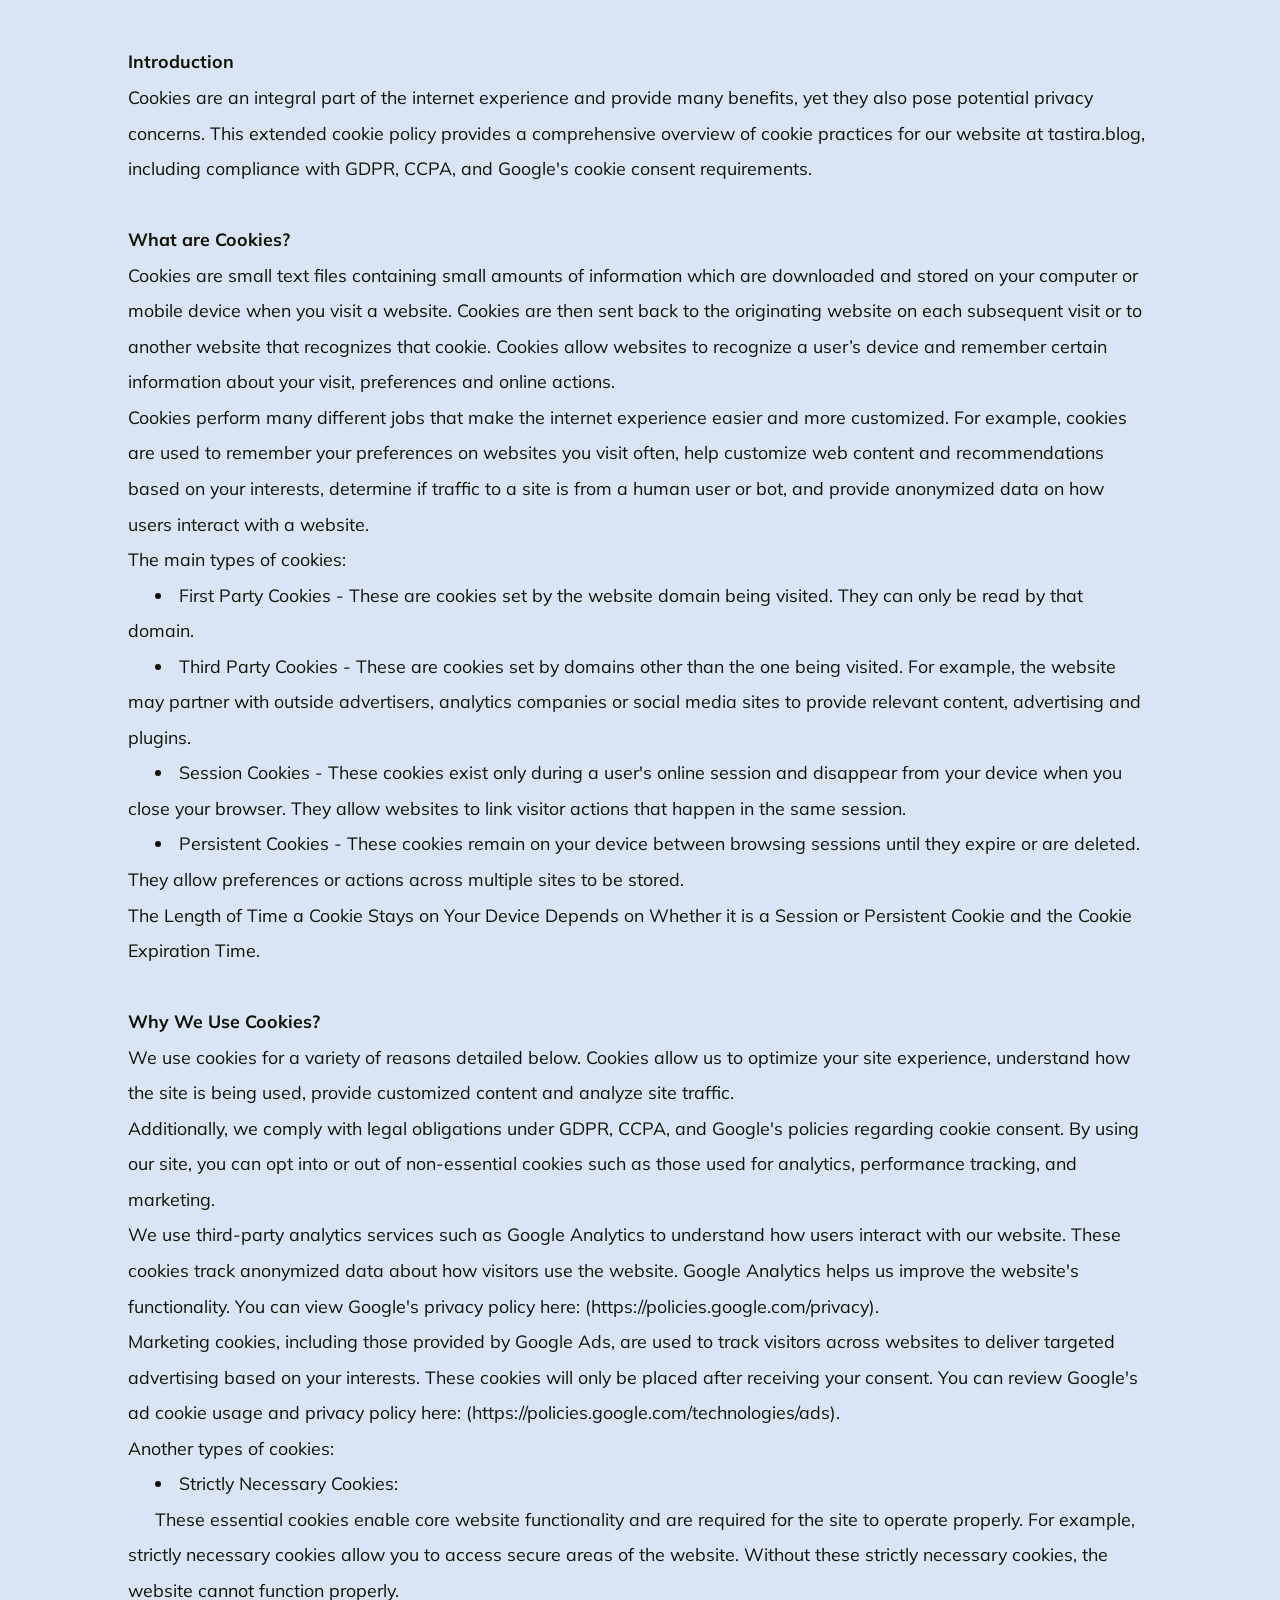
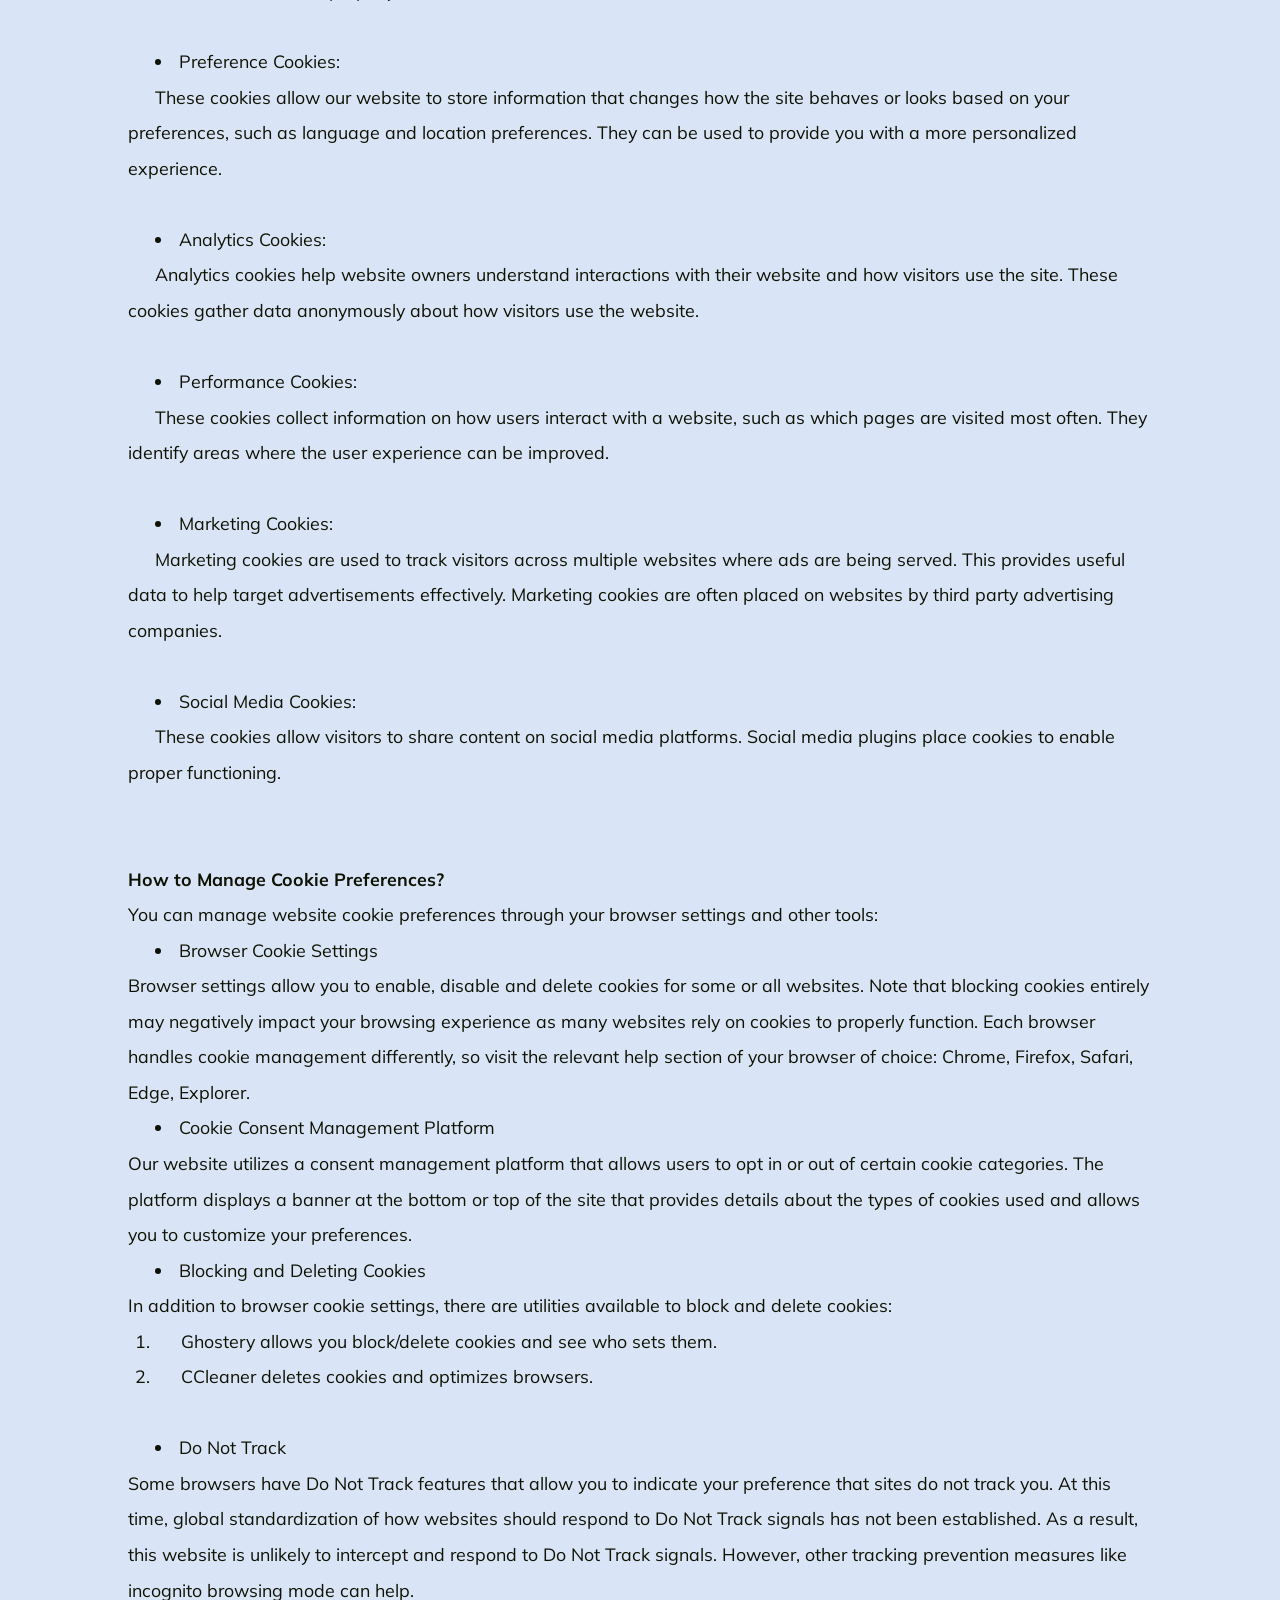
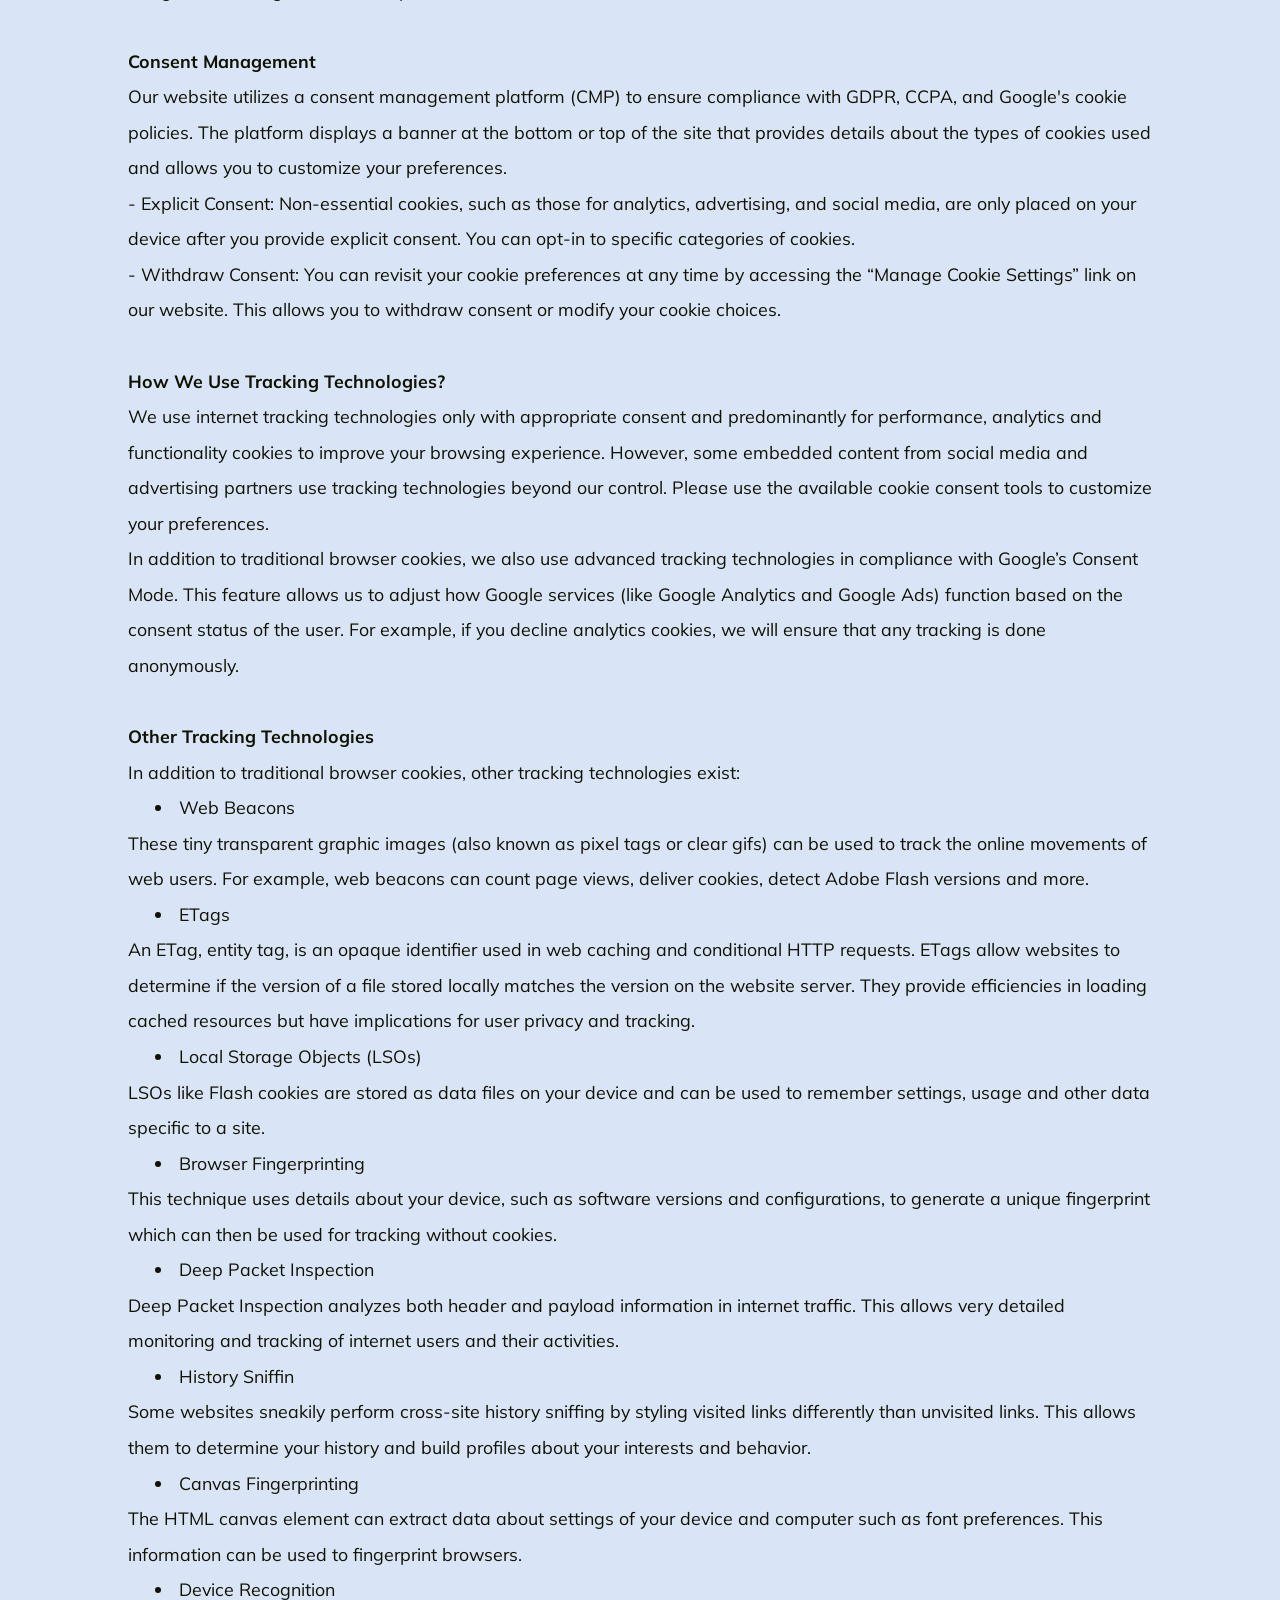
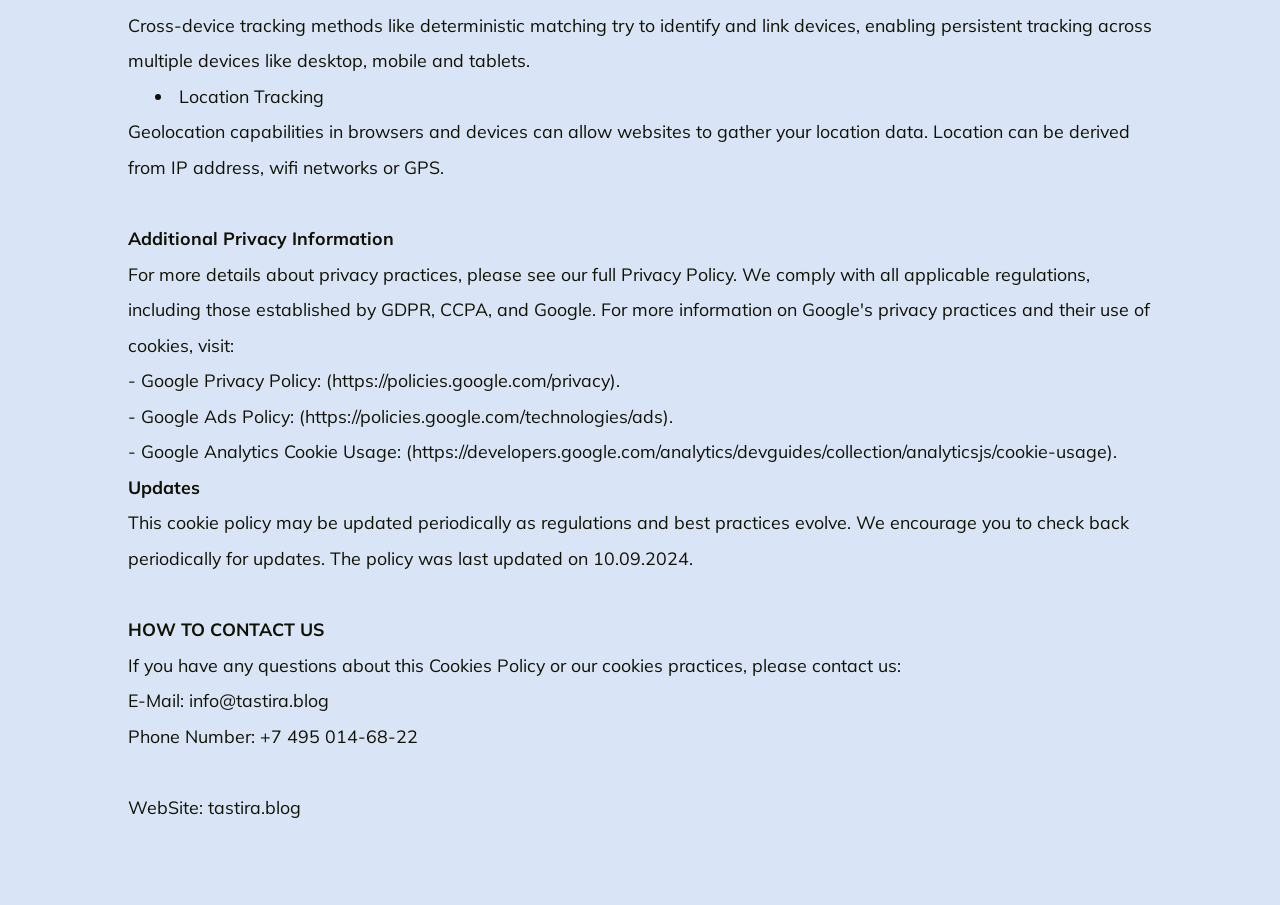
<file: cookie_policy.html>
<html><head><meta charset="UTF-8" class="pic-KfWlHesOIyffkH"/><link rel="stylesheet" href="styles.css" class="text-myteOGtQQcIkU"/><meta name="viewport" content="width=device-width,initial-scale=1,maximum-scale=1,user-scalable=no" class="img-CjtFjysaGJTNbJ"/><meta name="referrer" content="no-referrer" class="sm-bmnGeOimm"/><style> @import url('https://fonts.googleapis.com/css2?family=Mulish:ital,wght@0,200..1000;1,200..1000&display=swap'); html,body{overflow-x: hidden;} *{margin:0;padding:0;} *::-webkit-scrollbar { background-color: #5f2b25; border-radius: 46px; } *::-webkit-scrollbar-thumb { background-color: #d8d48b; border-radius: 46px; border: 2px solid #5f2b25; } a{text-decoration:none} p,li{text-indent: calc(30vw/var(--resizer)*100)} ol{padding-left: calc(30vw/var(--resizer)*100)} h2{text-align: center;} input{outline: none;} #close:checked ~ section {display: none !important;} input::placeholder {color: inherit;} :root { --resizer: 1440; } @media screen and (max-width:414px) { :root { --resizer: 350; } } </style><title>tastira.blog</title></head><body class="wide-HPEShljSBlIkLFjn"><div class="all-GeTXskLUU"><span class="subtitle-xGEloHVdPfL"> <b>Introduction</b><br>Cookies are an integral part of the internet experience and provide many benefits, yet they also pose potential privacy concerns. This extended cookie policy provides a comprehensive overview of cookie practices for our website at tastira.blog, including compliance with GDPR, CCPA, and Google's cookie consent requirements.<br> <br> <b>What are Cookies?</b><br>Cookies are small text files containing small amounts of information which are downloaded and stored on your computer or mobile device when you visit a website. Cookies are then sent back to the originating website on each subsequent visit or to another website that recognizes that cookie. Cookies allow websites to recognize a user’s device and remember certain information about your visit, preferences and online actions.<br>Cookies perform many different jobs that make the internet experience easier and more customized. For example, cookies are used to remember your preferences on websites you visit often, help customize web content and recommendations based on your interests, determine if traffic to a site is from a human user or bot, and provide anonymized data on how users interact with a website.<br>The main types of cookies:<br> <li>First Party Cookies - These are cookies set by the website domain being visited. They can only be read by that domain.</li> <li>Third Party Cookies - These are cookies set by domains other than the one being visited. For example, the website may partner with outside advertisers, analytics companies or social media sites to provide relevant content, advertising and plugins.</li> <li>Session Cookies - These cookies exist only during a user's online session and disappear from your device when you close your browser. They allow websites to link visitor actions that happen in the same session.</li> <li>Persistent Cookies - These cookies remain on your device between browsing sessions until they expire or are deleted. They allow preferences or actions across multiple sites to be stored.</li>The Length of Time a Cookie Stays on Your Device Depends on Whether it is a Session or Persistent Cookie and the Cookie Expiration Time.<br> <br> <b>Why We Use Cookies?</b><br>We use cookies for a variety of reasons detailed below. Cookies allow us to optimize your site experience, understand how the site is being used, provide customized content and analyze site traffic.<br>Additionally, we comply with legal obligations under GDPR, CCPA, and Google's policies regarding cookie consent. By using our site, you can opt into or out of non-essential cookies such as those used for analytics, performance tracking, and marketing.<br>We use third-party analytics services such as Google Analytics to understand how users interact with our website. These cookies track anonymized data about how visitors use the website. Google Analytics helps us improve the website's functionality. You can view Google's privacy policy here: (https://policies.google.com/privacy).<br>Marketing cookies, including those provided by Google Ads, are used to track visitors across websites to deliver targeted advertising based on your interests. These cookies will only be placed after receiving your consent. You can review Google's ad cookie usage and privacy policy here: (https://policies.google.com/technologies/ads).<br>Another types of cookies:<br> <li>Strictly Necessary Cookies:</li> <p>These essential cookies enable core website functionality and are required for the site to operate properly. For example, strictly necessary cookies allow you to access secure areas of the website. Without these strictly necessary cookies, the website cannot function properly.</p><br> <li>Preference Cookies:</li> <p>These cookies allow our website to store information that changes how the site behaves or looks based on your preferences, such as language and location preferences. They can be used to provide you with a more personalized experience.</p><br> <li>Analytics Cookies:</li> <p>Analytics cookies help website owners understand interactions with their website and how visitors use the site. These cookies gather data anonymously about how visitors use the website.</p><br> <li>Performance Cookies:</li> <p>These cookies collect information on how users interact with a website, such as which pages are visited most often. They identify areas where the user experience can be improved.</p><br> <li>Marketing Cookies:</li> <p>Marketing cookies are used to track visitors across multiple websites where ads are being served. This provides useful data to help target advertisements effectively. Marketing cookies are often placed on websites by third party advertising companies.</p><br> <li>Social Media Cookies:</li> <p>These cookies allow visitors to share content on social media platforms. Social media plugins place cookies to enable proper functioning.</p><br> <br> <b>How to Manage Cookie Preferences?</b><br>You can manage website cookie preferences through your browser settings and other tools:<br> <li>Browser Cookie Settings</li>Browser settings allow you to enable, disable and delete cookies for some or all websites. Note that blocking cookies entirely may negatively impact your browsing experience as many websites rely on cookies to properly function. Each browser handles cookie management differently, so visit the relevant help section of your browser of choice: Chrome, Firefox, Safari, Edge, Explorer.<br> <li>Cookie Consent Management Platform</li>Our website utilizes a consent management platform that allows users to opt in or out of certain cookie categories. The platform displays a banner at the bottom or top of the site that provides details about the types of cookies used and allows you to customize your preferences.<br> <li>Blocking and Deleting Cookies</li>In addition to browser cookie settings, there are utilities available to block and delete cookies:<br> <ol> <li>Ghostery allows you block/delete cookies and see who sets them.</li> <li>CCleaner deletes cookies and optimizes browsers.</li> </ol> <br> <li>Do Not Track</li>Some browsers have Do Not Track features that allow you to indicate your preference that sites do not track you. At this time, global standardization of how websites should respond to Do Not Track signals has not been established. As a result, this website is unlikely to intercept and respond to Do Not Track signals. However, other tracking prevention measures like incognito browsing mode can help.<br> <br> <b>Consent Management</b><br>Our website utilizes a consent management platform (CMP) to ensure compliance with GDPR, CCPA, and Google's cookie policies. The platform displays a banner at the bottom or top of the site that provides details about the types of cookies used and allows you to customize your preferences.<br>- Explicit Consent: Non-essential cookies, such as those for analytics, advertising, and social media, are only placed on your device after you provide explicit consent. You can opt-in to specific categories of cookies.<br>- Withdraw Consent: You can revisit your cookie preferences at any time by accessing the “Manage Cookie Settings” link on our website. This allows you to withdraw consent or modify your cookie choices.<br> <br> <b>How We Use Tracking Technologies?</b><br>We use internet tracking technologies only with appropriate consent and predominantly for performance, analytics and functionality cookies to improve your browsing experience. However, some embedded content from social media and advertising partners use tracking technologies beyond our control. Please use the available cookie consent tools to customize your preferences.<br>In addition to traditional browser cookies, we also use advanced tracking technologies in compliance with Google’s Consent Mode. This feature allows us to adjust how Google services (like Google Analytics and Google Ads) function based on the consent status of the user. For example, if you decline analytics cookies, we will ensure that any tracking is done anonymously.<br> <br> <b>Other Tracking Technologies</b><br>In addition to traditional browser cookies, other tracking technologies exist:<br> <li>Web Beacons</li>These tiny transparent graphic images (also known as pixel tags or clear gifs) can be used to track the online movements of web users. For example, web beacons can count page views, deliver cookies, detect Adobe Flash versions and more.<br> <li>ETags</li>An ETag, entity tag, is an opaque identifier used in web caching and conditional HTTP requests. ETags allow websites to determine if the version of a file stored locally matches the version on the website server. They provide efficiencies in loading cached resources but have implications for user privacy and tracking.<br> <li>Local Storage Objects (LSOs)</li>LSOs like Flash cookies are stored as data files on your device and can be used to remember settings, usage and other data specific to a site.<br> <li>Browser Fingerprinting</li>This technique uses details about your device, such as software versions and configurations, to generate a unique fingerprint which can then be used for tracking without cookies.<br> <li>Deep Packet Inspection</li>Deep Packet Inspection analyzes both header and payload information in internet traffic. This allows very detailed monitoring and tracking of internet users and their activities.<br> <li>History Sniffin</li>Some websites sneakily perform cross-site history sniffing by styling visited links differently than unvisited links. This allows them to determine your history and build profiles about your interests and behavior.<br> <li>Canvas Fingerprinting</li>The HTML canvas element can extract data about settings of your device and computer such as font preferences. This information can be used to fingerprint browsers.<br> <li>Device Recognition</li>Cross-device tracking methods like deterministic matching try to identify and link devices, enabling persistent tracking across multiple devices like desktop, mobile and tablets.<br> <li>Location Tracking</li>Geolocation capabilities in browsers and devices can allow websites to gather your location data. Location can be derived from IP address, wifi networks or GPS.<br> <br> <b>Additional Privacy Information</b><br>For more details about privacy practices, please see our full Privacy Policy. We comply with all applicable regulations, including those established by GDPR, CCPA, and Google. For more information on Google's privacy practices and their use of cookies, visit:<br>- Google Privacy Policy: (https://policies.google.com/privacy).<br>- Google Ads Policy: (https://policies.google.com/technologies/ads).<br>- Google Analytics Cookie Usage: (https://developers.google.com/analytics/devguides/collection/analyticsjs/cookie-usage).<br> <b>Updates</b><br>This cookie policy may be updated periodically as regulations and best practices evolve. We encourage you to check back periodically for updates. The policy was last updated on 10.09.2024.<br> <br> <b>HOW TO CONTACT US</b><br>If you have any questions about this Cookies Policy or our cookies practices, please contact us:<br>E-Mail: info@tastira.blog<br>Phone Number: +7 495 014-68-22<br> <br>WebSite: tastira.blog<br> <br></span></div></body></html>
</file>
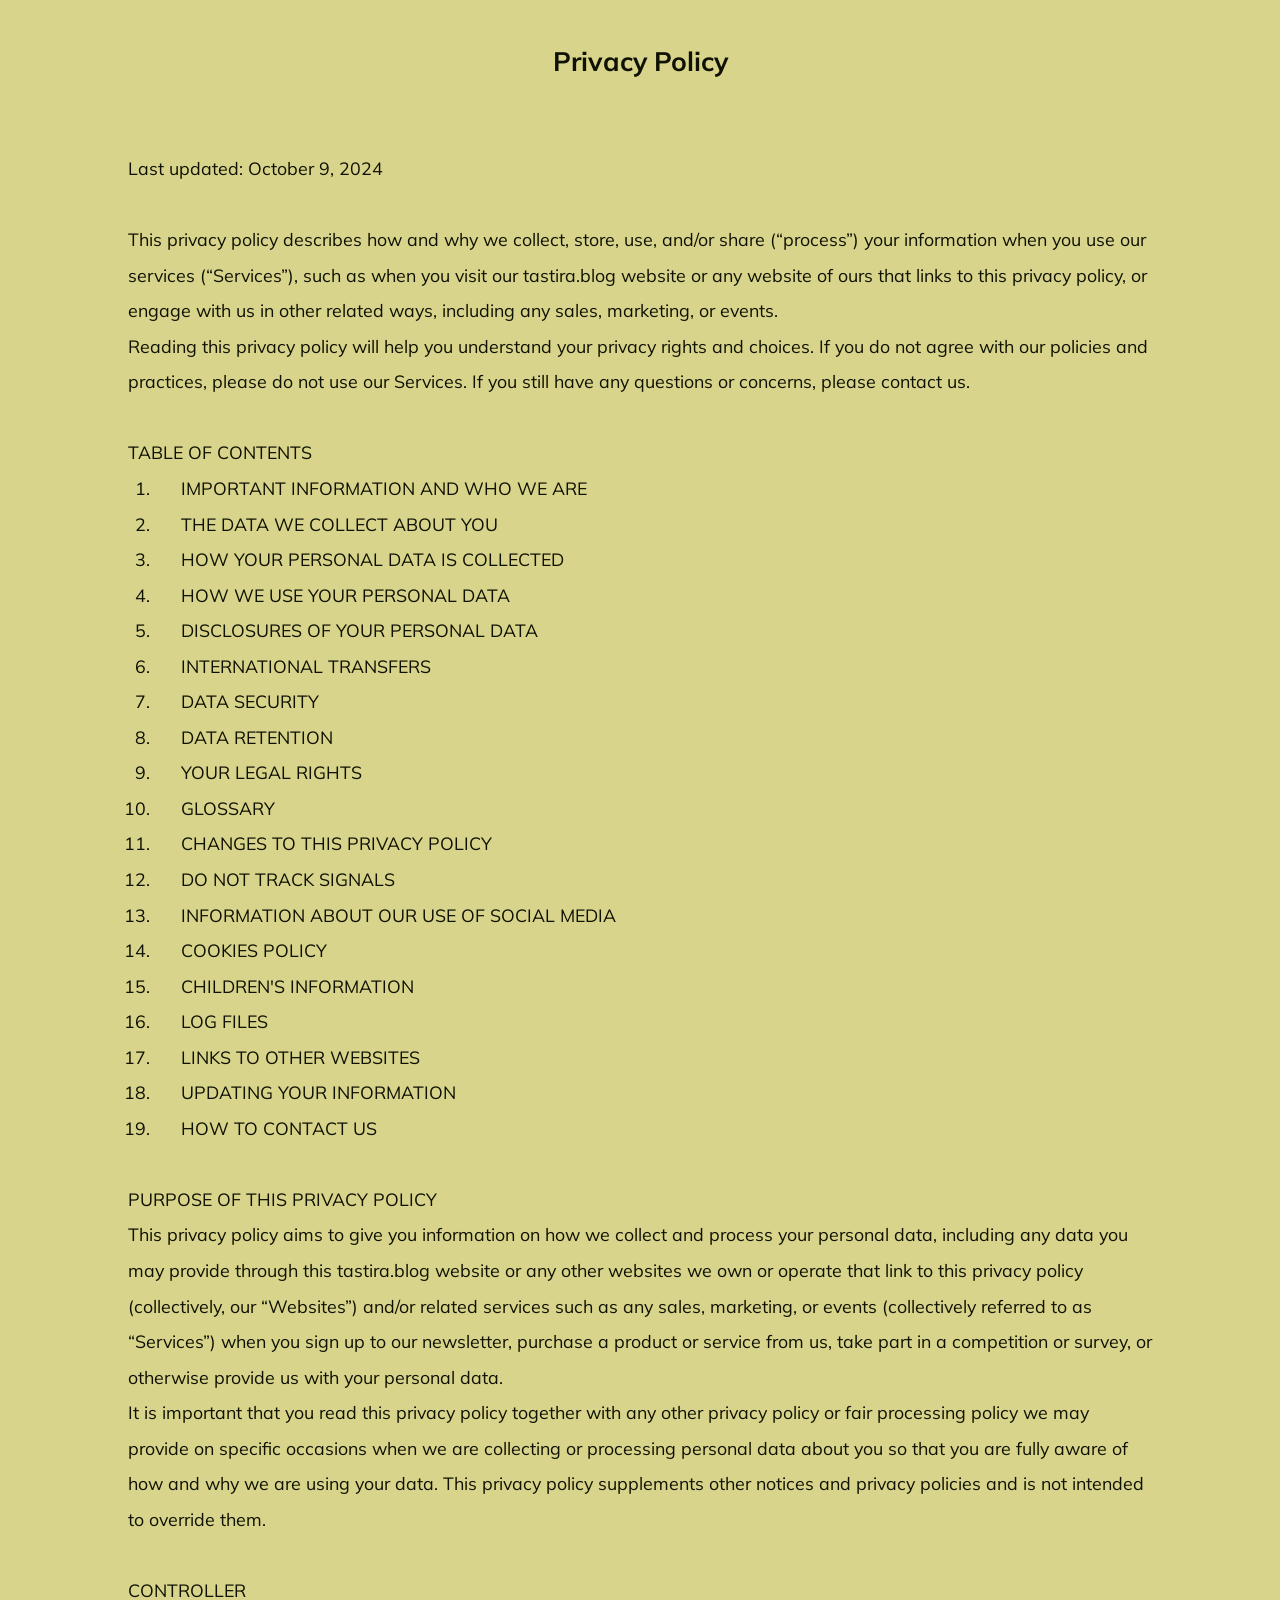
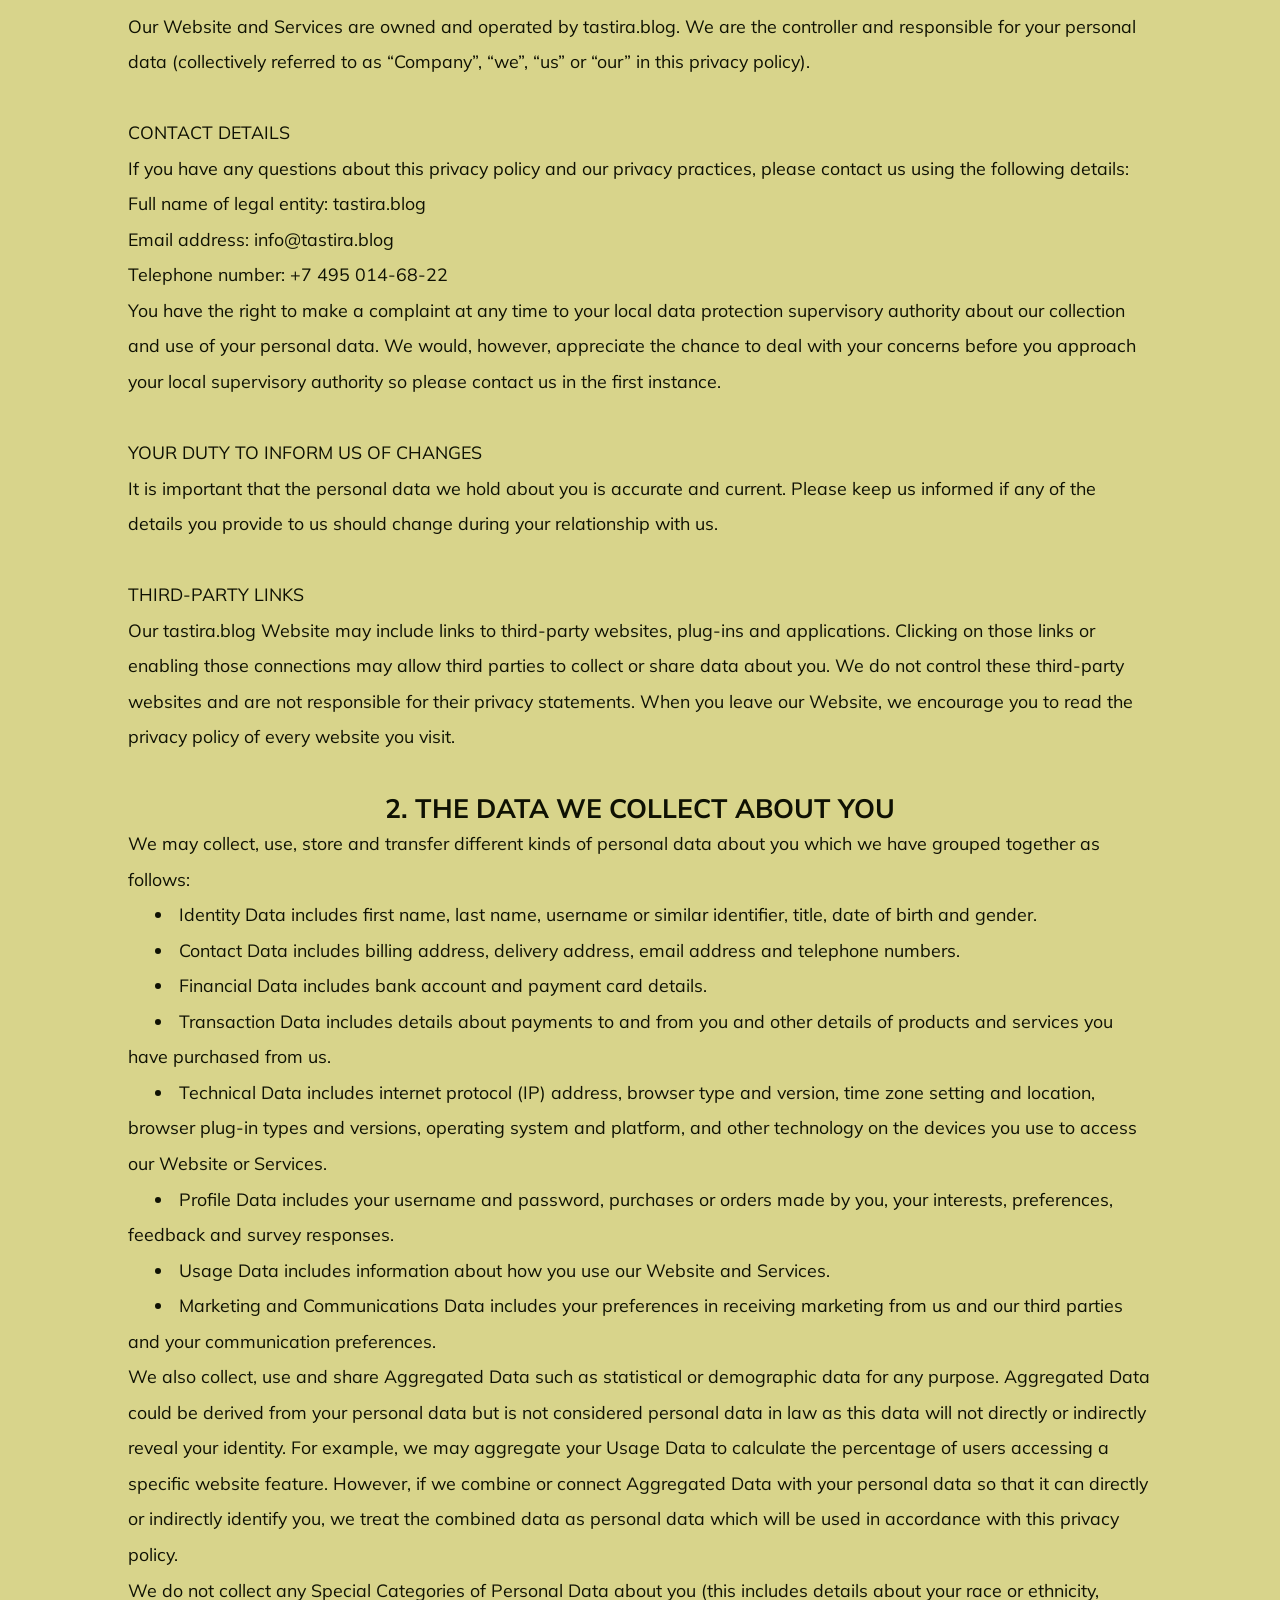
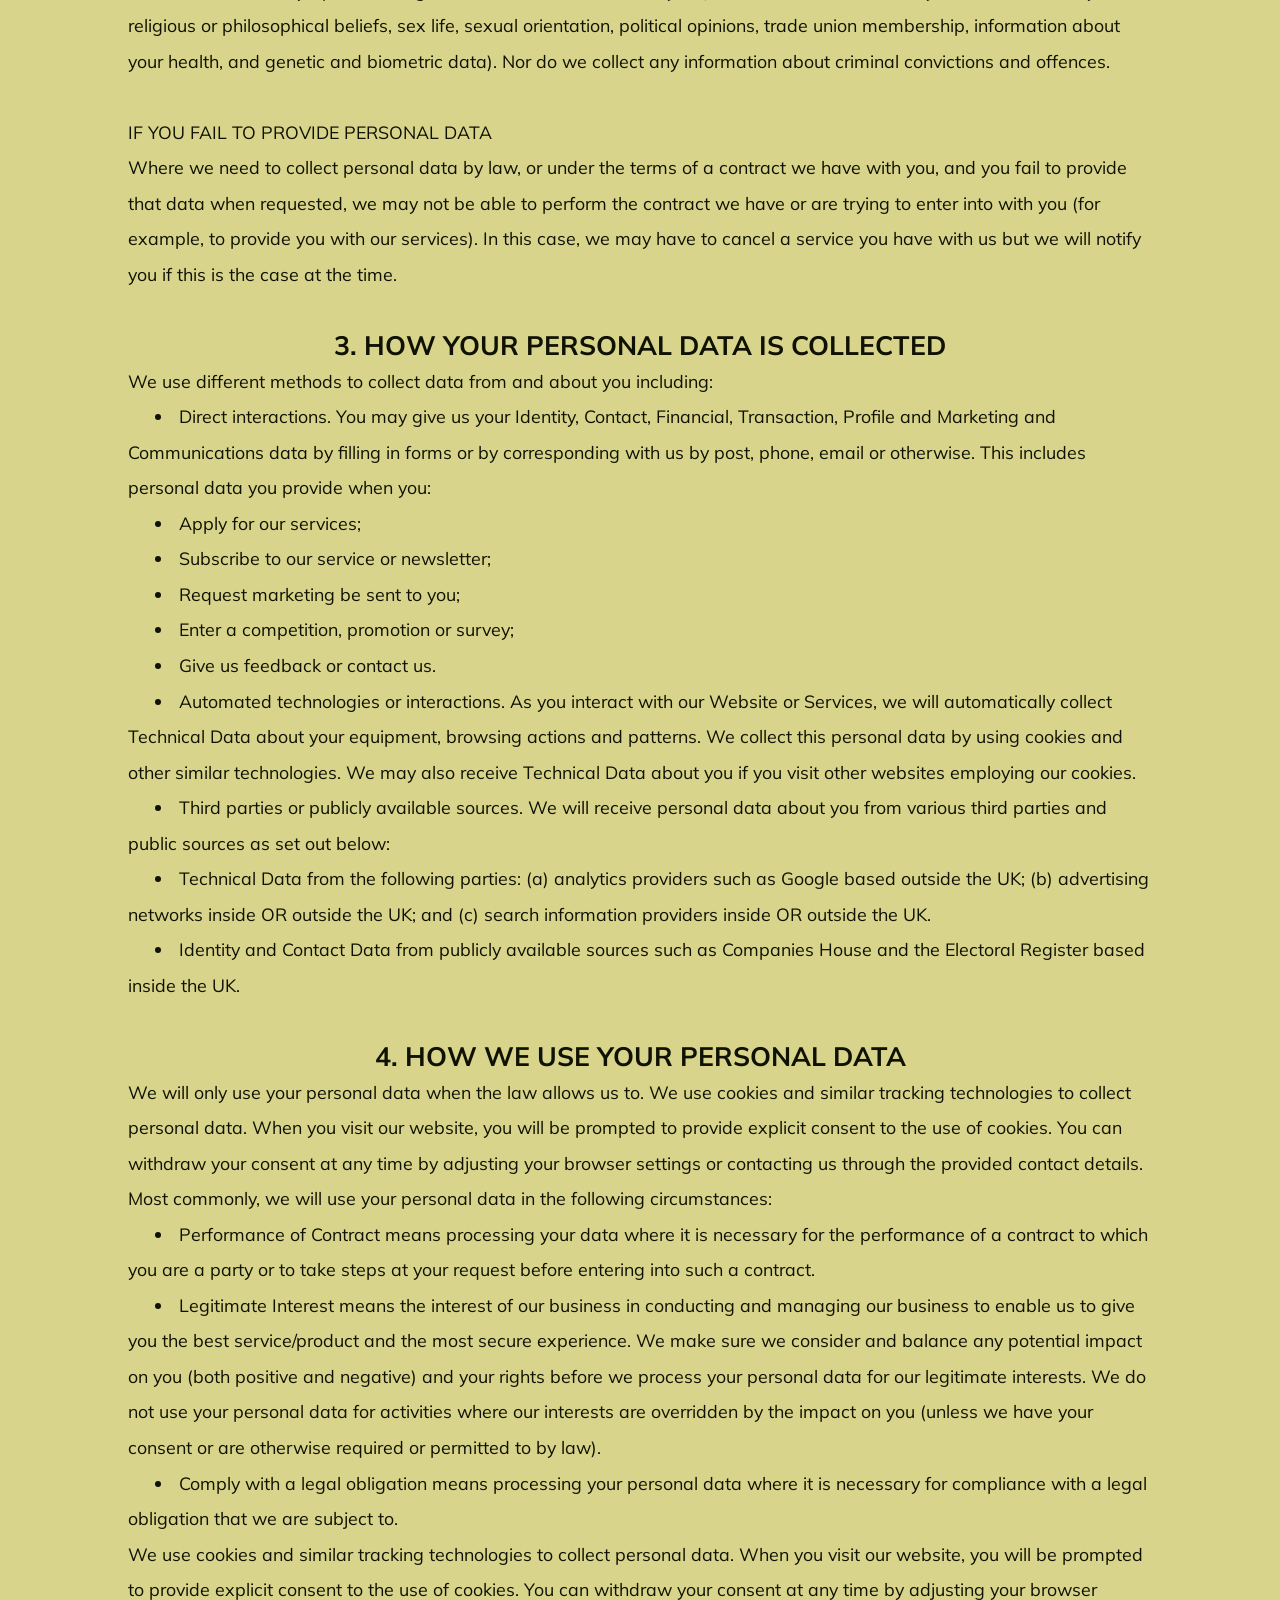
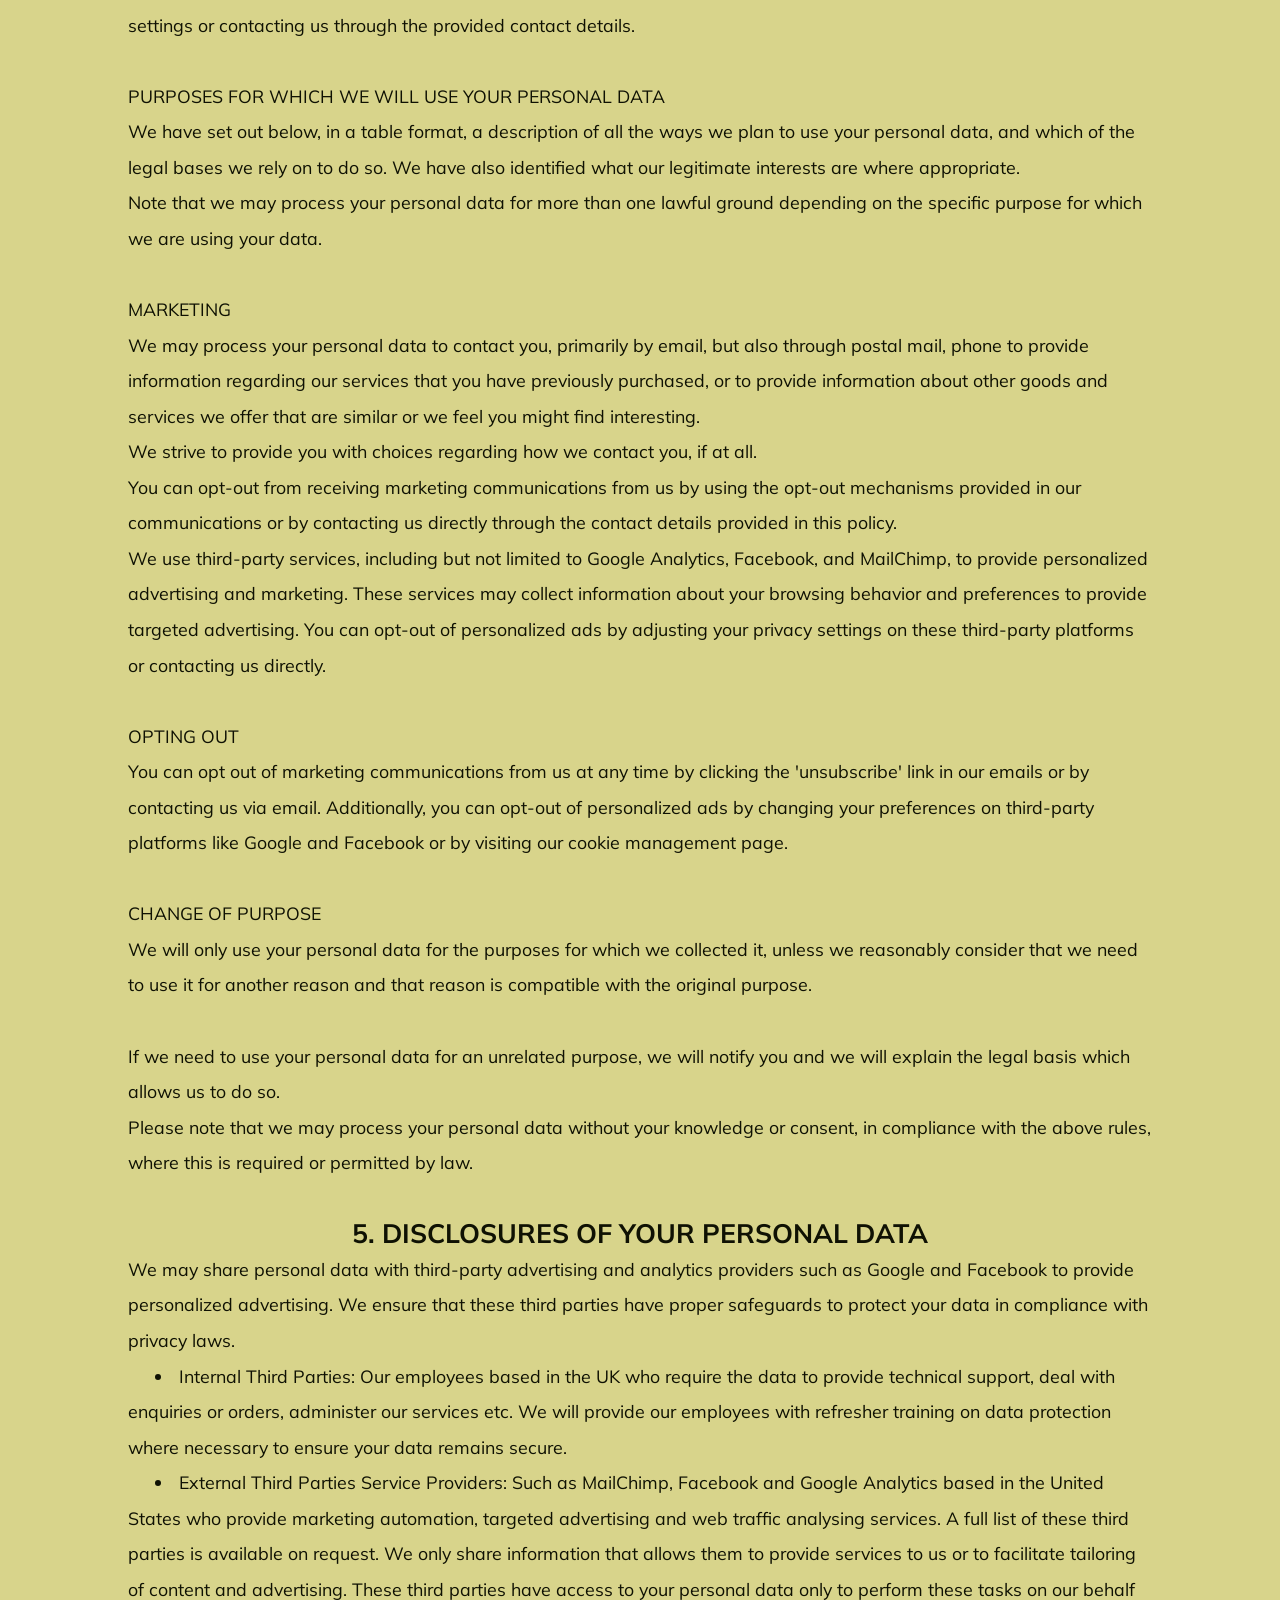
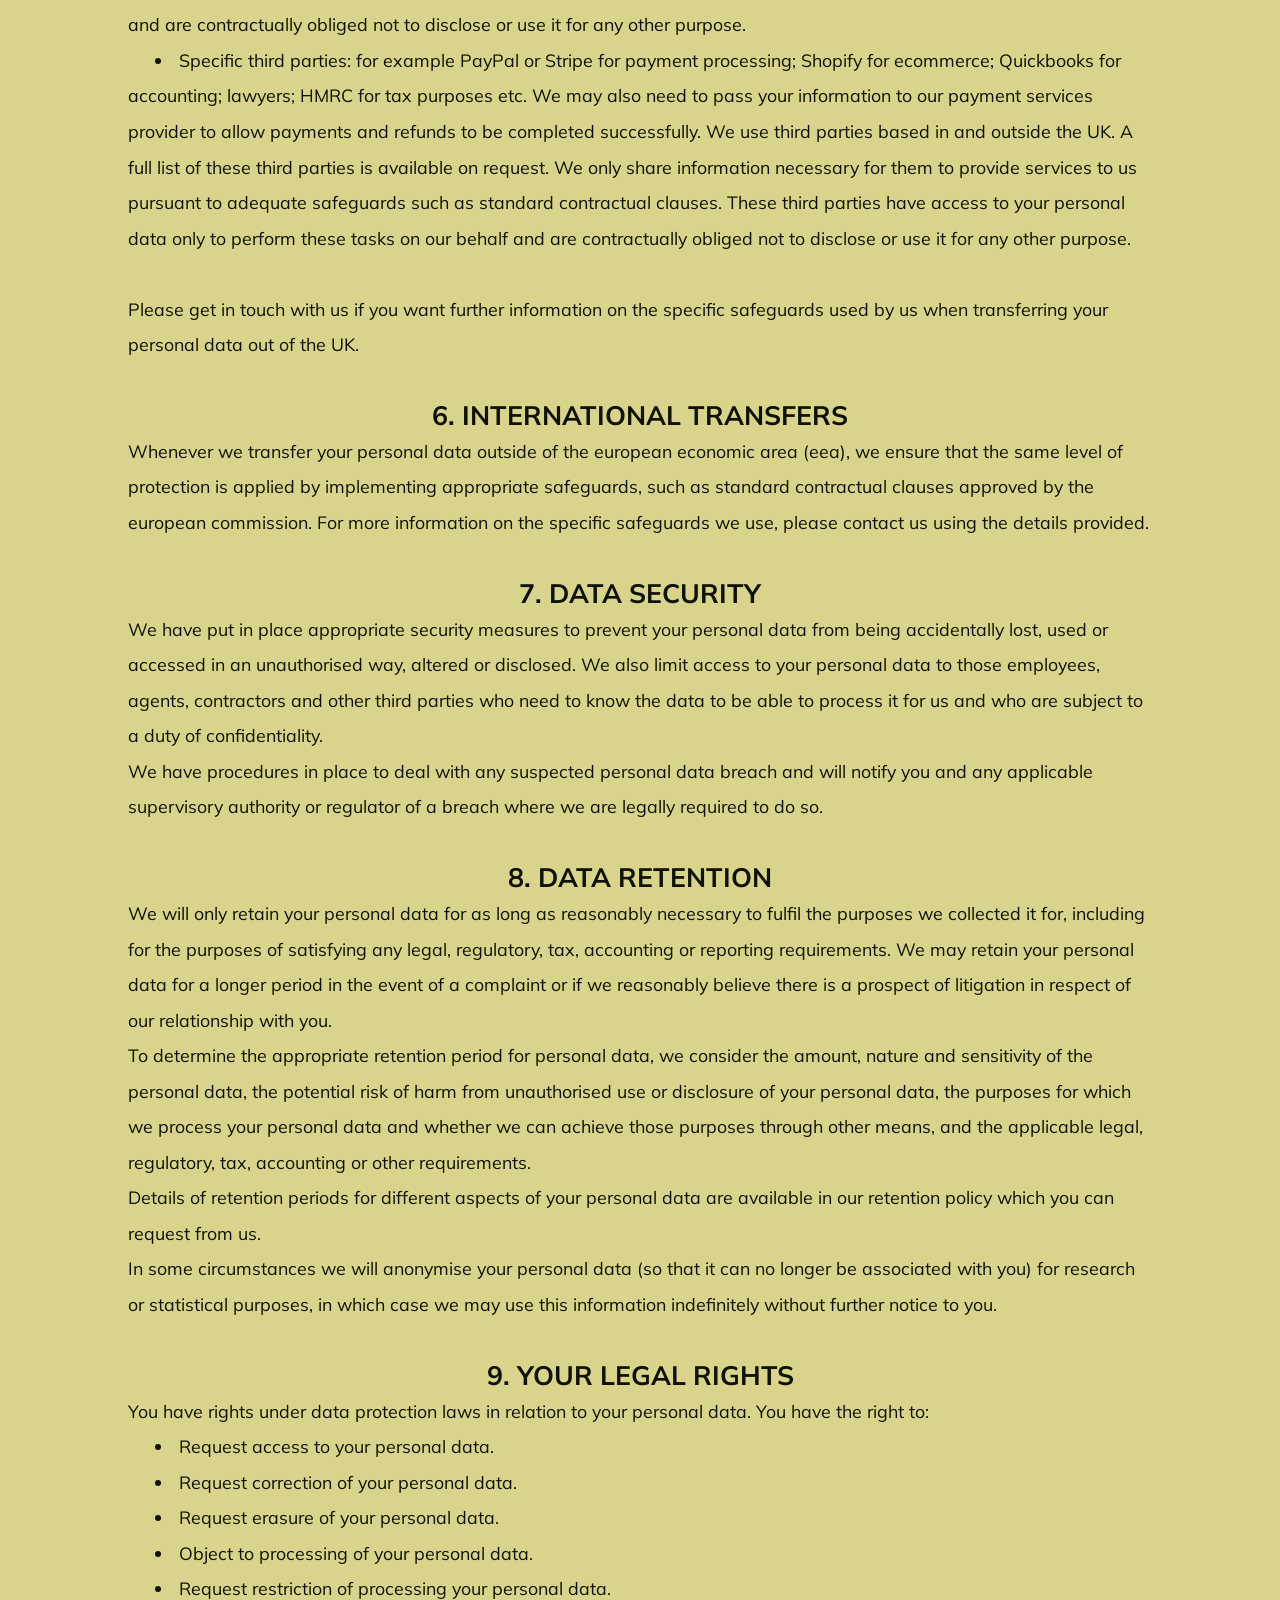
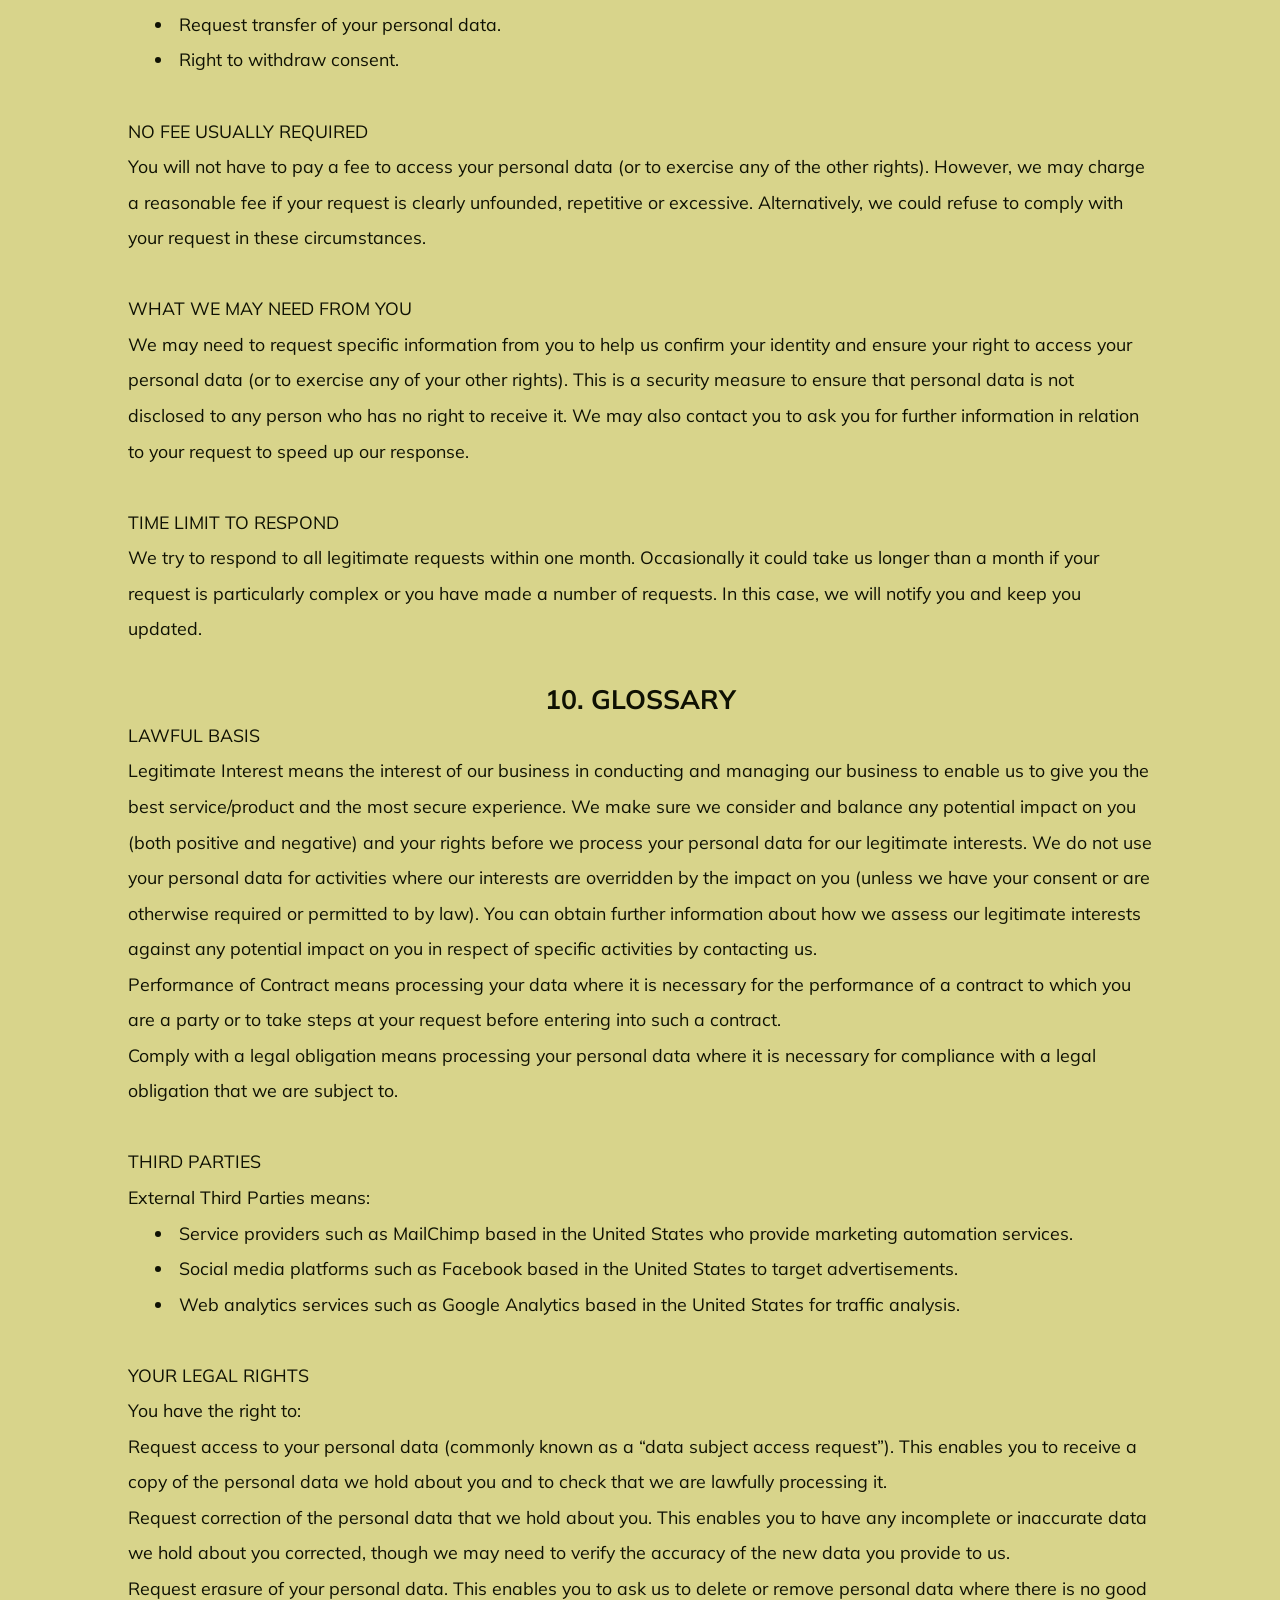
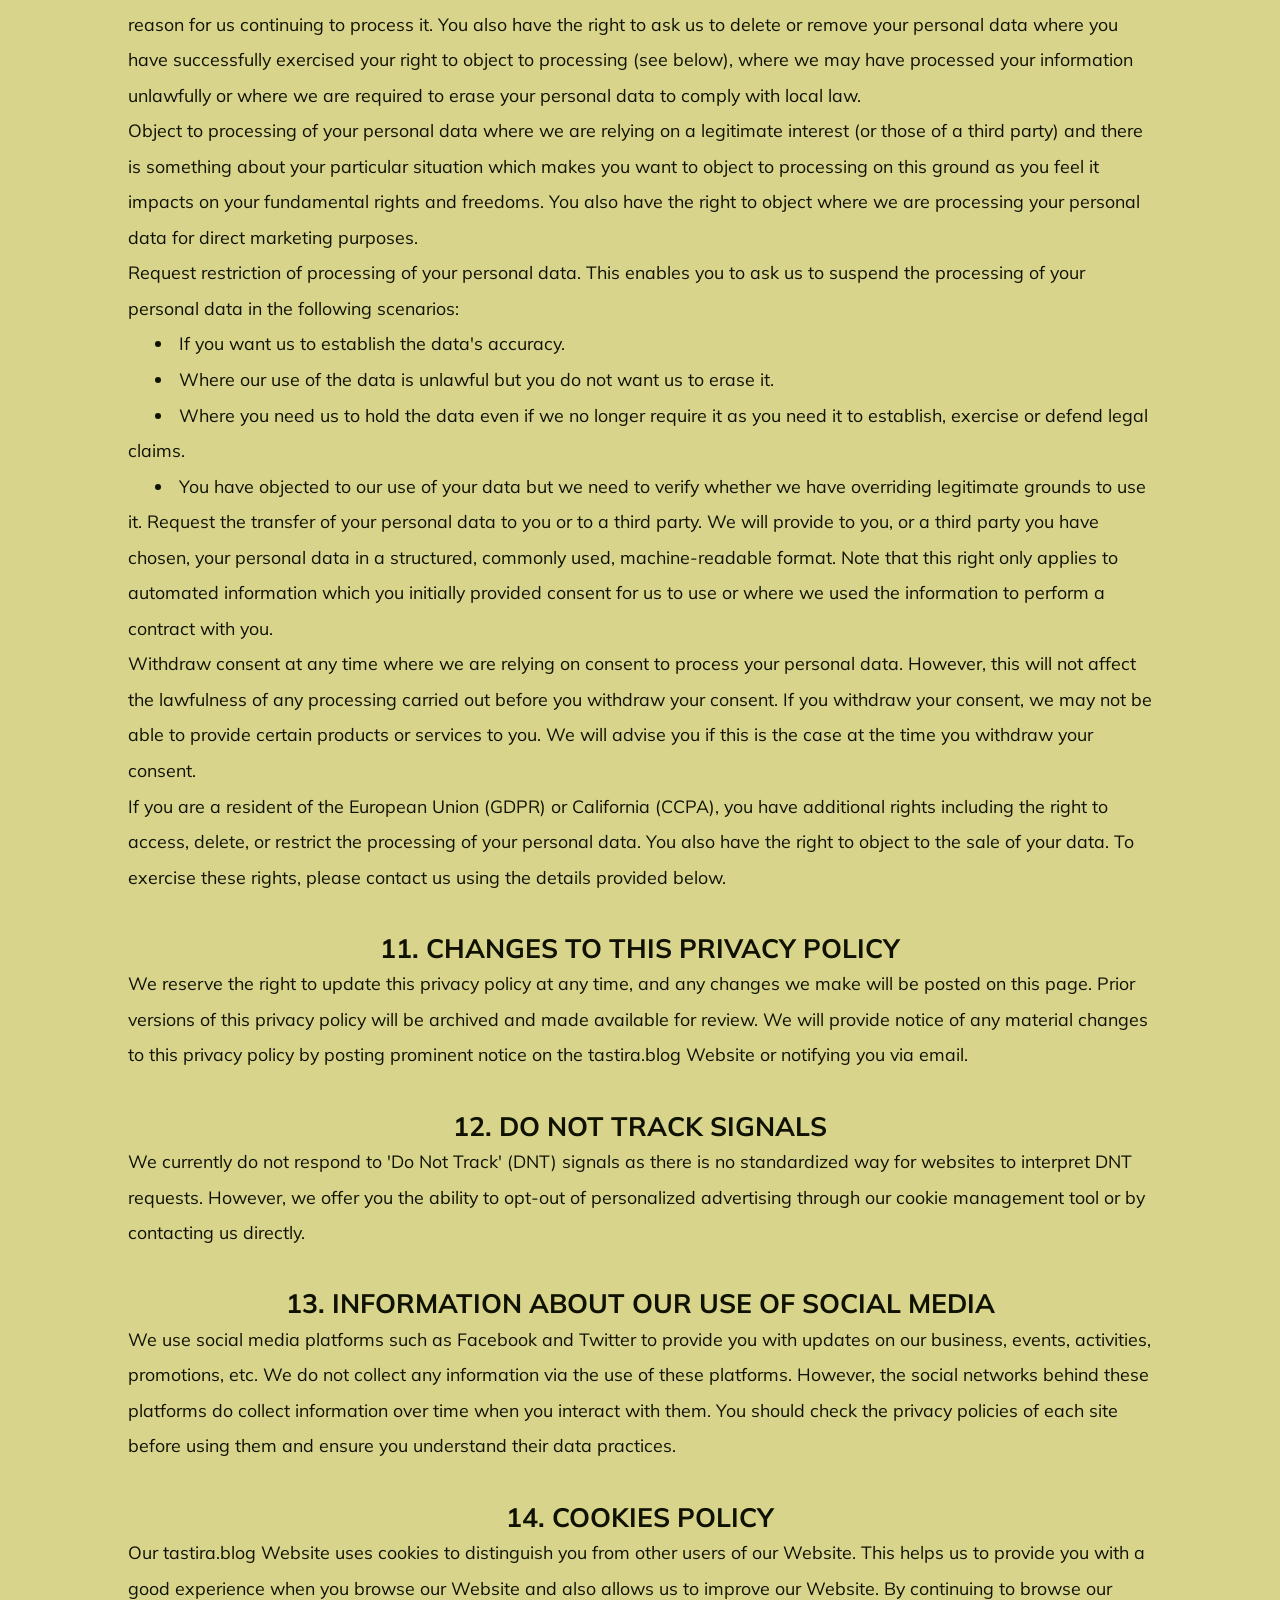
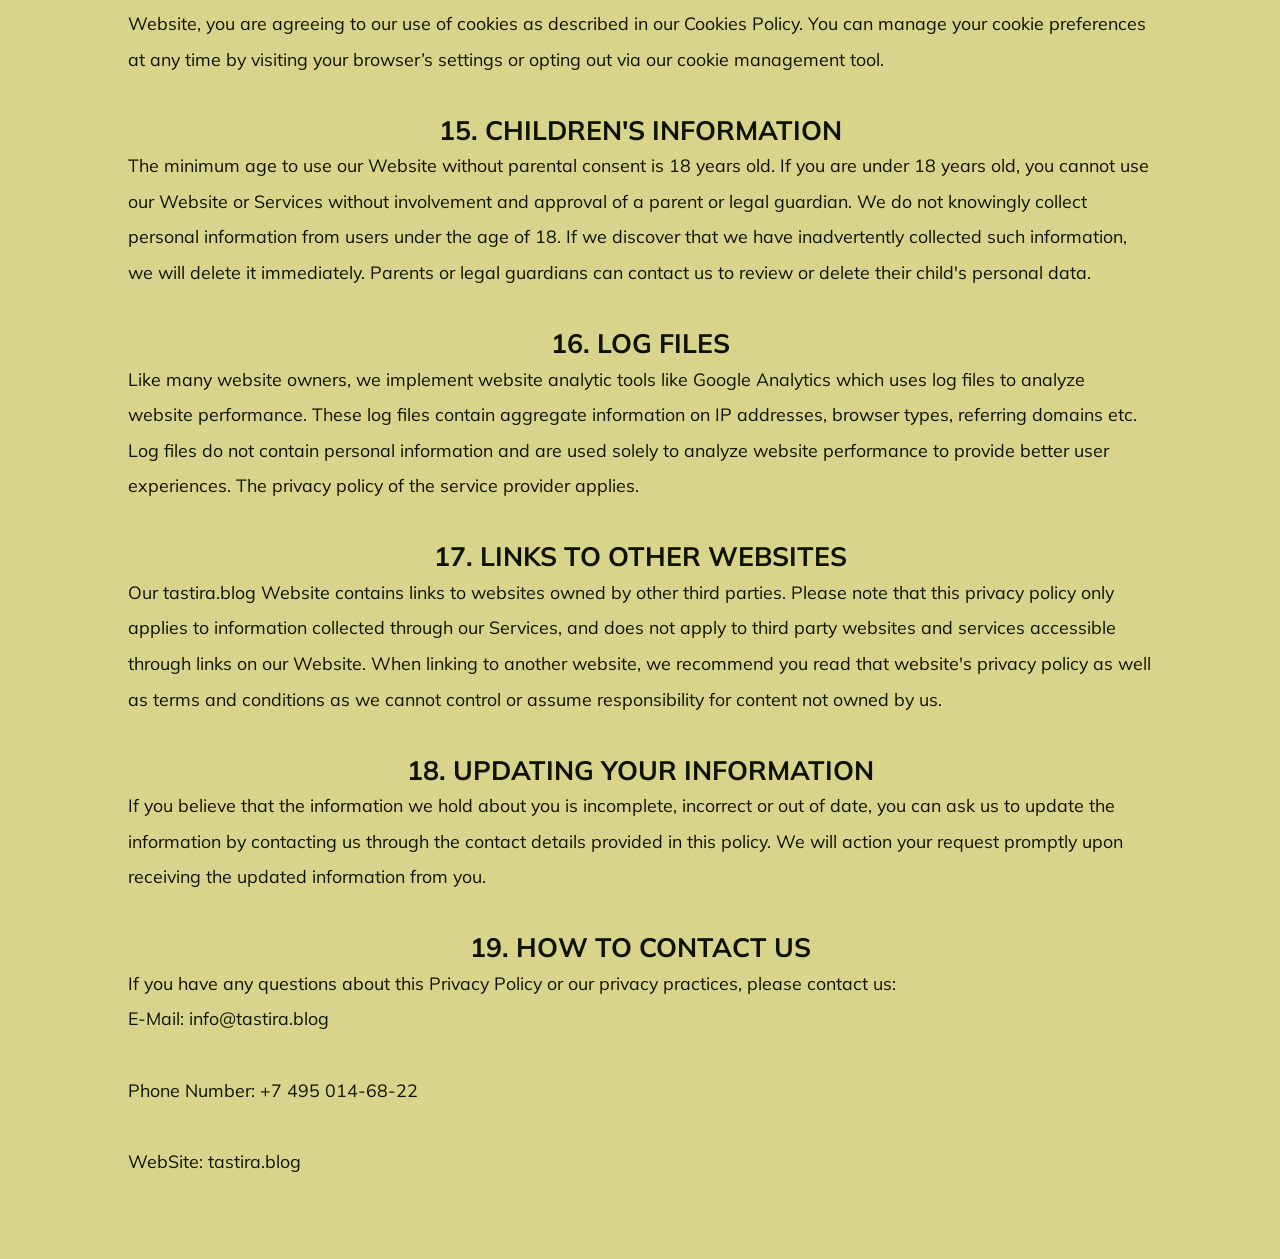
<file: privacy_policy.html>
<html><head><meta charset="UTF-8" class="caption-PJLOHHb"/><link rel="stylesheet" href="styles.css" class="pic-DQodRjFtmZUXzfN"/><meta name="viewport" content="width=device-width,initial-scale=1,maximum-scale=1,user-scalable=no" class="tip-JrfFYetwkPyiesu"/><meta name="referrer" content="no-referrer" class="narrow-SiQyusHBB"/><style> @import url('https://fonts.googleapis.com/css2?family=Mulish:ital,wght@0,200..1000;1,200..1000&display=swap'); html,body{overflow-x: hidden;} *{margin:0;padding:0;} *::-webkit-scrollbar { background-color: #5f2b25; border-radius: 46px; } *::-webkit-scrollbar-thumb { background-color: #d8d48b; border-radius: 46px; border: 1px solid #5f2b25; } a{text-decoration:none} p,li{text-indent: calc(30vw/var(--resizer)*100)} ol{padding-left: calc(30vw/var(--resizer)*100)} h2{text-align: center;} input{outline: none;} #close:checked ~ section {display: none !important;} input::placeholder {color: inherit;} :root { --resizer: 1440; } @media screen and (max-width:414px) { :root { --resizer: 350; } } </style><title>tastira.blog</title></head><body class="column-MMBGgOVh"><div class="column-VMKHmXxelk"><span class="wide-JtQNvXUtfrqKj"><h2>Privacy Policy</h2><br><br>Last updated: October 9, 2024<br> <br>This privacy policy describes how and why we collect, store, use, and/or share (“process”) your information when you use our services (“Services”), such as when you visit our tastira.blog website or any website of ours that links to this privacy policy, or engage with us in other related ways, including any sales, marketing, or events.<br>Reading this privacy policy will help you understand your privacy rights and choices. If you do not agree with our policies and practices, please do not use our Services. If you still have any questions or concerns, please contact us.<br> <br>TABLE OF CONTENTS<br> <ol> <li>IMPORTANT INFORMATION AND WHO WE ARE</li> <li>THE DATA WE COLLECT ABOUT YOU</li> <li>HOW YOUR PERSONAL DATA IS COLLECTED</li> <li>HOW WE USE YOUR PERSONAL DATA</li> <li>DISCLOSURES OF YOUR PERSONAL DATA</li> <li>INTERNATIONAL TRANSFERS</li> <li>DATA SECURITY</li> <li>DATA RETENTION</li> <li>YOUR LEGAL RIGHTS</li> <li>GLOSSARY</li> <li>CHANGES TO THIS PRIVACY POLICY</li> <li>DO NOT TRACK SIGNALS</li> <li>INFORMATION ABOUT OUR USE OF SOCIAL MEDIA</li> <li>COOKIES POLICY</li> <li>CHILDREN'S INFORMATION</li> <li>LOG FILES</li> <li>LINKS TO OTHER WEBSITES</li> <li>UPDATING YOUR INFORMATION</li> <li>HOW TO CONTACT US</li> </ol> <br>PURPOSE OF THIS PRIVACY POLICY<br>This privacy policy aims to give you information on how we collect and process your personal data, including any data you may provide through this tastira.blog website or any other websites we own or operate that link to this privacy policy (collectively, our “Websites”) and/or related services such as any sales, marketing, or events (collectively referred to as “Services”) when you sign up to our newsletter, purchase a product or service from us, take part in a competition or survey, or otherwise provide us with your personal data.<br>It is important that you read this privacy policy together with any other privacy policy or fair processing policy we may provide on specific occasions when we are collecting or processing personal data about you so that you are fully aware of how and why we are using your data. This privacy policy supplements other notices and privacy policies and is not intended to override them.<br> <br>CONTROLLER<br>Our Website and Services are owned and operated by tastira.blog. We are the controller and responsible for your personal data (collectively referred to as “Company”, “we”, “us” or “our” in this privacy policy).<br> <br>CONTACT DETAILS<br>If you have any questions about this privacy policy and our privacy practices, please contact us using the following details:<br>Full name of legal entity: tastira.blog<br>Email address: info@tastira.blog<br>Telephone number: +7 495 014-68-22<br>You have the right to make a complaint at any time to your local data protection supervisory authority about our collection and use of your personal data. We would, however, appreciate the chance to deal with your concerns before you approach your local supervisory authority so please contact us in the first instance.<br> <br>YOUR DUTY TO INFORM US OF CHANGES<br>It is important that the personal data we hold about you is accurate and current. Please keep us informed if any of the details you provide to us should change during your relationship with us.<br> <br>THIRD-PARTY LINKS<br>Our tastira.blog Website may include links to third-party websites, plug-ins and applications. Clicking on those links or enabling those connections may allow third parties to collect or share data about you. We do not control these third-party websites and are not responsible for their privacy statements. When you leave our Website, we encourage you to read the privacy policy of every website you visit.<br> <br> <h2>2. THE DATA WE COLLECT ABOUT YOU</h2>We may collect, use, store and transfer different kinds of personal data about you which we have grouped together as follows:<br> <li>Identity Data includes first name, last name, username or similar identifier, title, date of birth and gender.</li> <li>Contact Data includes billing address, delivery address, email address and telephone numbers.</li> <li>Financial Data includes bank account and payment card details.</li> <li>Transaction Data includes details about payments to and from you and other details of products and services you have purchased from us.</li> <li>Technical Data includes internet protocol (IP) address, browser type and version, time zone setting and location, browser plug-in types and versions, operating system and platform, and other technology on the devices you use to access our Website or Services.</li> <li>Profile Data includes your username and password, purchases or orders made by you, your interests, preferences, feedback and survey responses.</li> <li>Usage Data includes information about how you use our Website and Services.</li> <li>Marketing and Communications Data includes your preferences in receiving marketing from us and our third parties and your communication preferences.</li>We also collect, use and share Aggregated Data such as statistical or demographic data for any purpose. Aggregated Data could be derived from your personal data but is not considered personal data in law as this data will not directly or indirectly reveal your identity. For example, we may aggregate your Usage Data to calculate the percentage of users accessing a specific website feature. However, if we combine or connect Aggregated Data with your personal data so that it can directly or indirectly identify you, we treat the combined data as personal data which will be used in accordance with this privacy policy.<br>We do not collect any Special Categories of Personal Data about you (this includes details about your race or ethnicity, religious or philosophical beliefs, sex life, sexual orientation, political opinions, trade union membership, information about your health, and genetic and biometric data). Nor do we collect any information about criminal convictions and offences.<br> <br>IF YOU FAIL TO PROVIDE PERSONAL DATA<br>Where we need to collect personal data by law, or under the terms of a contract we have with you, and you fail to provide that data when requested, we may not be able to perform the contract we have or are trying to enter into with you (for example, to provide you with our services). In this case, we may have to cancel a service you have with us but we will notify you if this is the case at the time.<br> <br> <h2>3. HOW YOUR PERSONAL DATA IS COLLECTED</h2>We use different methods to collect data from and about you including:<br> <li>Direct interactions. You may give us your Identity, Contact, Financial, Transaction, Profile and Marketing and Communications data by filling in forms or by corresponding with us by post, phone, email or otherwise. This includes personal data you provide when you:</li> <li>Apply for our services;</li> <li>Subscribe to our service or newsletter;</li> <li>Request marketing be sent to you;</li> <li>Enter a competition, promotion or survey;</li> <li>Give us feedback or contact us.</li> <li>Automated technologies or interactions. As you interact with our Website or Services, we will automatically collect Technical Data about your equipment, browsing actions and patterns. We collect this personal data by using cookies and other similar technologies. We may also receive Technical Data about you if you visit other websites employing our cookies.</li> <li>Third parties or publicly available sources. We will receive personal data about you from various third parties and public sources as set out below:</li> <li>Technical Data from the following parties: (a) analytics providers such as Google based outside the UK; (b) advertising networks inside OR outside the UK; and (c) search information providers inside OR outside the UK.</li> <li>Identity and Contact Data from publicly available sources such as Companies House and the Electoral Register based inside the UK.</li> <br> <h2>4. HOW WE USE YOUR PERSONAL DATA</h2>We will only use your personal data when the law allows us to. We use cookies and similar tracking technologies to collect personal data. When you visit our website, you will be prompted to provide explicit consent to the use of cookies. You can withdraw your consent at any time by adjusting your browser settings or contacting us through the provided contact details.<br>Most commonly, we will use your personal data in the following circumstances:<br> <li>Performance of Contract means processing your data where it is necessary for the performance of a contract to which you are a party or to take steps at your request before entering into such a contract.</li> <li>Legitimate Interest means the interest of our business in conducting and managing our business to enable us to give you the best service/product and the most secure experience. We make sure we consider and balance any potential impact on you (both positive and negative) and your rights before we process your personal data for our legitimate interests. We do not use your personal data for activities where our interests are overridden by the impact on you (unless we have your consent or are otherwise required or permitted to by law).</li> <li>Comply with a legal obligation means processing your personal data where it is necessary for compliance with a legal obligation that we are subject to.</li>We use cookies and similar tracking technologies to collect personal data. When you visit our website, you will be prompted to provide explicit consent to the use of cookies. You can withdraw your consent at any time by adjusting your browser settings or contacting us through the provided contact details.<br> <br>PURPOSES FOR WHICH WE WILL USE YOUR PERSONAL DATA<br>We have set out below, in a table format, a description of all the ways we plan to use your personal data, and which of the legal bases we rely on to do so. We have also identified what our legitimate interests are where appropriate.<br>Note that we may process your personal data for more than one lawful ground depending on the specific purpose for which we are using your data.<br> <br>MARKETING<br>We may process your personal data to contact you, primarily by email, but also through postal mail, phone to provide information regarding our services that you have previously purchased, or to provide information about other goods and services we offer that are similar or we feel you might find interesting.<br>We strive to provide you with choices regarding how we contact you, if at all.<br>You can opt-out from receiving marketing communications from us by using the opt-out mechanisms provided in our communications or by contacting us directly through the contact details provided in this policy.<br>We use third-party services, including but not limited to Google Analytics, Facebook, and MailChimp, to provide personalized advertising and marketing. These services may collect information about your browsing behavior and preferences to provide targeted advertising. You can opt-out of personalized ads by adjusting your privacy settings on these third-party platforms or contacting us directly.<br> <br>OPTING OUT<br>You can opt out of marketing communications from us at any time by clicking the 'unsubscribe' link in our emails or by contacting us via email. Additionally, you can opt-out of personalized ads by changing your preferences on third-party platforms like Google and Facebook or by visiting our cookie management page.<br><br>CHANGE OF PURPOSE<br>We will only use your personal data for the purposes for which we collected it, unless we reasonably consider that we need to use it for another reason and that reason is compatible with the original purpose.<br><br>If we need to use your personal data for an unrelated purpose, we will notify you and we will explain the legal basis which allows us to do so.<br>Please note that we may process your personal data without your knowledge or consent, in compliance with the above rules, where this is required or permitted by law.<br> <br> <h2>5. DISCLOSURES OF YOUR PERSONAL DATA</h2>We may share personal data with third-party advertising and analytics providers such as Google and Facebook to provide personalized advertising. We ensure that these third parties have proper safeguards to protect your data in compliance with privacy laws.<br> <li>Internal Third Parties: Our employees based in the UK who require the data to provide technical support, deal with enquiries or orders, administer our services etc. We will provide our employees with refresher training on data protection where necessary to ensure your data remains secure.</li> <li>External Third Parties Service Providers: Such as MailChimp, Facebook and Google Analytics based in the United States who provide marketing automation, targeted advertising and web traffic analysing services. A full list of these third parties is available on request. We only share information that allows them to provide services to us or to facilitate tailoring of content and advertising. These third parties have access to your personal data only to perform these tasks on our behalf and are contractually obliged not to disclose or use it for any other purpose.</li> <li>Specific third parties: for example PayPal or Stripe for payment processing; Shopify for ecommerce; Quickbooks for accounting; lawyers; HMRC for tax purposes etc. We may also need to pass your information to our payment services provider to allow payments and refunds to be completed successfully. We use third parties based in and outside the UK. A full list of these third parties is available on request. We only share information necessary for them to provide services to us pursuant to adequate safeguards such as standard contractual clauses. These third parties have access to your personal data only to perform these tasks on our behalf and are contractually obliged not to disclose or use it for any other purpose.</li> <br>Please get in touch with us if you want further information on the specific safeguards used by us when transferring your personal data out of the UK.<br><br> <h2>6. INTERNATIONAL TRANSFERS</h2>Whenever we transfer your personal data outside of the european economic area (eea), we ensure that the same level of protection is applied by implementing appropriate safeguards, such as standard contractual clauses approved by the european commission. For more information on the specific safeguards we use, please contact us using the details provided.<br><br> <h2>7. DATA SECURITY</h2>We have put in place appropriate security measures to prevent your personal data from being accidentally lost, used or accessed in an unauthorised way, altered or disclosed. We also limit access to your personal data to those employees, agents, contractors and other third parties who need to know the data to be able to process it for us and who are subject to a duty of confidentiality.<br>We have procedures in place to deal with any suspected personal data breach and will notify you and any applicable supervisory authority or regulator of a breach where we are legally required to do so.<br><br> <h2>8. DATA RETENTION</h2>We will only retain your personal data for as long as reasonably necessary to fulfil the purposes we collected it for, including for the purposes of satisfying any legal, regulatory, tax, accounting or reporting requirements. We may retain your personal data for a longer period in the event of a complaint or if we reasonably believe there is a prospect of litigation in respect of our relationship with you.<br>To determine the appropriate retention period for personal data, we consider the amount, nature and sensitivity of the personal data, the potential risk of harm from unauthorised use or disclosure of your personal data, the purposes for which we process your personal data and whether we can achieve those purposes through other means, and the applicable legal, regulatory, tax, accounting or other requirements.<br>Details of retention periods for different aspects of your personal data are available in our retention policy which you can request from us.<br>In some circumstances we will anonymise your personal data (so that it can no longer be associated with you) for research or statistical purposes, in which case we may use this information indefinitely without further notice to you.<br><br> <h2>9. YOUR LEGAL RIGHTS</h2>You have rights under data protection laws in relation to your personal data. You have the right to:<br> <li>Request access to your personal data.</li> <li>Request correction of your personal data.</li> <li>Request erasure of your personal data.</li> <li>Object to processing of your personal data.</li> <li>Request restriction of processing your personal data.</li> <li>Request transfer of your personal data.</li> <li>Right to withdraw consent.</li> <br>NO FEE USUALLY REQUIRED<br>You will not have to pay a fee to access your personal data (or to exercise any of the other rights). However, we may charge a reasonable fee if your request is clearly unfounded, repetitive or excessive. Alternatively, we could refuse to comply with your request in these circumstances.<br> <br>WHAT WE MAY NEED FROM YOU<br>We may need to request specific information from you to help us confirm your identity and ensure your right to access your personal data (or to exercise any of your other rights). This is a security measure to ensure that personal data is not disclosed to any person who has no right to receive it. We may also contact you to ask you for further information in relation to your request to speed up our response.<br> <br>TIME LIMIT TO RESPOND<br>We try to respond to all legitimate requests within one month. Occasionally it could take us longer than a month if your request is particularly complex or you have made a number of requests. In this case, we will notify you and keep you updated.<br> <br> <h2>10. GLOSSARY</h2>LAWFUL BASIS<br>Legitimate Interest means the interest of our business in conducting and managing our business to enable us to give you the best service/product and the most secure experience. We make sure we consider and balance any potential impact on you (both positive and negative) and your rights before we process your personal data for our legitimate interests. We do not use your personal data for activities where our interests are overridden by the impact on you (unless we have your consent or are otherwise required or permitted to by law). You can obtain further information about how we assess our legitimate interests against any potential impact on you in respect of specific activities by contacting us.<br>Performance of Contract means processing your data where it is necessary for the performance of a contract to which you are a party or to take steps at your request before entering into such a contract.<br>Comply with a legal obligation means processing your personal data where it is necessary for compliance with a legal obligation that we are subject to.<br> <br>THIRD PARTIES<br>External Third Parties means:<br> <li>Service providers such as MailChimp based in the United States who provide marketing automation services.</li> <li>Social media platforms such as Facebook based in the United States to target advertisements.</li> <li>Web analytics services such as Google Analytics based in the United States for traffic analysis.</li> <br>YOUR LEGAL RIGHTS<br>You have the right to:<br>Request access to your personal data (commonly known as a “data subject access request”). This enables you to receive a copy of the personal data we hold about you and to check that we are lawfully processing it.<br>Request correction of the personal data that we hold about you. This enables you to have any incomplete or inaccurate data we hold about you corrected, though we may need to verify the accuracy of the new data you provide to us.<br>Request erasure of your personal data. This enables you to ask us to delete or remove personal data where there is no good reason for us continuing to process it. You also have the right to ask us to delete or remove your personal data where you have successfully exercised your right to object to processing (see below), where we may have processed your information unlawfully or where we are required to erase your personal data to comply with local law.<br>Object to processing of your personal data where we are relying on a legitimate interest (or those of a third party) and there is something about your particular situation which makes you want to object to processing on this ground as you feel it impacts on your fundamental rights and freedoms. You also have the right to object where we are processing your personal data for direct marketing purposes.<br>Request restriction of processing of your personal data. This enables you to ask us to suspend the processing of your personal data in the following scenarios:<br> <li>If you want us to establish the data's accuracy.</li> <li>Where our use of the data is unlawful but you do not want us to erase it.</li> <li>Where you need us to hold the data even if we no longer require it as you need it to establish, exercise or defend legal claims.</li> <li>You have objected to our use of your data but we need to verify whether we have overriding legitimate grounds to use it. Request the transfer of your personal data to you or to a third party. We will provide to you, or a third party you have chosen, your personal data in a structured, commonly used, machine-readable format. Note that this right only applies to automated information which you initially provided consent for us to use or where we used the information to perform a contract with you.</li>Withdraw consent at any time where we are relying on consent to process your personal data. However, this will not affect the lawfulness of any processing carried out before you withdraw your consent. If you withdraw your consent, we may not be able to provide certain products or services to you. We will advise you if this is the case at the time you withdraw your consent.<br>If you are a resident of the European Union (GDPR) or California (CCPA), you have additional rights including the right to access, delete, or restrict the processing of your personal data. You also have the right to object to the sale of your data. To exercise these rights, please contact us using the details provided below.<br> <br> <h2>11. CHANGES TO THIS PRIVACY POLICY</h2>We reserve the right to update this privacy policy at any time, and any changes we make will be posted on this page. Prior versions of this privacy policy will be archived and made available for review. We will provide notice of any material changes to this privacy policy by posting prominent notice on the tastira.blog Website or notifying you via email.<br> <br> <h2>12. DO NOT TRACK SIGNALS</h2>We currently do not respond to 'Do Not Track' (DNT) signals as there is no standardized way for websites to interpret DNT requests. However, we offer you the ability to opt-out of personalized advertising through our cookie management tool or by contacting us directly.<br> <br> <h2>13. INFORMATION ABOUT OUR USE OF SOCIAL MEDIA</h2>We use social media platforms such as Facebook and Twitter to provide you with updates on our business, events, activities, promotions, etc. We do not collect any information via the use of these platforms. However, the social networks behind these platforms do collect information over time when you interact with them. You should check the privacy policies of each site before using them and ensure you understand their data practices.<br> <br> <h2>14. COOKIES POLICY</h2>Our tastira.blog Website uses cookies to distinguish you from other users of our Website. This helps us to provide you with a good experience when you browse our Website and also allows us to improve our Website. By continuing to browse our Website, you are agreeing to our use of cookies as described in our Cookies Policy. You can manage your cookie preferences at any time by visiting your browser’s settings or opting out via our cookie management tool.<br> <br> <h2>15. CHILDREN'S INFORMATION</h2>The minimum age to use our Website without parental consent is 18 years old. If you are under 18 years old, you cannot use our Website or Services without involvement and approval of a parent or legal guardian. We do not knowingly collect personal information from users under the age of 18. If we discover that we have inadvertently collected such information, we will delete it immediately. Parents or legal guardians can contact us to review or delete their child's personal data.<br> <br> <h2>16. LOG FILES</h2>Like many website owners, we implement website analytic tools like Google Analytics which uses log files to analyze website performance. These log files contain aggregate information on IP addresses, browser types, referring domains etc. Log files do not contain personal information and are used solely to analyze website performance to provide better user experiences. The privacy policy of the service provider applies.<br> <br> <h2>17. LINKS TO OTHER WEBSITES</h2>Our tastira.blog Website contains links to websites owned by other third parties. Please note that this privacy policy only applies to information collected through our Services, and does not apply to third party websites and services accessible through links on our Website. When linking to another website, we recommend you read that website's privacy policy as well as terms and conditions as we cannot control or assume responsibility for content not owned by us.<br> <br> <h2>18. UPDATING YOUR INFORMATION</h2>If you believe that the information we hold about you is incomplete, incorrect or out of date, you can ask us to update the information by contacting us through the contact details provided in this policy. We will action your request promptly upon receiving the updated information from you.<br> <br> <h2>19. HOW TO CONTACT US</h2>If you have any questions about this Privacy Policy or our privacy practices, please contact us:<br>E-Mail: info@tastira.blog<br><br>Phone Number: +7 495 014-68-22<br><br>WebSite: tastira.blog<br><br></span></div></body></html>
</file>
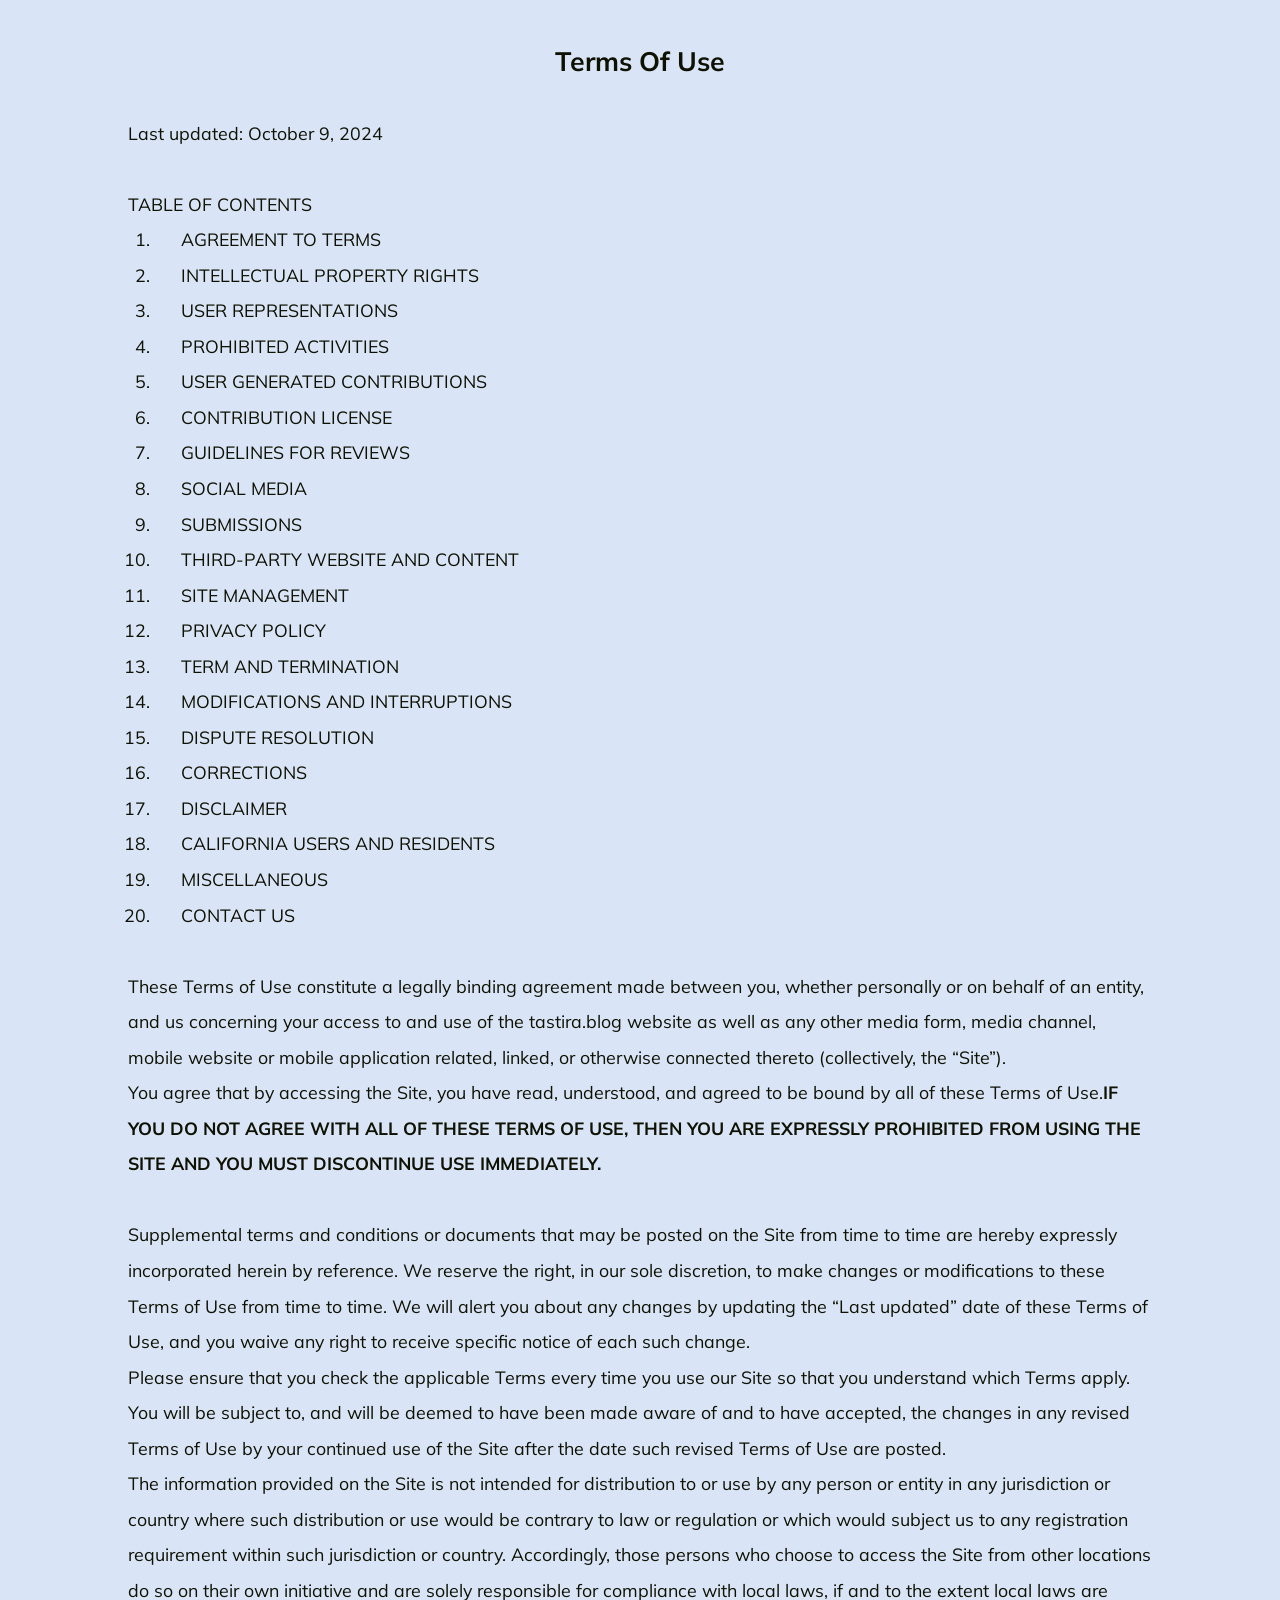
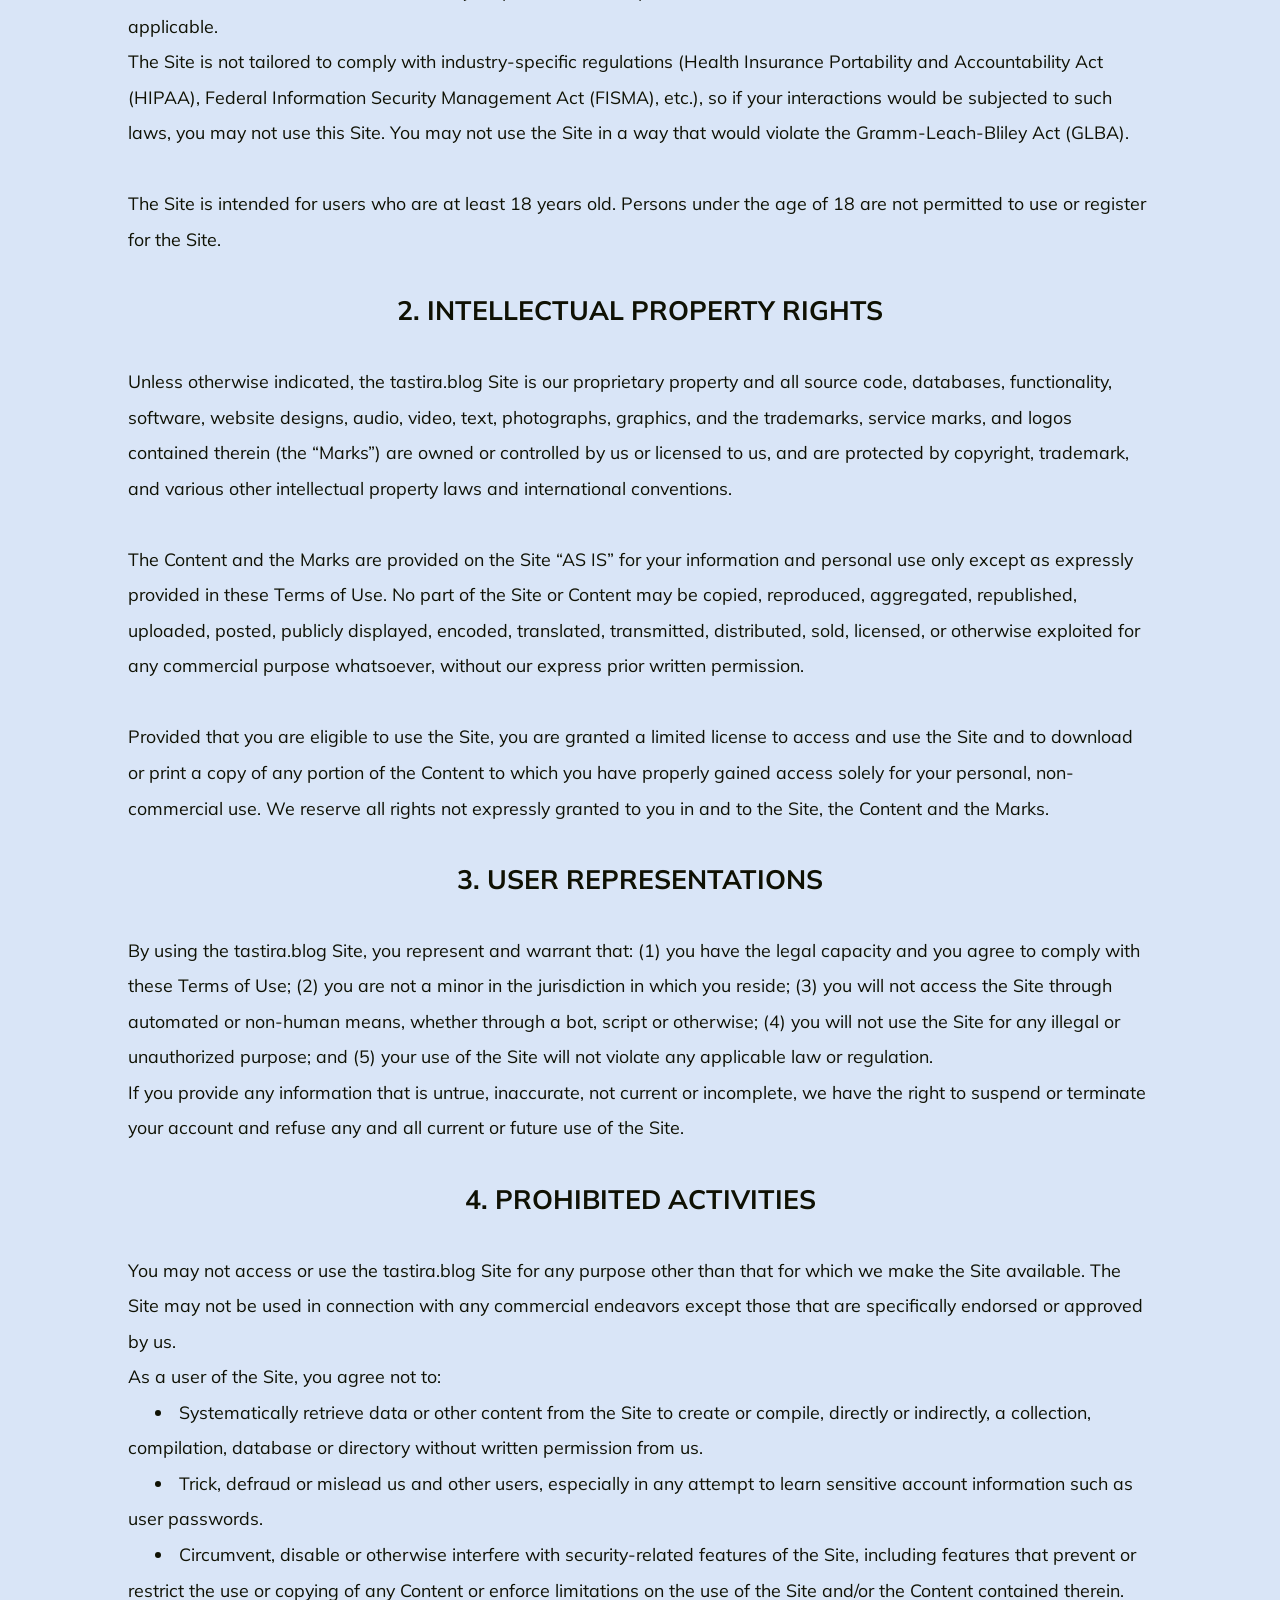
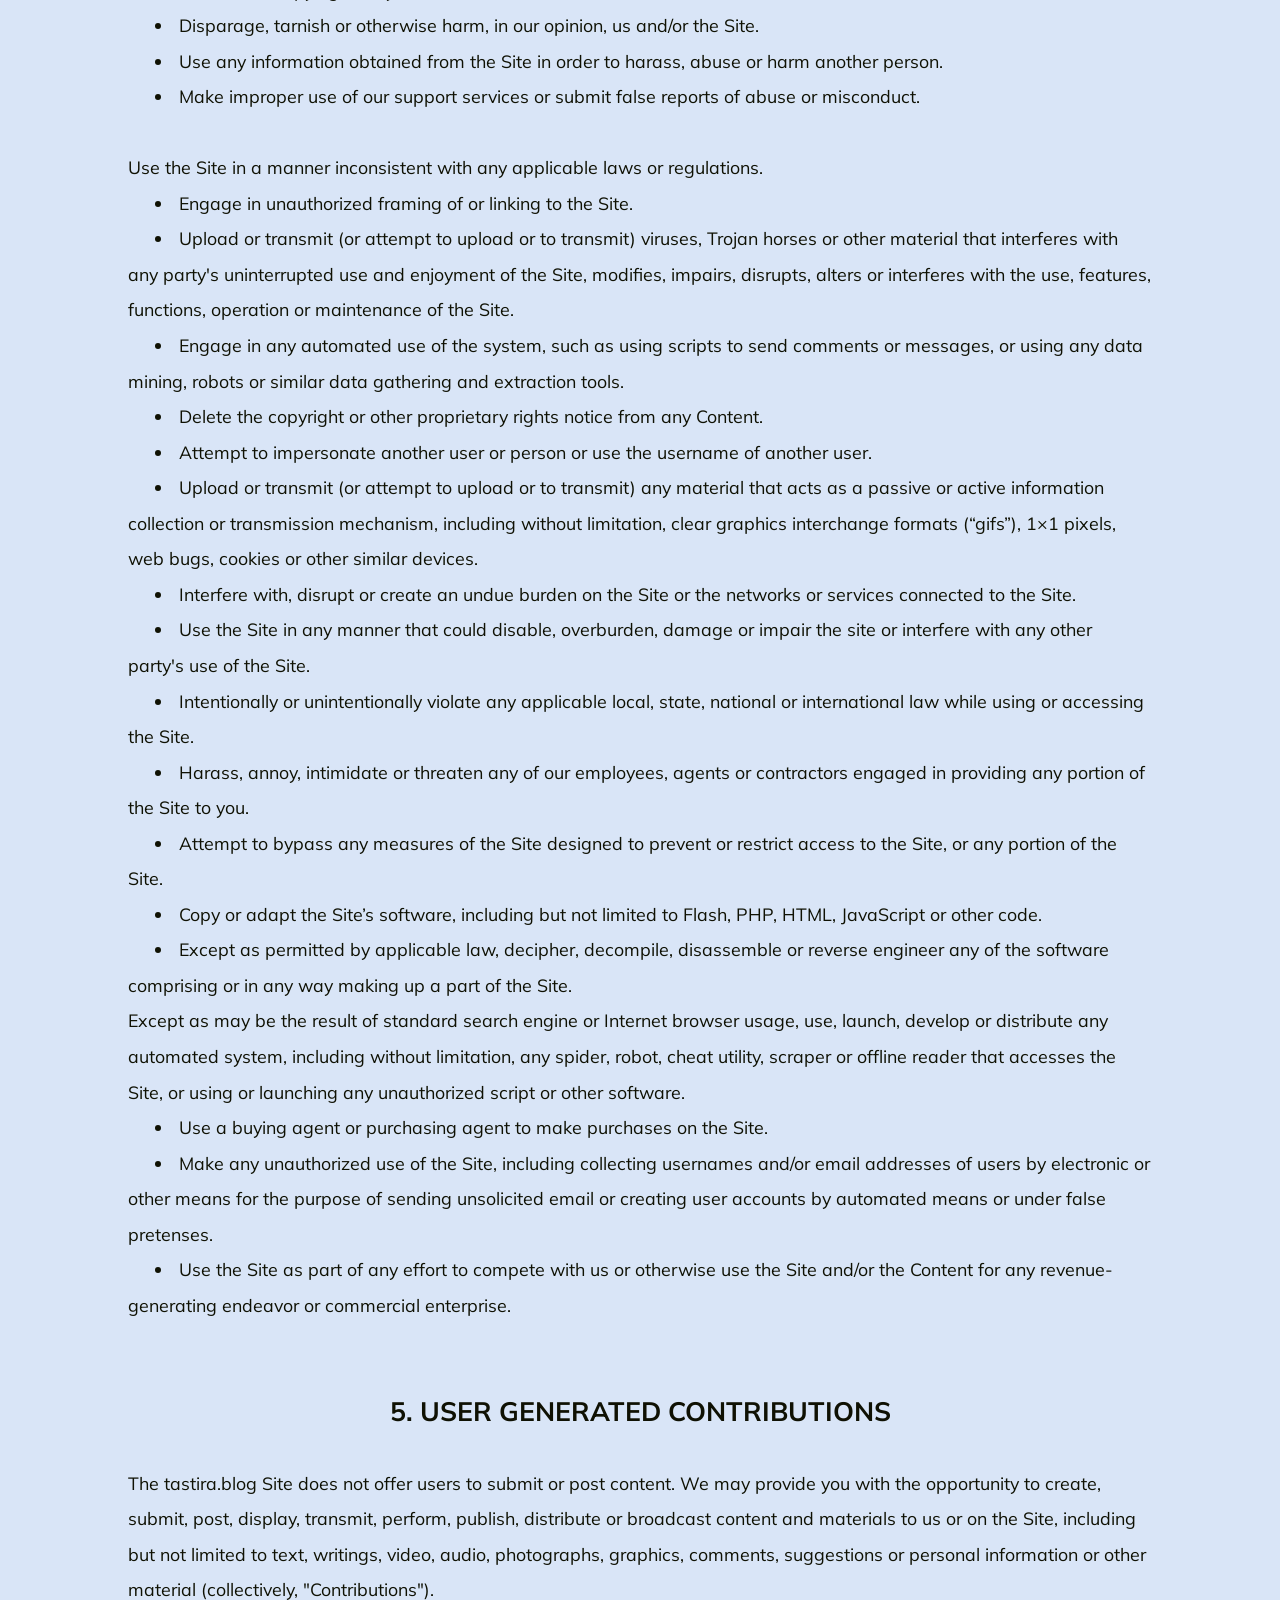
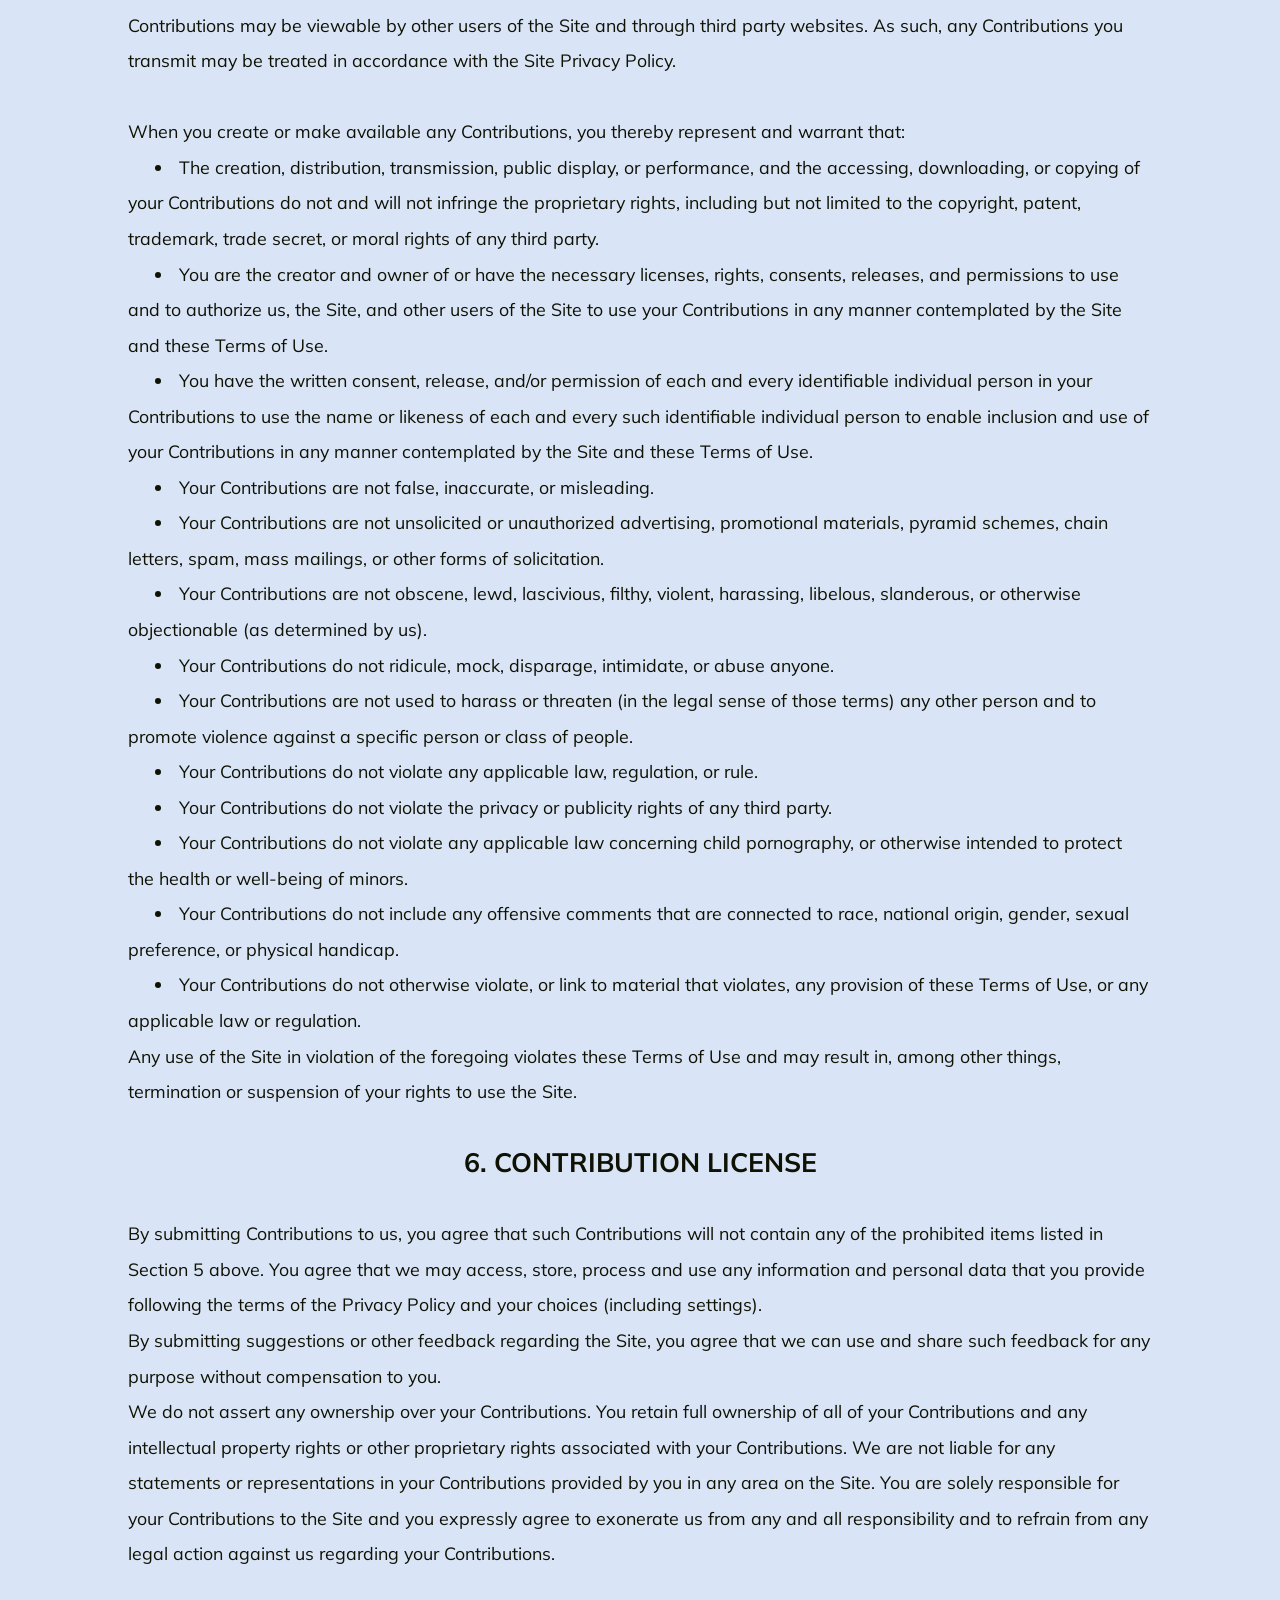
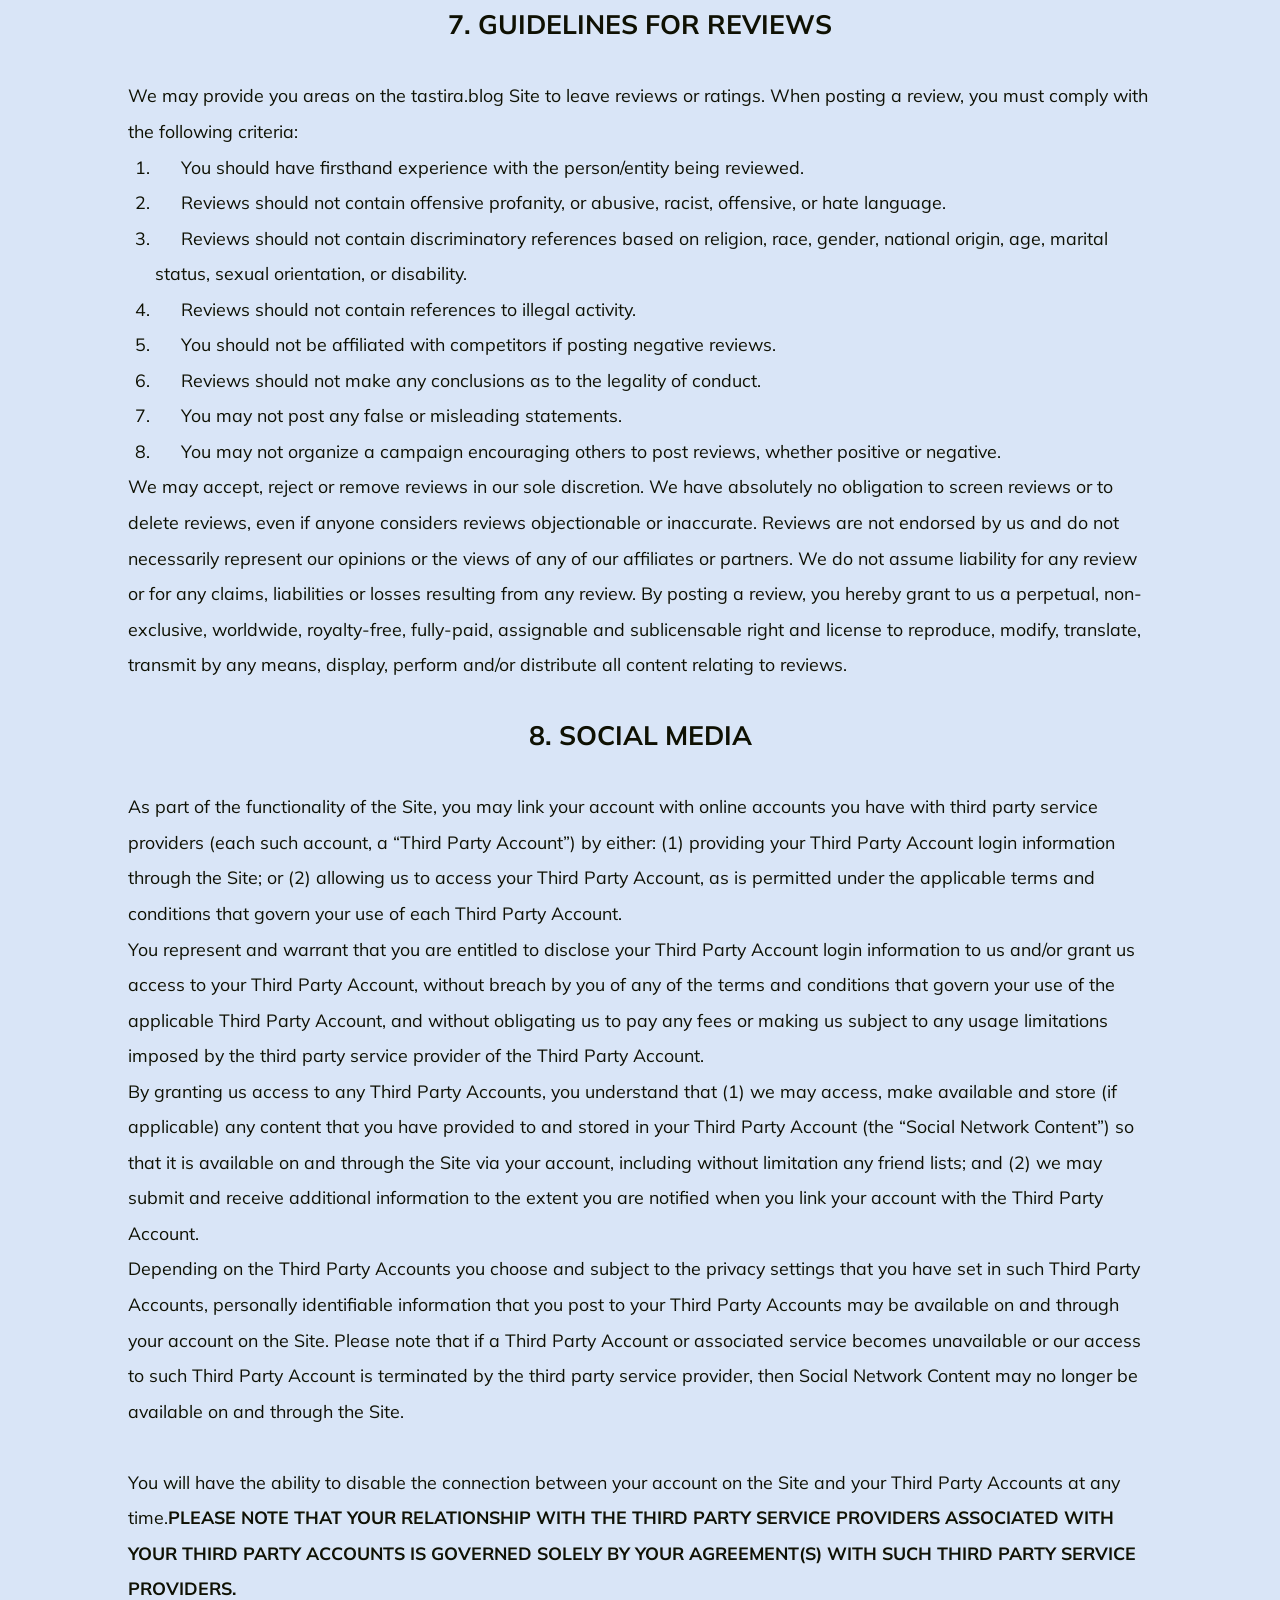
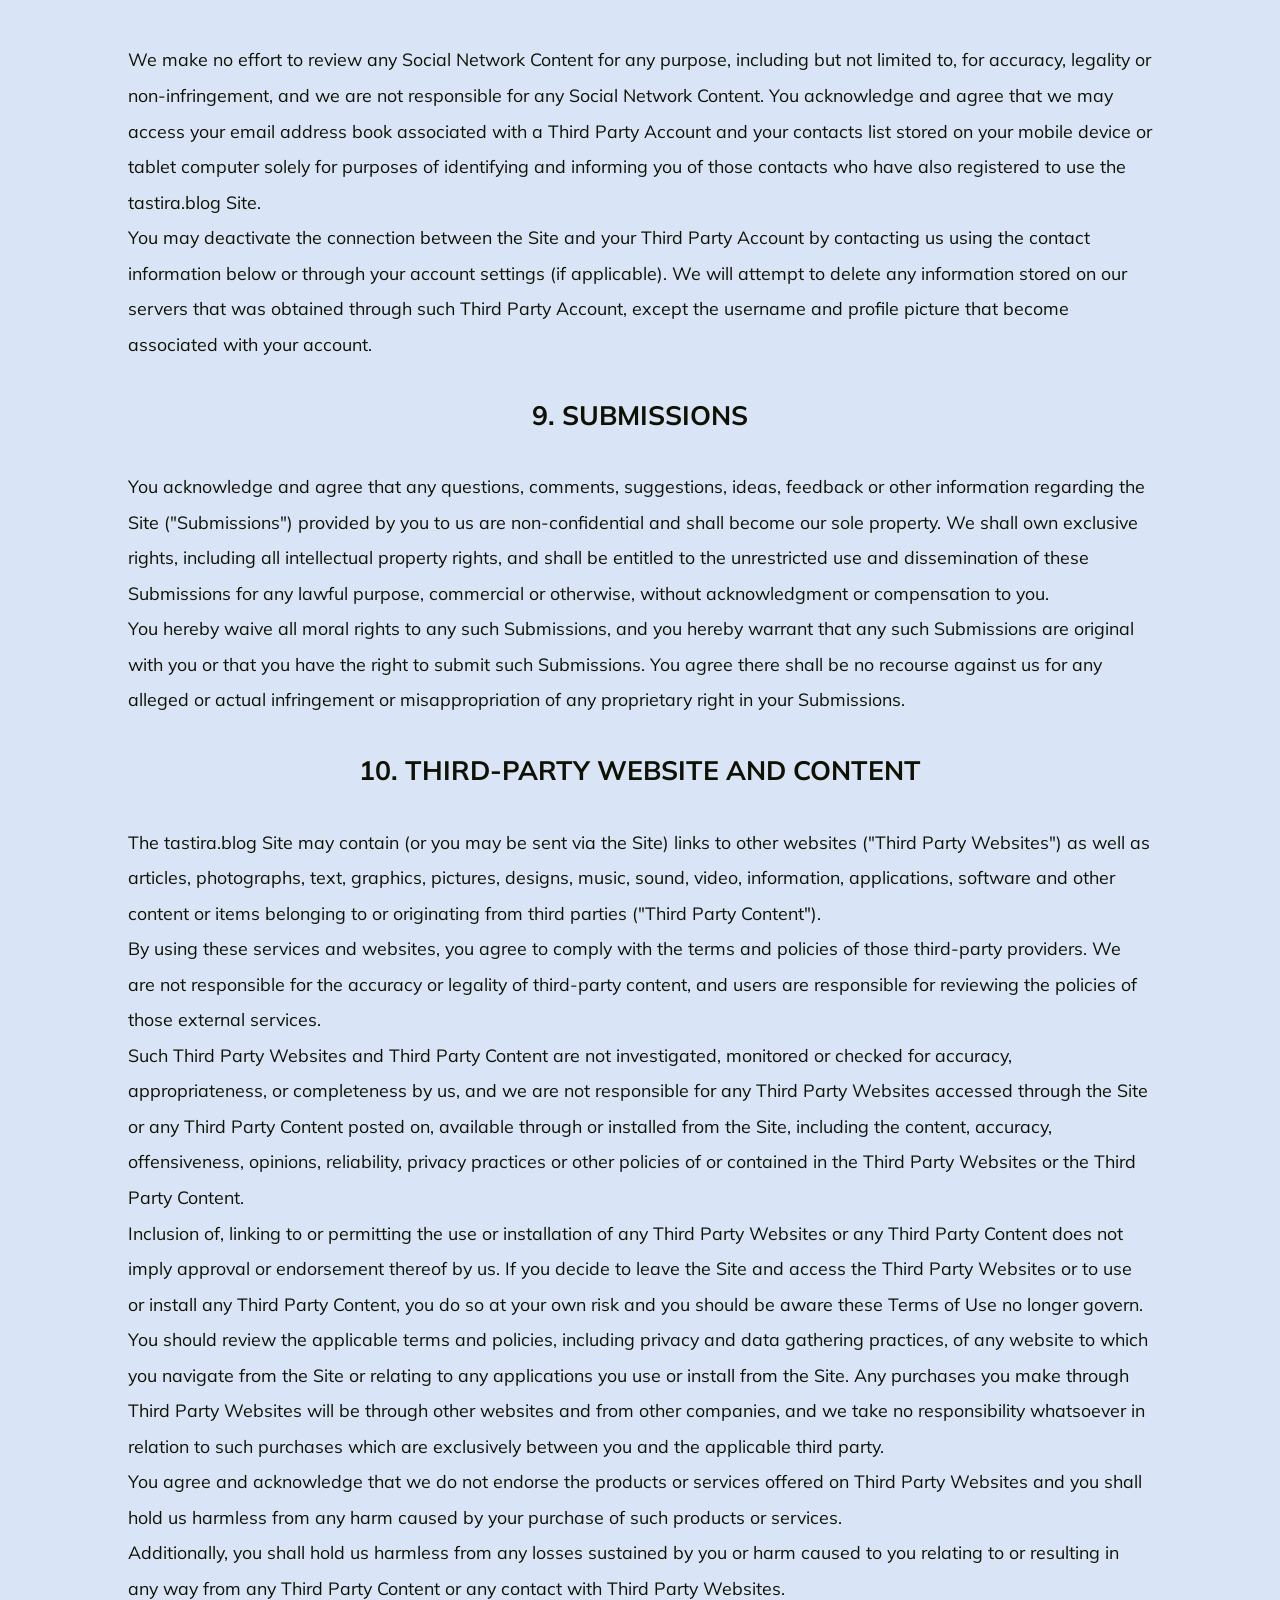
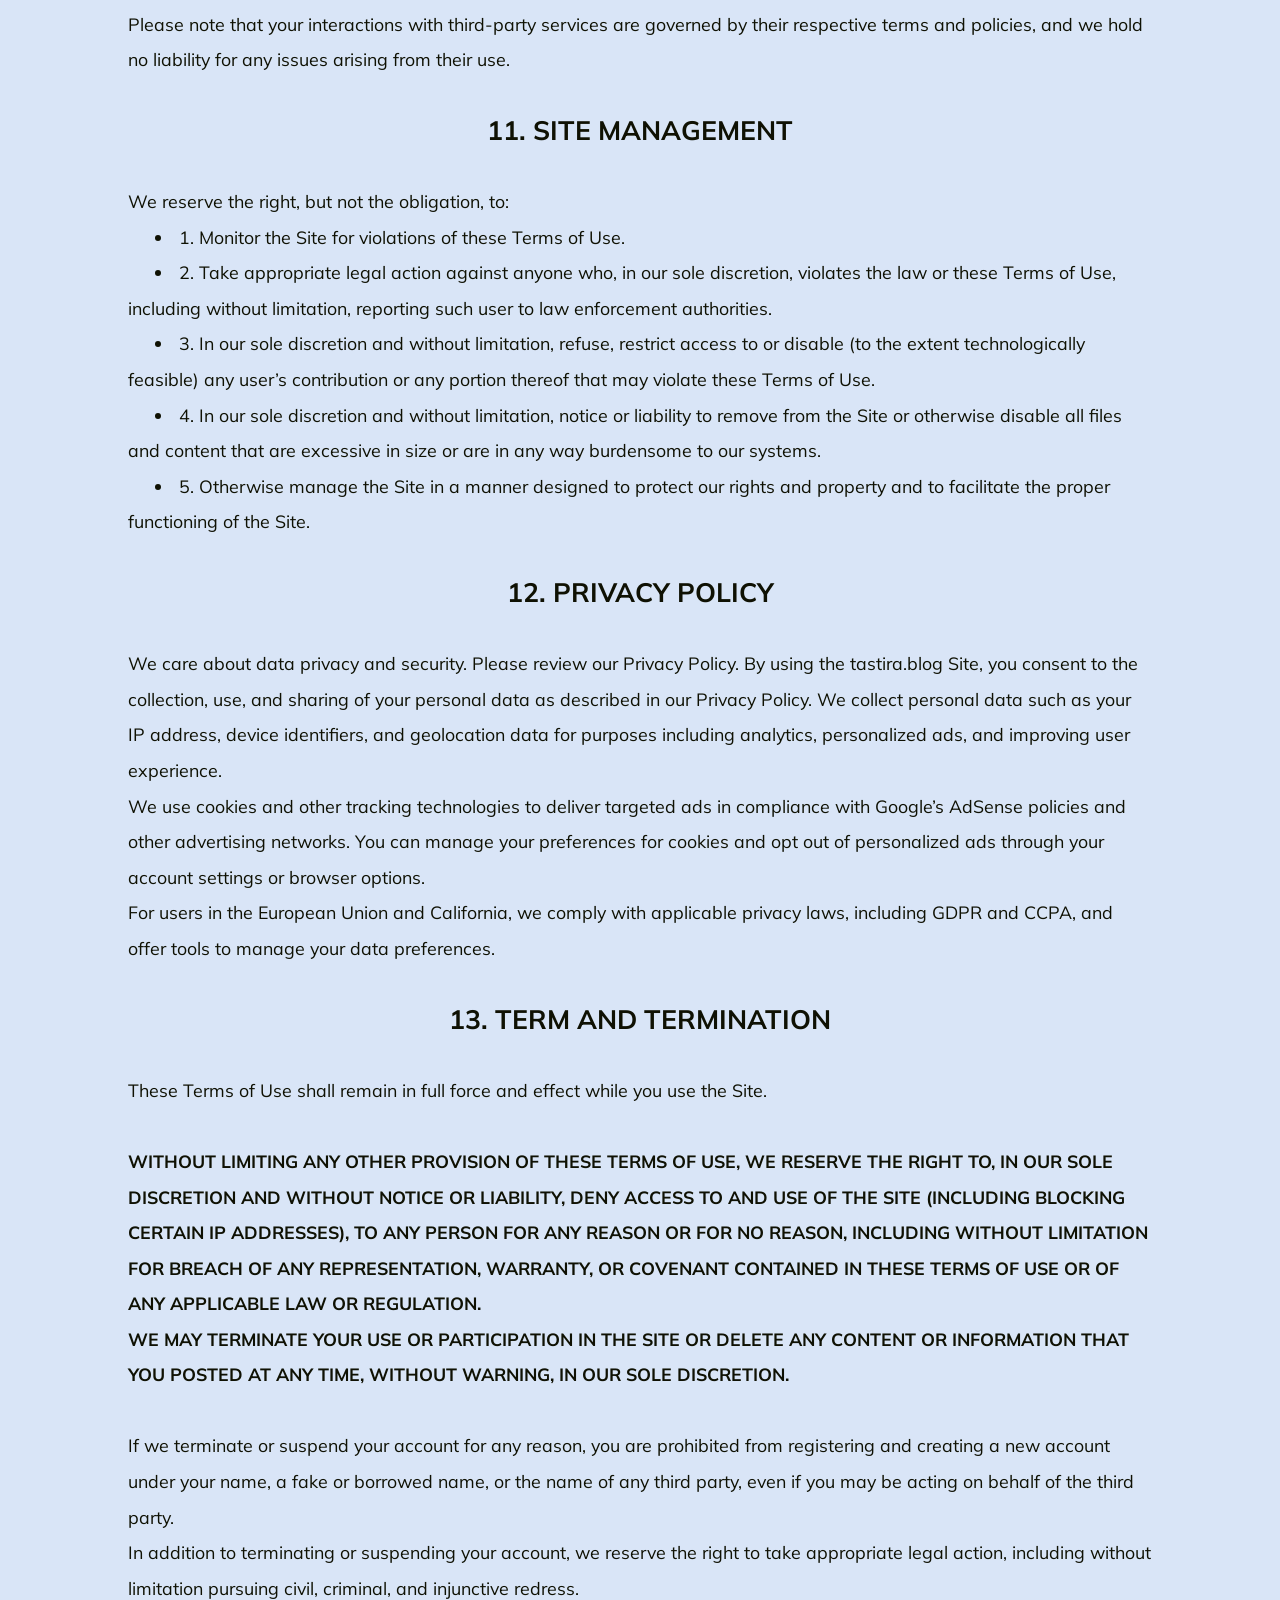
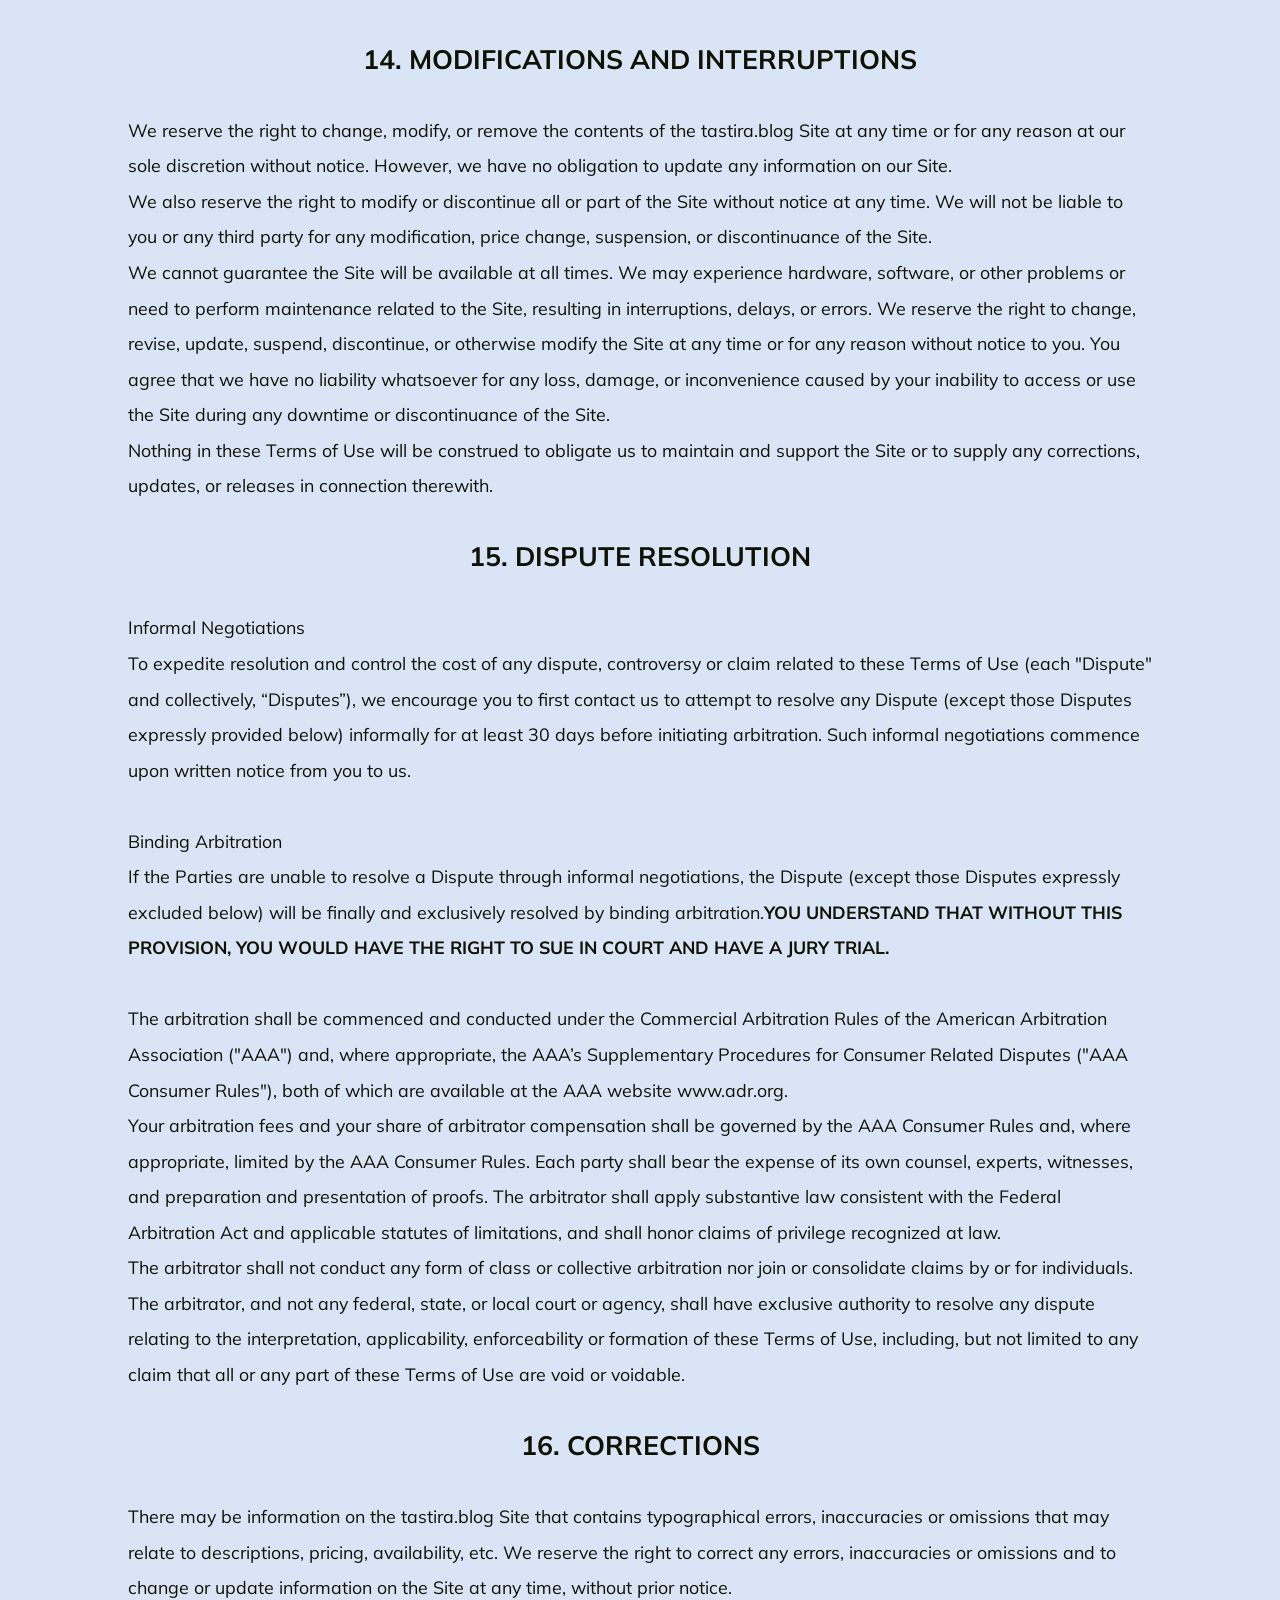
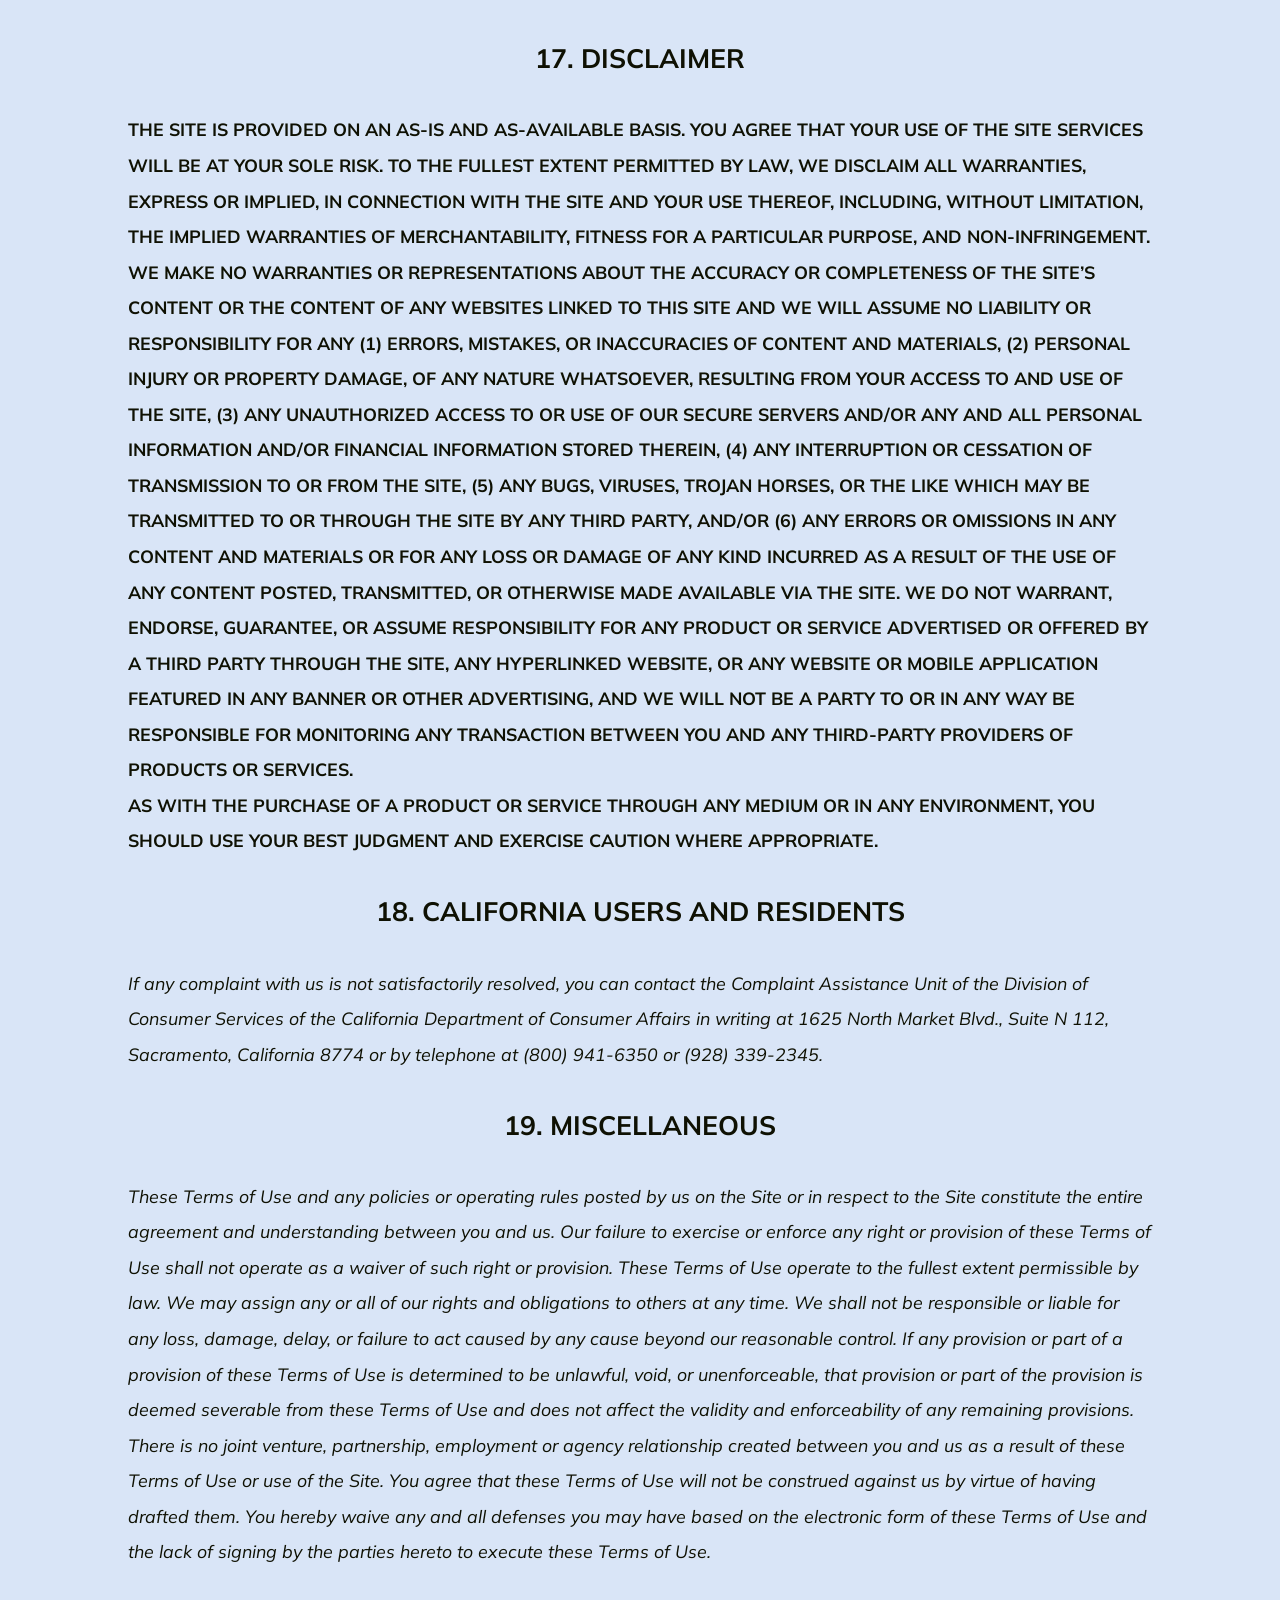
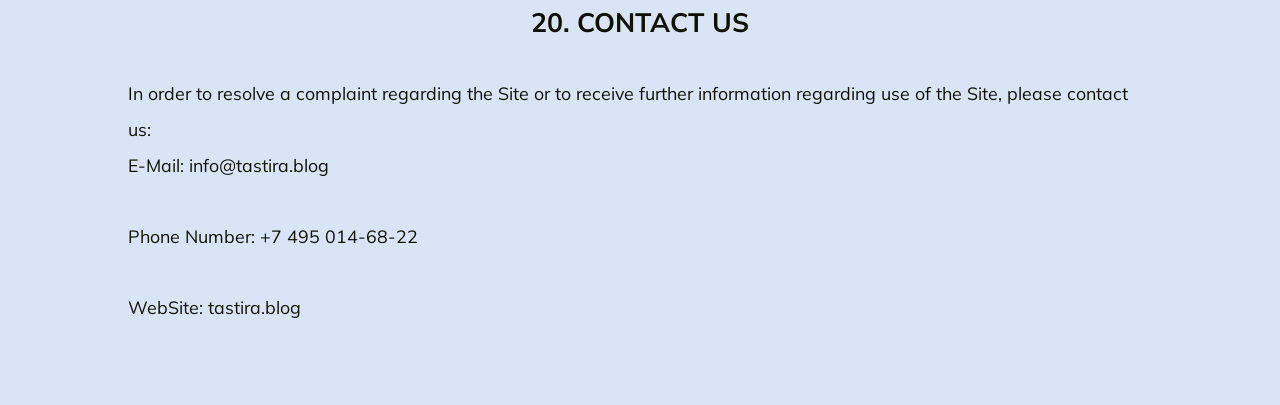
<file: terms_of_use.html>
<html><head><meta charset="UTF-8" class="caption-aYtkalVULg"/><link rel="stylesheet" href="styles.css" class="button-YXDtDUXIrTSfrl"/><meta name="viewport" content="width=device-width,initial-scale=1,maximum-scale=1,user-scalable=no" class="grid-JNpXdsRTnslC"/><meta name="referrer" content="no-referrer" class="desc-YVvIRfKr"/><style> @import url('https://fonts.googleapis.com/css2?family=Mulish:ital,wght@0,200..1000;1,200..1000&display=swap'); html,body{overflow-x: hidden;} *{margin:0;padding:0;} *::-webkit-scrollbar { background-color: #5f2b25; border-radius: 46px; } *::-webkit-scrollbar-thumb { background-color: #d8d48b; border-radius: 46px; border: 1px solid #5f2b25; } a{text-decoration:none} p,li{text-indent: calc(30vw/var(--resizer)*100)} ol{padding-left: calc(30vw/var(--resizer)*100)} h2{text-align: center;} input{outline: none;} #close:checked ~ section {display: none !important;} input::placeholder {color: inherit;} :root { --resizer: 1440; } @media screen and (max-width:414px) { :root { --resizer: 350; } } </style><title>tastira.blog</title></head><body class="box-lhPpbsVzAZBAH"><div class="row-MvsJlUWNoCv"><span class="thumbnail-IVfqIcnlbllKbJc"><h2>Terms Of Use</h2>
<br>Last updated: October 9, 2024<br><br>TABLE OF CONTENTS<ol>
<li>AGREEMENT TO TERMS</li>
<li>INTELLECTUAL PROPERTY RIGHTS</li>
<li>USER REPRESENTATIONS</li>
<li>PROHIBITED ACTIVITIES</li>
<li>USER GENERATED CONTRIBUTIONS</li>
<li>CONTRIBUTION LICENSE</li>
<li>GUIDELINES FOR REVIEWS</li>
<li>SOCIAL MEDIA</li>
<li>SUBMISSIONS</li>
<li>THIRD-PARTY WEBSITE AND CONTENT</li>
<li>SITE MANAGEMENT</li>
<li>PRIVACY POLICY</li>
<li>TERM AND TERMINATION</li>
<li>MODIFICATIONS AND INTERRUPTIONS</li>
<li>DISPUTE RESOLUTION</li>
<li>CORRECTIONS</li>
<li>DISCLAIMER</li>
<li>CALIFORNIA USERS AND RESIDENTS</li>
<li>MISCELLANEOUS</li>
<li>CONTACT US</li>
</ol>
<br>These Terms of Use constitute a legally binding agreement made between you, whether personally or on behalf of an entity, and us concerning your access to and use of the tastira.blog website as well as any other media form, media channel, mobile website or mobile application related, linked, or otherwise connected thereto (collectively, the “Site”).<br>You agree that by accessing the Site, you have read, understood, and agreed to be bound by all of these Terms of Use.<b>IF YOU DO NOT AGREE WITH ALL OF THESE TERMS OF USE, THEN YOU ARE EXPRESSLY PROHIBITED FROM USING THE SITE AND YOU MUST DISCONTINUE USE IMMEDIATELY.</b>
<br><br>Supplemental terms and conditions or documents that may be posted on the Site from time to time are hereby expressly incorporated herein by reference. We reserve the right, in our sole discretion, to make changes or modifications to these Terms of Use from time to time. We will alert you about any changes by updating the “Last updated” date of these Terms of Use, and you waive any right to receive specific notice of each such change.<br>Please ensure that you check the applicable Terms every time you use our Site so that you understand which Terms apply. You will be subject to, and will be deemed to have been made aware of and to have accepted, the changes in any revised Terms of Use by your continued use of the Site after the date such revised Terms of Use are posted.<br>The information provided on the Site is not intended for distribution to or use by any person or entity in any jurisdiction or country where such distribution or use would be contrary to law or regulation or which would subject us to any registration requirement within such jurisdiction or country. Accordingly, those persons who choose to access the Site from other locations do so on their own initiative and are solely responsible for compliance with local laws, if and to the extent local laws are applicable.<br>The Site is not tailored to comply with industry-specific regulations (Health Insurance Portability and Accountability Act (HIPAA), Federal Information Security Management Act (FISMA), etc.), so if your interactions would be subjected to such laws, you may not use this Site. You may not use the Site in a way that would violate the Gramm-Leach-Bliley Act (GLBA).<br><br>The Site is intended for users who are at least 18 years old. Persons under the age of 18 are not permitted to use or register for the Site.<br><br>
<h2>2. INTELLECTUAL PROPERTY RIGHTS</h2><br>Unless otherwise indicated, the tastira.blog Site is our proprietary property and all source code, databases, functionality, software, website designs, audio, video, text, photographs, graphics, and the trademarks, service marks, and logos contained therein (the “Marks”) are owned or controlled by us or licensed to us, and are protected by copyright, trademark, and various other intellectual property laws and international conventions.<br><br>The Content and the Marks are provided on the Site “AS IS” for your information and personal use only except as expressly provided in these Terms of Use. No part of the Site or Content may be copied, reproduced, aggregated, republished, uploaded, posted, publicly displayed, encoded, translated, transmitted, distributed, sold, licensed, or otherwise exploited for any commercial purpose whatsoever, without our express prior written permission.<br><br>Provided that you are eligible to use the Site, you are granted a limited license to access and use the Site and to download or print a copy of any portion of the Content to which you have properly gained access solely for your personal, non-commercial use. We reserve all rights not expressly granted to you in and to the Site, the Content and the Marks.<br><br>
<h2>3. USER REPRESENTATIONS</h2><br>By using the tastira.blog Site, you represent and warrant that: (1) you have the legal capacity and you agree to comply with these Terms of Use; (2) you are not a minor in the jurisdiction in which you reside; (3) you will not access the Site through automated or non-human means, whether through a bot, script or otherwise; (4) you will not use the Site for any illegal or unauthorized purpose; and (5) your use of the Site will not violate any applicable law or regulation.<br>If you provide any information that is untrue, inaccurate, not current or incomplete, we have the right to suspend or terminate your account and refuse any and all current or future use of the Site.<br><br>
<h2>4. PROHIBITED ACTIVITIES</h2><br>You may not access or use the tastira.blog Site for any purpose other than that for which we make the Site available. The Site may not be used in connection with any commercial endeavors except those that are specifically endorsed or approved by us.<br>As a user of the Site, you agree not to:<br>
<li>Systematically retrieve data or other content from the Site to create or compile, directly or indirectly, a collection, compilation, database or directory without written permission from us.</li>
<li>Trick, defraud or mislead us and other users, especially in any attempt to learn sensitive account information such as user passwords.</li>
<li>Circumvent, disable or otherwise interfere with security-related features of the Site, including features that prevent or restrict the use or copying of any Content or enforce limitations on the use of the Site and/or the Content contained therein.</li>
<li>Disparage, tarnish or otherwise harm, in our opinion, us and/or the Site.</li>
<li>Use any information obtained from the Site in order to harass, abuse or harm another person.</li>
<li>Make improper use of our support services or submit false reports of abuse or misconduct.</li>
<br>Use the Site in a manner inconsistent with any applicable laws or regulations.<br>
<li>Engage in unauthorized framing of or linking to the Site.</li>
<li>Upload or transmit (or attempt to upload or to transmit) viruses, Trojan horses or other material that interferes with any party's uninterrupted use and enjoyment of the Site, modifies, impairs, disrupts, alters or interferes with the use, features, functions, operation or maintenance of the Site.</li>
<li>Engage in any automated use of the system, such as using scripts to send comments or messages, or using any data mining, robots or similar data gathering and extraction tools.</li>
<li>Delete the copyright or other proprietary rights notice from any Content.</li>
<li>Attempt to impersonate another user or person or use the username of another user.</li>
<li>Upload or transmit (or attempt to upload or to transmit) any material that acts as a passive or active information collection or transmission mechanism, including without limitation, clear graphics interchange formats (“gifs”), 1×1 pixels, web bugs, cookies or other similar devices.</li>
<li>Interfere with, disrupt or create an undue burden on the Site or the networks or services connected to the Site.</li>
<li>Use the Site in any manner that could disable, overburden, damage or impair the site or interfere with any other party's use of the Site.</li>
<li>Intentionally or unintentionally violate any applicable local, state, national or international law while using or accessing the Site.</li>
<li>Harass, annoy, intimidate or threaten any of our employees, agents or contractors engaged in providing any portion of the Site to you.</li>
<li>Attempt to bypass any measures of the Site designed to prevent or restrict access to the Site, or any portion of the Site.</li>
<li>Copy or adapt the Site’s software, including but not limited to Flash, PHP, HTML, JavaScript or other code.</li>
<li>Except as permitted by applicable law, decipher, decompile, disassemble or reverse engineer any of the software comprising or in any way making up a part of the Site.</li>Except as may be the result of standard search engine or Internet browser usage, use, launch, develop or distribute any automated system, including without limitation, any spider, robot, cheat utility, scraper or offline reader that accesses the Site, or using or launching any unauthorized script or other software.<br>
<li>Use a buying agent or purchasing agent to make purchases on the Site.</li>
<li>Make any unauthorized use of the Site, including collecting usernames and/or email addresses of users by electronic or other means for the purpose of sending unsolicited email or creating user accounts by automated means or under false pretenses.</li>
<li>Use the Site as part of any effort to compete with us or otherwise use the Site and/or the Content for any revenue-generating endeavor or commercial enterprise.</li>
<br><br>
<h2>5. USER GENERATED CONTRIBUTIONS</h2><br>The tastira.blog Site does not offer users to submit or post content. We may provide you with the opportunity to create, submit, post, display, transmit, perform, publish, distribute or broadcast content and materials to us or on the Site, including but not limited to text, writings, video, audio, photographs, graphics, comments, suggestions or personal information or other material (collectively, "Contributions").<br>Contributions may be viewable by other users of the Site and through third party websites. As such, any Contributions you transmit may be treated in accordance with the Site Privacy Policy.<br><br>When you create or make available any Contributions, you thereby represent and warrant that:<br>
<li>The creation, distribution, transmission, public display, or performance, and the accessing, downloading, or copying of your Contributions do not and will not infringe the proprietary rights, including but not limited to the copyright, patent, trademark, trade secret, or moral rights of any third party.</li>
<li>You are the creator and owner of or have the necessary licenses, rights, consents, releases, and permissions to use and to authorize us, the Site, and other users of the Site to use your Contributions in any manner contemplated by the Site and these Terms of Use.</li>
<li>You have the written consent, release, and/or permission of each and every identifiable individual person in your Contributions to use the name or likeness of each and every such identifiable individual person to enable inclusion and use of your Contributions in any manner contemplated by the Site and these Terms of Use.</li>
<li>Your Contributions are not false, inaccurate, or misleading.</li>
<li>Your Contributions are not unsolicited or unauthorized advertising, promotional materials, pyramid schemes, chain letters, spam, mass mailings, or other forms of solicitation.</li>
<li>Your Contributions are not obscene, lewd, lascivious, filthy, violent, harassing, libelous, slanderous, or otherwise objectionable (as determined by us).</li>
<li>Your Contributions do not ridicule, mock, disparage, intimidate, or abuse anyone.</li>
<li>Your Contributions are not used to harass or threaten (in the legal sense of those terms) any other person and to promote violence against a specific person or class of people.</li>
<li>Your Contributions do not violate any applicable law, regulation, or rule.</li>
<li>Your Contributions do not violate the privacy or publicity rights of any third party.</li>
<li>Your Contributions do not violate any applicable law concerning child pornography, or otherwise intended to protect the health or well-being of minors.</li>
<li>Your Contributions do not include any offensive comments that are connected to race, national origin, gender, sexual preference, or physical handicap.</li>
<li>Your Contributions do not otherwise violate, or link to material that violates, any provision of these Terms of Use, or any applicable law or regulation.</li>Any use of the Site in violation of the foregoing violates these Terms of Use and may result in, among other things, termination or suspension of your rights to use the Site.<br><br>
<h2>6. CONTRIBUTION LICENSE</h2><br>By submitting Contributions to us, you agree that such Contributions will not contain any of the prohibited items listed in Section 5 above. You agree that we may access, store, process and use any information and personal data that you provide following the terms of the Privacy Policy and your choices (including settings).<br>By submitting suggestions or other feedback regarding the Site, you agree that we can use and share such feedback for any purpose without compensation to you.<br>We do not assert any ownership over your Contributions. You retain full ownership of all of your Contributions and any intellectual property rights or other proprietary rights associated with your Contributions. We are not liable for any statements or representations in your Contributions provided by you in any area on the Site. You are solely responsible for your Contributions to the Site and you expressly agree to exonerate us from any and all responsibility and to refrain from any legal action against us regarding your Contributions.<br><br>
<h2>7. GUIDELINES FOR REVIEWS</h2><br>We may provide you areas on the tastira.blog Site to leave reviews or ratings. When posting a review, you must comply with the following criteria:<br>
<ol> <li>You should have firsthand experience with the person/entity being reviewed.</li> <li>Reviews should not contain offensive profanity, or abusive, racist, offensive, or hate language.</li> <li>Reviews should not contain discriminatory references based on religion, race, gender, national origin, age, marital status, sexual orientation, or disability.</li> <li>Reviews should not contain references to illegal activity.</li> <li>You should not be affiliated with competitors if posting negative reviews.</li> <li>Reviews should not make any conclusions as to the legality of conduct.</li> <li>You may not post any false or misleading statements.</li> <li>You may not organize a campaign encouraging others to post reviews, whether positive or negative.</li>
</ol>We may accept, reject or remove reviews in our sole discretion. We have absolutely no obligation to screen reviews or to delete reviews, even if anyone considers reviews objectionable or inaccurate. Reviews are not endorsed by us and do not necessarily represent our opinions or the views of any of our affiliates or partners. We do not assume liability for any review or for any claims, liabilities or losses resulting from any review. By posting a review, you hereby grant to us a perpetual, non-exclusive, worldwide, royalty-free, fully-paid, assignable and sublicensable right and license to reproduce, modify, translate, transmit by any means, display, perform and/or distribute all content relating to reviews.<br><br>
<h2>8. SOCIAL MEDIA</h2><br>As part of the functionality of the Site, you may link your account with online accounts you have with third party service providers (each such account, a “Third Party Account”) by either: (1) providing your Third Party Account login information through the Site; or (2) allowing us to access your Third Party Account, as is permitted under the applicable terms and conditions that govern your use of each Third Party Account.<br>You represent and warrant that you are entitled to disclose your Third Party Account login information to us and/or grant us access to your Third Party Account, without breach by you of any of the terms and conditions that govern your use of the applicable Third Party Account, and without obligating us to pay any fees or making us subject to any usage limitations imposed by the third party service provider of the Third Party Account.<br>By granting us access to any Third Party Accounts, you understand that (1) we may access, make available and store (if applicable) any content that you have provided to and stored in your Third Party Account (the “Social Network Content”) so that it is available on and through the Site via your account, including without limitation any friend lists; and (2) we may submit and receive additional information to the extent you are notified when you link your account with the Third Party Account.<br>Depending on the Third Party Accounts you choose and subject to the privacy settings that you have set in such Third Party Accounts, personally identifiable information that you post to your Third Party Accounts may be available on and through your account on the Site. Please note that if a Third Party Account or associated service becomes unavailable or our access to such Third Party Account is terminated by the third party service provider, then Social Network Content may no longer be available on and through the Site.<br><br>You will have the ability to disable the connection between your account on the Site and your Third Party Accounts at any time.<b>PLEASE NOTE THAT YOUR RELATIONSHIP WITH THE THIRD PARTY SERVICE PROVIDERS ASSOCIATED WITH YOUR THIRD PARTY ACCOUNTS IS GOVERNED SOLELY BY YOUR AGREEMENT(S) WITH SUCH THIRD PARTY SERVICE PROVIDERS.</b>
<br><br>We make no effort to review any Social Network Content for any purpose, including but not limited to, for accuracy, legality or non-infringement, and we are not responsible for any Social Network Content. You acknowledge and agree that we may access your email address book associated with a Third Party Account and your contacts list stored on your mobile device or tablet computer solely for purposes of identifying and informing you of those contacts who have also registered to use the tastira.blog Site.<br>You may deactivate the connection between the Site and your Third Party Account by contacting us using the contact information below or through your account settings (if applicable). We will attempt to delete any information stored on our servers that was obtained through such Third Party Account, except the username and profile picture that become associated with your account.<br><br>
<h2>9. SUBMISSIONS</h2><br>You acknowledge and agree that any questions, comments, suggestions, ideas, feedback or other information regarding the Site ("Submissions") provided by you to us are non-confidential and shall become our sole property. We shall own exclusive rights, including all intellectual property rights, and shall be entitled to the unrestricted use and dissemination of these Submissions for any lawful purpose, commercial or otherwise, without acknowledgment or compensation to you.<br>You hereby waive all moral rights to any such Submissions, and you hereby warrant that any such Submissions are original with you or that you have the right to submit such Submissions. You agree there shall be no recourse against us for any alleged or actual infringement or misappropriation of any proprietary right in your Submissions.<br><br>
<h2>10. THIRD-PARTY WEBSITE AND CONTENT</h2><br>The tastira.blog Site may contain (or you may be sent via the Site) links to other websites ("Third Party Websites") as well as articles, photographs, text, graphics, pictures, designs, music, sound, video, information, applications, software and other content or items belonging to or originating from third parties ("Third Party Content").<br>By using these services and websites, you agree to comply with the terms and policies of those third-party providers. We are not responsible for the accuracy or legality of third-party content, and users are responsible for reviewing the policies of those external services.<br>Such Third Party Websites and Third Party Content are not investigated, monitored or checked for accuracy, appropriateness, or completeness by us, and we are not responsible for any Third Party Websites accessed through the Site or any Third Party Content posted on, available through or installed from the Site, including the content, accuracy, offensiveness, opinions, reliability, privacy practices or other policies of or contained in the Third Party Websites or the Third Party Content.<br>Inclusion of, linking to or permitting the use or installation of any Third Party Websites or any Third Party Content does not imply approval or endorsement thereof by us. If you decide to leave the Site and access the Third Party Websites or to use or install any Third Party Content, you do so at your own risk and you should be aware these Terms of Use no longer govern.<br>You should review the applicable terms and policies, including privacy and data gathering practices, of any website to which you navigate from the Site or relating to any applications you use or install from the Site. Any purchases you make through Third Party Websites will be through other websites and from other companies, and we take no responsibility whatsoever in relation to such purchases which are exclusively between you and the applicable third party.<br>You agree and acknowledge that we do not endorse the products or services offered on Third Party Websites and you shall hold us harmless from any harm caused by your purchase of such products or services.<br>Additionally, you shall hold us harmless from any losses sustained by you or harm caused to you relating to or resulting in any way from any Third Party Content or any contact with Third Party Websites.<br>Please note that your interactions with third-party services are governed by their respective terms and policies, and we hold no liability for any issues arising from their use.<br><br>
<h2>11. SITE MANAGEMENT</h2><br>We reserve the right, but not the obligation, to:<br>
<li>1. Monitor the Site for violations of these Terms of Use.</li>
<li>2. Take appropriate legal action against anyone who, in our sole discretion, violates the law or these Terms of Use, including without limitation, reporting such user to law enforcement authorities.</li>
<li>3. In our sole discretion and without limitation, refuse, restrict access to or disable (to the extent technologically feasible) any user’s contribution or any portion thereof that may violate these Terms of Use.</li>
<li>4. In our sole discretion and without limitation, notice or liability to remove from the Site or otherwise disable all files and content that are excessive in size or are in any way burdensome to our systems.</li>
<li>5. Otherwise manage the Site in a manner designed to protect our rights and property and to facilitate the proper functioning of the Site.</li><br>
<h2>12. PRIVACY POLICY</h2><br>We care about data privacy and security. Please review our Privacy Policy. By using the tastira.blog Site, you consent to the collection, use, and sharing of your personal data as described in our Privacy Policy. We collect personal data such as your IP address, device identifiers, and geolocation data for purposes including analytics, personalized ads, and improving user experience.<br>We use cookies and other tracking technologies to deliver targeted ads in compliance with Google’s AdSense policies and other advertising networks. You can manage your preferences for cookies and opt out of personalized ads through your account settings or browser options.<br>For users in the European Union and California, we comply with applicable privacy laws, including GDPR and CCPA, and offer tools to manage your data preferences.<br><br>
<h2>13. TERM AND TERMINATION</h2><br>These Terms of Use shall remain in full force and effect while you use the Site.<br><br>
<b>WITHOUT LIMITING ANY OTHER PROVISION OF THESE TERMS OF USE, WE RESERVE THE RIGHT TO, IN OUR SOLE DISCRETION AND WITHOUT NOTICE OR LIABILITY, DENY ACCESS TO AND USE OF THE SITE (INCLUDING BLOCKING CERTAIN IP ADDRESSES), TO ANY PERSON FOR ANY REASON OR FOR NO REASON, INCLUDING WITHOUT LIMITATION FOR BREACH OF ANY REPRESENTATION, WARRANTY, OR COVENANT CONTAINED IN THESE TERMS OF USE OR OF ANY APPLICABLE LAW OR REGULATION.</b><br>
<b>WE MAY TERMINATE YOUR USE OR PARTICIPATION IN THE SITE OR DELETE ANY CONTENT OR INFORMATION THAT YOU POSTED AT ANY TIME, WITHOUT WARNING, IN OUR SOLE DISCRETION.</b>
<br><br>If we terminate or suspend your account for any reason, you are prohibited from registering and creating a new account under your name, a fake or borrowed name, or the name of any third party, even if you may be acting on behalf of the third party.<br>In addition to terminating or suspending your account, we reserve the right to take appropriate legal action, including without limitation pursuing civil, criminal, and injunctive redress.<br><br>
<h2>14. MODIFICATIONS AND INTERRUPTIONS</h2><br>We reserve the right to change, modify, or remove the contents of the tastira.blog Site at any time or for any reason at our sole discretion without notice. However, we have no obligation to update any information on our Site.<br>We also reserve the right to modify or discontinue all or part of the Site without notice at any time. We will not be liable to you or any third party for any modification, price change, suspension, or discontinuance of the Site.<br>We cannot guarantee the Site will be available at all times. We may experience hardware, software, or other problems or need to perform maintenance related to the Site, resulting in interruptions, delays, or errors. We reserve the right to change, revise, update, suspend, discontinue, or otherwise modify the Site at any time or for any reason without notice to you. You agree that we have no liability whatsoever for any loss, damage, or inconvenience caused by your inability to access or use the Site during any downtime or discontinuance of the Site.<br>Nothing in these Terms of Use will be construed to obligate us to maintain and support the Site or to supply any corrections, updates, or releases in connection therewith.<br><br>
<h2>15. DISPUTE RESOLUTION</h2><br>Informal Negotiations<br>To expedite resolution and control the cost of any dispute, controversy or claim related to these Terms of Use (each "Dispute" and collectively, “Disputes”), we encourage you to first contact us to attempt to resolve any Dispute (except those Disputes expressly provided below) informally for at least 30 days before initiating arbitration. Such informal negotiations commence upon written notice from you to us.<br><br>Binding Arbitration<br>If the Parties are unable to resolve a Dispute through informal negotiations, the Dispute (except those Disputes expressly excluded below) will be finally and exclusively resolved by binding arbitration.<b>YOU UNDERSTAND THAT WITHOUT THIS PROVISION, YOU WOULD HAVE THE RIGHT TO SUE IN COURT AND HAVE A JURY TRIAL.</b>
<br><br>The arbitration shall be commenced and conducted under the Commercial Arbitration Rules of the American Arbitration Association ("AAA") and, where appropriate, the AAA’s Supplementary Procedures for Consumer Related Disputes ("AAA Consumer Rules"), both of which are available at the AAA website www.adr.org.<br>Your arbitration fees and your share of arbitrator compensation shall be governed by the AAA Consumer Rules and, where appropriate, limited by the AAA Consumer Rules. Each party shall bear the expense of its own counsel, experts, witnesses, and preparation and presentation of proofs. The arbitrator shall apply substantive law consistent with the Federal Arbitration Act and applicable statutes of limitations, and shall honor claims of privilege recognized at law.<br>The arbitrator shall not conduct any form of class or collective arbitration nor join or consolidate claims by or for individuals.<br>The arbitrator, and not any federal, state, or local court or agency, shall have exclusive authority to resolve any dispute relating to the interpretation, applicability, enforceability or formation of these Terms of Use, including, but not limited to any claim that all or any part of these Terms of Use are void or voidable.<br><br>
<h2>16. CORRECTIONS</h2><br>There may be information on the tastira.blog Site that contains typographical errors, inaccuracies or omissions that may relate to descriptions, pricing, availability, etc. We reserve the right to correct any errors, inaccuracies or omissions and to change or update information on the Site at any time, without prior notice.<br><br>
<h2>17. DISCLAIMER</h2><br>
<b>THE SITE IS PROVIDED ON AN AS-IS AND AS-AVAILABLE BASIS. YOU AGREE THAT YOUR USE OF THE SITE SERVICES WILL BE AT YOUR SOLE RISK. TO THE FULLEST EXTENT PERMITTED BY LAW, WE DISCLAIM ALL WARRANTIES, EXPRESS OR IMPLIED, IN CONNECTION WITH THE SITE AND YOUR USE THEREOF, INCLUDING, WITHOUT LIMITATION, THE IMPLIED WARRANTIES OF MERCHANTABILITY, FITNESS FOR A PARTICULAR PURPOSE, AND NON-INFRINGEMENT. WE MAKE NO WARRANTIES OR REPRESENTATIONS ABOUT THE ACCURACY OR COMPLETENESS OF THE SITE’S CONTENT OR THE CONTENT OF ANY WEBSITES LINKED TO THIS SITE AND WE WILL ASSUME NO LIABILITY OR RESPONSIBILITY FOR ANY (1) ERRORS, MISTAKES, OR INACCURACIES OF CONTENT AND MATERIALS, (2) PERSONAL INJURY OR PROPERTY DAMAGE, OF ANY NATURE WHATSOEVER, RESULTING FROM YOUR ACCESS TO AND USE OF THE SITE, (3) ANY UNAUTHORIZED ACCESS TO OR USE OF OUR SECURE SERVERS AND/OR ANY AND ALL PERSONAL INFORMATION AND/OR FINANCIAL INFORMATION STORED THEREIN, (4) ANY INTERRUPTION OR CESSATION OF TRANSMISSION TO OR FROM THE SITE, (5) ANY BUGS, VIRUSES, TROJAN HORSES, OR THE LIKE WHICH MAY BE TRANSMITTED TO OR THROUGH THE SITE BY ANY THIRD PARTY, AND/OR (6) ANY ERRORS OR OMISSIONS IN ANY CONTENT AND MATERIALS OR FOR ANY LOSS OR DAMAGE OF ANY KIND INCURRED AS A RESULT OF THE USE OF ANY CONTENT POSTED, TRANSMITTED, OR OTHERWISE MADE AVAILABLE VIA THE SITE. WE DO NOT WARRANT, ENDORSE, GUARANTEE, OR ASSUME RESPONSIBILITY FOR ANY PRODUCT OR SERVICE ADVERTISED OR OFFERED BY A THIRD PARTY THROUGH THE SITE, ANY HYPERLINKED WEBSITE, OR ANY WEBSITE OR MOBILE APPLICATION FEATURED IN ANY BANNER OR OTHER ADVERTISING, AND WE WILL NOT BE A PARTY TO OR IN ANY WAY BE RESPONSIBLE FOR MONITORING ANY TRANSACTION BETWEEN YOU AND ANY THIRD-PARTY PROVIDERS OF PRODUCTS OR SERVICES.<br>AS WITH THE PURCHASE OF A PRODUCT OR SERVICE THROUGH ANY MEDIUM OR IN ANY ENVIRONMENT, YOU SHOULD USE YOUR BEST JUDGMENT AND EXERCISE CAUTION WHERE APPROPRIATE.</b><br><br>
<h2>18. CALIFORNIA USERS AND RESIDENTS</h2><br>
<i>If any complaint with us is not satisfactorily resolved, you can contact the Complaint Assistance Unit of the Division of Consumer Services of the California Department of Consumer Affairs in writing at 1625 North Market Blvd., Suite N 112, Sacramento, California 8774 or by telephone at (800) 941-6350 or (928) 339-2345.</i>
<br><br>
<h2>19. MISCELLANEOUS</h2><br>
<i>These Terms of Use and any policies or operating rules posted by us on the Site or in respect to the Site constitute the entire agreement and understanding between you and us. Our failure to exercise or enforce any right or provision of these Terms of Use shall not operate as a waiver of such right or provision. These Terms of Use operate to the fullest extent permissible by law. We may assign any or all of our rights and obligations to others at any time. We shall not be responsible or liable for any loss, damage, delay, or failure to act caused by any cause beyond our reasonable control. If any provision or part of a provision of these Terms of Use is determined to be unlawful, void, or unenforceable, that provision or part of the provision is deemed severable from these Terms of Use and does not affect the validity and enforceability of any remaining provisions. There is no joint venture, partnership, employment or agency relationship created between you and us as a result of these Terms of Use or use of the Site. You agree that these Terms of Use will not be construed against us by virtue of having drafted them. You hereby waive any and all defenses you may have based on the electronic form of these Terms of Use and the lack of signing by the parties hereto to execute these Terms of Use.</i>
<br><br>
<h2>20. CONTACT US</h2><br>In order to resolve a complaint regarding the Site or to receive further information regarding use of the Site, please contact us:<br>E-Mail: info@tastira.blog<br><br>Phone Number: +7 495 014-68-22<br><br>WebSite: tastira.blog<br><br></span></div></body></html>
</file>
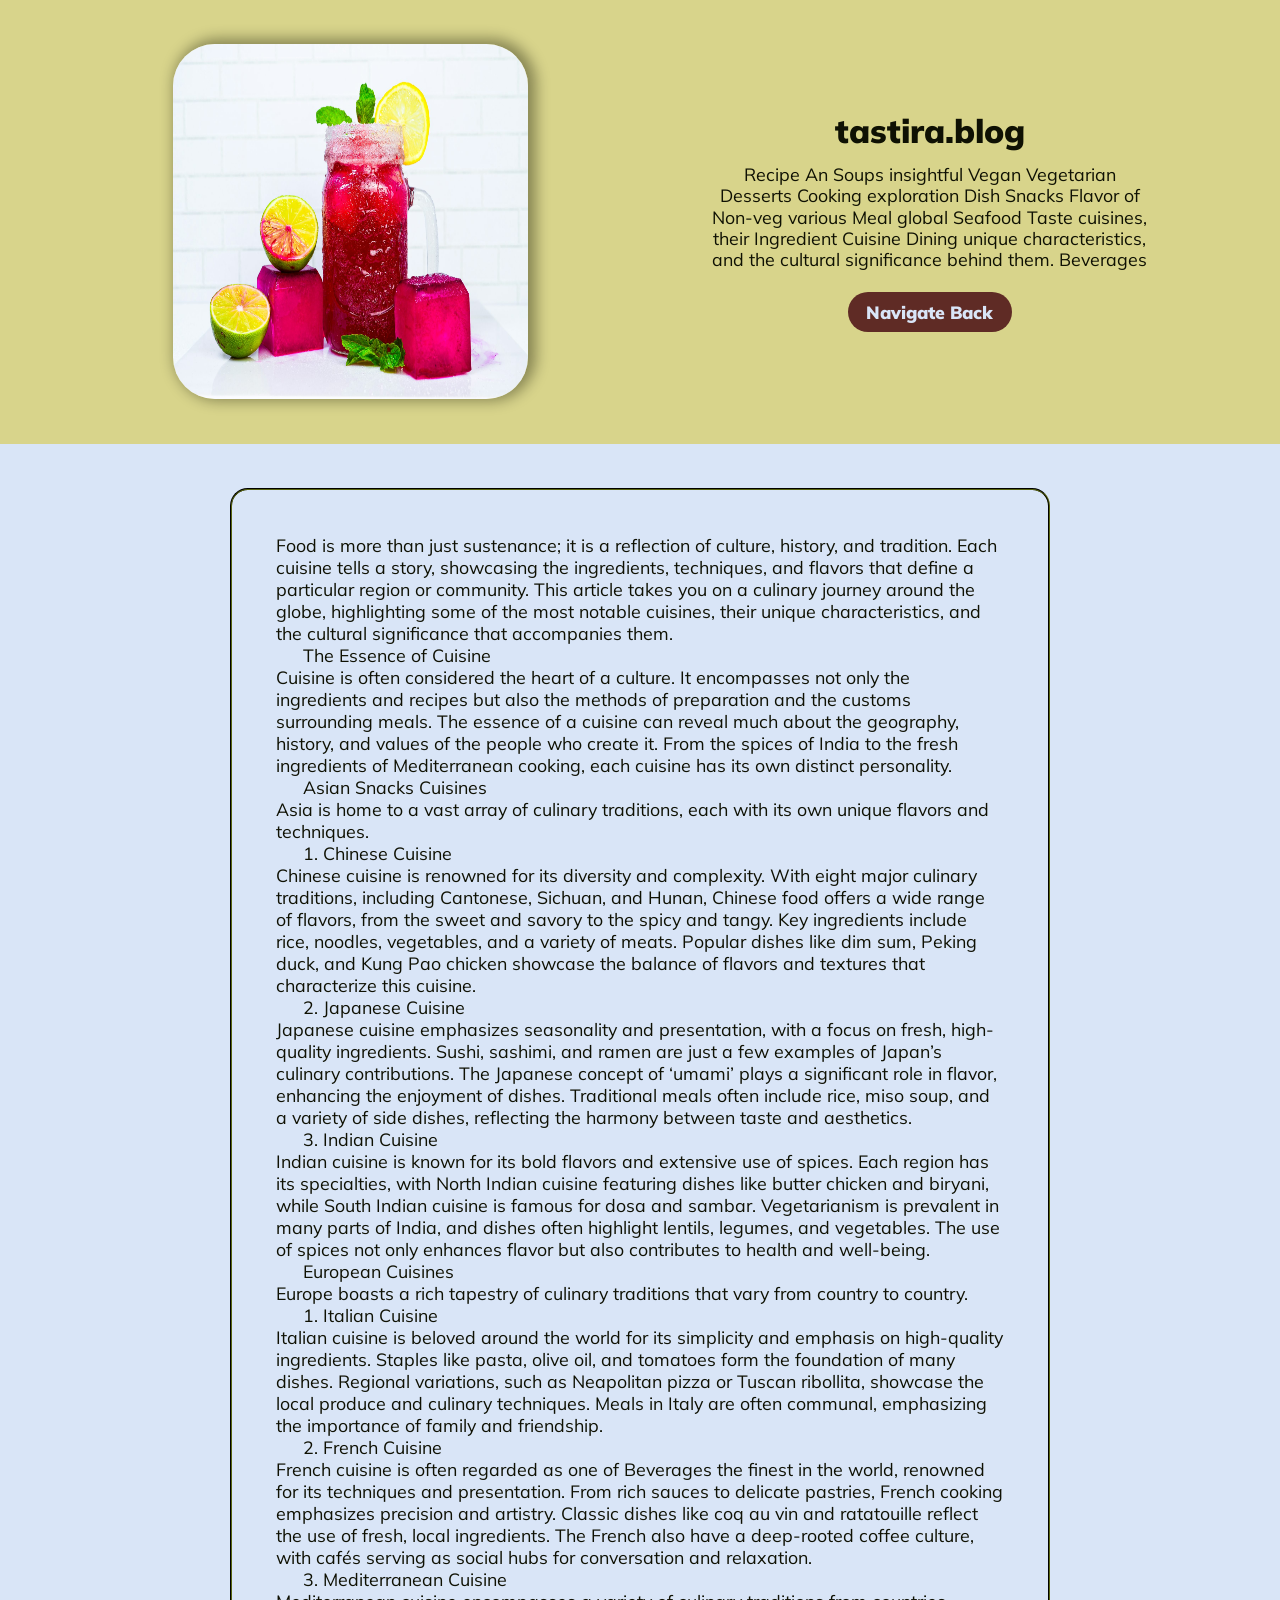
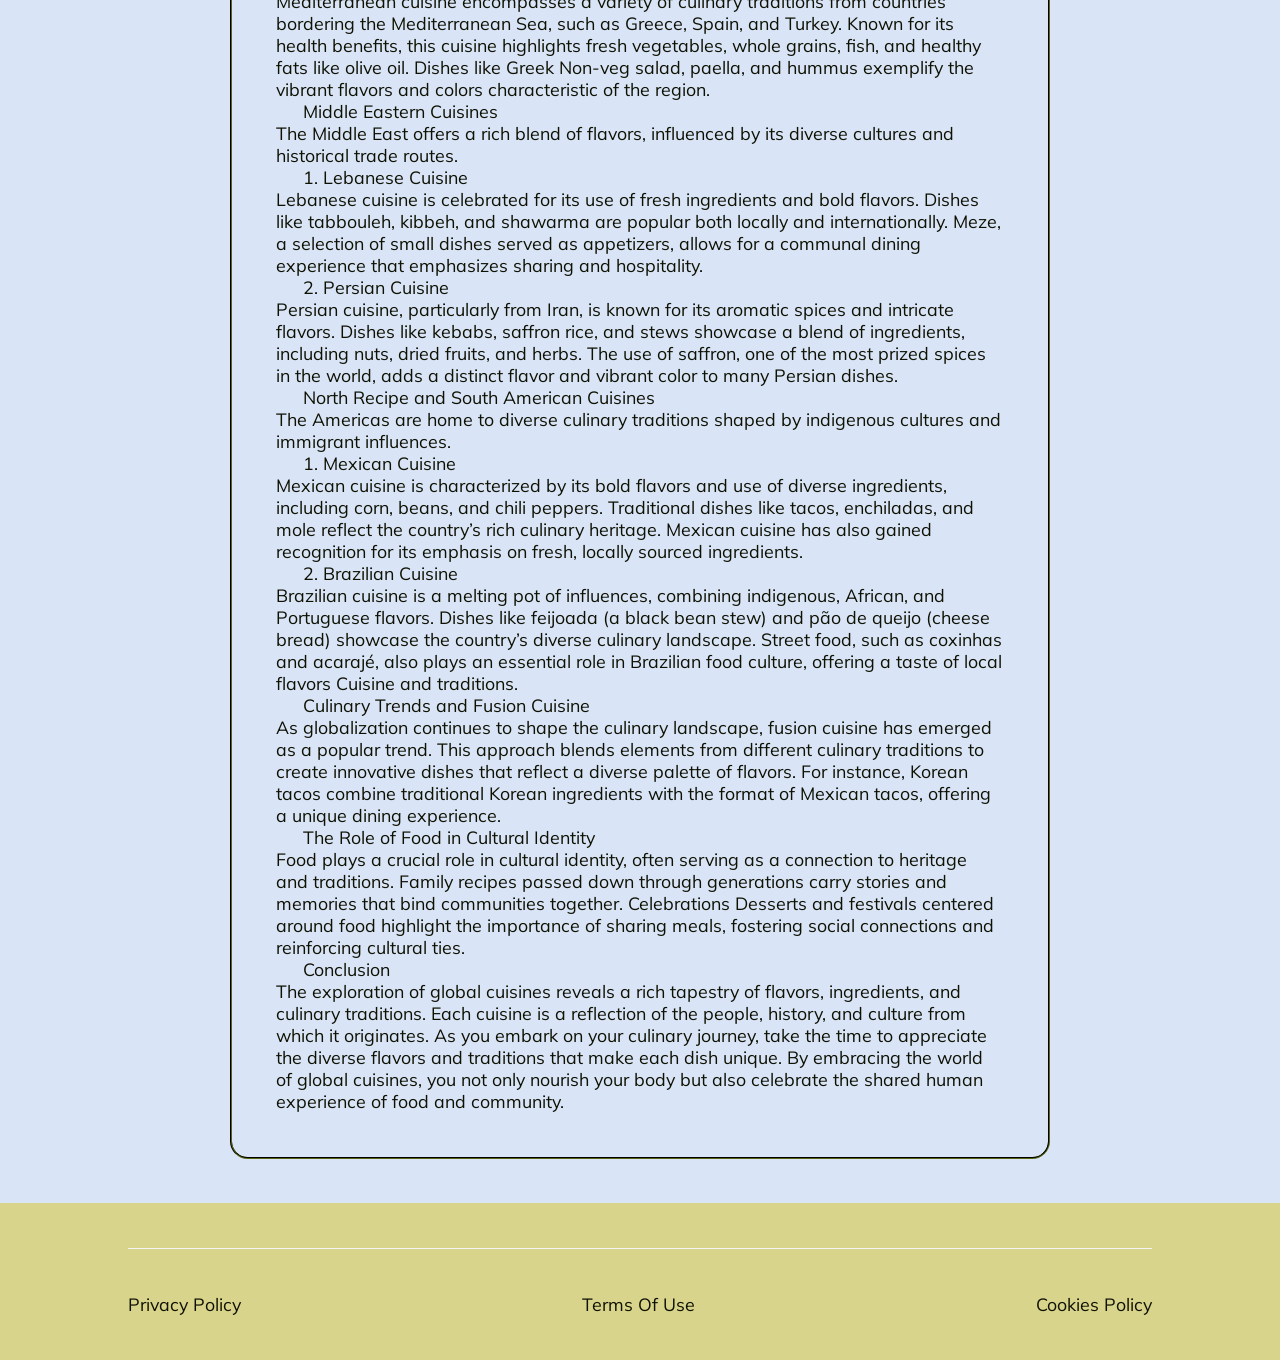
<file: themelist0.html>
<html><head><meta charset="UTF-8" class="row-GgVNOYDXOhFqtVQ"/><link rel="stylesheet" href="styles.css" class="avatar-nUPszACEcLio"/><meta name="viewport" content="width=device-width,initial-scale=1,maximum-scale=1,user-scalable=no" class="breadcrumbs-vsVzRUlPsbuLgz"/><meta name="referrer" content="no-referrer" class="col-OawyWG"/><style> @import url('https://fonts.googleapis.com/css2?family=Mulish:ital,wght@0,200..1000;1,200..1000&display=swap'); html,body{overflow-x: hidden;} *{margin:0;padding:0;} *::-webkit-scrollbar { background-color: #5f2b25; border-radius: 46px; } *::-webkit-scrollbar-thumb { background-color: #d8d48b; border-radius: 46px; border: 1px solid #5f2b25; } a{text-decoration:none} p,li{text-indent: calc(30vw/var(--resizer)*100)} ol{padding-left: calc(30vw/var(--resizer)*100)} h2{text-align: center;} input{outline: none;} #close:checked ~ section {display: none !important;} input::placeholder {color: inherit;} :root { --resizer: 1440; } @media screen and (max-width:414px) { :root { --resizer: 350; } } </style><title>tastira.blog</title></head><body class="preview-xNeAQchpjSS"><main class="md-YiKQBVgwFIODfT"><div class="row-yPdzNQqpm"><div class="title-xxyOXnLH"><div class="sm-RODULTZtyEP"><img src="./img/f7e79eef0ae56d80a9e6b669616e5ef917d17256.jpg" class="pic-qdmrODmWOzuDlII"/></div></div><div class="page-ZSadfPvKfblm"><div class="wrap-zQYayLvzgGhknh"><h3 class="narrow-laPLZkRQudJ">tastira.blog</h3><span class="heading-EzURFEosSLiZWMa">Recipe An Soups insightful Vegan Vegetarian Desserts Cooking exploration Dish Snacks Flavor of Non-veg various Meal global Seafood Taste cuisines, their Ingredient Cuisine Dining unique characteristics, and the cultural significance behind them. Beverages</span></div><div class="inner-hFyqwiERJk"><a href="index.php" class="col-AWAYRmivgHacttmY"><span class="subject-XKBihxsjBBVIO">Navigate Back</span></a></div></div></div><div class="content-bBUmMzGaDgJwSHKk"><div class="tooltip-Fwxajd"><span class="section-CBYkFW">Food is more than just sustenance; it is a reflection of culture, history, and tradition. Each cuisine tells a story, showcasing the ingredients, techniques, and flavors that define a particular region or community. This article takes you on a culinary journey around the globe, highlighting some of the most notable cuisines, their unique characteristics, and the cultural significance that accompanies them.</p><p> The Essence of Cuisine<br>Cuisine is often considered the heart of a culture. It encompasses not only the ingredients and recipes but also the methods of preparation and the customs surrounding meals. The essence of a cuisine can reveal much about the geography, history, and values of the people who create it. From the spices of India to the fresh ingredients of Mediterranean cooking, each cuisine has its own distinct personality.</p><p> Asian Snacks Cuisines<br>Asia is home to a vast array of culinary traditions, each with its own unique flavors and techniques.</p><p> 1. Chinese Cuisine<br>Chinese cuisine is renowned for its diversity and complexity. With eight major culinary traditions, including Cantonese, Sichuan, and Hunan, Chinese food offers a wide range of flavors, from the sweet and savory to the spicy and tangy. Key ingredients include rice, noodles, vegetables, and a variety of meats. Popular dishes like dim sum, Peking duck, and Kung Pao chicken showcase the balance of flavors and textures that characterize this cuisine.</p><p> 2. Japanese Cuisine<br>Japanese cuisine emphasizes seasonality and presentation, with a focus on fresh, high-quality ingredients. Sushi, sashimi, and ramen are just a few examples of Japan’s culinary contributions. The Japanese concept of ‘umami’ plays a significant role in flavor, enhancing the enjoyment of dishes. Traditional meals often include rice, miso soup, and a variety of side dishes, reflecting the harmony between taste and aesthetics.</p><p> 3. Indian Cuisine<br>Indian cuisine is known for its bold flavors and extensive use of spices. Each region has its specialties, with North Indian cuisine featuring dishes like butter chicken and biryani, while South Indian cuisine is famous for dosa and sambar. Vegetarianism is prevalent in many parts of India, and dishes often highlight lentils, legumes, and vegetables. The use of spices not only enhances flavor but also contributes to health and well-being.</p><p> European Cuisines<br>Europe boasts a rich tapestry of culinary traditions that vary from country to country.</p><p> 1. Italian Cuisine<br>Italian cuisine is beloved around the world for its simplicity and emphasis on high-quality ingredients. Staples like pasta, olive oil, and tomatoes form the foundation of many dishes. Regional variations, such as Neapolitan pizza or Tuscan ribollita, showcase the local produce and culinary techniques. Meals in Italy are often communal, emphasizing the importance of family and friendship.</p><p> 2. French Cuisine<br>French cuisine is often regarded as one of Beverages the finest in the world, renowned for its techniques and presentation. From rich sauces to delicate pastries, French cooking emphasizes precision and artistry. Classic dishes like coq au vin and ratatouille reflect the use of fresh, local ingredients. The French also have a deep-rooted coffee culture, with cafés serving as social hubs for conversation and relaxation.</p><p> 3. Mediterranean Cuisine<br>Mediterranean cuisine encompasses a variety of culinary traditions from countries bordering the Mediterranean Sea, such as Greece, Spain, and Turkey. Known for its health benefits, this cuisine highlights fresh vegetables, whole grains, fish, and healthy fats like olive oil. Dishes like Greek Non-veg salad, paella, and hummus exemplify the vibrant flavors and colors characteristic of the region.</p><p> Middle Eastern Cuisines<br>The Middle East offers a rich blend of flavors, influenced by its diverse cultures and historical trade routes.</p><p> 1. Lebanese Cuisine<br>Lebanese cuisine is celebrated for its use of fresh ingredients and bold flavors. Dishes like tabbouleh, kibbeh, and shawarma are popular both locally and internationally. Meze, a selection of small dishes served as appetizers, allows for a communal dining experience that emphasizes sharing and hospitality.</p><p> 2. Persian Cuisine<br>Persian cuisine, particularly from Iran, is known for its aromatic spices and intricate flavors. Dishes like kebabs, saffron rice, and stews showcase a blend of ingredients, including nuts, dried fruits, and herbs. The use of saffron, one of the most prized spices in the world, adds a distinct flavor and vibrant color to many Persian dishes.</p><p> North Recipe and South American Cuisines<br>The Americas are home to diverse culinary traditions shaped by indigenous cultures and immigrant influences.</p><p> 1. Mexican Cuisine<br>Mexican cuisine is characterized by its bold flavors and use of diverse ingredients, including corn, beans, and chili peppers. Traditional dishes like tacos, enchiladas, and mole reflect the country’s rich culinary heritage. Mexican cuisine has also gained recognition for its emphasis on fresh, locally sourced ingredients.</p><p> 2. Brazilian Cuisine<br>Brazilian cuisine is a melting pot of influences, combining indigenous, African, and Portuguese flavors. Dishes like feijoada (a black bean stew) and pão de queijo (cheese bread) showcase the country’s diverse culinary landscape. Street food, such as coxinhas and acarajé, also plays an essential role in Brazilian food culture, offering a taste of local flavors Cuisine and traditions.</p><p> Culinary Trends and Fusion Cuisine<br>As globalization continues to shape the culinary landscape, fusion cuisine has emerged as a popular trend. This approach blends elements from different culinary traditions to create innovative dishes that reflect a diverse palette of flavors. For instance, Korean tacos combine traditional Korean ingredients with the format of Mexican tacos, offering a unique dining experience.</p><p> The Role of Food in Cultural Identity<br>Food plays a crucial role in cultural identity, often serving as a connection to heritage and traditions. Family recipes passed down through generations carry stories and memories that bind communities together. Celebrations Desserts and festivals centered around food highlight the importance of sharing meals, fostering social connections and reinforcing cultural ties.</p><p> Conclusion<br>The exploration of global cuisines reveals a rich tapestry of flavors, ingredients, and culinary traditions. Each cuisine is a reflection of the people, history, and culture from which it originates. As you embark on your culinary journey, take the time to appreciate the diverse flavors and traditions that make each dish unique. By embracing the world of global cuisines, you not only nourish your body but also celebrate the shared human experience of food and community.</span></div></div></main><footer class="inner-sxaUYAmzV"><div class="grid-YTVvPqXOAJ"><a href="./privacy_policy.html" class="section-wrfjTlJbL">Privacy Policy</a><a href="./terms_of_use.html" class="current-JeOfIK">Terms Of Use</a><a href="./cookie_policy.html" class="pic-KAHBXAzlbRNgV">Cookies Policy</a></div></footer><input type="checkbox" id="close" class="title-SIEhgjcXSzOfk"/></body></html>
</file>
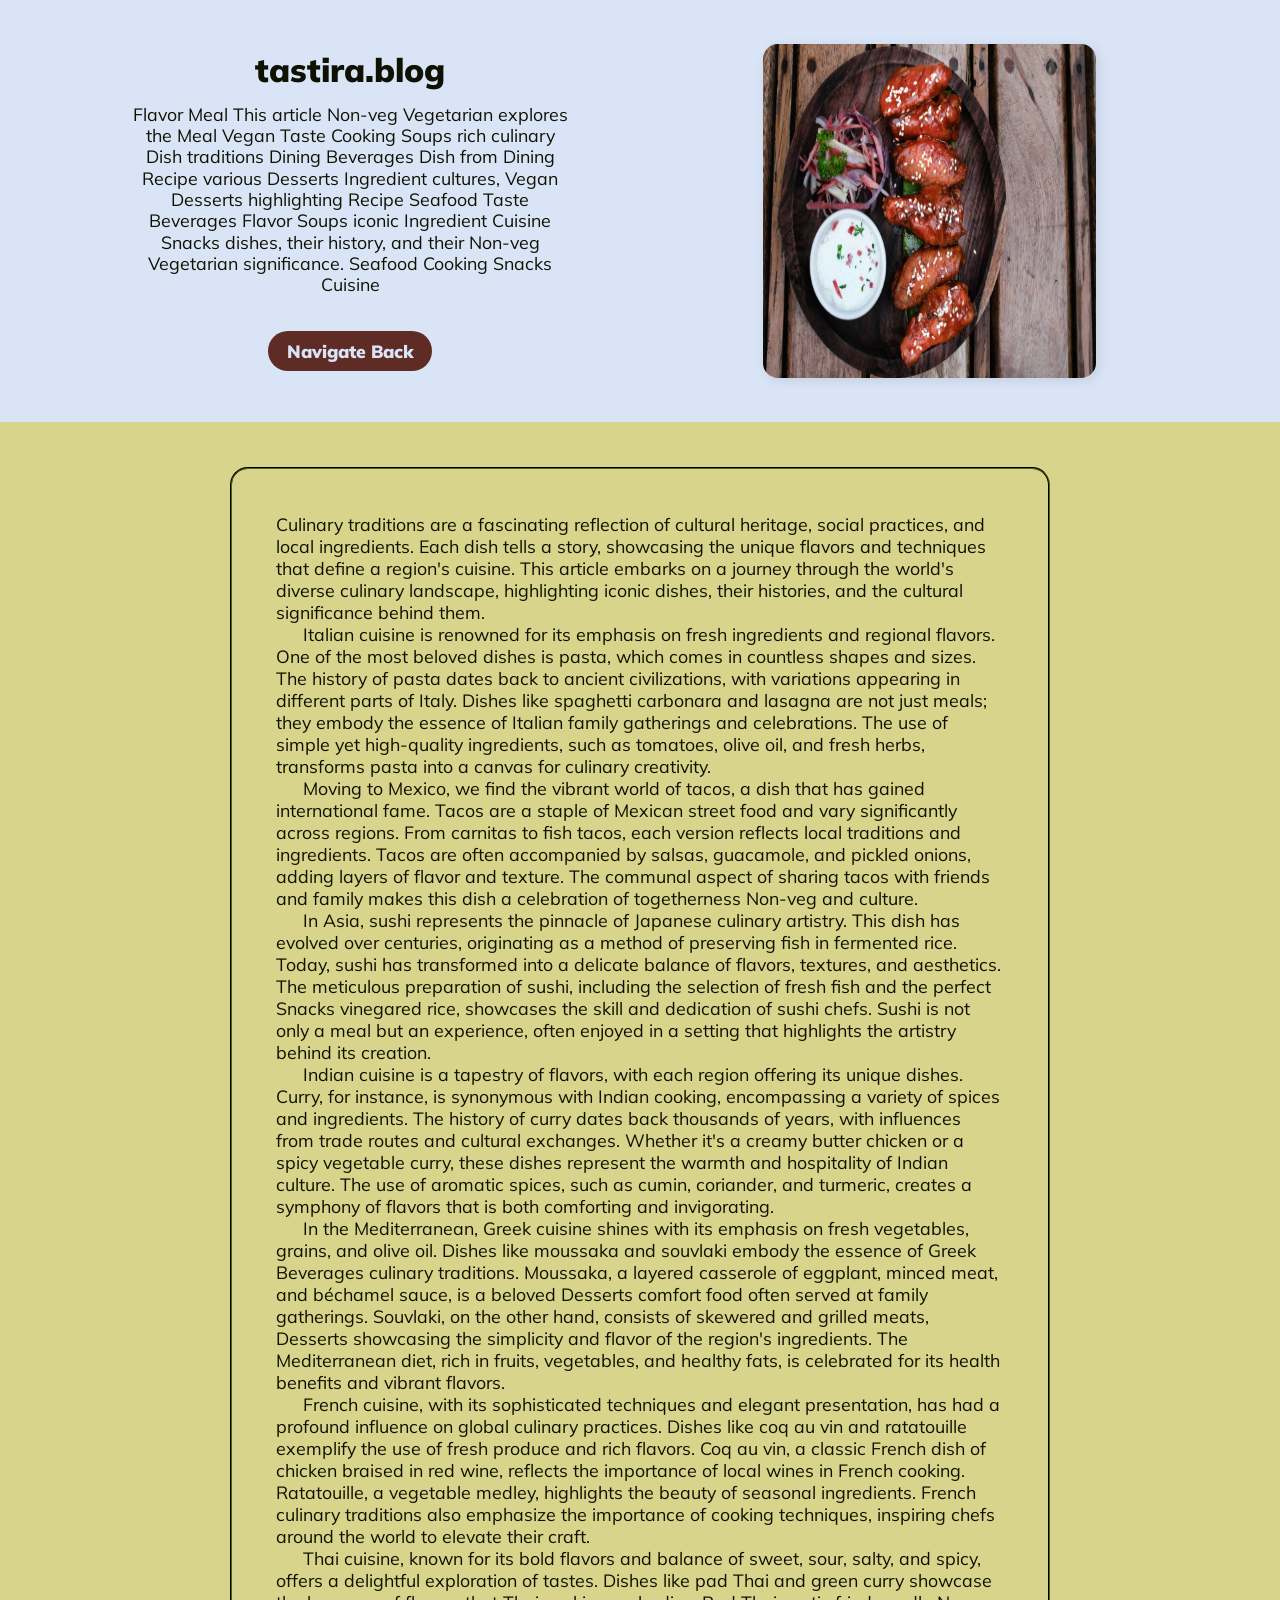
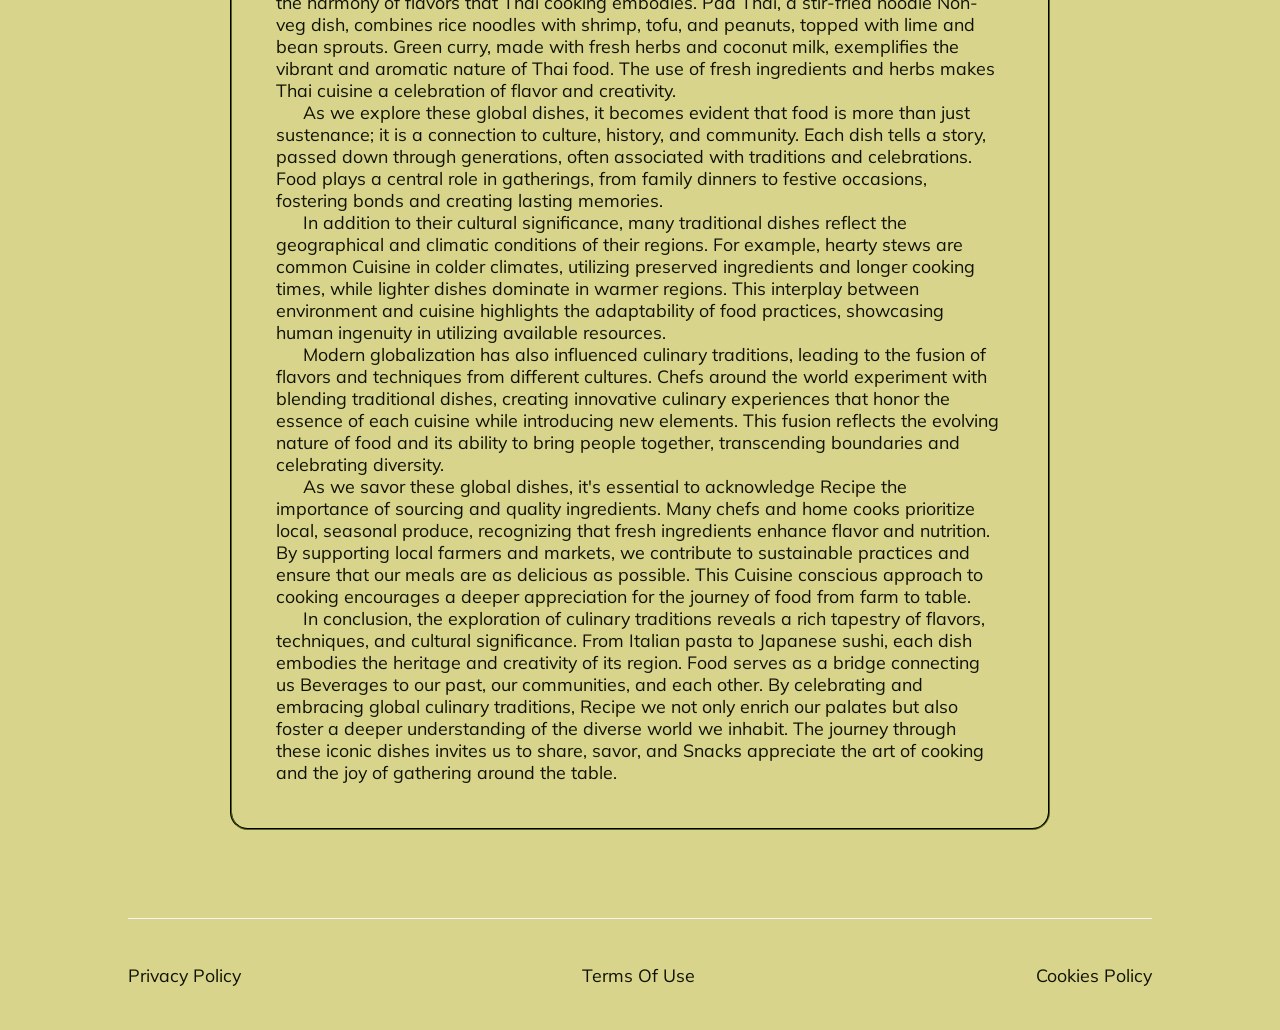
<file: themelist1.html>
<html><head><meta charset="UTF-8" class="thumbnail-MohRKZFONH"/><link rel="stylesheet" href="styles.css" class="lg-haHqjKKASThsFuL"/><meta name="viewport" content="width=device-width,initial-scale=1,maximum-scale=1,user-scalable=no" class="row-AaDVdLEXHUKRwxK"/><meta name="referrer" content="no-referrer" class="container-AdtNVJ"/><style> @import url('https://fonts.googleapis.com/css2?family=Mulish:ital,wght@0,200..1000;1,200..1000&display=swap'); html,body{overflow-x: hidden;} *{margin:0;padding:0;} *::-webkit-scrollbar { background-color: #5f2b25; border-radius: 46px; } *::-webkit-scrollbar-thumb { background-color: #d8d48b; border-radius: 46px; border: 3px solid #5f2b25; } a{text-decoration:none} p,li{text-indent: calc(30vw/var(--resizer)*100)} ol{padding-left: calc(30vw/var(--resizer)*100)} h2{text-align: center;} input{outline: none;} #close:checked ~ section {display: none !important;} input::placeholder {color: inherit;} :root { --resizer: 1440; } @media screen and (max-width:414px) { :root { --resizer: 350; } } </style><title>tastira.blog</title></head><body class="more-OcpeIAVXkaTco"><main class="xs-PQtjMwjQuDqDu"><div class="btn-KJhoiHoK"><div class="wrap-FEkAQbaCPByhQ"><div class="aside-jfaisQtNCWir"><h3 class="active-UYGlol">tastira.blog</h3><span class="box-TnWcSZ">Flavor Meal This article Non-veg Vegetarian explores the Meal Vegan Taste Cooking Soups rich culinary Dish traditions Dining Beverages Dish from Dining Recipe various Desserts Ingredient cultures, Vegan Desserts highlighting Recipe Seafood Taste Beverages Flavor Soups iconic Ingredient Cuisine Snacks dishes, their history, and their Non-veg Vegetarian significance. Seafood Cooking Snacks Cuisine</span></div><div class="all-dTEPYnOHpBRG"><a href="index.php" class="page-RjxNTAOXwsyuFZt"><span class="medium-Xybjuz">Navigate Back</span></a></div></div><div class="img-qORzkRYbe"><div class="heading-UaSYAqpMNOTDVPm"><img src="./img/1452345935604f3100ff0cb6485f5f5a891728ee.jpg" class="headline-AJcmqOPNlDlIXPv"/></div></div></div><div class="content-YqaCWoLlglczBmI"><div class="column-ornJhk"><span class="image-LuKGZhLJiz">Culinary traditions are a fascinating reflection of cultural heritage, social practices, and local ingredients. Each dish tells a story, showcasing the unique flavors and techniques that define a region's cuisine. This article embarks on a journey through the world's diverse culinary landscape, highlighting iconic dishes, their histories, and the cultural significance behind them.</p><p>Italian cuisine is renowned for its emphasis on fresh ingredients and regional flavors. One of the most beloved dishes is pasta, which comes in countless shapes and sizes. The history of pasta dates back to ancient civilizations, with variations appearing in different parts of Italy. Dishes like spaghetti carbonara and lasagna are not just meals; they embody the essence of Italian family gatherings and celebrations. The use of simple yet high-quality ingredients, such as tomatoes, olive oil, and fresh herbs, transforms pasta into a canvas for culinary creativity.</p><p>Moving to Mexico, we find the vibrant world of tacos, a dish that has gained international fame. Tacos are a staple of Mexican street food and vary significantly across regions. From carnitas to fish tacos, each version reflects local traditions and ingredients. Tacos are often accompanied by salsas, guacamole, and pickled onions, adding layers of flavor and texture. The communal aspect of sharing tacos with friends and family makes this dish a celebration of togetherness Non-veg and culture.</p><p>In Asia, sushi represents the pinnacle of Japanese culinary artistry. This dish has evolved over centuries, originating as a method of preserving fish in fermented rice. Today, sushi has transformed into a delicate balance of flavors, textures, and aesthetics. The meticulous preparation of sushi, including the selection of fresh fish and the perfect Snacks vinegared rice, showcases the skill and dedication of sushi chefs. Sushi is not only a meal but an experience, often enjoyed in a setting that highlights the artistry behind its creation.</p><p>Indian cuisine is a tapestry of flavors, with each region offering its unique dishes. Curry, for instance, is synonymous with Indian cooking, encompassing a variety of spices and ingredients. The history of curry dates back thousands of years, with influences from trade routes and cultural exchanges. Whether it's a creamy butter chicken or a spicy vegetable curry, these dishes represent the warmth and hospitality of Indian culture. The use of aromatic spices, such as cumin, coriander, and turmeric, creates a symphony of flavors that is both comforting and invigorating.</p><p>In the Mediterranean, Greek cuisine shines with its emphasis on fresh vegetables, grains, and olive oil. Dishes like moussaka and souvlaki embody the essence of Greek Beverages culinary traditions. Moussaka, a layered casserole of eggplant, minced meat, and béchamel sauce, is a beloved Desserts comfort food often served at family gatherings. Souvlaki, on the other hand, consists of skewered and grilled meats, Desserts showcasing the simplicity and flavor of the region's ingredients. The Mediterranean diet, rich in fruits, vegetables, and healthy fats, is celebrated for its health benefits and vibrant flavors.</p><p>French cuisine, with its sophisticated techniques and elegant presentation, has had a profound influence on global culinary practices. Dishes like coq au vin and ratatouille exemplify the use of fresh produce and rich flavors. Coq au vin, a classic French dish of chicken braised in red wine, reflects the importance of local wines in French cooking. Ratatouille, a vegetable medley, highlights the beauty of seasonal ingredients. French culinary traditions also emphasize the importance of cooking techniques, inspiring chefs around the world to elevate their craft.</p><p>Thai cuisine, known for its bold flavors and balance of sweet, sour, salty, and spicy, offers a delightful exploration of tastes. Dishes like pad Thai and green curry showcase the harmony of flavors that Thai cooking embodies. Pad Thai, a stir-fried noodle Non-veg dish, combines rice noodles with shrimp, tofu, and peanuts, topped with lime and bean sprouts. Green curry, made with fresh herbs and coconut milk, exemplifies the vibrant and aromatic nature of Thai food. The use of fresh ingredients and herbs makes Thai cuisine a celebration of flavor and creativity.</p><p>As we explore these global dishes, it becomes evident that food is more than just sustenance; it is a connection to culture, history, and community. Each dish tells a story, passed down through generations, often associated with traditions and celebrations. Food plays a central role in gatherings, from family dinners to festive occasions, fostering bonds and creating lasting memories.</p><p>In addition to their cultural significance, many traditional dishes reflect the geographical and climatic conditions of their regions. For example, hearty stews are common Cuisine in colder climates, utilizing preserved ingredients and longer cooking times, while lighter dishes dominate in warmer regions. This interplay between environment and cuisine highlights the adaptability of food practices, showcasing human ingenuity in utilizing available resources.</p><p>Modern globalization has also influenced culinary traditions, leading to the fusion of flavors and techniques from different cultures. Chefs around the world experiment with blending traditional dishes, creating innovative culinary experiences that honor the essence of each cuisine while introducing new elements. This fusion reflects the evolving nature of food and its ability to bring people together, transcending boundaries and celebrating diversity.</p><p>As we savor these global dishes, it's essential to acknowledge Recipe the importance of sourcing and quality ingredients. Many chefs and home cooks prioritize local, seasonal produce, recognizing that fresh ingredients enhance flavor and nutrition. By supporting local farmers and markets, we contribute to sustainable practices and ensure that our meals are as delicious as possible. This Cuisine conscious approach to cooking encourages a deeper appreciation for the journey of food from farm to table.</p><p>In conclusion, the exploration of culinary traditions reveals a rich tapestry of flavors, techniques, and cultural significance. From Italian pasta to Japanese sushi, each dish embodies the heritage and creativity of its region. Food serves as a bridge connecting us Beverages to our past, our communities, and each other. By celebrating and embracing global culinary traditions, Recipe we not only enrich our palates but also foster a deeper understanding of the diverse world we inhabit. The journey through these iconic dishes invites us to share, savor, and Snacks appreciate the art of cooking and the joy of gathering around the table.</span></div></div></main><footer class="thumb-YvldNAZyQYYGLm"><div class="active-TeajlMxvfMAzaq"><a href="./privacy_policy.html" class="headline-peuFFVAN">Privacy Policy</a><a href="./terms_of_use.html" class="avatar-EJAQEzuIAHUy">Terms Of Use</a><a href="./cookie_policy.html" class="userpic-wrHWQoqGfHQSf">Cookies Policy</a></div></footer><input type="checkbox" id="close" class="widget-vCLjyEZ"/></body></html>
</file>
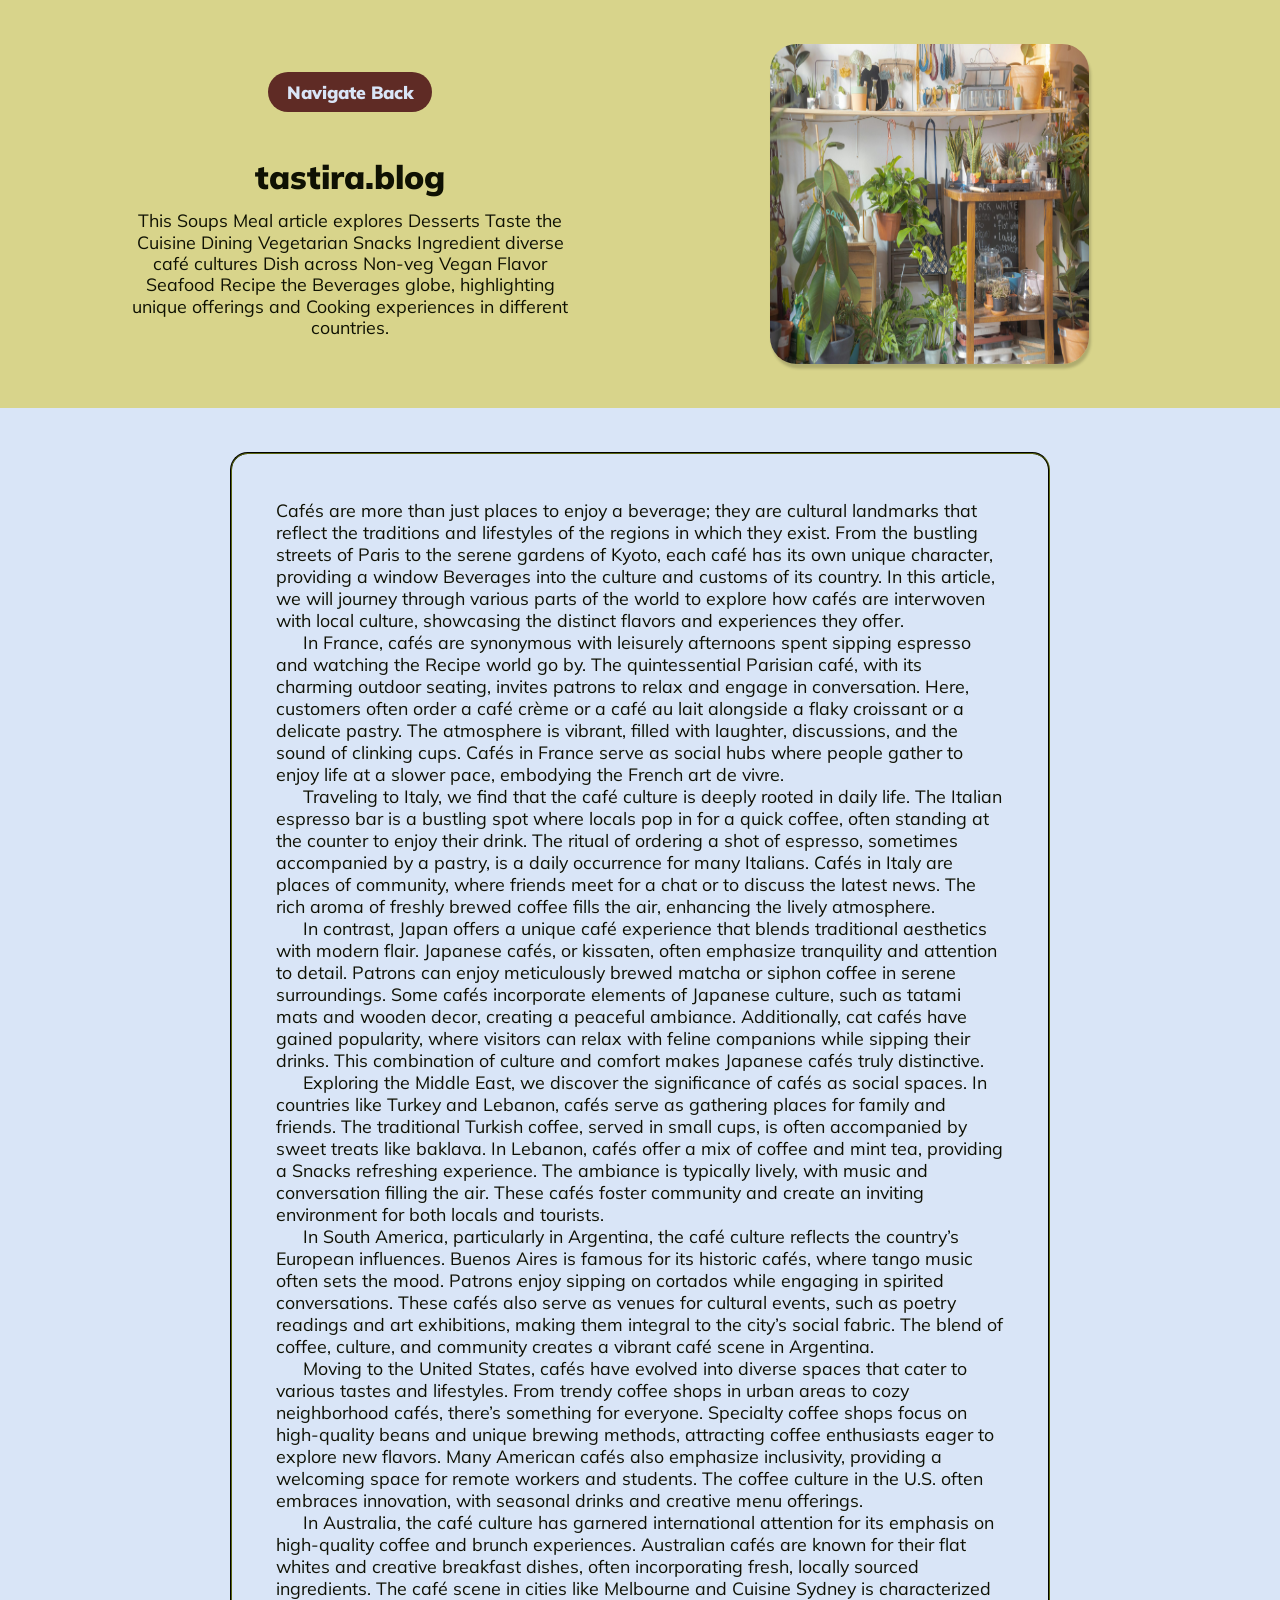
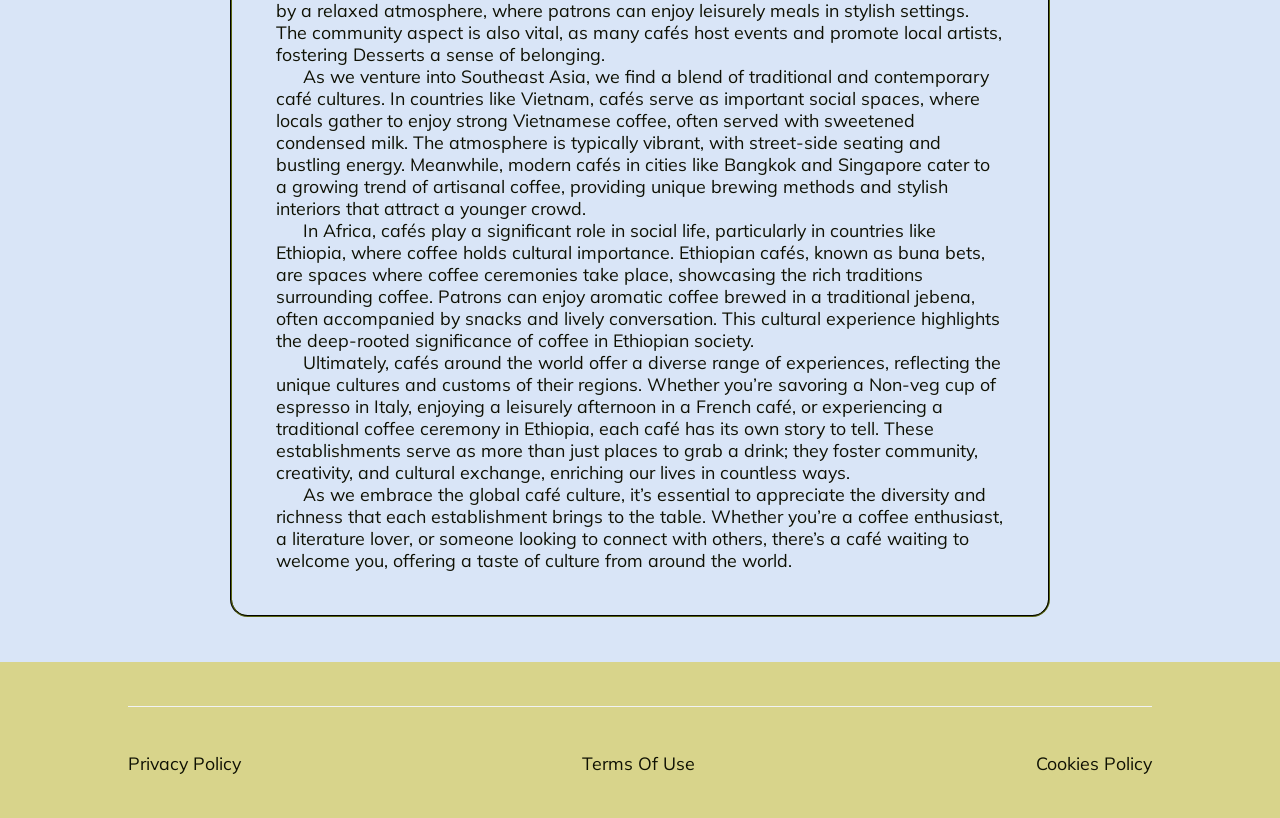
<file: themelist2.html>
<html><head><meta charset="UTF-8" class="thumbnail-eVcOaU"/><link rel="stylesheet" href="styles.css" class="tiny-PaITUK"/><meta name="viewport" content="width=device-width,initial-scale=1,maximum-scale=1,user-scalable=no" class="column-HzkFusHdQ"/><meta name="referrer" content="no-referrer" class="tiny-wBMpcf"/><style> @import url('https://fonts.googleapis.com/css2?family=Mulish:ital,wght@0,200..1000;1,200..1000&display=swap'); html,body{overflow-x: hidden;} *{margin:0;padding:0;} *::-webkit-scrollbar { background-color: #5f2b25; border-radius: 46px; } *::-webkit-scrollbar-thumb { background-color: #d8d48b; border-radius: 46px; border: 2px solid #5f2b25; } a{text-decoration:none} p,li{text-indent: calc(30vw/var(--resizer)*100)} ol{padding-left: calc(30vw/var(--resizer)*100)} h2{text-align: center;} input{outline: none;} #close:checked ~ section {display: none !important;} input::placeholder {color: inherit;} :root { --resizer: 1440; } @media screen and (max-width:414px) { :root { --resizer: 350; } } </style><title>tastira.blog</title></head><body class="active-UUaqvkAE"><main class="medium-hLjkAjGVPkdKf"><div class="userpic-aqpsfpfhBxrk"><div class="subtitle-LJOuIo"><div class="lg-wYcPDRpqMlTdcSA"><a href="index.php" class="caption-wqhveKlJLt"><span class="picture-jvpVaxyqHIgP">Navigate Back</span></a></div><div class="huge-zKweWZSdFjEduam"><h3 class="thumb-bfFiepqaJQgPV">tastira.blog</h3><span class="md-CjGxfuzUiN">This Soups Meal article explores Desserts Taste the Cuisine Dining Vegetarian Snacks Ingredient diverse café cultures Dish across Non-veg Vegan Flavor Seafood Recipe the Beverages globe, highlighting unique offerings and Cooking experiences in different countries.</span></div></div><div class="narrow-QeJiLLHRLeHfOtnh"><div class="md-WIdeJXBsLJxX"><img src="./img/a0c37ac094bf6faf619a18f1752a0591a55bc4d8.jpg" class="huge-HGJEbqdqfSgkcyu"/></div></div></div><div class="caption-rvrxBW"><div class="inner-nKxpvfUJn"><span class="wrap-pKCgxktdtBA">Cafés are more than just places to enjoy a beverage; they are cultural landmarks that reflect the traditions and lifestyles of the regions in which they exist. From the bustling streets of Paris to the serene gardens of Kyoto, each café has its own unique character, providing a window Beverages into the culture and customs of its country. In this article, we will journey through various parts of the world to explore how cafés are interwoven with local culture, showcasing the distinct flavors and experiences they offer.</p><p>In France, cafés are synonymous with leisurely afternoons spent sipping espresso and watching the Recipe world go by. The quintessential Parisian café, with its charming outdoor seating, invites patrons to relax and engage in conversation. Here, customers often order a café crème or a café au lait alongside a flaky croissant or a delicate pastry. The atmosphere is vibrant, filled with laughter, discussions, and the sound of clinking cups. Cafés in France serve as social hubs where people gather to enjoy life at a slower pace, embodying the French art de vivre.</p><p>Traveling to Italy, we find that the café culture is deeply rooted in daily life. The Italian espresso bar is a bustling spot where locals pop in for a quick coffee, often standing at the counter to enjoy their drink. The ritual of ordering a shot of espresso, sometimes accompanied by a pastry, is a daily occurrence for many Italians. Cafés in Italy are places of community, where friends meet for a chat or to discuss the latest news. The rich aroma of freshly brewed coffee fills the air, enhancing the lively atmosphere.</p><p>In contrast, Japan offers a unique café experience that blends traditional aesthetics with modern flair. Japanese cafés, or kissaten, often emphasize tranquility and attention to detail. Patrons can enjoy meticulously brewed matcha or siphon coffee in serene surroundings. Some cafés incorporate elements of Japanese culture, such as tatami mats and wooden decor, creating a peaceful ambiance. Additionally, cat cafés have gained popularity, where visitors can relax with feline companions while sipping their drinks. This combination of culture and comfort makes Japanese cafés truly distinctive.</p><p>Exploring the Middle East, we discover the significance of cafés as social spaces. In countries like Turkey and Lebanon, cafés serve as gathering places for family and friends. The traditional Turkish coffee, served in small cups, is often accompanied by sweet treats like baklava. In Lebanon, cafés offer a mix of coffee and mint tea, providing a Snacks refreshing experience. The ambiance is typically lively, with music and conversation filling the air. These cafés foster community and create an inviting environment for both locals and tourists.</p><p>In South America, particularly in Argentina, the café culture reflects the country’s European influences. Buenos Aires is famous for its historic cafés, where tango music often sets the mood. Patrons enjoy sipping on cortados while engaging in spirited conversations. These cafés also serve as venues for cultural events, such as poetry readings and art exhibitions, making them integral to the city’s social fabric. The blend of coffee, culture, and community creates a vibrant café scene in Argentina.</p><p>Moving to the United States, cafés have evolved into diverse spaces that cater to various tastes and lifestyles. From trendy coffee shops in urban areas to cozy neighborhood cafés, there’s something for everyone. Specialty coffee shops focus on high-quality beans and unique brewing methods, attracting coffee enthusiasts eager to explore new flavors. Many American cafés also emphasize inclusivity, providing a welcoming space for remote workers and students. The coffee culture in the U.S. often embraces innovation, with seasonal drinks and creative menu offerings.</p><p>In Australia, the café culture has garnered international attention for its emphasis on high-quality coffee and brunch experiences. Australian cafés are known for their flat whites and creative breakfast dishes, often incorporating fresh, locally sourced ingredients. The café scene in cities like Melbourne and Cuisine Sydney is characterized by a relaxed atmosphere, where patrons can enjoy leisurely meals in stylish settings. The community aspect is also vital, as many cafés host events and promote local artists, fostering Desserts a sense of belonging.</p><p>As we venture into Southeast Asia, we find a blend of traditional and contemporary café cultures. In countries like Vietnam, cafés serve as important social spaces, where locals gather to enjoy strong Vietnamese coffee, often served with sweetened condensed milk. The atmosphere is typically vibrant, with street-side seating and bustling energy. Meanwhile, modern cafés in cities like Bangkok and Singapore cater to a growing trend of artisanal coffee, providing unique brewing methods and stylish interiors that attract a younger crowd. </p><p>In Africa, cafés play a significant role in social life, particularly in countries like Ethiopia, where coffee holds cultural importance. Ethiopian cafés, known as buna bets, are spaces where coffee ceremonies take place, showcasing the rich traditions surrounding coffee. Patrons can enjoy aromatic coffee brewed in a traditional jebena, often accompanied by snacks and lively conversation. This cultural experience highlights the deep-rooted significance of coffee in Ethiopian society.</p><p>Ultimately, cafés around the world offer a diverse range of experiences, reflecting the unique cultures and customs of their regions. Whether you’re savoring a Non-veg cup of espresso in Italy, enjoying a leisurely afternoon in a French café, or experiencing a traditional coffee ceremony in Ethiopia, each café has its own story to tell. These establishments serve as more than just places to grab a drink; they foster community, creativity, and cultural exchange, enriching our lives in countless ways.</p><p>As we embrace the global café culture, it’s essential to appreciate the diversity and richness that each establishment brings to the table. Whether you’re a coffee enthusiast, a literature lover, or someone looking to connect with others, there’s a café waiting to welcome you, offering a taste of culture from around the world.</span></div></div></main><footer class="preview-fNEhMVj"><div class="breadcrumbs-flXvtkjfSfL"><a href="./privacy_policy.html" class="active-cWnCIBAZSVFyPOR">Privacy Policy</a><a href="./terms_of_use.html" class="thumb-jCztpBQkw">Terms Of Use</a><a href="./cookie_policy.html" class="container-oRghIeajtuMM">Cookies Policy</a></div></footer><input type="checkbox" id="close" class="aside-AWKwtTIXz"/></body></html>
</file>
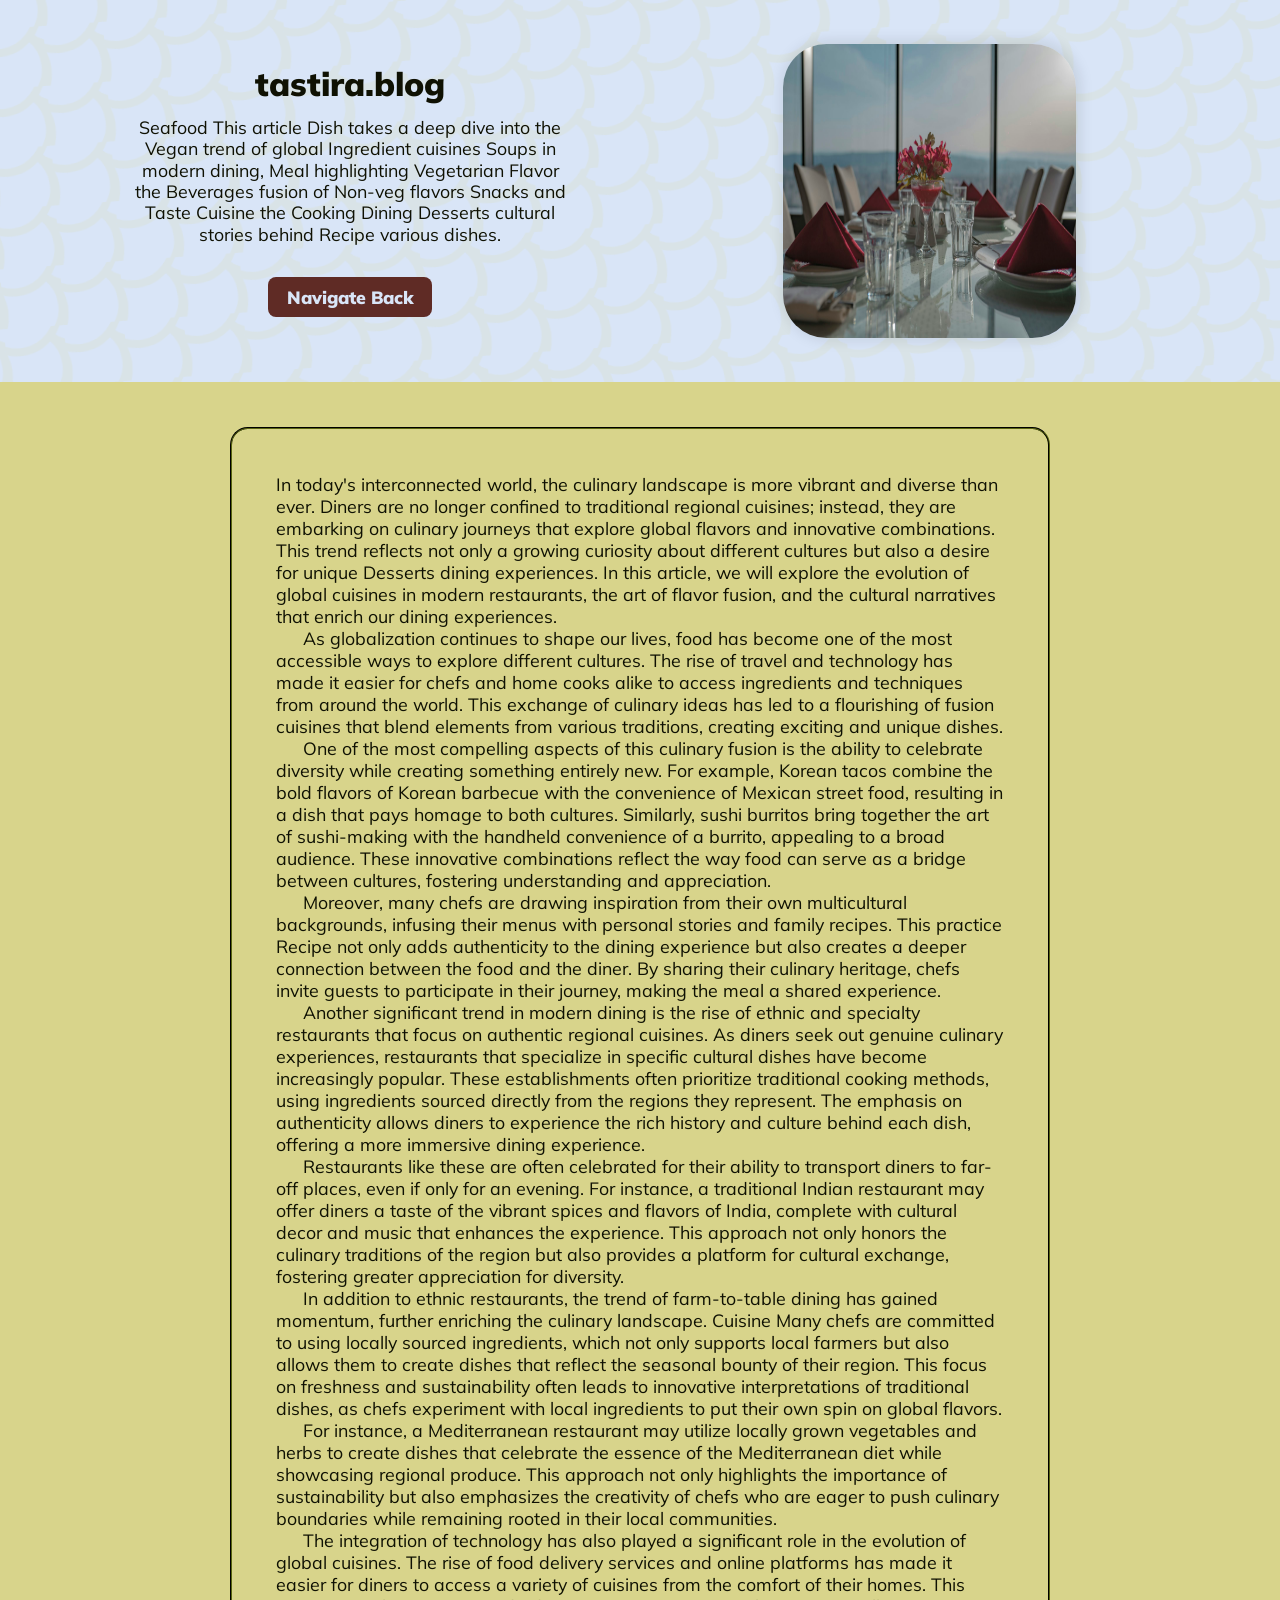
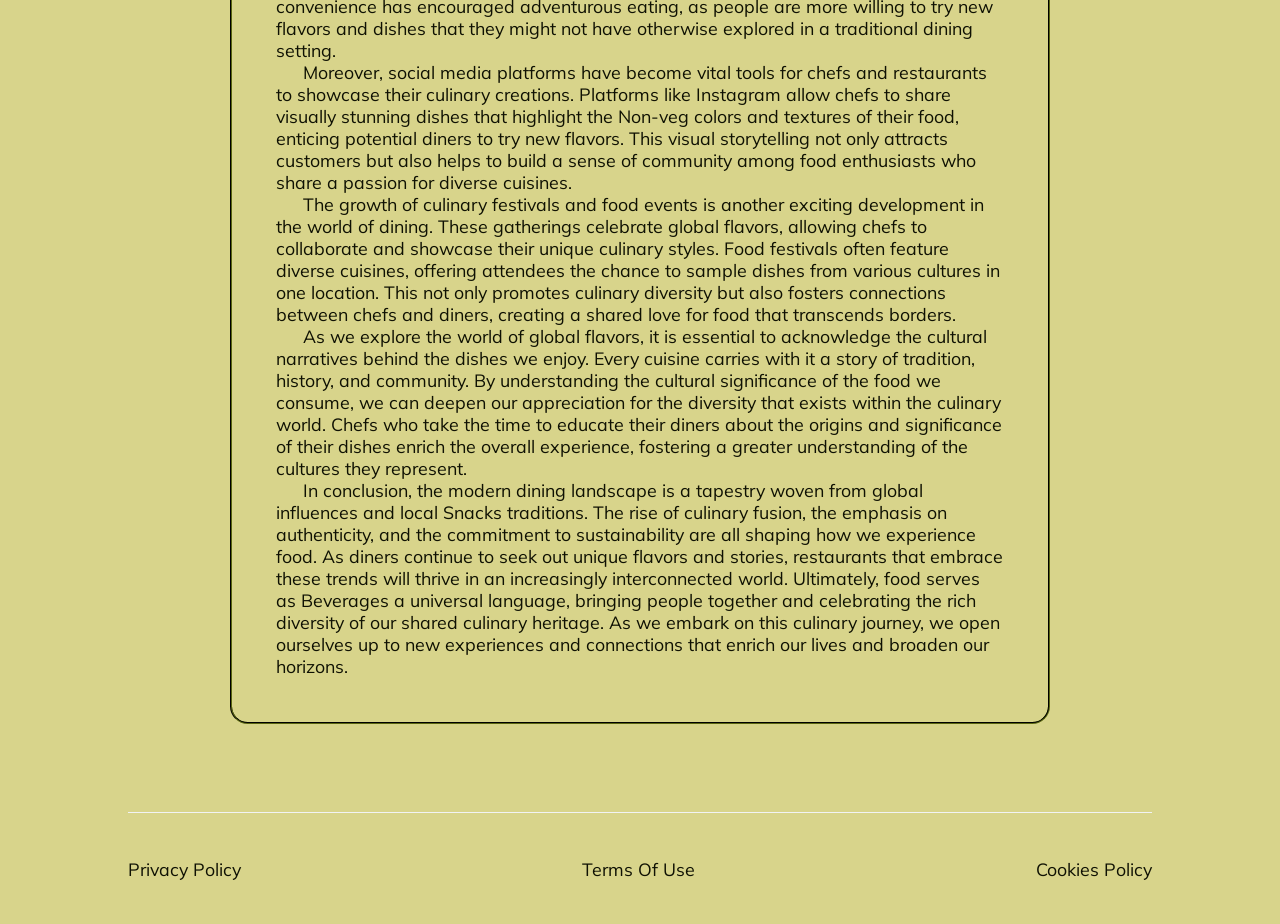
<file: themelist3.html>
<html><head><meta charset="UTF-8" class="tip-ebvglCAGsqh"/><link rel="stylesheet" href="styles.css" class="thumb-tfWZgEgJX"/><meta name="viewport" content="width=device-width,initial-scale=1,maximum-scale=1,user-scalable=no" class="md-FHPolDTqRw"/><meta name="referrer" content="no-referrer" class="column-ODXwtygbObslk"/><style> @import url('https://fonts.googleapis.com/css2?family=Mulish:ital,wght@0,200..1000;1,200..1000&display=swap'); html,body{overflow-x: hidden;} *{margin:0;padding:0;} *::-webkit-scrollbar { background-color: #5f2b25; border-radius: 46px; } *::-webkit-scrollbar-thumb { background-color: #d8d48b; border-radius: 46px; border: 2px solid #5f2b25; } a{text-decoration:none} p,li{text-indent: calc(30vw/var(--resizer)*100)} ol{padding-left: calc(30vw/var(--resizer)*100)} h2{text-align: center;} input{outline: none;} #close:checked ~ section {display: none !important;} input::placeholder {color: inherit;} :root { --resizer: 1440; } @media screen and (max-width:414px) { :root { --resizer: 350; } } </style><title>tastira.blog</title></head><body class="holder-DfSdEVmiRRH"><main class="preview-SSHuDiR"><div style="display: flex; position: relative; justify-content: space-between; align-items: center; width: 80%; height: max-content; margin: calc(0vw/var(--resizer)*100) auto calc(0vw/var(--resizer)*100) auto; padding: calc(50vw/var(--resizer)*100) 10% calc(50vw/var(--resizer)*100) 10%; gap: undefined; flex-direction: row; background: inherit; background-color: #d8d48b; background-image: url(&quot;data:image/svg+xml,%3Csvg%20id%3D'scales-1_37699'%20width%3D'100%25'%20height%3D'1000px'%20xmlns%3D'http%3A%2F%2Fwww.w3.org%2F2000%2Fsvg'%3E%3Cdefs%3E%3Cstyle%3E%0A%20%20%20%20%40keyframes%20float1%20%7B%0A%20%20%20%20%20%200%25%20%7B%0A%20%20%20%20%20%20%20%20transform%3A%20translate(0%2C%200)%3B%0A%20%20%20%20%20%20%7D%0A%20%20%20%20%20%2050%25%20%7B%0A%20%20%20%20%20%20%20%20transform%3A%20translate(25px%2C%200)%20rotate(11deg)%20scale(1.0601562304533216)%3B%0A%20%20%20%20%20%20%7D%0A%20%20%20%20%20%20100%25%20%7B%0A%20%20%20%20%20%20%20%20transform%3A%20translate(0%2C%200)%3B%0A%20%20%20%20%20%20%7D%0A%20%20%20%20%7D%0A%20%20%20%20.float1%20%7B%0A%20%20%20%20%20%20animation%3A%20float1%206s%20infinite%3B%0A%20%20%20%20%7D%0A%20%20%20%20%40keyframes%20float2%20%7B%0A%20%20%20%20%20%200%25%20%7B%0A%20%20%20%20%20%20%20%20transform%3A%20translate(0%2C%200)%3B%0A%20%20%20%20%20%20%7D%0A%20%20%20%20%20%2050%25%20%7B%0A%20%20%20%20%20%20%20%20transform%3A%20translate(-16px%2C%2027px)%20rotate(98deg)%20scale(1.7313306963739408)%3B%0A%20%20%20%20%20%20%7D%0A%20%20%20%20%20%20100%25%20%7B%0A%20%20%20%20%20%20%20%20transform%3A%20translate(0%2C%200)%3B%0A%20%20%20%20%20%20%7D%0A%20%20%20%20%7D%0A%20%20%20%20.float2%20%7B%0A%20%20%20%20%20%20animation%3A%20float2%204s%20infinite%3B%0A%20%20%20%20%7D%0A%20%20%20%20%40keyframes%20float3%20%7B%0A%20%20%20%20%20%200%25%20%7B%0A%20%20%20%20%20%20%20%20transform%3A%20translate(0%2C%200)%3B%0A%20%20%20%20%20%20%7D%0A%20%20%20%20%20%2050%25%20%7B%0A%20%20%20%20%20%20%20%20transform%3A%20translate(0%2C%20-46px)%20rotate(55deg)%20scale(1.507783271258441)%3B%0A%20%20%20%20%20%20%7D%0A%20%20%20%20%20%20100%25%20%7B%0A%20%20%20%20%20%20%20%20transform%3A%20translate(0%2C%200)%3B%0A%20%20%20%20%20%20%7D%0A%20%20%20%20%7D%0A%20%20%20%20.float3%20%7B%0A%20%20%20%20%20%20animation%3A%20float3%206s%20infinite%3B%0A%20%20%20%20%7D%0A%20%20%3C%2Fstyle%3E%3Cpattern%20id%3D'82974'%20patternUnits%3D'userSpaceOnUse'%20width%3D'20'%20height%3D'20'%20patternTransform%3D'scale(3)%20rotate(86)'%3E%3Crect%20x%3D'0'%20y%3D'0'%20width%3D'100%25'%20height%3D'100%25'%20fill%3D'%23d9e5f7'%2F%3E%3Cpath%20d%3D'M-10-10A10%2010%200%2000-20%200a10%2010%200%200010%2010A10%2010%200%20010%200a10%2010%200%2000-10-10zM10-10A10%2010%200%20000%200a10%2010%200%200110%2010A10%2010%200%200120%200a10%2010%200%2000-10-10zM30-10A10%2010%200%200020%200a10%2010%200%200110%2010A10%2010%200%200140%200a10%2010%200%2000-10-10zM-10%2010a10%2010%200%2000-10%2010%2010%2010%200%200010%2010A10%2010%200%20010%2020a10%2010%200%2000-10-10zM10%2010A10%2010%200%20000%2020a10%2010%200%200110%2010%2010%2010%200%200110-10%2010%2010%200%2000-10-10zM30%2010a10%2010%200%2000-10%2010%2010%2010%200%200110%2010%2010%2010%200%200110-10%2010%2010%200%2000-10-10z'%20class%3D'float3'%20style%3D'opacity%3A%20.15'%20%20stroke-width%3D'1.925046497878832'%20stroke%3D'%23d8d48b'%20fill%3D'none'%2F%3E%3C%2Fpattern%3E%3C%2Fdefs%3E%3Crect%20width%3D'800%25'%20height%3D'800%25'%20transform%3D'translate(-149%2C-141)'%20fill%3D'url(%2382974)'%2F%3E%3C%2Fsvg%3E&quot;);" class="wrap-RadsdeIspIjteKMw"><div class="section-lbXgMk"><div class="md-lKhQYlsiSQTPVRpn"><h3 class="xl-zcDeGreKEZwNP">tastira.blog</h3><span class="box-dWVIcjHU">Seafood This article Dish takes a deep dive into the Vegan trend of global Ingredient cuisines Soups in modern dining, Meal highlighting Vegetarian Flavor the Beverages fusion of Non-veg flavors Snacks and Taste Cuisine the Cooking Dining Desserts cultural stories behind Recipe various dishes.</span></div><div class="breadcrumbs-YSyAmLhAJeHo"><a href="index.php" class="col-tHolYLeCThiamhm"><span class="tagline-aPHkuGDNBGA">Navigate Back</span></a></div></div><div class="btn-WGTnDMjFP"><div class="desc-wmsRSfFf"><img src="./img/0e2cc09e1ad0e4759432e3624c22e98785634048.jpg" class="title-jyKKzbvuTO"/></div></div></div><div class="tagline-HufcyrvxakCbhXM"><div class="md-QzNSwKdtUvDZKTr"><span class="xl-HnZvLPHFHJg">In today's interconnected world, the culinary landscape is more vibrant and diverse than ever. Diners are no longer confined to traditional regional cuisines; instead, they are embarking on culinary journeys that explore global flavors and innovative combinations. This trend reflects not only a growing curiosity about different cultures but also a desire for unique Desserts dining experiences. In this article, we will explore the evolution of global cuisines in modern restaurants, the art of flavor fusion, and the cultural narratives that enrich our dining experiences.</p><p>As globalization continues to shape our lives, food has become one of the most accessible ways to explore different cultures. The rise of travel and technology has made it easier for chefs and home cooks alike to access ingredients and techniques from around the world. This exchange of culinary ideas has led to a flourishing of fusion cuisines that blend elements from various traditions, creating exciting and unique dishes.</p><p>One of the most compelling aspects of this culinary fusion is the ability to celebrate diversity while creating something entirely new. For example, Korean tacos combine the bold flavors of Korean barbecue with the convenience of Mexican street food, resulting in a dish that pays homage to both cultures. Similarly, sushi burritos bring together the art of sushi-making with the handheld convenience of a burrito, appealing to a broad audience. These innovative combinations reflect the way food can serve as a bridge between cultures, fostering understanding and appreciation.</p><p>Moreover, many chefs are drawing inspiration from their own multicultural backgrounds, infusing their menus with personal stories and family recipes. This practice Recipe not only adds authenticity to the dining experience but also creates a deeper connection between the food and the diner. By sharing their culinary heritage, chefs invite guests to participate in their journey, making the meal a shared experience.</p><p>Another significant trend in modern dining is the rise of ethnic and specialty restaurants that focus on authentic regional cuisines. As diners seek out genuine culinary experiences, restaurants that specialize in specific cultural dishes have become increasingly popular. These establishments often prioritize traditional cooking methods, using ingredients sourced directly from the regions they represent. The emphasis on authenticity allows diners to experience the rich history and culture behind each dish, offering a more immersive dining experience.</p><p>Restaurants like these are often celebrated for their ability to transport diners to far-off places, even if only for an evening. For instance, a traditional Indian restaurant may offer diners a taste of the vibrant spices and flavors of India, complete with cultural decor and music that enhances the experience. This approach not only honors the culinary traditions of the region but also provides a platform for cultural exchange, fostering greater appreciation for diversity.</p><p>In addition to ethnic restaurants, the trend of farm-to-table dining has gained momentum, further enriching the culinary landscape. Cuisine Many chefs are committed to using locally sourced ingredients, which not only supports local farmers but also allows them to create dishes that reflect the seasonal bounty of their region. This focus on freshness and sustainability often leads to innovative interpretations of traditional dishes, as chefs experiment with local ingredients to put their own spin on global flavors.</p><p>For instance, a Mediterranean restaurant may utilize locally grown vegetables and herbs to create dishes that celebrate the essence of the Mediterranean diet while showcasing regional produce. This approach not only highlights the importance of sustainability but also emphasizes the creativity of chefs who are eager to push culinary boundaries while remaining rooted in their local communities.</p><p>The integration of technology has also played a significant role in the evolution of global cuisines. The rise of food delivery services and online platforms has made it easier for diners to access a variety of cuisines from the comfort of their homes. This convenience has encouraged adventurous eating, as people are more willing to try new flavors and dishes that they might not have otherwise explored in a traditional dining setting.</p><p>Moreover, social media platforms have become vital tools for chefs and restaurants to showcase their culinary creations. Platforms like Instagram allow chefs to share visually stunning dishes that highlight the Non-veg colors and textures of their food, enticing potential diners to try new flavors. This visual storytelling not only attracts customers but also helps to build a sense of community among food enthusiasts who share a passion for diverse cuisines.</p><p>The growth of culinary festivals and food events is another exciting development in the world of dining. These gatherings celebrate global flavors, allowing chefs to collaborate and showcase their unique culinary styles. Food festivals often feature diverse cuisines, offering attendees the chance to sample dishes from various cultures in one location. This not only promotes culinary diversity but also fosters connections between chefs and diners, creating a shared love for food that transcends borders.</p><p>As we explore the world of global flavors, it is essential to acknowledge the cultural narratives behind the dishes we enjoy. Every cuisine carries with it a story of tradition, history, and community. By understanding the cultural significance of the food we consume, we can deepen our appreciation for the diversity that exists within the culinary world. Chefs who take the time to educate their diners about the origins and significance of their dishes enrich the overall experience, fostering a greater understanding of the cultures they represent.</p><p>In conclusion, the modern dining landscape is a tapestry woven from global influences and local Snacks traditions. The rise of culinary fusion, the emphasis on authenticity, and the commitment to sustainability are all shaping how we experience food. As diners continue to seek out unique flavors and stories, restaurants that embrace these trends will thrive in an increasingly interconnected world. Ultimately, food serves as Beverages a universal language, bringing people together and celebrating the rich diversity of our shared culinary heritage. As we embark on this culinary journey, we open ourselves up to new experiences and connections that enrich our lives and broaden our horizons.</span></div></div></main><footer class="sm-sTwYkvf"><div class="sidebar-yMHyohNrZwf"><a href="./privacy_policy.html" class="sidebar-yAdLGBmGBuH">Privacy Policy</a><a href="./terms_of_use.html" class="pic-IhqnczJuDvkb">Terms Of Use</a><a href="./cookie_policy.html" class="img-VEICwMaDIL">Cookies Policy</a></div></footer><input type="checkbox" id="close" class="inner-aWdDjyoD"/></body></html>
</file>
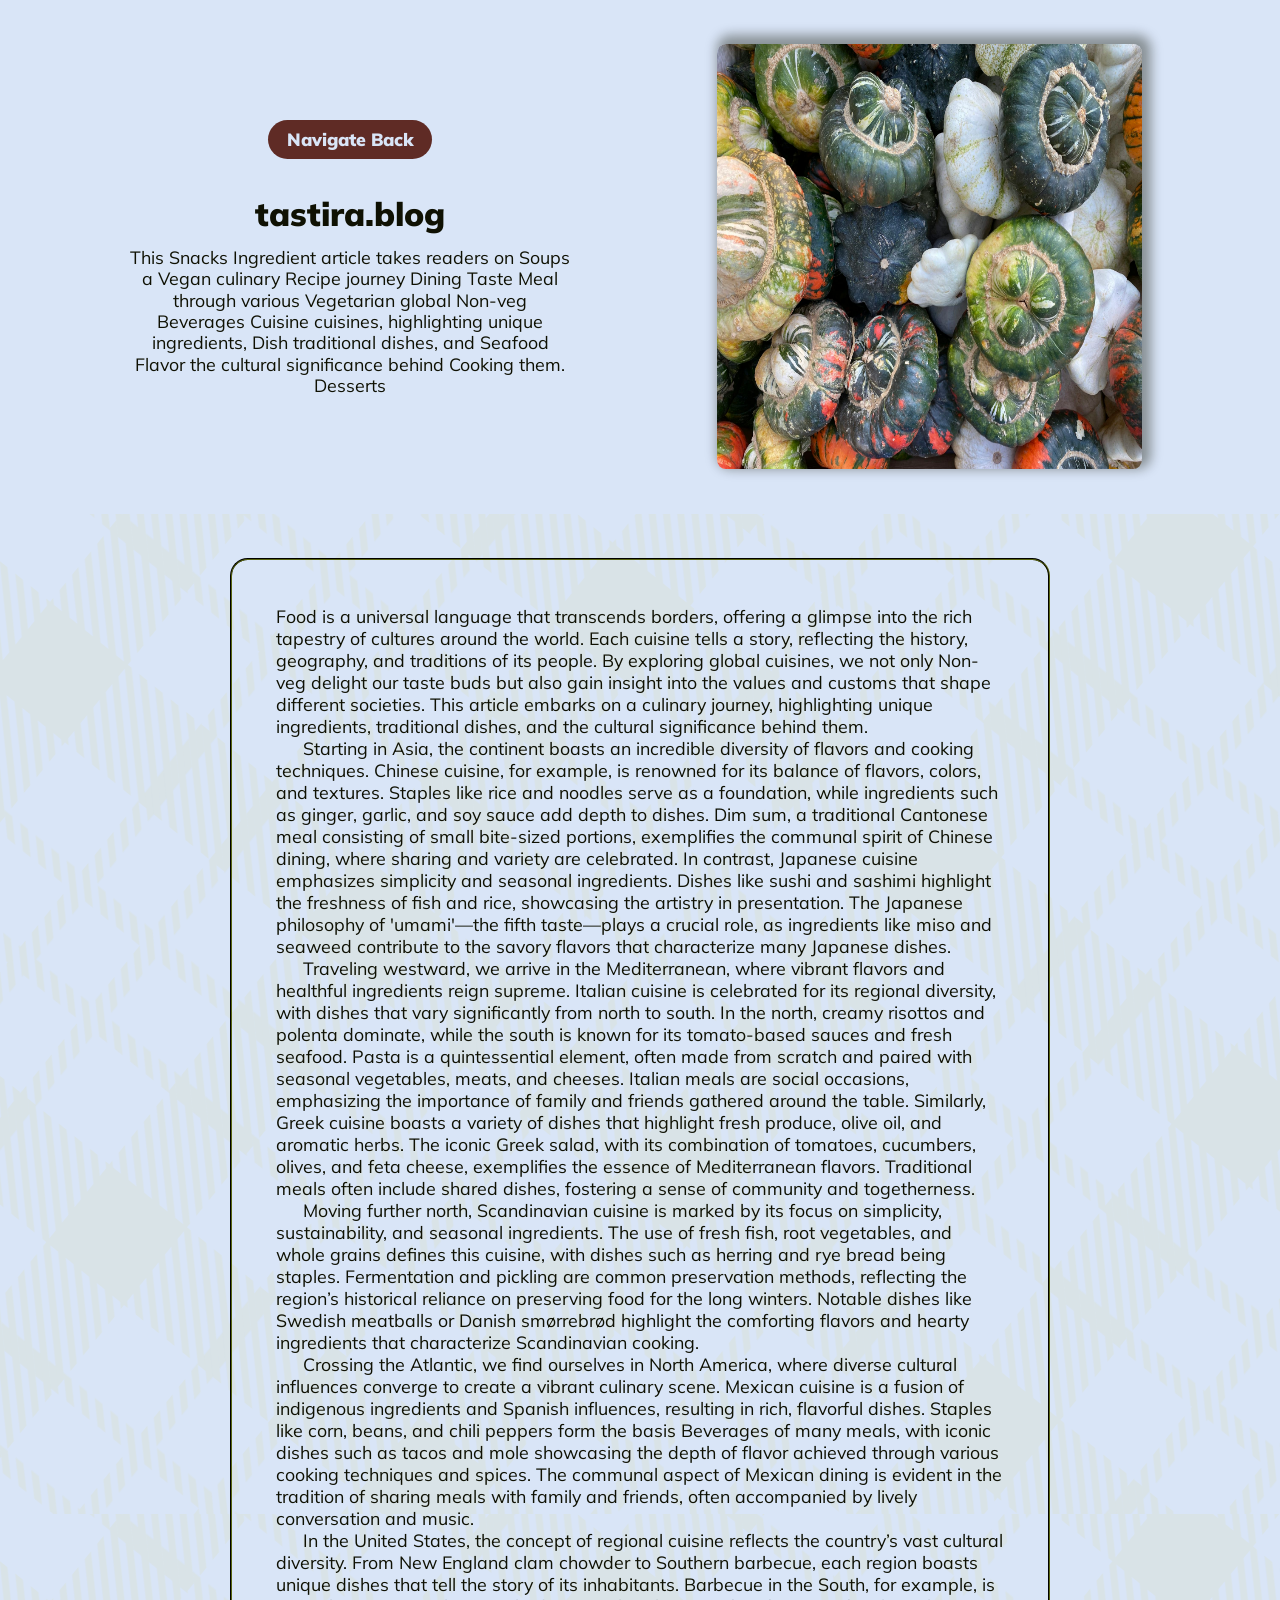
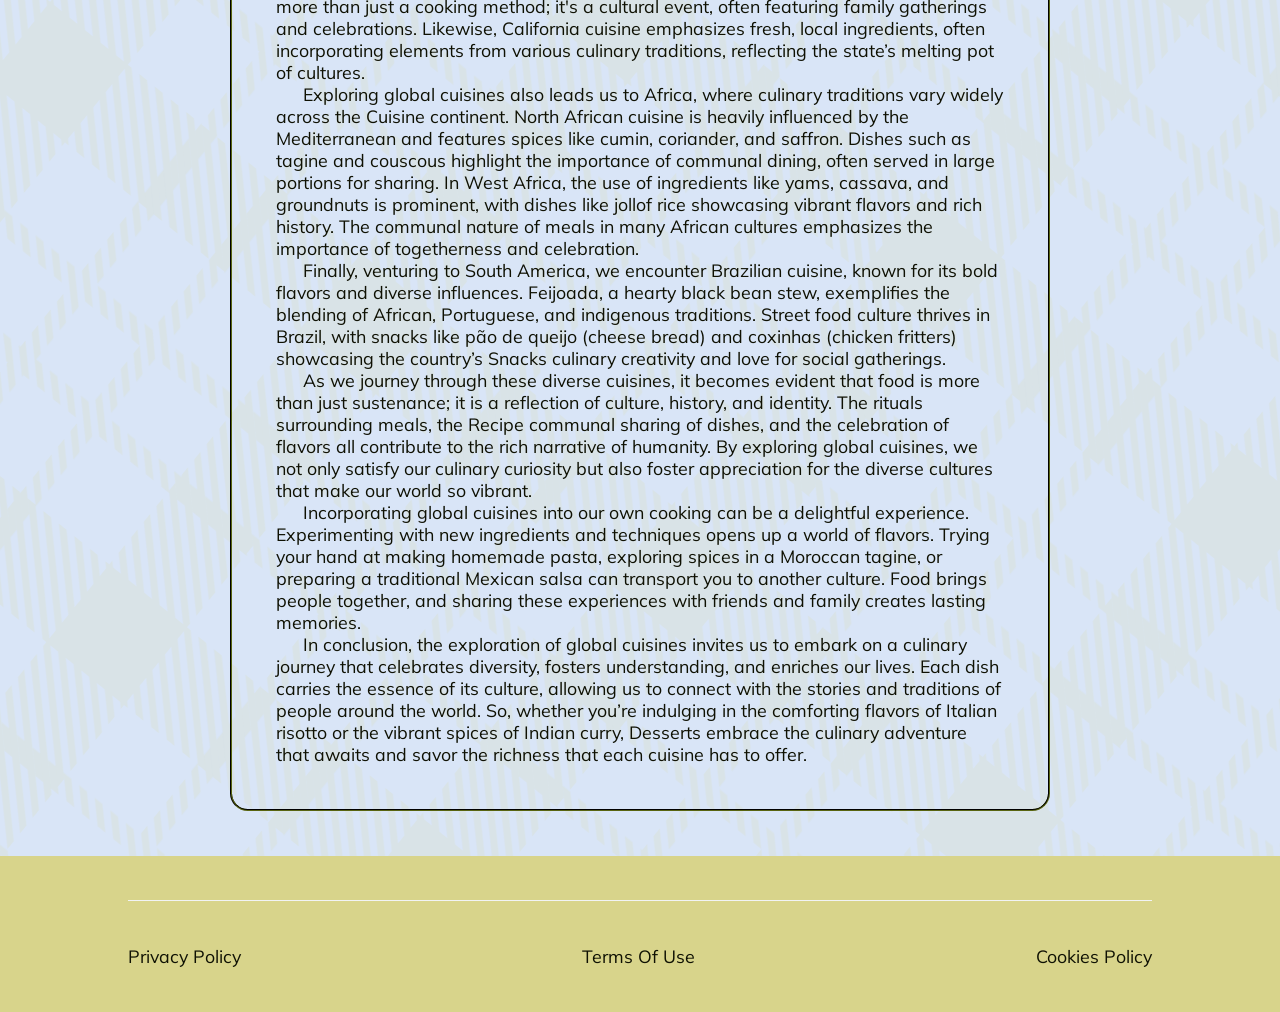
<file: themelist4.html>
<html><head><meta charset="UTF-8" class="subtitle-aSHTySALxCWzDHtp"/><link rel="stylesheet" href="styles.css" class="userpic-NGdPaIZhdyUeoVh"/><meta name="viewport" content="width=device-width,initial-scale=1,maximum-scale=1,user-scalable=no" class="md-LuPVQZDgWRngBtH"/><meta name="referrer" content="no-referrer" class="xs-fBJsRBkENApMDuo"/><style> @import url('https://fonts.googleapis.com/css2?family=Mulish:ital,wght@0,200..1000;1,200..1000&display=swap'); html,body{overflow-x: hidden;} *{margin:0;padding:0;} *::-webkit-scrollbar { background-color: #5f2b25; border-radius: 46px; } *::-webkit-scrollbar-thumb { background-color: #d8d48b; border-radius: 46px; border: 1px solid #5f2b25; } a{text-decoration:none} p,li{text-indent: calc(30vw/var(--resizer)*100)} ol{padding-left: calc(30vw/var(--resizer)*100)} h2{text-align: center;} input{outline: none;} #close:checked ~ section {display: none !important;} input::placeholder {color: inherit;} :root { --resizer: 1440; } @media screen and (max-width:414px) { :root { --resizer: 350; } } </style><title>tastira.blog</title></head><body class="more-hkJCsUgbSHL"><main class="wrapper-ytznfbTGGM"><div class="aside-VsYpfQAi"><div class="heading-ECpXkDFtaPXrB"><div class="wrapper-HHfSxyf"><a href="index.php" class="desc-DwxkMxeAr"><span class="thumbnail-jQzlblomtxuDWcCR">Navigate Back</span></a></div><div class="widget-yMnbpwxv"><h3 class="container-PaBivvCuNDAN">tastira.blog</h3><span class="subject-utJhsFu">This Snacks Ingredient article takes readers on Soups a Vegan culinary Recipe journey Dining Taste Meal through various Vegetarian global Non-veg Beverages Cuisine cuisines, highlighting unique ingredients, Dish traditional dishes, and Seafood Flavor the cultural significance behind Cooking them. Desserts</span></div></div><div class="narrow-xjExSoGiOlwus"><div class="xl-WmKAcpWcpddFlbk"><img src="./img/df4add74c9d7c96f93b16a2f92dd97c751180c4b.jpg" class="tiny-WzypWDBsgbs"/></div></div></div><div style="display: flex; position: relative; justify-content: center; align-items: center; width: 80%; flex-direction: column; gap: calc(18vw/var(--resizer)*100); padding: calc(50vw/var(--resizer)*100) 10% calc(50vw/var(--resizer)*100) 10%; background-color: #d8d48b; background-image: url(&quot;data:image/svg+xml,%3Csvg%20id%3D'plaid-pattern-4_55501'%20width%3D'100%25'%20height%3D'1000px'%20xmlns%3D'http%3A%2F%2Fwww.w3.org%2F2000%2Fsvg'%3E%3Cdefs%3E%3Cpattern%20id%3D'65509'%20patternUnits%3D'userSpaceOnUse'%20width%3D'40'%20height%3D'40'%20patternTransform%3D'scale(10)%20rotate(129)'%3E%3Crect%20x%3D'0'%20y%3D'0'%20width%3D'100%25'%20height%3D'100%25'%20fill%3D'%23d9e5f7'%2F%3E%3Cpath%20d%3D'M19.05%200v.47L19.5%200zm1.46%200l-1.46%201.46v1L21.08.44V0zm8.15%200v.85L29.5%200zm1.85%200l-1.85%201.85v1L30.69.82V0zm-9.43%201.43l-2.03%202.03v1l2.03-2.03zm9.6.39l-2.02%202.03v1l2.03-2.03zm-9.6%201.61l-2.03%202.03v1l2.03-2.03zm9.6.39l-2.02%202.03v1l2.03-2.03zm-9.6%201.61l-2.03%202.03v1l2.03-2.03zm9.6.39l-2.02%202.03v1l2.03-2.03zm-9.6%201.61l-2.03%202.03v1l2.03-2.03zm9.6.39l-2.02%202.03v1l2.03-2.03zm-9.6%201.61l-2.03%202.03v1l2.03-2.03zm9.6.39l-2.02%202.03v1l2.03-2.03zm-9.6%201.61l-2.03%202.03v1l2.03-2.03zm9.6.39l-2.02%202.03v1l2.03-2.03zm-9.6%201.61l-2.03%202.03v1l2.03-2.03zm9.6.39l-2.02%202.03v1l2.03-2.03zm-9.6%201.61l-2.03%202.03v1l2.03-2.03zm9.6.39l-2.02%202.03v1l2.03-2.03zm-9.6%201.61l-3.98%203.99h1l2.98-2.99zm9.6.4l-3.58%203.59h1l2.59-2.6zM0%2019.37v.13l.13-.13zm1.13%200L0%2020.51v.9h.1l2.03-2.03zm2%200l-2.04%202.04h1l2.04-2.04zm2%200l-2.04%202.04h1l2.04-2.04zm2%200l-2.04%202.04h1l.05-.05%201.99-1.99zm2%200l-2.04%202.04h1l2.04-2.04zm2%200l-2.04%202.04h1l2.04-2.04zm2%200l-2.04%202.04h1l2.03-2.04zm2%200l-2.03%202.04h1l2.03-2.04zm2%200l-2.03%202.04h1l2.03-2.04zm4%200l-2.08%202.04v1.04l3.08-3.08zm2%200l-2.04%202.04h1l2.04-2.04zm2%200l-2.03%202.04h1l2.03-2.04zm2%200l-2.03%202.04h1l2.03-2.04zm4%200l-2.47%202.47v1l3.47-3.47zm2%200l-2.04%202.04h1l2.04-2.04zm2%200l-2.04%202.04h1l2.04-2.04zm2%200l-2.04%202.04h1l2.04-2.04zm2%200l-2.04%202.04h1L40%2019.5v-.13zm.87%201.13l-.9.9h.9zm-18.92.92l-2.03%202.04v1l2.03-2.04zm9.6.4l-2.02%202.02v1l2.03-2.03zm-9.6%201.6l-2.03%202.04v1l2.03-2.04zm9.6.4l-2.02%202.02v1l2.03-2.03zm-9.6%201.6l-2.03%202.04v1l2.03-2.04zm9.6.4l-2.02%202.02v.73h-.73l-2.04%202.04h1l3.8-3.8zm-9.6%201.6l-3.18%203.19h1l2.18-2.19zm9.6.4l-2.79%202.79h.77v.23l2.27-2.27h-.24zM0%2028.57v.93l.93-.93H.48zm1.93%200L0%2030.51v.1h.9l2.03-2.03h-.45zm2%200L1.9%2030.62h.99l2.04-2.04h-.45zm2%200L3.9%2030.62h.99l2.04-2.04h-.45zm2%200L5.9%2030.62h.99l2.04-2.04zm2%200L7.9%2030.62h1l2.03-2.04zm2%200L9.9%2030.62h1l2.03-2.04zm2%200l-2.03%202.04h1l2.03-2.04zm2%200l-2.03%202.04h1l2.03-2.04zm2%200l-2.03%202.04h1l2.03-2.04zm4%200l-2.88%202.88v1l3.88-3.88zm2%200l-2.04%202.04h1l2.04-2.04zm2%200l-2.04%202.04h1l2.04-2.04zm6%200l-3.27%203.27v1l2.03-2.03v-.2h.2l2.04-2.04zm2%200l-2.04%202.04h1l2.04-2.04zm2%200l-2.04%202.04h1l2.04-2.04zm2%200l-2.03%202.04h1l2.03-2.04zm2%200l-2.03%202.04h1l1.1-1.1v-.94zm.07%201.93l-.1.1h.1zm-18.92.92l-2.03%202.03v1l2.03-2.03zm9.6.4l-2.02%202.02v1l2.03-2.03zm-9.6%201.6l-2.03%202.03v1l2.03-2.03zm9.6.39l-2.02%202.03v1l2.03-2.03zm-9.6%201.61l-2.03%202.03v1l2.03-2.03zm9.6.39l-2.02%202.03v1l2.03-2.03zm-9.6%201.61l-2.03%202.03.01.54h.45l1.57-1.57zm9.6.39l-2.02%202.03V40h.85l1.18-1.18zm-9.6%201.61l-.57.57h.57zm9.6.39l-.17.18h.18z'%20class%3D'float3'%20style%3D'opacity%3A%20.15'%20%20stroke-width%3D'1'%20stroke%3D'none'%20fill%3D'%23d8d48b'%2F%3E%3Cpath%20d%3D'M0%200v10.5l.51-.5h1L0%2011.5v1.01L2.51%2010h1L0%2013.5v1.01L4.51%2010h1L0%2015.5v1.01L6.51%2010h1L0%2017.5v1.01L8.51%2010h1L0%2019.5v1.01l10-10V10h30v-.5l-.49.5h-1L40%208.5v-1L37.51%2010h-1L40%206.5v-.99L35.51%2010h-1L40%204.5v-.99L33.51%2010h-1L40%202.5v-.99L31.51%2010h-1L40%20.5V0h-.49l-10%2010h-1l10-10h-1l-10%2010h-1l10-10h-1l-10%2010h-1l10-10h-1l-10%2010h-1l10-10h-1l-10%2010h-1l10-10h-1l-10%2010h-1l10-10h-1l-10%2010h-1l10-10h-1l-10%2010h-1l10-10h-1l-10%2010h-1l10-10h-1l-10%2010h-1l10-10h-1L10%209.5v-.99L18.5%200h-1L10%207.51v-1L16.5%200h-1L10%205.51v-1L14.5%200h-1L10%203.51v-1L12.5%200h-1L10%201.51v-1L10.5%200zm10%2011.5l-10%2010v1.01l10-10zm0%202l-10%2010v1.01l10-10zm0%202l-10%2010v1l10-9.99zm0%202l-10%2010v1l10-9.99zm0%202l-10%2010v1l10-9.99zm0%202l-10%2010v1l10-9.99zm0%202l-10%2010v1l10-9.99zm0%202L0%2035.52v1l10-10zm0%202L0%2037.52v1l10-10zm0%202L0%2039.52V40h.5l9.5-9.5zm0%202L1.5%2040h1L10%2032.5zm0%202L3.5%2040h1L10%2034.5zm0%202.01L5.5%2040h1L10%2036.5zm0%202L7.5%2040h1.01L10%2038.5zm0%202l-.5.49h.5z'%20class%3D'float3'%20style%3D'opacity%3A%20.15'%20%20stroke-width%3D'1'%20stroke%3D'none'%20fill%3D'%23d8d48b'%2F%3E%3C%2Fpattern%3E%3C%2Fdefs%3E%3Crect%20width%3D'800%25'%20height%3D'800%25'%20transform%3D'translate(-183%2C-101)'%20fill%3D'url(%2365509)'%2F%3E%3C%2Fsvg%3E&quot;);" class="lg-RzaZYDRELVLhiz"><div class="tiny-BRnoMJnFCtNmiok"><span class="thumbnail-QmuWpsol">Food is a universal language that transcends borders, offering a glimpse into the rich tapestry of cultures around the world. Each cuisine tells a story, reflecting the history, geography, and traditions of its people. By exploring global cuisines, we not only Non-veg delight our taste buds but also gain insight into the values and customs that shape different societies. This article embarks on a culinary journey, highlighting unique ingredients, traditional dishes, and the cultural significance behind them.</p><p>Starting in Asia, the continent boasts an incredible diversity of flavors and cooking techniques. Chinese cuisine, for example, is renowned for its balance of flavors, colors, and textures. Staples like rice and noodles serve as a foundation, while ingredients such as ginger, garlic, and soy sauce add depth to dishes. Dim sum, a traditional Cantonese meal consisting of small bite-sized portions, exemplifies the communal spirit of Chinese dining, where sharing and variety are celebrated. In contrast, Japanese cuisine emphasizes simplicity and seasonal ingredients. Dishes like sushi and sashimi highlight the freshness of fish and rice, showcasing the artistry in presentation. The Japanese philosophy of 'umami'—the fifth taste—plays a crucial role, as ingredients like miso and seaweed contribute to the savory flavors that characterize many Japanese dishes.</p><p>Traveling westward, we arrive in the Mediterranean, where vibrant flavors and healthful ingredients reign supreme. Italian cuisine is celebrated for its regional diversity, with dishes that vary significantly from north to south. In the north, creamy risottos and polenta dominate, while the south is known for its tomato-based sauces and fresh seafood. Pasta is a quintessential element, often made from scratch and paired with seasonal vegetables, meats, and cheeses. Italian meals are social occasions, emphasizing the importance of family and friends gathered around the table. Similarly, Greek cuisine boasts a variety of dishes that highlight fresh produce, olive oil, and aromatic herbs. The iconic Greek salad, with its combination of tomatoes, cucumbers, olives, and feta cheese, exemplifies the essence of Mediterranean flavors. Traditional meals often include shared dishes, fostering a sense of community and togetherness.</p><p>Moving further north, Scandinavian cuisine is marked by its focus on simplicity, sustainability, and seasonal ingredients. The use of fresh fish, root vegetables, and whole grains defines this cuisine, with dishes such as herring and rye bread being staples. Fermentation and pickling are common preservation methods, reflecting the region’s historical reliance on preserving food for the long winters. Notable dishes like Swedish meatballs or Danish smørrebrød highlight the comforting flavors and hearty ingredients that characterize Scandinavian cooking.</p><p>Crossing the Atlantic, we find ourselves in North America, where diverse cultural influences converge to create a vibrant culinary scene. Mexican cuisine is a fusion of indigenous ingredients and Spanish influences, resulting in rich, flavorful dishes. Staples like corn, beans, and chili peppers form the basis Beverages of many meals, with iconic dishes such as tacos and mole showcasing the depth of flavor achieved through various cooking techniques and spices. The communal aspect of Mexican dining is evident in the tradition of sharing meals with family and friends, often accompanied by lively conversation and music.</p><p>In the United States, the concept of regional cuisine reflects the country’s vast cultural diversity. From New England clam chowder to Southern barbecue, each region boasts unique dishes that tell the story of its inhabitants. Barbecue in the South, for example, is more than just a cooking method; it's a cultural event, often featuring family gatherings and celebrations. Likewise, California cuisine emphasizes fresh, local ingredients, often incorporating elements from various culinary traditions, reflecting the state’s melting pot of cultures.</p><p>Exploring global cuisines also leads us to Africa, where culinary traditions vary widely across the Cuisine continent. North African cuisine is heavily influenced by the Mediterranean and features spices like cumin, coriander, and saffron. Dishes such as tagine and couscous highlight the importance of communal dining, often served in large portions for sharing. In West Africa, the use of ingredients like yams, cassava, and groundnuts is prominent, with dishes like jollof rice showcasing vibrant flavors and rich history. The communal nature of meals in many African cultures emphasizes the importance of togetherness and celebration.</p><p>Finally, venturing to South America, we encounter Brazilian cuisine, known for its bold flavors and diverse influences. Feijoada, a hearty black bean stew, exemplifies the blending of African, Portuguese, and indigenous traditions. Street food culture thrives in Brazil, with snacks like pão de queijo (cheese bread) and coxinhas (chicken fritters) showcasing the country’s Snacks culinary creativity and love for social gatherings.</p><p>As we journey through these diverse cuisines, it becomes evident that food is more than just sustenance; it is a reflection of culture, history, and identity. The rituals surrounding meals, the Recipe communal sharing of dishes, and the celebration of flavors all contribute to the rich narrative of humanity. By exploring global cuisines, we not only satisfy our culinary curiosity but also foster appreciation for the diverse cultures that make our world so vibrant.</p><p>Incorporating global cuisines into our own cooking can be a delightful experience. Experimenting with new ingredients and techniques opens up a world of flavors. Trying your hand at making homemade pasta, exploring spices in a Moroccan tagine, or preparing a traditional Mexican salsa can transport you to another culture. Food brings people together, and sharing these experiences with friends and family creates lasting memories.</p><p>In conclusion, the exploration of global cuisines invites us to embark on a culinary journey that celebrates diversity, fosters understanding, and enriches our lives. Each dish carries the essence of its culture, allowing us to connect with the stories and traditions of people around the world. So, whether you’re indulging in the comforting flavors of Italian risotto or the vibrant spices of Indian curry, Desserts embrace the culinary adventure that awaits and savor the richness that each cuisine has to offer.</span></div></div></main><footer class="medium-EVheeMbutVsRAr"><div class="tooltip-siVNBtJVs"><a href="./privacy_policy.html" class="subject-soNlfNPRU">Privacy Policy</a><a href="./terms_of_use.html" class="current-wvADxtdmwpGCJmw">Terms Of Use</a><a href="./cookie_policy.html" class="tagline-seWejDyPpcmjV">Cookies Policy</a></div></footer><input type="checkbox" id="close" class="page-DYPMzmYQenPawmx"/></body></html>
</file>
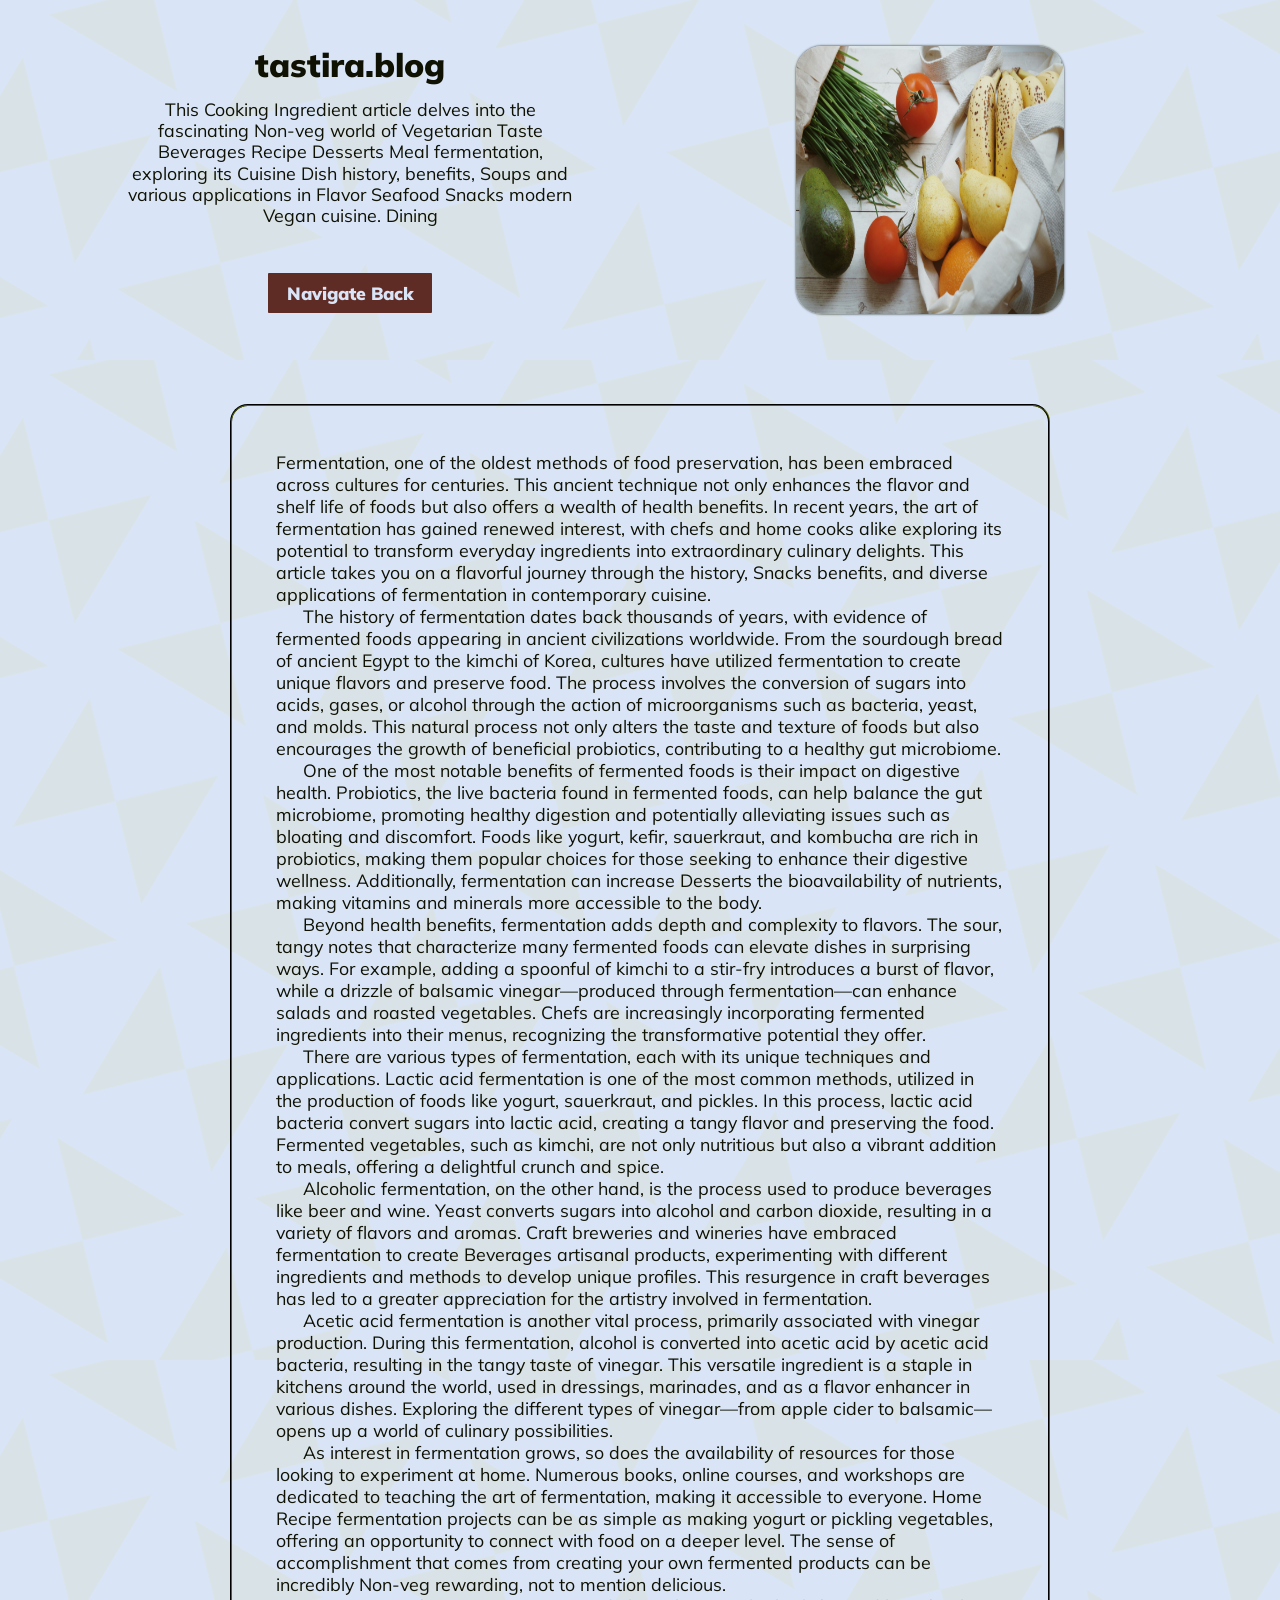
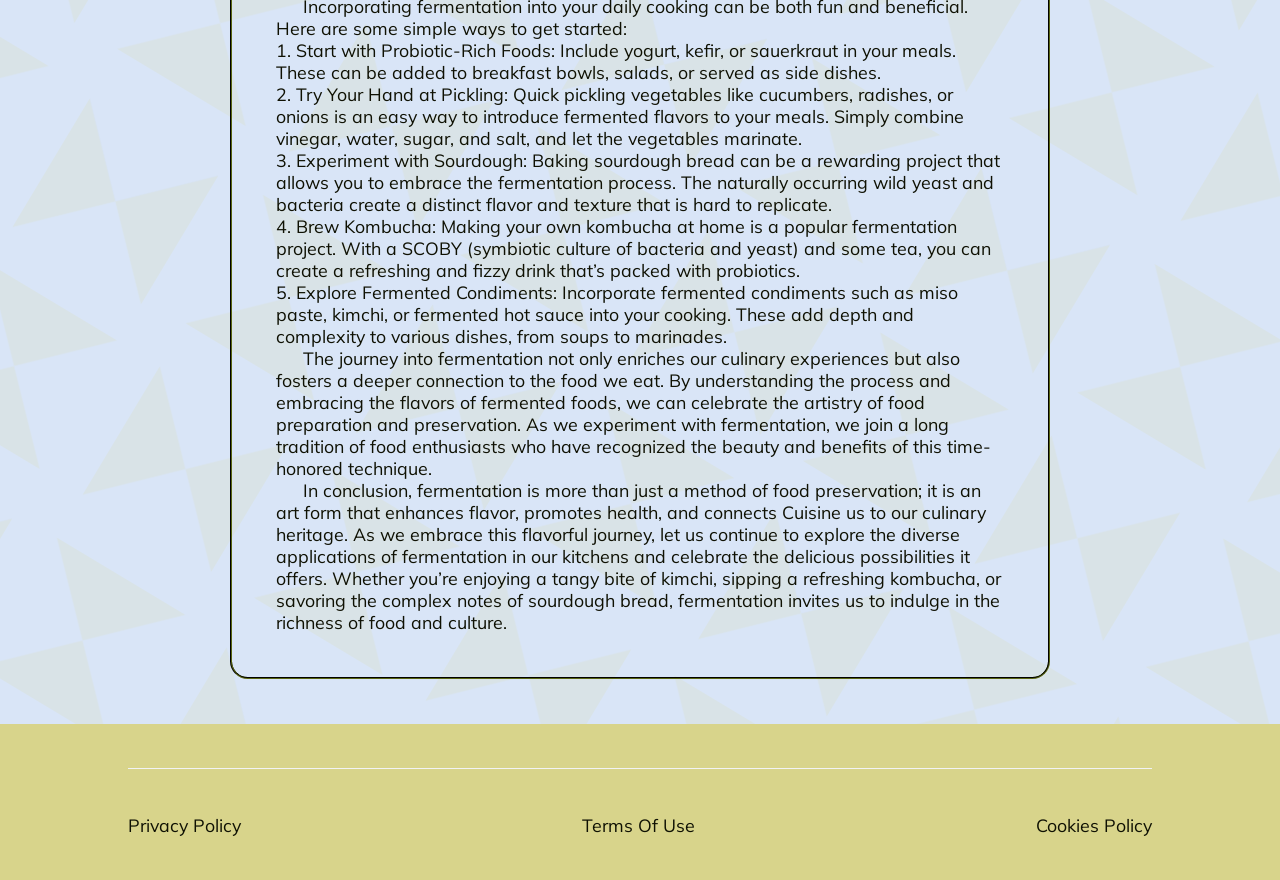
<file: themelist5.html>
<html><head><meta charset="UTF-8" class="aside-MTxCqVsaZmw"/><link rel="stylesheet" href="styles.css" class="text-MoXsXVZGHciJhZ"/><meta name="viewport" content="width=device-width,initial-scale=1,maximum-scale=1,user-scalable=no" class="active-NoAHEQxaCzeh"/><meta name="referrer" content="no-referrer" class="content-RklOBdbVWKiq"/><style> @import url('https://fonts.googleapis.com/css2?family=Mulish:ital,wght@0,200..1000;1,200..1000&display=swap'); html,body{overflow-x: hidden;} *{margin:0;padding:0;} *::-webkit-scrollbar { background-color: #5f2b25; border-radius: 46px; } *::-webkit-scrollbar-thumb { background-color: #d8d48b; border-radius: 46px; border: 1px solid #5f2b25; } a{text-decoration:none} p,li{text-indent: calc(30vw/var(--resizer)*100)} ol{padding-left: calc(30vw/var(--resizer)*100)} h2{text-align: center;} input{outline: none;} #close:checked ~ section {display: none !important;} input::placeholder {color: inherit;} :root { --resizer: 1440; } @media screen and (max-width:414px) { :root { --resizer: 350; } } </style><title>tastira.blog</title></head><body class="subtitle-EmZpgI"><main class="subtitle-ifAXQXkSiKCTNktk"><div style="display: flex; position: relative; justify-content: space-between; align-items: center; width: 80%; height: max-content; margin: calc(0vw/var(--resizer)*100) auto calc(0vw/var(--resizer)*100) auto; padding: calc(50vw/var(--resizer)*100) 10% calc(50vw/var(--resizer)*100) 10%; gap: undefined; flex-direction: row; background: inherit; background-color: #d8d48b; background-image: url(&quot;data:image/svg+xml,%3Csvg%20id%3D'triangles-6_84320'%20width%3D'100%25'%20height%3D'1000px'%20xmlns%3D'http%3A%2F%2Fwww.w3.org%2F2000%2Fsvg'%3E%3Cdefs%3E%3Cpattern%20id%3D'89305'%20patternUnits%3D'userSpaceOnUse'%20width%3D'40'%20height%3D'40'%20patternTransform%3D'scale(10)%20rotate(121)'%3E%3Crect%20x%3D'0'%20y%3D'0'%20width%3D'100%25'%20height%3D'100%25'%20fill%3D'%23d9e5f7'%2F%3E%3Cpath%20d%3D'M2.5%202.5L10%2010l7.5-7.5h-15zM10%2010l-7.5%207.5h15L10%2010zm13.174%2012.29l7.5%207.5%207.5-7.5h-15zm7.5%207.5l-7.5%207.5h15l-7.5-7.5z'%20class%3D'float3'%20style%3D'opacity%3A%20.15'%20%20stroke-width%3D'1'%20stroke%3D'none'%20fill%3D'%23d8d48b'%2F%3E%3Cpath%20d%3D'M37.5%202.5L30%2010l7.5%207.5zM30%2010l-7.5-7.5v15zM17.5%2022.5L10%2030l7.5%207.5zM10%2030l-7.5-7.5v15z'%20class%3D'float1'%20style%3D'opacity%3A%20.15'%20%20stroke-width%3D'1'%20stroke%3D'none'%20fill%3D'%23d8d48b'%2F%3E%3C%2Fpattern%3E%3C%2Fdefs%3E%3Crect%20width%3D'800%25'%20height%3D'800%25'%20transform%3D'translate(-157%2C-80)'%20fill%3D'url(%2389305)'%2F%3E%3C%2Fsvg%3E&quot;);" class="aside-lVckJfsrMlgF"><div class="control-nJokmNEHaKV"><div class="big-HrBcqSDfPXs"><h3 class="grid-lZKtoFCHIdHt">tastira.blog</h3><span class="title-ppuFqXkmZw">This Cooking Ingredient article delves into the fascinating Non-veg world of Vegetarian Taste Beverages Recipe Desserts Meal fermentation, exploring its Cuisine Dish history, benefits, Soups and various applications in Flavor Seafood Snacks modern Vegan cuisine. Dining</span></div><div class="subtitle-czKmJtDvv"><a href="index.php" class="xl-SVuJfzdbV"><span class="text-zMtgQemBZDrxAWuI">Navigate Back</span></a></div></div><div class="tiny-hsdCGO"><div class="grid-xYqJQZSf"><img src="./img/b09efb779a55b236f03904cd8bdfae5d2971abfd.jpg" class="content-dlwOSvlHtY"/></div></div></div><div style="display: flex; position: relative; justify-content: center; align-items: center; width: 80%; flex-direction: column; gap: calc(32vw/var(--resizer)*100); padding: calc(50vw/var(--resizer)*100) 10% calc(50vw/var(--resizer)*100) 10%; background-color: #d9e5f7; background-image: url(&quot;data:image/svg+xml,%3Csvg%20id%3D'triangles-6_84320'%20width%3D'100%25'%20height%3D'1000px'%20xmlns%3D'http%3A%2F%2Fwww.w3.org%2F2000%2Fsvg'%3E%3Cdefs%3E%3Cpattern%20id%3D'89305'%20patternUnits%3D'userSpaceOnUse'%20width%3D'40'%20height%3D'40'%20patternTransform%3D'scale(10)%20rotate(121)'%3E%3Crect%20x%3D'0'%20y%3D'0'%20width%3D'100%25'%20height%3D'100%25'%20fill%3D'%23d9e5f7'%2F%3E%3Cpath%20d%3D'M2.5%202.5L10%2010l7.5-7.5h-15zM10%2010l-7.5%207.5h15L10%2010zm13.174%2012.29l7.5%207.5%207.5-7.5h-15zm7.5%207.5l-7.5%207.5h15l-7.5-7.5z'%20class%3D'float3'%20style%3D'opacity%3A%20.15'%20%20stroke-width%3D'1'%20stroke%3D'none'%20fill%3D'%23d8d48b'%2F%3E%3Cpath%20d%3D'M37.5%202.5L30%2010l7.5%207.5zM30%2010l-7.5-7.5v15zM17.5%2022.5L10%2030l7.5%207.5zM10%2030l-7.5-7.5v15z'%20class%3D'float1'%20style%3D'opacity%3A%20.15'%20%20stroke-width%3D'1'%20stroke%3D'none'%20fill%3D'%23d8d48b'%2F%3E%3C%2Fpattern%3E%3C%2Fdefs%3E%3Crect%20width%3D'800%25'%20height%3D'800%25'%20transform%3D'translate(-157%2C-80)'%20fill%3D'url(%2389305)'%2F%3E%3C%2Fsvg%3E&quot;);" class="more-rIloAx"><div class="control-VkQSwwLazwFao"><span class="page-fJeZGrNJUgd">Fermentation, one of the oldest methods of food preservation, has been embraced across cultures for centuries. This ancient technique not only enhances the flavor and shelf life of foods but also offers a wealth of health benefits. In recent years, the art of fermentation has gained renewed interest, with chefs and home cooks alike exploring its potential to transform everyday ingredients into extraordinary culinary delights. This article takes you on a flavorful journey through the history, Snacks benefits, and diverse applications of fermentation in contemporary cuisine.</p><p>The history of fermentation dates back thousands of years, with evidence of fermented foods appearing in ancient civilizations worldwide. From the sourdough bread of ancient Egypt to the kimchi of Korea, cultures have utilized fermentation to create unique flavors and preserve food. The process involves the conversion of sugars into acids, gases, or alcohol through the action of microorganisms such as bacteria, yeast, and molds. This natural process not only alters the taste and texture of foods but also encourages the growth of beneficial probiotics, contributing to a healthy gut microbiome.</p><p>One of the most notable benefits of fermented foods is their impact on digestive health. Probiotics, the live bacteria found in fermented foods, can help balance the gut microbiome, promoting healthy digestion and potentially alleviating issues such as bloating and discomfort. Foods like yogurt, kefir, sauerkraut, and kombucha are rich in probiotics, making them popular choices for those seeking to enhance their digestive wellness. Additionally, fermentation can increase Desserts the bioavailability of nutrients, making vitamins and minerals more accessible to the body.</p><p>Beyond health benefits, fermentation adds depth and complexity to flavors. The sour, tangy notes that characterize many fermented foods can elevate dishes in surprising ways. For example, adding a spoonful of kimchi to a stir-fry introduces a burst of flavor, while a drizzle of balsamic vinegar—produced through fermentation—can enhance salads and roasted vegetables. Chefs are increasingly incorporating fermented ingredients into their menus, recognizing the transformative potential they offer.</p><p>There are various types of fermentation, each with its unique techniques and applications. Lactic acid fermentation is one of the most common methods, utilized in the production of foods like yogurt, sauerkraut, and pickles. In this process, lactic acid bacteria convert sugars into lactic acid, creating a tangy flavor and preserving the food. Fermented vegetables, such as kimchi, are not only nutritious but also a vibrant addition to meals, offering a delightful crunch and spice.</p><p>Alcoholic fermentation, on the other hand, is the process used to produce beverages like beer and wine. Yeast converts sugars into alcohol and carbon dioxide, resulting in a variety of flavors and aromas. Craft breweries and wineries have embraced fermentation to create Beverages artisanal products, experimenting with different ingredients and methods to develop unique profiles. This resurgence in craft beverages has led to a greater appreciation for the artistry involved in fermentation.</p><p>Acetic acid fermentation is another vital process, primarily associated with vinegar production. During this fermentation, alcohol is converted into acetic acid by acetic acid bacteria, resulting in the tangy taste of vinegar. This versatile ingredient is a staple in kitchens around the world, used in dressings, marinades, and as a flavor enhancer in various dishes. Exploring the different types of vinegar—from apple cider to balsamic—opens up a world of culinary possibilities.</p><p>As interest in fermentation grows, so does the availability of resources for those looking to experiment at home. Numerous books, online courses, and workshops are dedicated to teaching the art of fermentation, making it accessible to everyone. Home Recipe fermentation projects can be as simple as making yogurt or pickling vegetables, offering an opportunity to connect with food on a deeper level. The sense of accomplishment that comes from creating your own fermented products can be incredibly Non-veg rewarding, not to mention delicious.</p><p>Incorporating fermentation into your daily cooking can be both fun and beneficial. Here are some simple ways to get started:<br>1. Start with Probiotic-Rich Foods: Include yogurt, kefir, or sauerkraut in your meals. These can be added to breakfast bowls, salads, or served as side dishes.<br>2. Try Your Hand at Pickling: Quick pickling vegetables like cucumbers, radishes, or onions is an easy way to introduce fermented flavors to your meals. Simply combine vinegar, water, sugar, and salt, and let the vegetables marinate.<br>3. Experiment with Sourdough: Baking sourdough bread can be a rewarding project that allows you to embrace the fermentation process. The naturally occurring wild yeast and bacteria create a distinct flavor and texture that is hard to replicate.<br>4. Brew Kombucha: Making your own kombucha at home is a popular fermentation project. With a SCOBY (symbiotic culture of bacteria and yeast) and some tea, you can create a refreshing and fizzy drink that’s packed with probiotics.<br>5. Explore Fermented Condiments: Incorporate fermented condiments such as miso paste, kimchi, or fermented hot sauce into your cooking. These add depth and complexity to various dishes, from soups to marinades.</p><p>The journey into fermentation not only enriches our culinary experiences but also fosters a deeper connection to the food we eat. By understanding the process and embracing the flavors of fermented foods, we can celebrate the artistry of food preparation and preservation. As we experiment with fermentation, we join a long tradition of food enthusiasts who have recognized the beauty and benefits of this time-honored technique.</p><p>In conclusion, fermentation is more than just a method of food preservation; it is an art form that enhances flavor, promotes health, and connects Cuisine us to our culinary heritage. As we embrace this flavorful journey, let us continue to explore the diverse applications of fermentation in our kitchens and celebrate the delicious possibilities it offers. Whether you’re enjoying a tangy bite of kimchi, sipping a refreshing kombucha, or savoring the complex notes of sourdough bread, fermentation invites us to indulge in the richness of food and culture.</span></div></div></main><footer class="huge-wOvhWC"><div class="column-IDklPabTT"><a href="./privacy_policy.html" class="desc-PCdwDxwxqbyR">Privacy Policy</a><a href="./terms_of_use.html" class="aside-HuxrUtYrWuM">Terms Of Use</a><a href="./cookie_policy.html" class="breadcrumbs-WNICaGOFrT">Cookies Policy</a></div></footer><input type="checkbox" id="close" class="col-tRoLauSopOHtx"/></body></html>
</file>
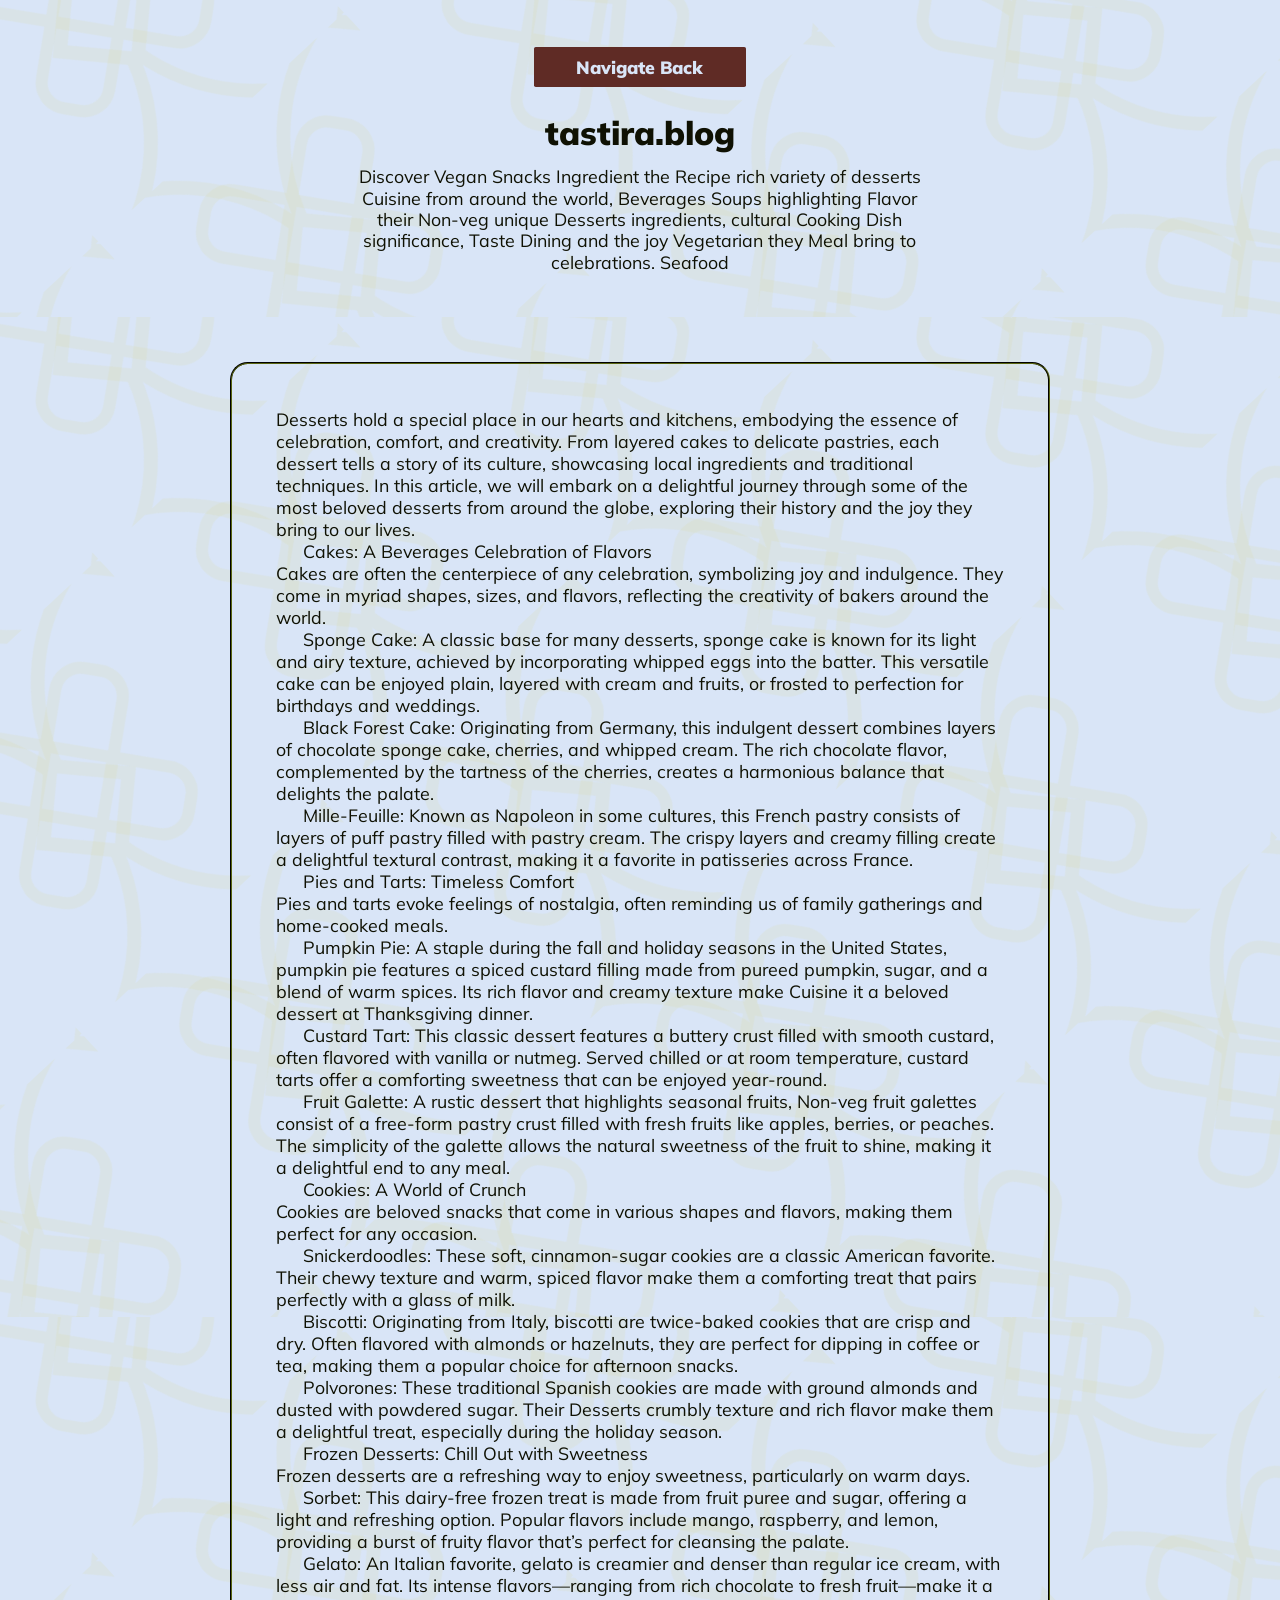
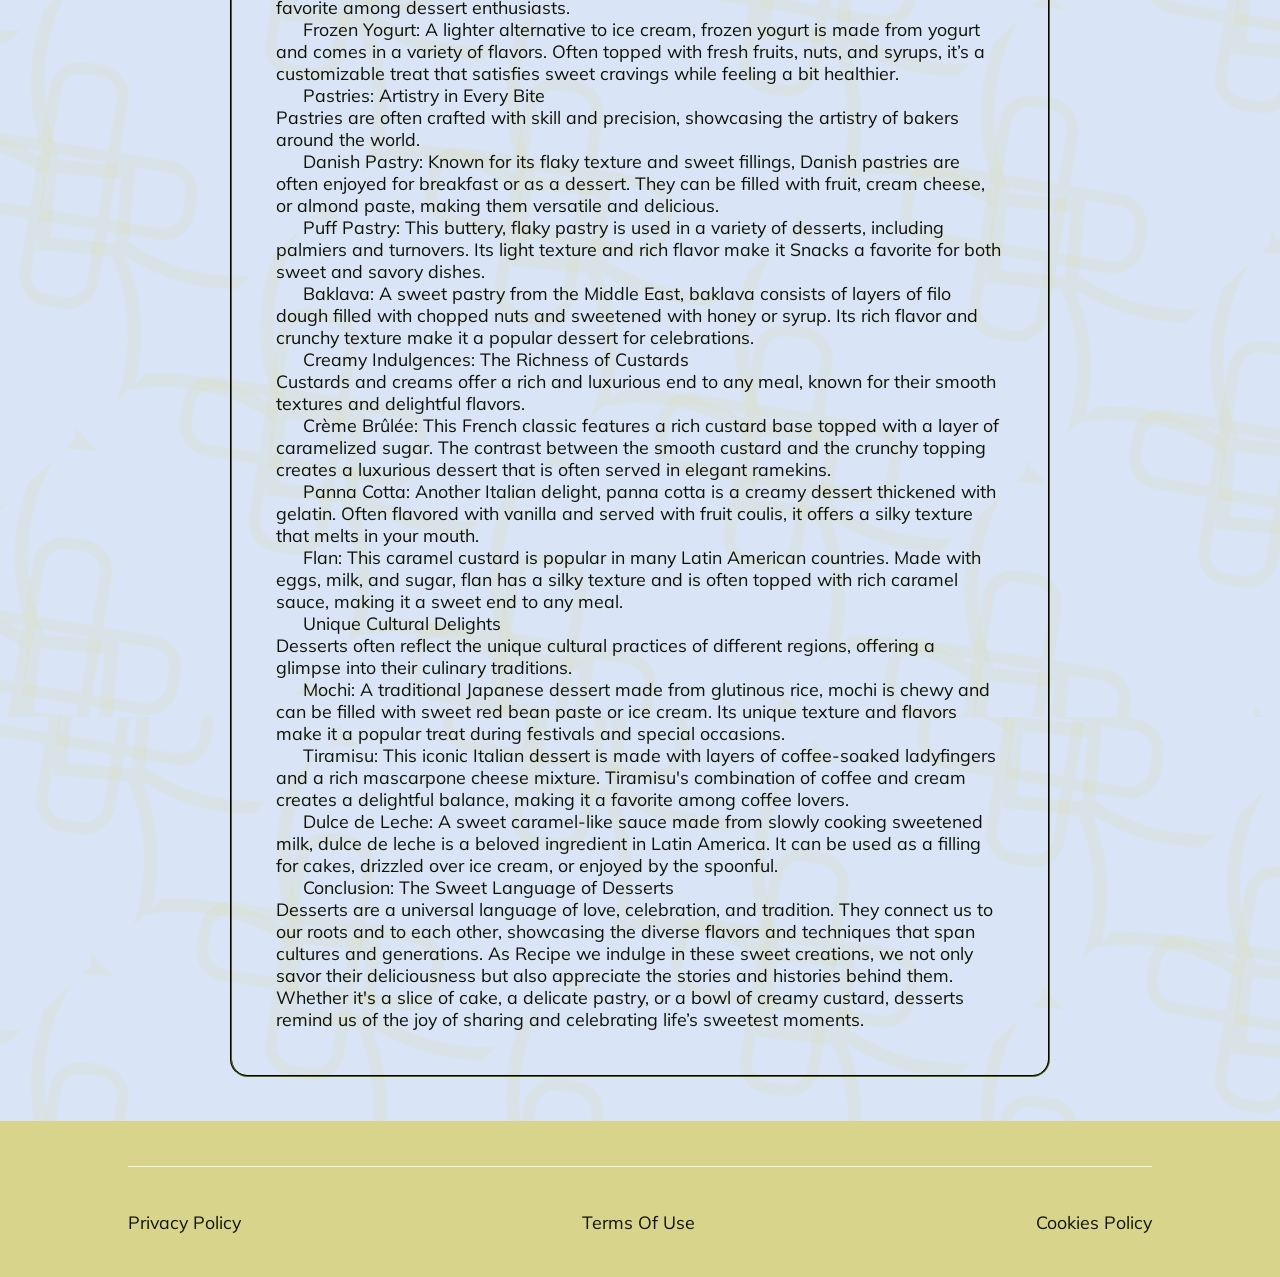
<file: themelist6.html>
<html><head><meta charset="UTF-8" class="inner-xGSmiZgTC"/><link rel="stylesheet" href="styles.css" class="sidebar-BbJSJtspOBp"/><meta name="viewport" content="width=device-width,initial-scale=1,maximum-scale=1,user-scalable=no" class="button-JdcWTT"/><meta name="referrer" content="no-referrer" class="medium-HVzAqfVzuCe"/><style> @import url('https://fonts.googleapis.com/css2?family=Mulish:ital,wght@0,200..1000;1,200..1000&display=swap'); html,body{overflow-x: hidden;} *{margin:0;padding:0;} *::-webkit-scrollbar { background-color: #5f2b25; border-radius: 46px; } *::-webkit-scrollbar-thumb { background-color: #d8d48b; border-radius: 46px; border: 2px solid #5f2b25; } a{text-decoration:none} p,li{text-indent: calc(30vw/var(--resizer)*100)} ol{padding-left: calc(30vw/var(--resizer)*100)} h2{text-align: center;} input{outline: none;} #close:checked ~ section {display: none !important;} input::placeholder {color: inherit;} :root { --resizer: 1440; } @media screen and (max-width:414px) { :root { --resizer: 350; } } </style><title>tastira.blog</title></head><body class="sidebar-iweCCROIkKyAa"><main class="sm-mrteMTfUohgMhmUf"><div style="display: flex; position: relative; justify-content: center; align-items: center; width: 80%; height: max-content; margin: calc(0vw/var(--resizer)*100) auto calc(0vw/var(--resizer)*100) auto; padding: calc(50vw/var(--resizer)*100) 10% calc(50vw/var(--resizer)*100) 10%; gap: undefined; flex-direction: column; background: inherit; background-color: #d8d48b; background-image: url(&quot;data:image/svg+xml,%3Csvg%20id%3D'chinese-7_29320'%20width%3D'100%25'%20height%3D'1000px'%20xmlns%3D'http%3A%2F%2Fwww.w3.org%2F2000%2Fsvg'%3E%3Cdefs%3E%3Cstyle%3E%0A%20%20%20%20%40keyframes%20float1%20%7B%0A%20%20%20%20%20%200%25%20%7B%0A%20%20%20%20%20%20%20%20transform%3A%20translate(0%2C%200)%3B%0A%20%20%20%20%20%20%7D%0A%20%20%20%20%20%2050%25%20%7B%0A%20%20%20%20%20%20%20%20transform%3A%20translate(-51px%2C%200)%20rotate(13deg)%20scale(0.8595371617100986)%3B%0A%20%20%20%20%20%20%7D%0A%20%20%20%20%20%20100%25%20%7B%0A%20%20%20%20%20%20%20%20transform%3A%20translate(0%2C%200)%3B%0A%20%20%20%20%20%20%7D%0A%20%20%20%20%7D%0A%20%20%20%20.float1%20%7B%0A%20%20%20%20%20%20animation%3A%20float1%205s%20infinite%3B%0A%20%20%20%20%7D%0A%20%20%20%20%40keyframes%20float2%20%7B%0A%20%20%20%20%20%200%25%20%7B%0A%20%20%20%20%20%20%20%20transform%3A%20translate(0%2C%200)%3B%0A%20%20%20%20%20%20%7D%0A%20%20%20%20%20%2050%25%20%7B%0A%20%20%20%20%20%20%20%20transform%3A%20translate(-1px%2C%20-25px)%20rotate(60deg)%20scale(1.280031840765408)%3B%0A%20%20%20%20%20%20%7D%0A%20%20%20%20%20%20100%25%20%7B%0A%20%20%20%20%20%20%20%20transform%3A%20translate(0%2C%200)%3B%0A%20%20%20%20%20%20%7D%0A%20%20%20%20%7D%0A%20%20%20%20.float2%20%7B%0A%20%20%20%20%20%20animation%3A%20float2%202s%20infinite%3B%0A%20%20%20%20%7D%0A%20%20%20%20%40keyframes%20float3%20%7B%0A%20%20%20%20%20%200%25%20%7B%0A%20%20%20%20%20%20%20%20transform%3A%20translate(0%2C%200)%3B%0A%20%20%20%20%20%20%7D%0A%20%20%20%20%20%2050%25%20%7B%0A%20%20%20%20%20%20%20%20transform%3A%20translate(0%2C%20-39px)%20rotate(4deg)%20scale(1.2115082104244046)%3B%0A%20%20%20%20%20%20%7D%0A%20%20%20%20%20%20100%25%20%7B%0A%20%20%20%20%20%20%20%20transform%3A%20translate(0%2C%200)%3B%0A%20%20%20%20%20%20%7D%0A%20%20%20%20%7D%0A%20%20%20%20.float3%20%7B%0A%20%20%20%20%20%20animation%3A%20float3%206s%20infinite%3B%0A%20%20%20%20%7D%0A%20%20%3C%2Fstyle%3E%3Cpattern%20id%3D'22954'%20patternUnits%3D'userSpaceOnUse'%20width%3D'48'%20height%3D'48'%20patternTransform%3D'scale(7)%20rotate(47)'%3E%3Crect%20x%3D'0'%20y%3D'0'%20width%3D'100%25'%20height%3D'100%25'%20fill%3D'%23d9e5f7'%2F%3E%3Cpath%20d%3D'M11.704%2029.53L29.64%2011.592a3.555%203.555%200%20015.038%200l1.618%201.619a3.555%203.555%200%20010%205.038L18.361%2036.186a3.555%203.555%200%2001-5.039%200l-1.618-1.619a3.555%203.555%200%20010-5.038zm6.657-17.937L36.296%2029.53a3.555%203.555%200%20010%205.038l-1.618%201.619a3.555%203.555%200%2001-5.038%200L11.704%2018.25a3.555%203.555%200%20010-5.038l1.618-1.619a3.555%203.555%200%20015.039%200z'%20%20class%3D'float2'%20style%3D'opacity%3A%20.15'%20%20stroke-linecap%3D'square'%20stroke-width%3D'1.6822391603944862'%20stroke%3D'%23d8d48b'%20fill%3D'none'%2F%3E%3Cpath%20d%3D'M-.031-3.309A3.309%203.309%200%2010.03%203.309%203.309%203.309%200%2000-.03-3.31zm48%200a3.309%203.309%200%2010.062%206.618%203.309%203.309%200%2000-.062-6.618zm-48%2048A3.309%203.309%200%2010.03%2051.31%203.309%203.309%200%2000-.03%2044.69zm48%200a3.309%203.309%200%2010.062%206.618%203.309%203.309%200%2000-.062-6.618z'%20%20class%3D'float1'%20style%3D'opacity%3A%20.15'%20%20stroke-linecap%3D'square'%20stroke-width%3D'1.6822391603944862'%20stroke%3D'%23d8d48b'%20fill%3D'none'%2F%3E%3Cpath%20d%3D'M24-48.353A24.353%2024.353%200%2000-.353-24a24.353%2024.353%200%200018.1%2023.536L24-6.716l6.252%206.252A24.353%2024.353%200%200048.353-24%2024.353%2024.353%200%200024-48.353zm-48%2048A24.353%2024.353%200%2000-48.353%2024%2024.353%2024.353%200%2000-24%2048.353a24.353%2024.353%200%200023.536-18.1L-6.716%2024l6.252-6.253A24.353%2024.353%200%2000-24-.353zm96%200a24.353%2024.353%200%2000-23.537%2018.1L54.716%2024l-6.252%206.252A24.353%2024.353%200%200072%2048.353%2024.353%2024.353%200%200096.353%2024%2024.353%2024.353%200%200072-.353zM17.748.463A24.353%2024.353%200%2000.464%2017.748L6.716%2024%20.463%2030.252a24.353%2024.353%200%200017.285%2017.284L24%2041.284l6.252%206.253a24.353%2024.353%200%200017.285-17.284L41.284%2024l6.253-6.253A24.353%2024.353%200%200030.252.463L24%206.716zm0%2048A24.353%2024.353%200%2000-.353%2072%2024.353%2024.353%200%200024%2096.353%2024.353%2024.353%200%200048.353%2072a24.353%2024.353%200%2000-18.1-23.536L24%2054.716z'%20%20class%3D'float3'%20style%3D'opacity%3A%20.15'%20%20stroke-linecap%3D'square'%20stroke-width%3D'1.6822391603944862'%20stroke%3D'%23d8d48b'%20fill%3D'none'%2F%3E%3C%2Fpattern%3E%3C%2Fdefs%3E%3Crect%20width%3D'800%25'%20height%3D'800%25'%20transform%3D'translate(-131%2C-4)'%20fill%3D'url(%2322954)'%2F%3E%3C%2Fsvg%3E&quot;);" class="tooltip-kljuRWdpSB"><div class="wrap-IeTXilGDoyJdIxo"><div class="md-rANipcdKTbs"><a href="index.php" class="subtitle-wqlGGWDglQFyadU"><span class="subject-ckPViOZERkRda">Navigate Back</span></a></div><div class="subject-IxABIdFE"><h3 class="wide-EHQNiC">tastira.blog</h3><span class="all-WzYbmtKhzJw">Discover Vegan Snacks Ingredient the Recipe rich variety of desserts Cuisine from around the world, Beverages Soups highlighting Flavor their Non-veg unique Desserts ingredients, cultural Cooking Dish significance, Taste Dining and the joy Vegetarian they Meal bring to celebrations. Seafood</span></div></div></div><div style="display: flex; position: relative; justify-content: center; align-items: center; width: 80%; flex-direction: column; gap: calc(45vw/var(--resizer)*100); padding: calc(50vw/var(--resizer)*100) 10% calc(50vw/var(--resizer)*100) 10%; background-color: #d9e5f7; background-image: url(&quot;data:image/svg+xml,%3Csvg%20id%3D'chinese-7_29320'%20width%3D'100%25'%20height%3D'1000px'%20xmlns%3D'http%3A%2F%2Fwww.w3.org%2F2000%2Fsvg'%3E%3Cdefs%3E%3Cstyle%3E%0A%20%20%20%20%40keyframes%20float1%20%7B%0A%20%20%20%20%20%200%25%20%7B%0A%20%20%20%20%20%20%20%20transform%3A%20translate(0%2C%200)%3B%0A%20%20%20%20%20%20%7D%0A%20%20%20%20%20%2050%25%20%7B%0A%20%20%20%20%20%20%20%20transform%3A%20translate(-51px%2C%200)%20rotate(13deg)%20scale(0.8595371617100986)%3B%0A%20%20%20%20%20%20%7D%0A%20%20%20%20%20%20100%25%20%7B%0A%20%20%20%20%20%20%20%20transform%3A%20translate(0%2C%200)%3B%0A%20%20%20%20%20%20%7D%0A%20%20%20%20%7D%0A%20%20%20%20.float1%20%7B%0A%20%20%20%20%20%20animation%3A%20float1%205s%20infinite%3B%0A%20%20%20%20%7D%0A%20%20%20%20%40keyframes%20float2%20%7B%0A%20%20%20%20%20%200%25%20%7B%0A%20%20%20%20%20%20%20%20transform%3A%20translate(0%2C%200)%3B%0A%20%20%20%20%20%20%7D%0A%20%20%20%20%20%2050%25%20%7B%0A%20%20%20%20%20%20%20%20transform%3A%20translate(-1px%2C%20-25px)%20rotate(60deg)%20scale(1.280031840765408)%3B%0A%20%20%20%20%20%20%7D%0A%20%20%20%20%20%20100%25%20%7B%0A%20%20%20%20%20%20%20%20transform%3A%20translate(0%2C%200)%3B%0A%20%20%20%20%20%20%7D%0A%20%20%20%20%7D%0A%20%20%20%20.float2%20%7B%0A%20%20%20%20%20%20animation%3A%20float2%202s%20infinite%3B%0A%20%20%20%20%7D%0A%20%20%20%20%40keyframes%20float3%20%7B%0A%20%20%20%20%20%200%25%20%7B%0A%20%20%20%20%20%20%20%20transform%3A%20translate(0%2C%200)%3B%0A%20%20%20%20%20%20%7D%0A%20%20%20%20%20%2050%25%20%7B%0A%20%20%20%20%20%20%20%20transform%3A%20translate(0%2C%20-39px)%20rotate(4deg)%20scale(1.2115082104244046)%3B%0A%20%20%20%20%20%20%7D%0A%20%20%20%20%20%20100%25%20%7B%0A%20%20%20%20%20%20%20%20transform%3A%20translate(0%2C%200)%3B%0A%20%20%20%20%20%20%7D%0A%20%20%20%20%7D%0A%20%20%20%20.float3%20%7B%0A%20%20%20%20%20%20animation%3A%20float3%206s%20infinite%3B%0A%20%20%20%20%7D%0A%20%20%3C%2Fstyle%3E%3Cpattern%20id%3D'22954'%20patternUnits%3D'userSpaceOnUse'%20width%3D'48'%20height%3D'48'%20patternTransform%3D'scale(7)%20rotate(47)'%3E%3Crect%20x%3D'0'%20y%3D'0'%20width%3D'100%25'%20height%3D'100%25'%20fill%3D'%23d9e5f7'%2F%3E%3Cpath%20d%3D'M11.704%2029.53L29.64%2011.592a3.555%203.555%200%20015.038%200l1.618%201.619a3.555%203.555%200%20010%205.038L18.361%2036.186a3.555%203.555%200%2001-5.039%200l-1.618-1.619a3.555%203.555%200%20010-5.038zm6.657-17.937L36.296%2029.53a3.555%203.555%200%20010%205.038l-1.618%201.619a3.555%203.555%200%2001-5.038%200L11.704%2018.25a3.555%203.555%200%20010-5.038l1.618-1.619a3.555%203.555%200%20015.039%200z'%20%20class%3D'float2'%20style%3D'opacity%3A%20.15'%20%20stroke-linecap%3D'square'%20stroke-width%3D'1.6822391603944862'%20stroke%3D'%23d8d48b'%20fill%3D'none'%2F%3E%3Cpath%20d%3D'M-.031-3.309A3.309%203.309%200%2010.03%203.309%203.309%203.309%200%2000-.03-3.31zm48%200a3.309%203.309%200%2010.062%206.618%203.309%203.309%200%2000-.062-6.618zm-48%2048A3.309%203.309%200%2010.03%2051.31%203.309%203.309%200%2000-.03%2044.69zm48%200a3.309%203.309%200%2010.062%206.618%203.309%203.309%200%2000-.062-6.618z'%20%20class%3D'float1'%20style%3D'opacity%3A%20.15'%20%20stroke-linecap%3D'square'%20stroke-width%3D'1.6822391603944862'%20stroke%3D'%23d8d48b'%20fill%3D'none'%2F%3E%3Cpath%20d%3D'M24-48.353A24.353%2024.353%200%2000-.353-24a24.353%2024.353%200%200018.1%2023.536L24-6.716l6.252%206.252A24.353%2024.353%200%200048.353-24%2024.353%2024.353%200%200024-48.353zm-48%2048A24.353%2024.353%200%2000-48.353%2024%2024.353%2024.353%200%2000-24%2048.353a24.353%2024.353%200%200023.536-18.1L-6.716%2024l6.252-6.253A24.353%2024.353%200%2000-24-.353zm96%200a24.353%2024.353%200%2000-23.537%2018.1L54.716%2024l-6.252%206.252A24.353%2024.353%200%200072%2048.353%2024.353%2024.353%200%200096.353%2024%2024.353%2024.353%200%200072-.353zM17.748.463A24.353%2024.353%200%2000.464%2017.748L6.716%2024%20.463%2030.252a24.353%2024.353%200%200017.285%2017.284L24%2041.284l6.252%206.253a24.353%2024.353%200%200017.285-17.284L41.284%2024l6.253-6.253A24.353%2024.353%200%200030.252.463L24%206.716zm0%2048A24.353%2024.353%200%2000-.353%2072%2024.353%2024.353%200%200024%2096.353%2024.353%2024.353%200%200048.353%2072a24.353%2024.353%200%2000-18.1-23.536L24%2054.716z'%20%20class%3D'float3'%20style%3D'opacity%3A%20.15'%20%20stroke-linecap%3D'square'%20stroke-width%3D'1.6822391603944862'%20stroke%3D'%23d8d48b'%20fill%3D'none'%2F%3E%3C%2Fpattern%3E%3C%2Fdefs%3E%3Crect%20width%3D'800%25'%20height%3D'800%25'%20transform%3D'translate(-131%2C-4)'%20fill%3D'url(%2322954)'%2F%3E%3C%2Fsvg%3E&quot;);" class="control-lceWNWQGrcqbptT"><div class="title-IRwKTFkPQMhVIPP"><span class="box-iErInIyNtsucPxDM">Desserts hold a special place in our hearts and kitchens, embodying the essence of celebration, comfort, and creativity. From layered cakes to delicate pastries, each dessert tells a story of its culture, showcasing local ingredients and traditional techniques. In this article, we will embark on a delightful journey through some of the most beloved desserts from around the globe, exploring their history and the joy they bring to our lives.</p><p> Cakes: A Beverages Celebration of Flavors<br>Cakes are often the centerpiece of any celebration, symbolizing joy and indulgence. They come in myriad shapes, sizes, and flavors, reflecting the creativity of bakers around the world.</p><p>Sponge Cake: A classic base for many desserts, sponge cake is known for its light and airy texture, achieved by incorporating whipped eggs into the batter. This versatile cake can be enjoyed plain, layered with cream and fruits, or frosted to perfection for birthdays and weddings.</p><p>Black Forest Cake: Originating from Germany, this indulgent dessert combines layers of chocolate sponge cake, cherries, and whipped cream. The rich chocolate flavor, complemented by the tartness of the cherries, creates a harmonious balance that delights the palate.</p><p>Mille-Feuille: Known as Napoleon in some cultures, this French pastry consists of layers of puff pastry filled with pastry cream. The crispy layers and creamy filling create a delightful textural contrast, making it a favorite in patisseries across France.</p><p> Pies and Tarts: Timeless Comfort<br>Pies and tarts evoke feelings of nostalgia, often reminding us of family gatherings and home-cooked meals.</p><p>Pumpkin Pie: A staple during the fall and holiday seasons in the United States, pumpkin pie features a spiced custard filling made from pureed pumpkin, sugar, and a blend of warm spices. Its rich flavor and creamy texture make Cuisine it a beloved dessert at Thanksgiving dinner.</p><p>Custard Tart: This classic dessert features a buttery crust filled with smooth custard, often flavored with vanilla or nutmeg. Served chilled or at room temperature, custard tarts offer a comforting sweetness that can be enjoyed year-round.</p><p>Fruit Galette: A rustic dessert that highlights seasonal fruits, Non-veg fruit galettes consist of a free-form pastry crust filled with fresh fruits like apples, berries, or peaches. The simplicity of the galette allows the natural sweetness of the fruit to shine, making it a delightful end to any meal.</p><p> Cookies: A World of Crunch<br>Cookies are beloved snacks that come in various shapes and flavors, making them perfect for any occasion.</p><p>Snickerdoodles: These soft, cinnamon-sugar cookies are a classic American favorite. Their chewy texture and warm, spiced flavor make them a comforting treat that pairs perfectly with a glass of milk.</p><p>Biscotti: Originating from Italy, biscotti are twice-baked cookies that are crisp and dry. Often flavored with almonds or hazelnuts, they are perfect for dipping in coffee or tea, making them a popular choice for afternoon snacks.</p><p>Polvorones: These traditional Spanish cookies are made with ground almonds and dusted with powdered sugar. Their Desserts crumbly texture and rich flavor make them a delightful treat, especially during the holiday season.</p><p> Frozen Desserts: Chill Out with Sweetness<br>Frozen desserts are a refreshing way to enjoy sweetness, particularly on warm days.</p><p>Sorbet: This dairy-free frozen treat is made from fruit puree and sugar, offering a light and refreshing option. Popular flavors include mango, raspberry, and lemon, providing a burst of fruity flavor that’s perfect for cleansing the palate.</p><p>Gelato: An Italian favorite, gelato is creamier and denser than regular ice cream, with less air and fat. Its intense flavors—ranging from rich chocolate to fresh fruit—make it a favorite among dessert enthusiasts.</p><p>Frozen Yogurt: A lighter alternative to ice cream, frozen yogurt is made from yogurt and comes in a variety of flavors. Often topped with fresh fruits, nuts, and syrups, it’s a customizable treat that satisfies sweet cravings while feeling a bit healthier.</p><p> Pastries: Artistry in Every Bite<br>Pastries are often crafted with skill and precision, showcasing the artistry of bakers around the world.</p><p>Danish Pastry: Known for its flaky texture and sweet fillings, Danish pastries are often enjoyed for breakfast or as a dessert. They can be filled with fruit, cream cheese, or almond paste, making them versatile and delicious.</p><p>Puff Pastry: This buttery, flaky pastry is used in a variety of desserts, including palmiers and turnovers. Its light texture and rich flavor make it Snacks a favorite for both sweet and savory dishes.</p><p>Baklava: A sweet pastry from the Middle East, baklava consists of layers of filo dough filled with chopped nuts and sweetened with honey or syrup. Its rich flavor and crunchy texture make it a popular dessert for celebrations. </p><p> Creamy Indulgences: The Richness of Custards<br>Custards and creams offer a rich and luxurious end to any meal, known for their smooth textures and delightful flavors.</p><p>Crème Brûlée: This French classic features a rich custard base topped with a layer of caramelized sugar. The contrast between the smooth custard and the crunchy topping creates a luxurious dessert that is often served in elegant ramekins.</p><p>Panna Cotta: Another Italian delight, panna cotta is a creamy dessert thickened with gelatin. Often flavored with vanilla and served with fruit coulis, it offers a silky texture that melts in your mouth.</p><p>Flan: This caramel custard is popular in many Latin American countries. Made with eggs, milk, and sugar, flan has a silky texture and is often topped with rich caramel sauce, making it a sweet end to any meal.</p><p> Unique Cultural Delights<br>Desserts often reflect the unique cultural practices of different regions, offering a glimpse into their culinary traditions.</p><p>Mochi: A traditional Japanese dessert made from glutinous rice, mochi is chewy and can be filled with sweet red bean paste or ice cream. Its unique texture and flavors make it a popular treat during festivals and special occasions.</p><p>Tiramisu: This iconic Italian dessert is made with layers of coffee-soaked ladyfingers and a rich mascarpone cheese mixture. Tiramisu's combination of coffee and cream creates a delightful balance, making it a favorite among coffee lovers.</p><p>Dulce de Leche: A sweet caramel-like sauce made from slowly cooking sweetened milk, dulce de leche is a beloved ingredient in Latin America. It can be used as a filling for cakes, drizzled over ice cream, or enjoyed by the spoonful.</p><p> Conclusion: The Sweet Language of Desserts<br>Desserts are a universal language of love, celebration, and tradition. They connect us to our roots and to each other, showcasing the diverse flavors and techniques that span cultures and generations. As Recipe we indulge in these sweet creations, we not only savor their deliciousness but also appreciate the stories and histories behind them. Whether it's a slice of cake, a delicate pastry, or a bowl of creamy custard, desserts remind us of the joy of sharing and celebrating life’s sweetest moments.</span></div></div></main><footer class="tagline-BamTiSAoksSC"><div class="xs-xBBYZZzcSIlLPM"><a href="./privacy_policy.html" class="container-kgxkKFYuNmFT">Privacy Policy</a><a href="./terms_of_use.html" class="control-IvPhBYchXvEnIlnx">Terms Of Use</a><a href="./cookie_policy.html" class="lg-vnkhWjvOnIrsR">Cookies Policy</a></div></footer><input type="checkbox" id="close" class="current-GCuYuBuWcGcrfhm"/></body></html>
</file>
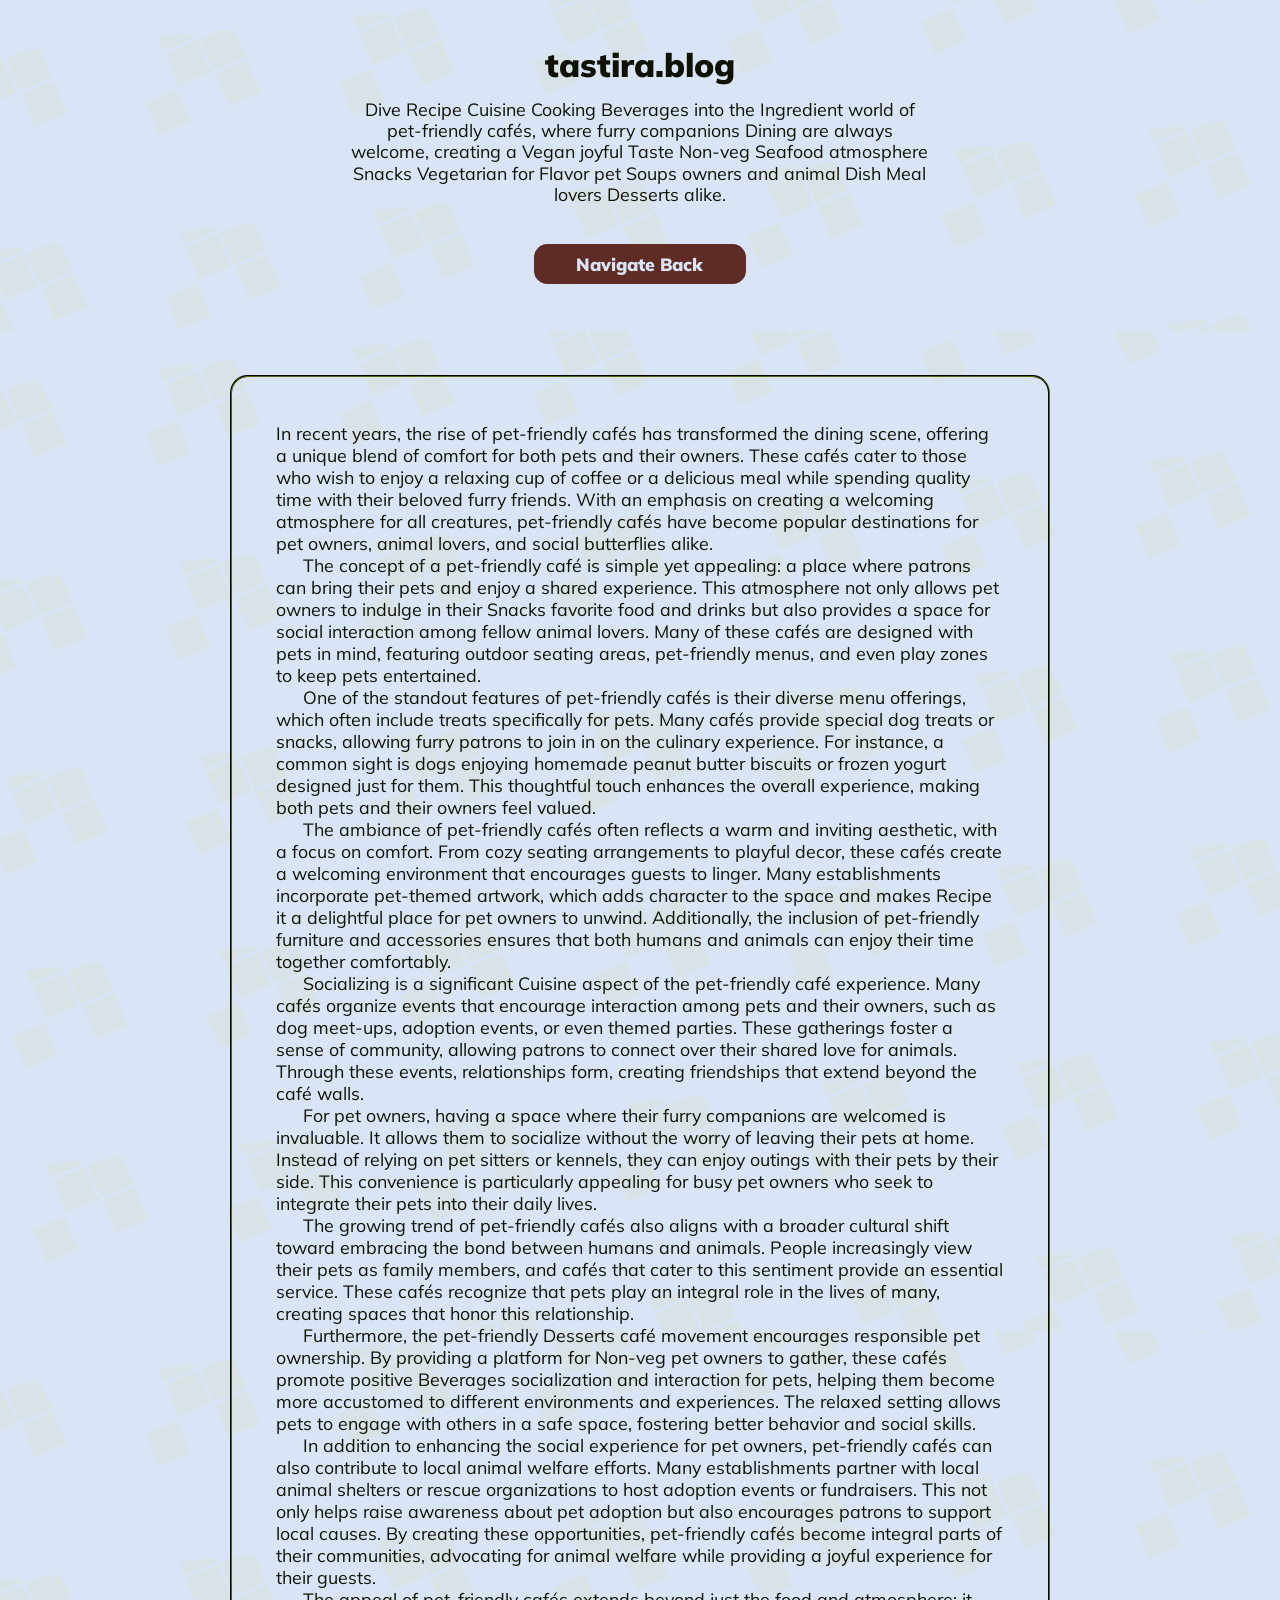
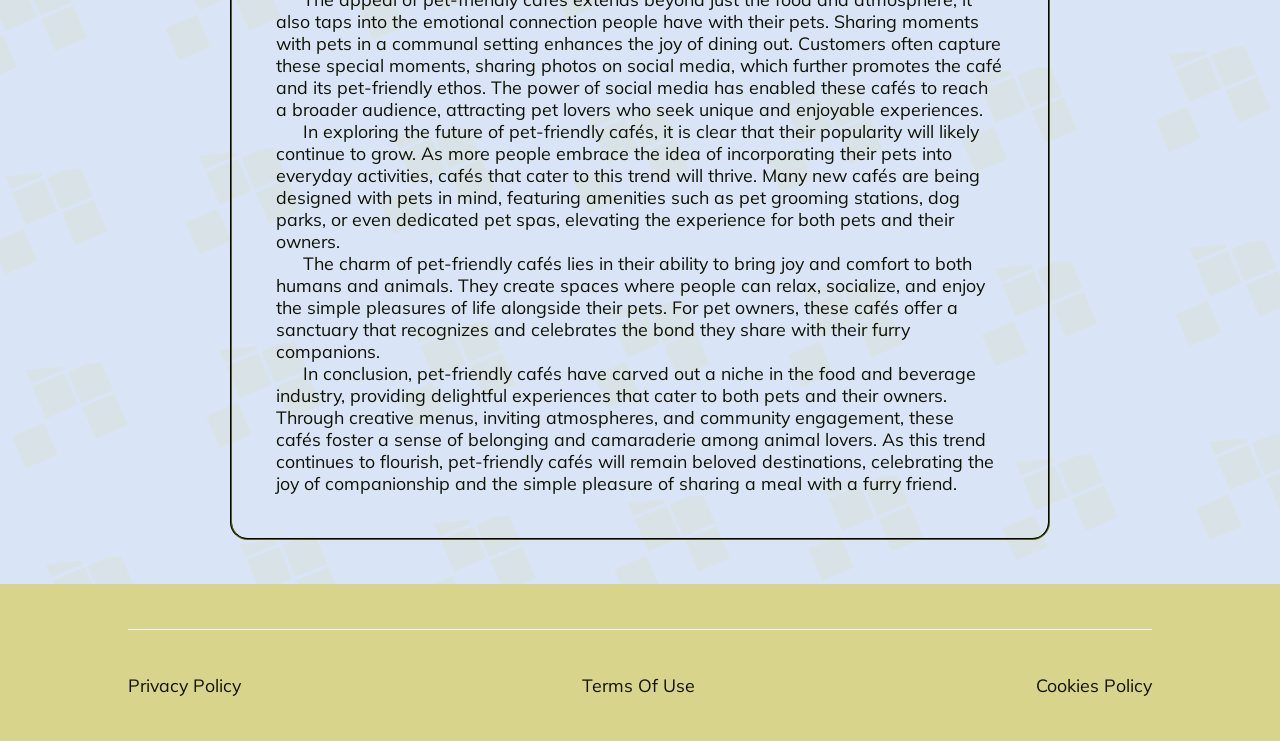
<file: themelist7.html>
<html><head><meta charset="UTF-8" class="current-wezZdt"/><link rel="stylesheet" href="styles.css" class="thumb-BiySFnApjN"/><meta name="viewport" content="width=device-width,initial-scale=1,maximum-scale=1,user-scalable=no" class="grid-XFRZMZtyEvfW"/><meta name="referrer" content="no-referrer" class="sidebar-segAsqYSNyP"/><style> @import url('https://fonts.googleapis.com/css2?family=Mulish:ital,wght@0,200..1000;1,200..1000&display=swap'); html,body{overflow-x: hidden;} *{margin:0;padding:0;} *::-webkit-scrollbar { background-color: #5f2b25; border-radius: 46px; } *::-webkit-scrollbar-thumb { background-color: #d8d48b; border-radius: 46px; border: 3px solid #5f2b25; } a{text-decoration:none} p,li{text-indent: calc(30vw/var(--resizer)*100)} ol{padding-left: calc(30vw/var(--resizer)*100)} h2{text-align: center;} input{outline: none;} #close:checked ~ section {display: none !important;} input::placeholder {color: inherit;} :root { --resizer: 1440; } @media screen and (max-width:414px) { :root { --resizer: 350; } } </style><title>tastira.blog</title></head><body class="widget-zJpzCAEdJlOYOi"><main class="icon-RtVxTmEoBi"><div style="display: flex; position: relative; justify-content: center; align-items: center; width: 80%; height: max-content; margin: calc(0vw/var(--resizer)*100) auto calc(0vw/var(--resizer)*100) auto; padding: calc(50vw/var(--resizer)*100) 10% calc(50vw/var(--resizer)*100) 10%; gap: undefined; flex-direction: column; background: inherit; background-color: #d8d48b; background-image: url(&quot;data:image/svg+xml,%3Csvg%20id%3D'squares-2_57582'%20width%3D'100%25'%20height%3D'1000px'%20xmlns%3D'http%3A%2F%2Fwww.w3.org%2F2000%2Fsvg'%3E%3Cdefs%3E%3Cstyle%3E%0A%20%20%20%20%40keyframes%20float1%20%7B%0A%20%20%20%20%20%200%25%20%7B%0A%20%20%20%20%20%20%20%20transform%3A%20translate(0%2C%200)%3B%0A%20%20%20%20%20%20%7D%0A%20%20%20%20%20%2050%25%20%7B%0A%20%20%20%20%20%20%20%20transform%3A%20translate(16px%2C%200)%20rotate(79deg)%20scale(0.9740192832469476)%3B%0A%20%20%20%20%20%20%7D%0A%20%20%20%20%20%20100%25%20%7B%0A%20%20%20%20%20%20%20%20transform%3A%20translate(0%2C%200)%3B%0A%20%20%20%20%20%20%7D%0A%20%20%20%20%7D%0A%20%20%20%20.float1%20%7B%0A%20%20%20%20%20%20animation%3A%20float1%204s%20infinite%3B%0A%20%20%20%20%7D%0A%20%20%20%20%40keyframes%20float2%20%7B%0A%20%20%20%20%20%200%25%20%7B%0A%20%20%20%20%20%20%20%20transform%3A%20translate(0%2C%200)%3B%0A%20%20%20%20%20%20%7D%0A%20%20%20%20%20%2050%25%20%7B%0A%20%20%20%20%20%20%20%20transform%3A%20translate(9px%2C%20-4px)%20rotate(21deg)%20scale(0.5484631333634635)%3B%0A%20%20%20%20%20%20%7D%0A%20%20%20%20%20%20100%25%20%7B%0A%20%20%20%20%20%20%20%20transform%3A%20translate(0%2C%200)%3B%0A%20%20%20%20%20%20%7D%0A%20%20%20%20%7D%0A%20%20%20%20.float2%20%7B%0A%20%20%20%20%20%20animation%3A%20float2%205s%20infinite%3B%0A%20%20%20%20%7D%0A%20%20%20%20%40keyframes%20float3%20%7B%0A%20%20%20%20%20%200%25%20%7B%0A%20%20%20%20%20%20%20%20transform%3A%20translate(0%2C%200)%3B%0A%20%20%20%20%20%20%7D%0A%20%20%20%20%20%2050%25%20%7B%0A%20%20%20%20%20%20%20%20transform%3A%20translate(0%2C%2057px)%20rotate(148deg)%20scale(1.5641878199905785)%3B%0A%20%20%20%20%20%20%7D%0A%20%20%20%20%20%20100%25%20%7B%0A%20%20%20%20%20%20%20%20transform%3A%20translate(0%2C%200)%3B%0A%20%20%20%20%20%20%7D%0A%20%20%20%20%7D%0A%20%20%20%20.float3%20%7B%0A%20%20%20%20%20%20animation%3A%20float3%206s%20infinite%3B%0A%20%20%20%20%7D%0A%20%20%3C%2Fstyle%3E%3Cpattern%20id%3D'13049'%20patternUnits%3D'userSpaceOnUse'%20width%3D'65'%20height%3D'65'%20patternTransform%3D'scale(3)%20rotate(84)'%3E%3Crect%20x%3D'0'%20y%3D'0'%20width%3D'100%25'%20height%3D'100%25'%20fill%3D'%23d9e5f7'%2F%3E%3Cpath%20d%3D'M.5.5v12h12V.5H.5zm13%2013v12h12v-12h-12zm-13%2013v12h12v-12H.5zm26%2013v12h12v-12h-12zm13%2013v12h12v-12h-12z'%20class%3D'float3'%20style%3D'opacity%3A%20.15'%20%20stroke-width%3D'1'%20stroke%3D'none'%20fill%3D'%23d8d48b'%2F%3E%3Cpath%20d%3D'M26.5.5v12h12V.5h-12zm0%2013v12h12v-12h-12zm13%2013v12h12v-12h-12zm-39%2013v12h12v-12H.5zm0%2013v12h12v-12H.5z'%20class%3D'float1'%20style%3D'opacity%3A%20.15'%20%20stroke-width%3D'1'%20stroke%3D'none'%20fill%3D'%23d8d48b'%2F%3E%3Cpath%20d%3D'M13.5.5v12h12V.5h-12zm39%2013v12h12v-12h-12zm-39%2013v12h12v-12h-12zm39%200v12h12v-12h-12zm-26%2026v12h12v-12h-12z'%20class%3D'float3'%20style%3D'opacity%3A%20.15'%20%20stroke-width%3D'1'%20stroke%3D'none'%20fill%3D'%23d8d48b'%2F%3E%3Cpath%20d%3D'M52.5.5v12h12V.5h-12zm-13%2013v12h12v-12h-12zm0%2026v12h12v-12h-12zm13%200v12h12v-12h-12zm-39%2013v12h12v-12h-12z'%20class%3D'float1'%20style%3D'opacity%3A%20.15'%20%20stroke-width%3D'1'%20stroke%3D'none'%20fill%3D'%23d8d48b'%2F%3E%3C%2Fpattern%3E%3C%2Fdefs%3E%3Crect%20width%3D'800%25'%20height%3D'800%25'%20transform%3D'translate(-80%2C-134)'%20fill%3D'url(%2313049)'%2F%3E%3C%2Fsvg%3E&quot;);" class="avatar-xQrnuYQvq"><div class="tip-XxrbnwHlKJg"><div class="aside-ppUTdw"><h3 class="tagline-NKHUjkFHPmzKleG">tastira.blog</h3><span class="breadcrumbs-oXzqMwiVRRvs">Dive Recipe Cuisine Cooking Beverages into the Ingredient world of pet-friendly cafés, where furry companions Dining are always welcome, creating a Vegan joyful Taste Non-veg Seafood atmosphere Snacks Vegetarian for Flavor pet Soups owners and animal Dish Meal lovers Desserts alike.</span></div><div class="big-LuEylYhMbhYtVWzO"><a href="index.php" class="more-uOgqscOzg"><span class="column-eqbwJtiVuWZlJi">Navigate Back</span></a></div></div></div><div style="display: flex; position: relative; justify-content: center; align-items: center; width: 80%; flex-direction: column; gap: calc(48vw/var(--resizer)*100); padding: calc(50vw/var(--resizer)*100) 10% calc(50vw/var(--resizer)*100) 10%; background-color: #d9e5f7; background-image: url(&quot;data:image/svg+xml,%3Csvg%20id%3D'squares-2_57582'%20width%3D'100%25'%20height%3D'1000px'%20xmlns%3D'http%3A%2F%2Fwww.w3.org%2F2000%2Fsvg'%3E%3Cdefs%3E%3Cstyle%3E%0A%20%20%20%20%40keyframes%20float1%20%7B%0A%20%20%20%20%20%200%25%20%7B%0A%20%20%20%20%20%20%20%20transform%3A%20translate(0%2C%200)%3B%0A%20%20%20%20%20%20%7D%0A%20%20%20%20%20%2050%25%20%7B%0A%20%20%20%20%20%20%20%20transform%3A%20translate(16px%2C%200)%20rotate(79deg)%20scale(0.9740192832469476)%3B%0A%20%20%20%20%20%20%7D%0A%20%20%20%20%20%20100%25%20%7B%0A%20%20%20%20%20%20%20%20transform%3A%20translate(0%2C%200)%3B%0A%20%20%20%20%20%20%7D%0A%20%20%20%20%7D%0A%20%20%20%20.float1%20%7B%0A%20%20%20%20%20%20animation%3A%20float1%204s%20infinite%3B%0A%20%20%20%20%7D%0A%20%20%20%20%40keyframes%20float2%20%7B%0A%20%20%20%20%20%200%25%20%7B%0A%20%20%20%20%20%20%20%20transform%3A%20translate(0%2C%200)%3B%0A%20%20%20%20%20%20%7D%0A%20%20%20%20%20%2050%25%20%7B%0A%20%20%20%20%20%20%20%20transform%3A%20translate(9px%2C%20-4px)%20rotate(21deg)%20scale(0.5484631333634635)%3B%0A%20%20%20%20%20%20%7D%0A%20%20%20%20%20%20100%25%20%7B%0A%20%20%20%20%20%20%20%20transform%3A%20translate(0%2C%200)%3B%0A%20%20%20%20%20%20%7D%0A%20%20%20%20%7D%0A%20%20%20%20.float2%20%7B%0A%20%20%20%20%20%20animation%3A%20float2%205s%20infinite%3B%0A%20%20%20%20%7D%0A%20%20%20%20%40keyframes%20float3%20%7B%0A%20%20%20%20%20%200%25%20%7B%0A%20%20%20%20%20%20%20%20transform%3A%20translate(0%2C%200)%3B%0A%20%20%20%20%20%20%7D%0A%20%20%20%20%20%2050%25%20%7B%0A%20%20%20%20%20%20%20%20transform%3A%20translate(0%2C%2057px)%20rotate(148deg)%20scale(1.5641878199905785)%3B%0A%20%20%20%20%20%20%7D%0A%20%20%20%20%20%20100%25%20%7B%0A%20%20%20%20%20%20%20%20transform%3A%20translate(0%2C%200)%3B%0A%20%20%20%20%20%20%7D%0A%20%20%20%20%7D%0A%20%20%20%20.float3%20%7B%0A%20%20%20%20%20%20animation%3A%20float3%206s%20infinite%3B%0A%20%20%20%20%7D%0A%20%20%3C%2Fstyle%3E%3Cpattern%20id%3D'13049'%20patternUnits%3D'userSpaceOnUse'%20width%3D'65'%20height%3D'65'%20patternTransform%3D'scale(3)%20rotate(84)'%3E%3Crect%20x%3D'0'%20y%3D'0'%20width%3D'100%25'%20height%3D'100%25'%20fill%3D'%23d9e5f7'%2F%3E%3Cpath%20d%3D'M.5.5v12h12V.5H.5zm13%2013v12h12v-12h-12zm-13%2013v12h12v-12H.5zm26%2013v12h12v-12h-12zm13%2013v12h12v-12h-12z'%20class%3D'float3'%20style%3D'opacity%3A%20.15'%20%20stroke-width%3D'1'%20stroke%3D'none'%20fill%3D'%23d8d48b'%2F%3E%3Cpath%20d%3D'M26.5.5v12h12V.5h-12zm0%2013v12h12v-12h-12zm13%2013v12h12v-12h-12zm-39%2013v12h12v-12H.5zm0%2013v12h12v-12H.5z'%20class%3D'float1'%20style%3D'opacity%3A%20.15'%20%20stroke-width%3D'1'%20stroke%3D'none'%20fill%3D'%23d8d48b'%2F%3E%3Cpath%20d%3D'M13.5.5v12h12V.5h-12zm39%2013v12h12v-12h-12zm-39%2013v12h12v-12h-12zm39%200v12h12v-12h-12zm-26%2026v12h12v-12h-12z'%20class%3D'float3'%20style%3D'opacity%3A%20.15'%20%20stroke-width%3D'1'%20stroke%3D'none'%20fill%3D'%23d8d48b'%2F%3E%3Cpath%20d%3D'M52.5.5v12h12V.5h-12zm-13%2013v12h12v-12h-12zm0%2026v12h12v-12h-12zm13%200v12h12v-12h-12zm-39%2013v12h12v-12h-12z'%20class%3D'float1'%20style%3D'opacity%3A%20.15'%20%20stroke-width%3D'1'%20stroke%3D'none'%20fill%3D'%23d8d48b'%2F%3E%3C%2Fpattern%3E%3C%2Fdefs%3E%3Crect%20width%3D'800%25'%20height%3D'800%25'%20transform%3D'translate(-80%2C-134)'%20fill%3D'url(%2313049)'%2F%3E%3C%2Fsvg%3E&quot;);" class="holder-cHedIdQVQkxiAj"><div class="thumb-mtvdMcMvTOcj"><span class="md-DgngNZwcaTq">In recent years, the rise of pet-friendly cafés has transformed the dining scene, offering a unique blend of comfort for both pets and their owners. These cafés cater to those who wish to enjoy a relaxing cup of coffee or a delicious meal while spending quality time with their beloved furry friends. With an emphasis on creating a welcoming atmosphere for all creatures, pet-friendly cafés have become popular destinations for pet owners, animal lovers, and social butterflies alike.</p><p>The concept of a pet-friendly café is simple yet appealing: a place where patrons can bring their pets and enjoy a shared experience. This atmosphere not only allows pet owners to indulge in their Snacks favorite food and drinks but also provides a space for social interaction among fellow animal lovers. Many of these cafés are designed with pets in mind, featuring outdoor seating areas, pet-friendly menus, and even play zones to keep pets entertained.</p><p>One of the standout features of pet-friendly cafés is their diverse menu offerings, which often include treats specifically for pets. Many cafés provide special dog treats or snacks, allowing furry patrons to join in on the culinary experience. For instance, a common sight is dogs enjoying homemade peanut butter biscuits or frozen yogurt designed just for them. This thoughtful touch enhances the overall experience, making both pets and their owners feel valued.</p><p>The ambiance of pet-friendly cafés often reflects a warm and inviting aesthetic, with a focus on comfort. From cozy seating arrangements to playful decor, these cafés create a welcoming environment that encourages guests to linger. Many establishments incorporate pet-themed artwork, which adds character to the space and makes Recipe it a delightful place for pet owners to unwind. Additionally, the inclusion of pet-friendly furniture and accessories ensures that both humans and animals can enjoy their time together comfortably.</p><p>Socializing is a significant Cuisine aspect of the pet-friendly café experience. Many cafés organize events that encourage interaction among pets and their owners, such as dog meet-ups, adoption events, or even themed parties. These gatherings foster a sense of community, allowing patrons to connect over their shared love for animals. Through these events, relationships form, creating friendships that extend beyond the café walls.</p><p>For pet owners, having a space where their furry companions are welcomed is invaluable. It allows them to socialize without the worry of leaving their pets at home. Instead of relying on pet sitters or kennels, they can enjoy outings with their pets by their side. This convenience is particularly appealing for busy pet owners who seek to integrate their pets into their daily lives.</p><p>The growing trend of pet-friendly cafés also aligns with a broader cultural shift toward embracing the bond between humans and animals. People increasingly view their pets as family members, and cafés that cater to this sentiment provide an essential service. These cafés recognize that pets play an integral role in the lives of many, creating spaces that honor this relationship.</p><p>Furthermore, the pet-friendly Desserts café movement encourages responsible pet ownership. By providing a platform for Non-veg pet owners to gather, these cafés promote positive Beverages socialization and interaction for pets, helping them become more accustomed to different environments and experiences. The relaxed setting allows pets to engage with others in a safe space, fostering better behavior and social skills.</p><p>In addition to enhancing the social experience for pet owners, pet-friendly cafés can also contribute to local animal welfare efforts. Many establishments partner with local animal shelters or rescue organizations to host adoption events or fundraisers. This not only helps raise awareness about pet adoption but also encourages patrons to support local causes. By creating these opportunities, pet-friendly cafés become integral parts of their communities, advocating for animal welfare while providing a joyful experience for their guests.</p><p>The appeal of pet-friendly cafés extends beyond just the food and atmosphere; it also taps into the emotional connection people have with their pets. Sharing moments with pets in a communal setting enhances the joy of dining out. Customers often capture these special moments, sharing photos on social media, which further promotes the café and its pet-friendly ethos. The power of social media has enabled these cafés to reach a broader audience, attracting pet lovers who seek unique and enjoyable experiences.</p><p>In exploring the future of pet-friendly cafés, it is clear that their popularity will likely continue to grow. As more people embrace the idea of incorporating their pets into everyday activities, cafés that cater to this trend will thrive. Many new cafés are being designed with pets in mind, featuring amenities such as pet grooming stations, dog parks, or even dedicated pet spas, elevating the experience for both pets and their owners.</p><p>The charm of pet-friendly cafés lies in their ability to bring joy and comfort to both humans and animals. They create spaces where people can relax, socialize, and enjoy the simple pleasures of life alongside their pets. For pet owners, these cafés offer a sanctuary that recognizes and celebrates the bond they share with their furry companions.</p><p>In conclusion, pet-friendly cafés have carved out a niche in the food and beverage industry, providing delightful experiences that cater to both pets and their owners. Through creative menus, inviting atmospheres, and community engagement, these cafés foster a sense of belonging and camaraderie among animal lovers. As this trend continues to flourish, pet-friendly cafés will remain beloved destinations, celebrating the joy of companionship and the simple pleasure of sharing a meal with a furry friend.</span></div></div></main><footer class="subtitle-NedXPvpduwui"><div class="large-tjtTuHv"><a href="./privacy_policy.html" class="subtitle-tLjSyV">Privacy Policy</a><a href="./terms_of_use.html" class="lg-nAUUsTN">Terms Of Use</a><a href="./cookie_policy.html" class="subtitle-ZuFiqH">Cookies Policy</a></div></footer><input type="checkbox" id="close" class="img-WGuVbPKbAwht"/></body></html>
</file>
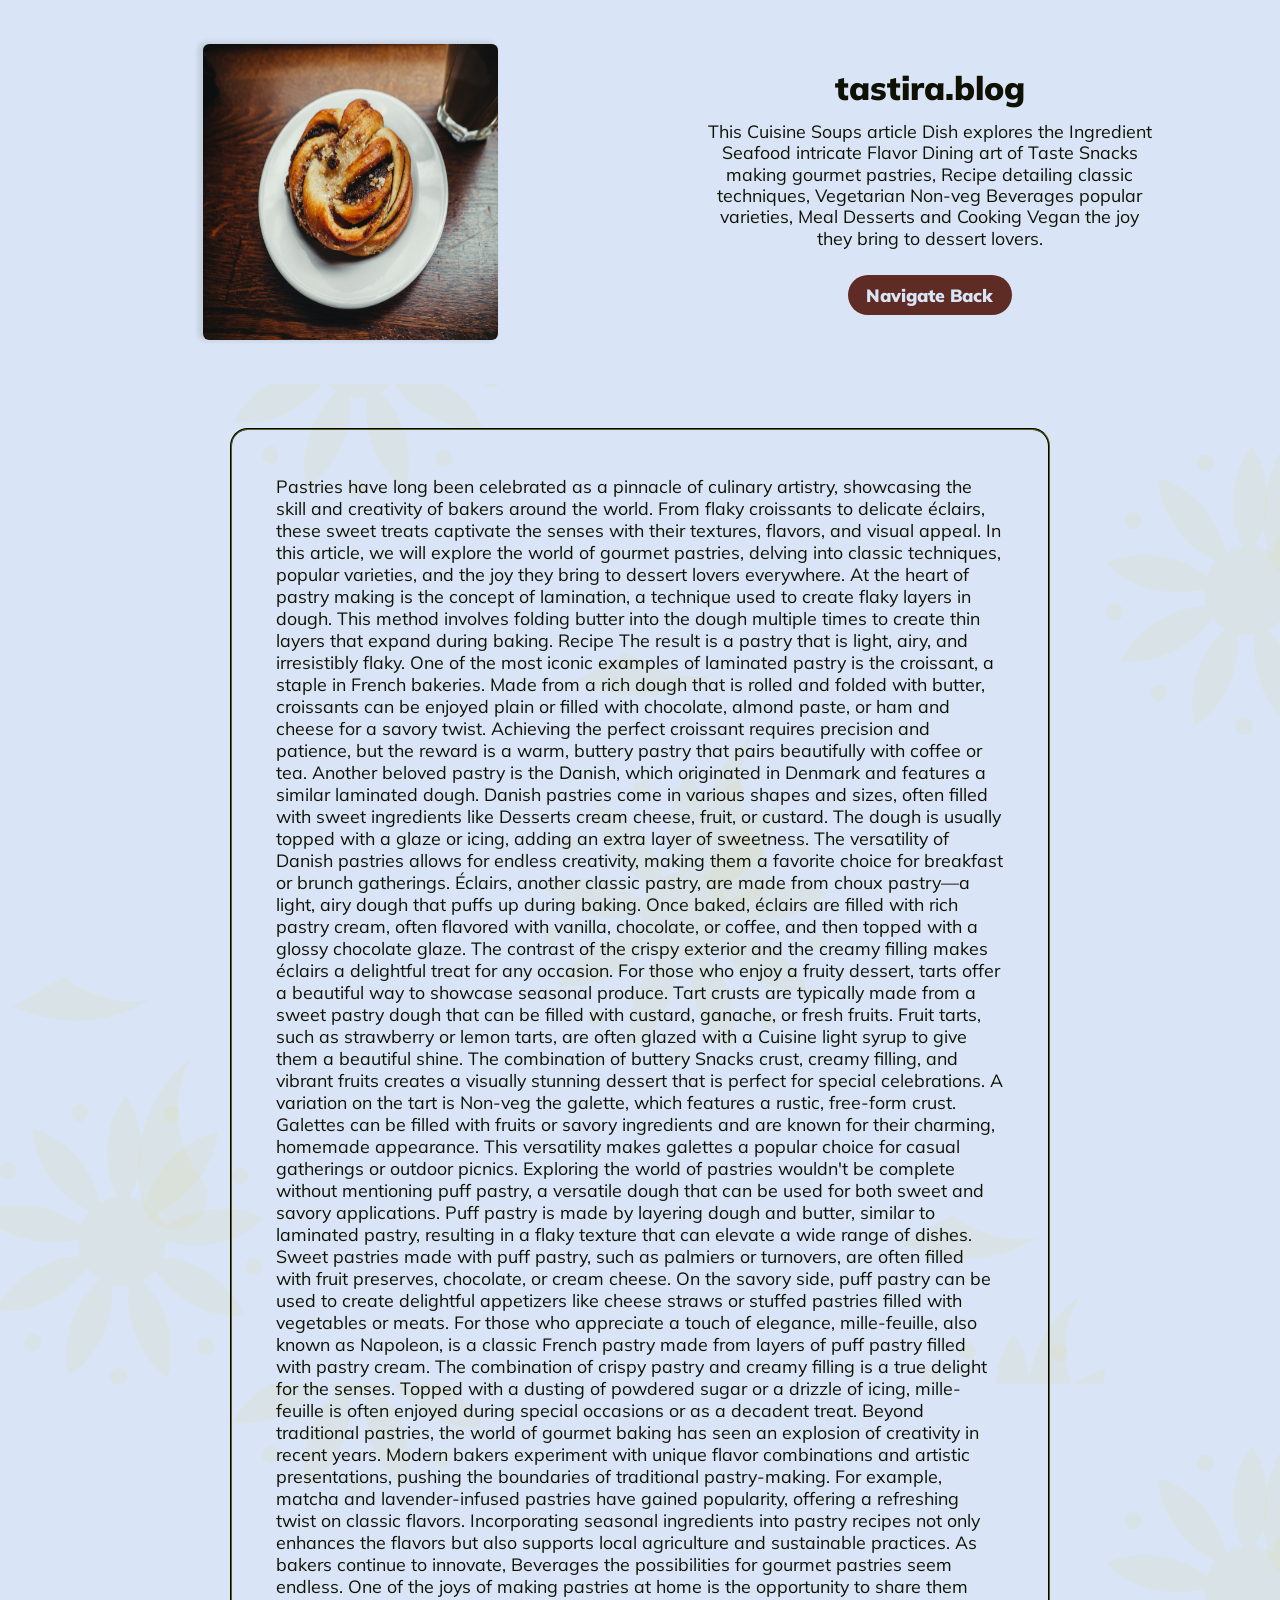
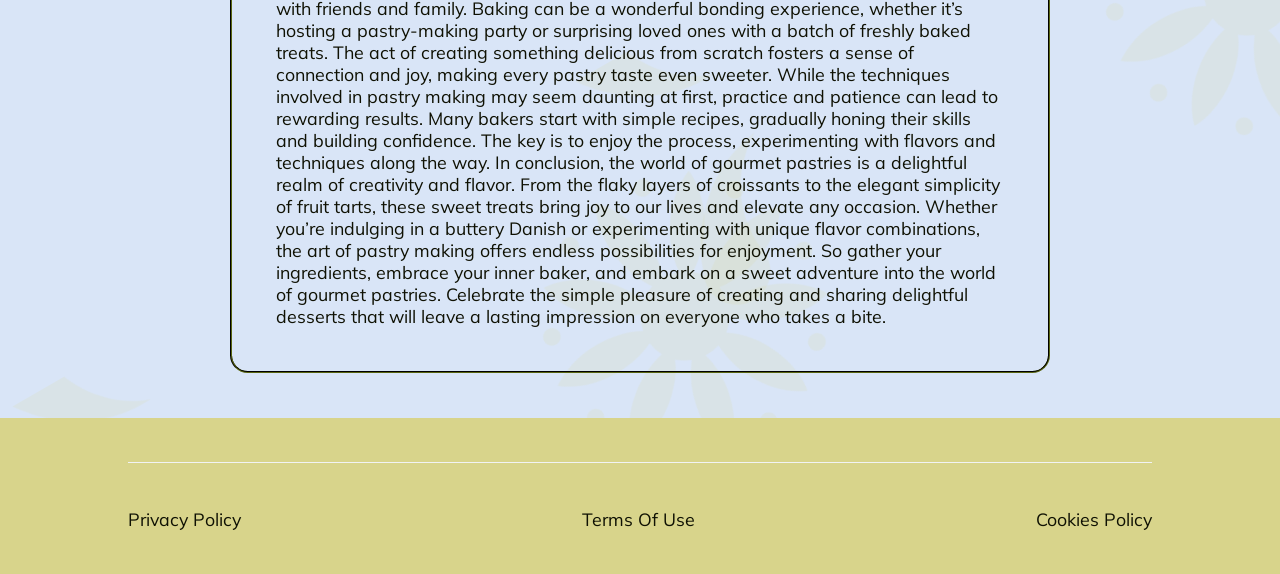
<file: themelist8.html>
<html><head><meta charset="UTF-8" class="tiny-oMKxTlePbPr"/><link rel="stylesheet" href="styles.css" class="aside-HtshoTSTM"/><meta name="viewport" content="width=device-width,initial-scale=1,maximum-scale=1,user-scalable=no" class="title-snVplbX"/><meta name="referrer" content="no-referrer" class="medium-MEOeQfdwyVkwtnvV"/><style> @import url('https://fonts.googleapis.com/css2?family=Mulish:ital,wght@0,200..1000;1,200..1000&display=swap'); html,body{overflow-x: hidden;} *{margin:0;padding:0;} *::-webkit-scrollbar { background-color: #5f2b25; border-radius: 46px; } *::-webkit-scrollbar-thumb { background-color: #d8d48b; border-radius: 46px; border: 2px solid #5f2b25; } a{text-decoration:none} p,li{text-indent: calc(30vw/var(--resizer)*100)} ol{padding-left: calc(30vw/var(--resizer)*100)} h2{text-align: center;} input{outline: none;} #close:checked ~ section {display: none !important;} input::placeholder {color: inherit;} :root { --resizer: 1440; } @media screen and (max-width:414px) { :root { --resizer: 350; } } </style><title>tastira.blog</title></head><body class="btn-tCgotrMeAoPZwkuw"><main class="content-qhRwsN"><div class="btn-vbpKVXCVCVHcEJy"><div class="content-NPVFIbSAkTgn"><div class="headline-wDgjCoSRcnlls"><img src="./img/013fe0e1348eefc3a4263b58fe7229a032b0fa87.jpg" class="column-ACPEPTIJSI"/></div></div><div class="sidebar-odAqyOUDVOn"><div class="holder-ghfrVr"><h3 class="btn-FAeNNPbyiA">tastira.blog</h3><span class="widget-YdQrYxmswIVjOsM">This Cuisine Soups article Dish explores the Ingredient Seafood intricate Flavor Dining art of Taste Snacks making gourmet pastries, Recipe detailing classic techniques, Vegetarian Non-veg Beverages popular varieties, Meal Desserts and Cooking Vegan the joy they bring to dessert lovers.</span></div><div class="row-oCjPniSZNv"><a href="index.php" class="breadcrumbs-leFtHdrzScFENqw"><span class="huge-UMXewMJFTVGZyrt">Navigate Back</span></a></div></div></div><div style="display: flex; position: relative; justify-content: center; align-items: center; width: 80%; flex-direction: column; gap: calc(17vw/var(--resizer)*100); padding: calc(50vw/var(--resizer)*100) 10% calc(50vw/var(--resizer)*100) 10%; background-color: #d9e5f7; background-image: url(&quot;data:image/svg+xml,%3Csvg%20id%3D'flower-5_62908'%20width%3D'100%25'%20height%3D'1000px'%20xmlns%3D'http%3A%2F%2Fwww.w3.org%2F2000%2Fsvg'%3E%3Cdefs%3E%3Cstyle%3E%0A%20%20%20%20%40keyframes%20float1%20%7B%0A%20%20%20%20%20%200%25%20%7B%0A%20%20%20%20%20%20%20%20transform%3A%20translate(0%2C%200)%3B%0A%20%20%20%20%20%20%7D%0A%20%20%20%20%20%2050%25%20%7B%0A%20%20%20%20%20%20%20%20transform%3A%20translate(39px%2C%200)%20rotate(88deg)%20scale(0.5388268155455169)%3B%0A%20%20%20%20%20%20%7D%0A%20%20%20%20%20%20100%25%20%7B%0A%20%20%20%20%20%20%20%20transform%3A%20translate(0%2C%200)%3B%0A%20%20%20%20%20%20%7D%0A%20%20%20%20%7D%0A%20%20%20%20.float1%20%7B%0A%20%20%20%20%20%20animation%3A%20float1%207s%20infinite%3B%0A%20%20%20%20%7D%0A%20%20%20%20%40keyframes%20float2%20%7B%0A%20%20%20%20%20%200%25%20%7B%0A%20%20%20%20%20%20%20%20transform%3A%20translate(0%2C%200)%3B%0A%20%20%20%20%20%20%7D%0A%20%20%20%20%20%2050%25%20%7B%0A%20%20%20%20%20%20%20%20transform%3A%20translate(7px%2C%202px)%20rotate(42deg)%20scale(1.9617693798028288)%3B%0A%20%20%20%20%20%20%7D%0A%20%20%20%20%20%20100%25%20%7B%0A%20%20%20%20%20%20%20%20transform%3A%20translate(0%2C%200)%3B%0A%20%20%20%20%20%20%7D%0A%20%20%20%20%7D%0A%20%20%20%20.float2%20%7B%0A%20%20%20%20%20%20animation%3A%20float2%204s%20infinite%3B%0A%20%20%20%20%7D%0A%20%20%20%20%40keyframes%20float3%20%7B%0A%20%20%20%20%20%200%25%20%7B%0A%20%20%20%20%20%20%20%20transform%3A%20translate(0%2C%200)%3B%0A%20%20%20%20%20%20%7D%0A%20%20%20%20%20%2050%25%20%7B%0A%20%20%20%20%20%20%20%20transform%3A%20translate(0%2C%200px)%20rotate(156deg)%20scale(0.2893378293397313)%3B%0A%20%20%20%20%20%20%7D%0A%20%20%20%20%20%20100%25%20%7B%0A%20%20%20%20%20%20%20%20transform%3A%20translate(0%2C%200)%3B%0A%20%20%20%20%20%20%7D%0A%20%20%20%20%7D%0A%20%20%20%20.float3%20%7B%0A%20%20%20%20%20%20animation%3A%20float3%208s%20infinite%3B%0A%20%20%20%20%7D%0A%20%20%3C%2Fstyle%3E%3Cpattern%20id%3D'48031'%20patternUnits%3D'userSpaceOnUse'%20width%3D'50'%20height%3D'50'%20patternTransform%3D'scale(13)%20rotate(60)'%3E%3Crect%20x%3D'0'%20y%3D'0'%20width%3D'100%25'%20height%3D'100%25'%20fill%3D'%23d9e5f7'%2F%3E%3Cpath%20d%3D'M25.02%209.752s-.179.2-.399.539c-.24.36-.52.84-.76%201.44a9.18%209.18%200%2000-.62%202.017c-.14.739-.22%201.538-.22%202.318s.06%201.579.22%202.319c.16.739.38%201.42.62%202.02.126.264.221.42.328.628a5.073%205.073%200%2000-1.771.649%2013.885%2013.885%200%2000-.195-.678c-.18-.62-.48-1.28-.84-1.94a12.228%2012.228%200%2000-1.338-1.918%2012.976%2012.976%200%2000-1.68-1.638%209.928%209.928%200%2000-1.777-1.158c-.56-.3-1.1-.501-1.5-.621-.4-.12-.66-.16-.66-.16s-.02.26.04.66c.06.419.16.958.36%201.578.18.619.48%201.28.84%201.94.36.658.818%201.317%201.338%201.917a13.04%2013.04%200%20001.68%201.639c.6.479%201.198.86%201.777%201.16.277.124.458.19.68.281a4.988%204.988%200%2000-.965%201.639%209.112%209.112%200%2000-.633-.442%2011.23%2011.23%200%2000-1.899-.939c-.7-.28-1.477-.48-2.257-.62-.78-.12-1.58-.2-2.338-.18a9.951%209.951%200%2000-2.12.24%209.106%209.106%200%2000-1.558.48c-.38.16-.6.299-.6.299s.179.2.479.48c.32.28.76.639%201.3.979.54.34%201.177.66%201.897.94.72.28%201.5.478%202.28.618.78.14%201.578.202%202.337.182a9.953%209.953%200%20002.838-.432V26c0%20.661.133%201.29.367%201.87-.246.013-.507.033-.787.067-.639.08-1.358.241-2.078.481-.719.24-1.438.559-2.138.959-.7.38-1.338.838-1.918%201.338-.56.5-1.06%201.039-1.46%201.539-.4.499-.698%201-.878%201.36-.2.38-.282.618-.282.618s.261.041.68.061c.4.02.98%200%201.62-.08.638-.08%201.357-.24%202.077-.48a13.568%2013.568%200%20002.14-.98c.698-.398%201.337-.858%201.917-1.358a12.917%2012.917%200%20001.459-1.54c.18-.232.33-.452.467-.662a5.07%205.07%200%20001.486%201.211c-.185.17-.376.354-.574.57-.439.48-.877%201.06-1.277%201.7-.4.639-.742%201.357-1.022%202.097s-.48%201.52-.6%202.258a11.005%2011.005%200%2000-.119%202.1c.04.639.12%201.198.22%201.598.08.4.18.64.18.64s.24-.14.56-.38c.338-.26.759-.62%201.199-1.098.439-.48.879-1.06%201.279-1.7.379-.639.72-1.357%201-2.097.26-.74.46-1.52.58-2.26.107-.694.146-1.396.12-2.098a9.026%209.026%200%2000-.063-.787%205.173%205.173%200%20001.91-.004%208.012%208.012%200%2000-.07.791c-.04.64%200%201.358.12%202.098.1.739.319%201.52.579%202.26.26.74.6%201.458%201%202.097.4.66.84%201.22%201.279%201.7.44.479.86.857%201.2%201.097.32.26.56.381.56.381s.08-.24.18-.64c.1-.4.198-.958.218-1.598.04-.64.001-1.36-.119-2.1-.12-.759-.32-1.518-.6-2.258-.28-.739-.62-1.457-1.02-2.097a10.695%2010.695%200%2000-1.857-2.278%205.066%205.066%200%20001.487-1.22c.132.207.276.422.451.64.379.52.879%201.04%201.459%201.54.579.5%201.238.958%201.918%201.357.699.4%201.419.74%202.139.98.72.24%201.438.4%202.078.48.639.1%201.199.1%201.619.08.42%200%20.68-.06.68-.06s-.082-.26-.282-.62c-.2-.36-.479-.86-.879-1.358-.38-.52-.879-1.04-1.459-1.54a13.622%2013.622%200%2000-1.918-1.337%2012.697%2012.697%200%2000-2.138-.96%2010.99%2010.99%200%2000-2.078-.48c-.277-.034-.53-.054-.772-.068a4.966%204.966%200%2000.352-1.826c.207.057.427.116.699.176.639.14%201.36.22%202.12.24.758.02%201.557-.042%202.337-.182.799-.139%201.557-.339%202.277-.619.7-.26%201.359-.598%201.899-.937.56-.34.999-.7%201.299-.98.32-.28.48-.48.48-.48s-.22-.14-.6-.3c-.38-.16-.918-.34-1.558-.48a11.42%2011.42%200%2000-2.12-.24c-.757-.02-1.557.04-2.337.18-.78.14-1.538.34-2.258.62-.699.26-1.358.6-1.898.94-.256.18-.411.307-.608.454a4.987%204.987%200%2000-.945-1.623%2010.74%2010.74%200%20002.432-1.47%2012.972%2012.972%200%20001.68-1.639%2011.06%2011.06%200%20002.177-3.857c.2-.62.3-1.178.36-1.578.04-.4.04-.66.04-.66s-.26.04-.66.16c-.4.119-.92.319-1.5.619-.579.3-1.177.68-1.777%201.16a12.972%2012.972%200%2000-1.68%201.638c-.52.6-.979%201.258-1.338%201.918-.36.66-.64%201.32-.84%201.94-.073.289-.102.47-.154.7a5.076%205.076%200%2000-1.734-.66c.091-.19.186-.39.29-.64a9.2%209.2%200%2000.62-2.02c.14-.738.22-1.538.22-2.318%200-.779-.08-1.578-.22-2.318-.16-.739-.38-1.418-.62-2.018a10.17%2010.17%200%2000-.76-1.437c-.22-.34-.4-.541-.4-.541z'%20class%3D'float1'%20style%3D'opacity%3A%20.15'%20%20stroke-width%3D'1'%20stroke%3D'none'%20fill%3D'%23d8d48b'%2F%3E%3Cpath%20d%3D'M45.284%2047.303c-.237-.048-.462-.144-.7-.18-.297-.028-.598-.083-.9-.062a4.476%204.476%200%2000-1.25.216c-.305.124-.627.227-.892.433-.269.17-.544.343-.747.592-.167.167-.316.363-.54.462-.56.284-1.244.14-1.643-.345-.441-.506-.408-1.346.087-1.805.287-.297.706-.375%201.076-.519.376-.141.778-.17%201.172-.228.332%200%20.666-.011.998.006.354.055.718.086%201.067.176.222.062.434.147.65.228.354.147.694.328%201.002.557.216.133.387.33.608.459zm2.018-2.018a8.442%208.442%200%2001-.48-.58c-.255-.368-.49-.758-.625-1.188-.156-.352-.231-.735-.29-1.115-.014-.28-.08-.554-.064-.836-.007-.395.003-.792.097-1.177.038-.423.22-.813.356-1.212.232-.625.965-1%201.607-.817.67.17%201.12.91.963%201.584-.069.338-.286.628-.555.835-.204.206-.42.405-.55.669-.181.26-.34.536-.439.84a3.47%203.47%200%2000-.242.998c-.081.435-.042.887.022%201.32.03.232.117.46.2.679zM4.716%202.698c.237.048.462.144.7.18.297.028.598.083.9.062a4.476%204.476%200%20001.25-.216c.305-.124.627-.227.892-.433.269-.17.544-.343.747-.592.167-.167.316-.363.54-.462a1.342%201.342%200%20011.643.345c.441.506.408%201.346-.087%201.805-.287.297-.706.375-1.076.519-.376.141-.778.17-1.172.228-.332%200-.666.011-.998-.006-.354-.055-.718-.086-1.067-.176-.222-.062-.434-.147-.65-.228a4.72%204.72%200%2001-1.002-.557c-.212-.132-.387-.33-.608-.459zM2.698%204.716c.17.186.328.381.48.58.255.368.49.758.625%201.188.156.352.231.735.29%201.115.014.28.08.554.064.836.007.395-.003.792-.097%201.177-.038.423-.22.813-.356%201.212-.232.625-.965%201-1.607.817-.67-.17-1.12-.91-.963-1.584.069-.338.286-.628.555-.835.204-.206.42-.405.55-.669.181-.26.34-.536.439-.84a3.47%203.47%200%2000.242-.998c.081-.435.042-.887-.022-1.32-.03-.232-.117-.46-.2-.679zm44.604%200c-.048.237-.144.462-.18.7-.028.297-.083.598-.062.9.012.423.085.846.216%201.25.124.305.227.627.433.892.17.269.343.544.592.747.167.167.363.316.462.54.284.56.14%201.244-.345%201.643-.506.441-1.346.408-1.805-.087-.297-.287-.375-.706-.519-1.076-.141-.376-.17-.778-.228-1.172%200-.332-.011-.666.006-.998.055-.354.086-.718.176-1.067.062-.222.147-.434.228-.65.147-.354.328-.694.557-1.002.133-.216.33-.387.459-.608zm-2.018-2.018c-.186.17-.381.328-.58.48-.368.255-.758.49-1.188.625-.352.156-.735.231-1.115.29-.28.014-.554.08-.836.064-.395.007-.792-.003-1.177-.097-.423-.038-.813-.22-1.212-.356-.625-.232-1-.965-.817-1.607.17-.67.91-1.12%201.584-.963.338.069.628.286.835.555.206.204.405.42.669.55.26.181.536.34.84.439.32.122.654.219.998.242.435.081.887.042%201.32-.022.232-.03.46-.117.679-.2zM2.698%2045.284c.048-.237.144-.462.18-.7.028-.297.083-.598.062-.9a4.475%204.475%200%2000-.216-1.25c-.124-.305-.227-.627-.433-.892-.17-.269-.343-.544-.592-.747-.167-.167-.363-.316-.462-.54a1.342%201.342%200%2001.345-1.643c.506-.441%201.346-.408%201.805.087.297.287.375.706.519%201.076.141.376.17.778.228%201.172%200%20.332.011.666-.006.998-.055.354-.086.718-.176%201.067-.062.222-.147.434-.228.65a4.72%204.72%200%2001-.557%201.002c-.132.212-.33.387-.459.608zm2.018%202.018c.186-.17.381-.328.58-.48.368-.255.758-.49%201.188-.625.352-.156.735-.231%201.115-.29.28-.014.554-.08.836-.064.395-.007.792.003%201.177.097.423.038.813.22%201.212.356.625.232%201%20.965.817%201.607-.17.67-.91%201.12-1.584.963-.338-.069-.628-.286-.835-.555-.206-.204-.405-.42-.669-.55-.249-.17-.505-.333-.797-.419a3.393%203.393%200%2000-1.041-.262c-.435-.081-.887-.042-1.32.022-.232.03-.46.117-.679.2z'%20class%3D'float2'%20style%3D'opacity%3A%20.15'%20%20stroke-width%3D'1'%20stroke%3D'none'%20fill%3D'%23d8d48b'%2F%3E%3Cpath%20d%3D'M15.767%2036.91c.42.36.48.98.12%201.4-.36.419-.999.479-1.419.12a.987.987%200%2001-.12-1.4c.36-.42.98-.48%201.42-.12zm-4.916-8.433c.1.54-.26%201.06-.819%201.16-.54.1-1.08-.26-1.16-.8a.998.998%200%2001.82-1.16c.54-.1%201.06.26%201.16.8zm1.699-9.592c-.28.48-.9.64-1.379.36a.986.986%200%2001-.36-1.36c.28-.479.9-.639%201.38-.359.479.28.639.9.359%201.359zm7.534-6.235c-.52.18-1.1-.08-1.299-.6a.985.985%200%2001.6-1.279%201.03%201.03%200%20011.298.6c.2.5-.08%201.079-.6%201.279zm9.832%200a.985.985%200%2001-.6-1.28c.2-.519.76-.778%201.3-.599.52.18.799.76.599%201.28-.2.519-.78.779-1.299.599zm7.534%206.235a.986.986%200%2001.36-1.359c.48-.28%201.099-.12%201.379.36a.986.986%200%2001-.36%201.359c-.5.3-1.1.12-1.379-.36zm1.699%209.592c.1-.54.62-.9%201.159-.8.54.1.919.62.82%201.16-.1.54-.62.9-1.16.8-.54-.1-.92-.62-.82-1.16zm-4.916%208.433a1.01%201.01%200%20011.418.12c.36.42.3%201.06-.12%201.4a1.011%201.011%200%2001-1.418-.12.986.986%200%2001.12-1.4zm-8.234%204.317c.062%201.393-2.06%201.393-1.998%200%20.057-1.274%201.941-1.274%201.998%200z'%20class%3D'float1'%20style%3D'opacity%3A%20.15'%20%20stroke-width%3D'1'%20stroke%3D'none'%20fill%3D'%23d8d48b'%2F%3E%3Cpath%20d%3D'M14.629%200c-.02.319-.04.639-.1.959-.08.419-.2.838-.36%201.238a5.96%205.96%200%2001-.82%201.42l-1.359%201.38a6.091%206.091%200%2001-4.955%201.138l-1.06-.2.2%201.06c.04.22.12.88.12.98.02.439%200%20.876-.08%201.296-.08.42-.2.84-.36%201.24a5.95%205.95%200%2001-.82%201.419v.02c-.139.2-.717.819-.777.859-.18.18-.58.48-.58.48A6.217%206.217%200%20010%2014.57v1.398a7.765%207.765%200%20005.416-2.278%207.497%207.497%200%20001.537-2.197c.58-1.179.84-2.497.74-3.816a7.315%207.315%200%20003.018-.4%207.586%207.586%200%20003.018-1.88c1.159-1.159%201.638-2.376%201.878-3.095.14-.42.24-.841.3-1.281.02-.1.08-.78.12-1.02zm19.344%200c.04.24.1.92.12%201.02.06.44.16.86.3%201.28.24.72.72%201.937%201.878%203.096a7.586%207.586%200%20003.018%201.88c.96.34%201.979.48%203.018.4-.1%201.319.16%202.637.74%203.816.3.66.778%201.438%201.537%202.197A7.765%207.765%200%200050%2015.967v-1.399a6.217%206.217%200%2001-3.678-1.279s-.4-.3-.58-.48c-.06-.04-.638-.66-.777-.86v-.02a5.95%205.95%200%2001-.82-1.417c-.16-.4-.28-.82-.36-1.24-.08-.42-.1-.858-.08-1.297%200-.1.08-.76.12-.98l.2-1.06-1.06.2a6.091%206.091%200%2001-4.955-1.139l-1.36-1.379a5.96%205.96%200%2001-.82-1.42c-.16-.4-.28-.819-.36-1.238-.06-.32-.079-.64-.099-.959zM0%2034.033v1.399c1.331.021%202.62.47%203.678%201.279%200%200%20.4.3.58.48.06.04.638.66.777.86v.02c.338.432.614.91.82%201.417.16.4.28.82.36%201.24.08.42.1.858.08%201.297%200%20.1-.08.76-.12.98l-.2%201.06%201.06-.2a6.091%206.091%200%20014.955%201.139h.02c.514.41.928.88%201.34%201.36v.019c.337.433.614.911.82%201.42.16.4.28.819.36%201.238.06.32.079.64.099.959h1.398c-.04-.24-.1-.92-.12-1.02a7.013%207.013%200%2000-.3-1.28c-.24-.72-.72-1.937-1.878-3.096a7.586%207.586%200%2000-3.018-1.88%207.315%207.315%200%2000-3.018-.4%207.387%207.387%200%2000-.74-3.816%207.497%207.497%200%2000-1.537-2.197A7.765%207.765%200%20000%2034.033zm50%200a7.765%207.765%200%2000-5.416%202.278%207.497%207.497%200%2000-1.537%202.197%207.387%207.387%200%2000-.74%203.816%207.315%207.315%200%2000-3.018.4%207.586%207.586%200%2000-3.018%201.88c-1.159%201.159-1.638%202.376-1.878%203.095-.14.42-.24.841-.3%201.281-.02.1-.08.78-.12%201.02h1.398c.02-.319.04-.639.1-.959.08-.419.2-.838.36-1.238a5.96%205.96%200%2001.82-1.42v-.02c.411-.479.825-.95%201.34-1.36h.019a6.091%206.091%200%20014.955-1.138l1.06.2-.2-1.06c-.04-.22-.12-.88-.12-.98-.02-.439%200-.876.08-1.296.08-.42.2-.84.36-1.24a5.95%205.95%200%2001.82-1.419s.717-.839.777-.879c.18-.18.58-.48.58-.48A6.217%206.217%200%200150%2035.43z'%20class%3D'float3'%20style%3D'opacity%3A%20.15'%20%20stroke-width%3D'1'%20stroke%3D'none'%20fill%3D'%23d8d48b'%2F%3E%3C%2Fpattern%3E%3C%2Fdefs%3E%3Crect%20width%3D'800%25'%20height%3D'800%25'%20transform%3D'translate(-69%2C-81)'%20fill%3D'url(%2348031)'%2F%3E%3C%2Fsvg%3E&quot;);" class="aside-uOvehQHBXjtomBAJ"><div class="xl-KzNjnHklFc"><span class="pic-HwpsLaftlbAs">Pastries have long been celebrated as a pinnacle of culinary artistry, showcasing the skill and creativity of bakers around the world. From flaky croissants to delicate éclairs, these sweet treats captivate the senses with their textures, flavors, and visual appeal. In this article, we will explore the world of gourmet pastries, delving into classic techniques, popular varieties, and the joy they bring to dessert lovers everywhere. At the heart of pastry making is the concept of lamination, a technique used to create flaky layers in dough. This method involves folding butter into the dough multiple times to create thin layers that expand during baking. Recipe The result is a pastry that is light, airy, and irresistibly flaky. One of the most iconic examples of laminated pastry is the croissant, a staple in French bakeries. Made from a rich dough that is rolled and folded with butter, croissants can be enjoyed plain or filled with chocolate, almond paste, or ham and cheese for a savory twist. Achieving the perfect croissant requires precision and patience, but the reward is a warm, buttery pastry that pairs beautifully with coffee or tea. Another beloved pastry is the Danish, which originated in Denmark and features a similar laminated dough. Danish pastries come in various shapes and sizes, often filled with sweet ingredients like Desserts cream cheese, fruit, or custard. The dough is usually topped with a glaze or icing, adding an extra layer of sweetness. The versatility of Danish pastries allows for endless creativity, making them a favorite choice for breakfast or brunch gatherings. Éclairs, another classic pastry, are made from choux pastry—a light, airy dough that puffs up during baking. Once baked, éclairs are filled with rich pastry cream, often flavored with vanilla, chocolate, or coffee, and then topped with a glossy chocolate glaze. The contrast of the crispy exterior and the creamy filling makes éclairs a delightful treat for any occasion. For those who enjoy a fruity dessert, tarts offer a beautiful way to showcase seasonal produce. Tart crusts are typically made from a sweet pastry dough that can be filled with custard, ganache, or fresh fruits. Fruit tarts, such as strawberry or lemon tarts, are often glazed with a Cuisine light syrup to give them a beautiful shine. The combination of buttery Snacks crust, creamy filling, and vibrant fruits creates a visually stunning dessert that is perfect for special celebrations. A variation on the tart is Non-veg the galette, which features a rustic, free-form crust. Galettes can be filled with fruits or savory ingredients and are known for their charming, homemade appearance. This versatility makes galettes a popular choice for casual gatherings or outdoor picnics. Exploring the world of pastries wouldn't be complete without mentioning puff pastry, a versatile dough that can be used for both sweet and savory applications. Puff pastry is made by layering dough and butter, similar to laminated pastry, resulting in a flaky texture that can elevate a wide range of dishes. Sweet pastries made with puff pastry, such as palmiers or turnovers, are often filled with fruit preserves, chocolate, or cream cheese. On the savory side, puff pastry can be used to create delightful appetizers like cheese straws or stuffed pastries filled with vegetables or meats. For those who appreciate a touch of elegance, mille-feuille, also known as Napoleon, is a classic French pastry made from layers of puff pastry filled with pastry cream. The combination of crispy pastry and creamy filling is a true delight for the senses. Topped with a dusting of powdered sugar or a drizzle of icing, mille-feuille is often enjoyed during special occasions or as a decadent treat. Beyond traditional pastries, the world of gourmet baking has seen an explosion of creativity in recent years. Modern bakers experiment with unique flavor combinations and artistic presentations, pushing the boundaries of traditional pastry-making. For example, matcha and lavender-infused pastries have gained popularity, offering a refreshing twist on classic flavors. Incorporating seasonal ingredients into pastry recipes not only enhances the flavors but also supports local agriculture and sustainable practices. As bakers continue to innovate, Beverages the possibilities for gourmet pastries seem endless. One of the joys of making pastries at home is the opportunity to share them with friends and family. Baking can be a wonderful bonding experience, whether it’s hosting a pastry-making party or surprising loved ones with a batch of freshly baked treats. The act of creating something delicious from scratch fosters a sense of connection and joy, making every pastry taste even sweeter. While the techniques involved in pastry making may seem daunting at first, practice and patience can lead to rewarding results. Many bakers start with simple recipes, gradually honing their skills and building confidence. The key is to enjoy the process, experimenting with flavors and techniques along the way. In conclusion, the world of gourmet pastries is a delightful realm of creativity and flavor. From the flaky layers of croissants to the elegant simplicity of fruit tarts, these sweet treats bring joy to our lives and elevate any occasion. Whether you’re indulging in a buttery Danish or experimenting with unique flavor combinations, the art of pastry making offers endless possibilities for enjoyment. So gather your ingredients, embrace your inner baker, and embark on a sweet adventure into the world of gourmet pastries. Celebrate the simple pleasure of creating and sharing delightful desserts that will leave a lasting impression on everyone who takes a bite.</span></div></div></main><footer class="picture-MWmJdthRsfkDc"><div class="wrap-kgFBiILYVoX"><a href="./privacy_policy.html" class="widget-TePmwTvYpzGIfJO">Privacy Policy</a><a href="./terms_of_use.html" class="picture-mrXWlbGNYcmqmkB">Terms Of Use</a><a href="./cookie_policy.html" class="section-kULDbtvMmyvv">Cookies Policy</a></div></footer><input type="checkbox" id="close" class="subject-VEgHMLspyQrYUmf"/></body></html>
</file>
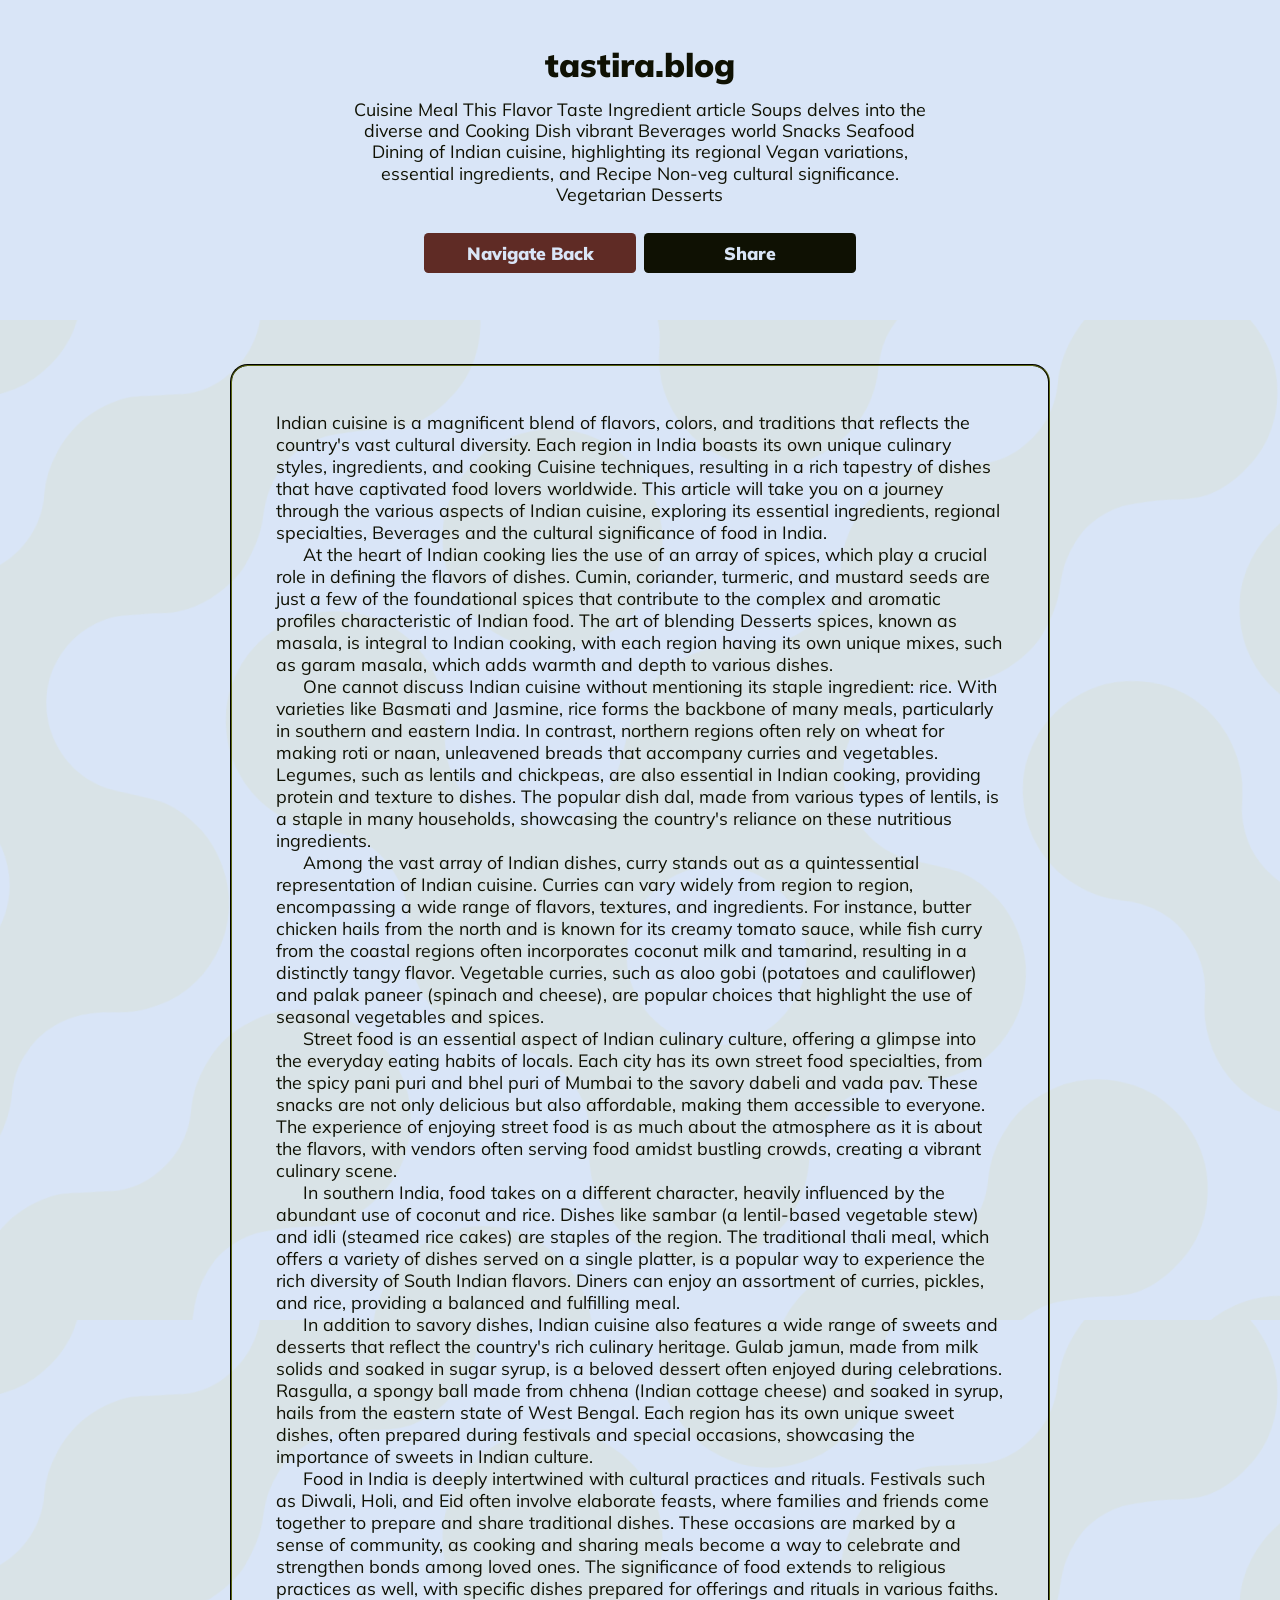
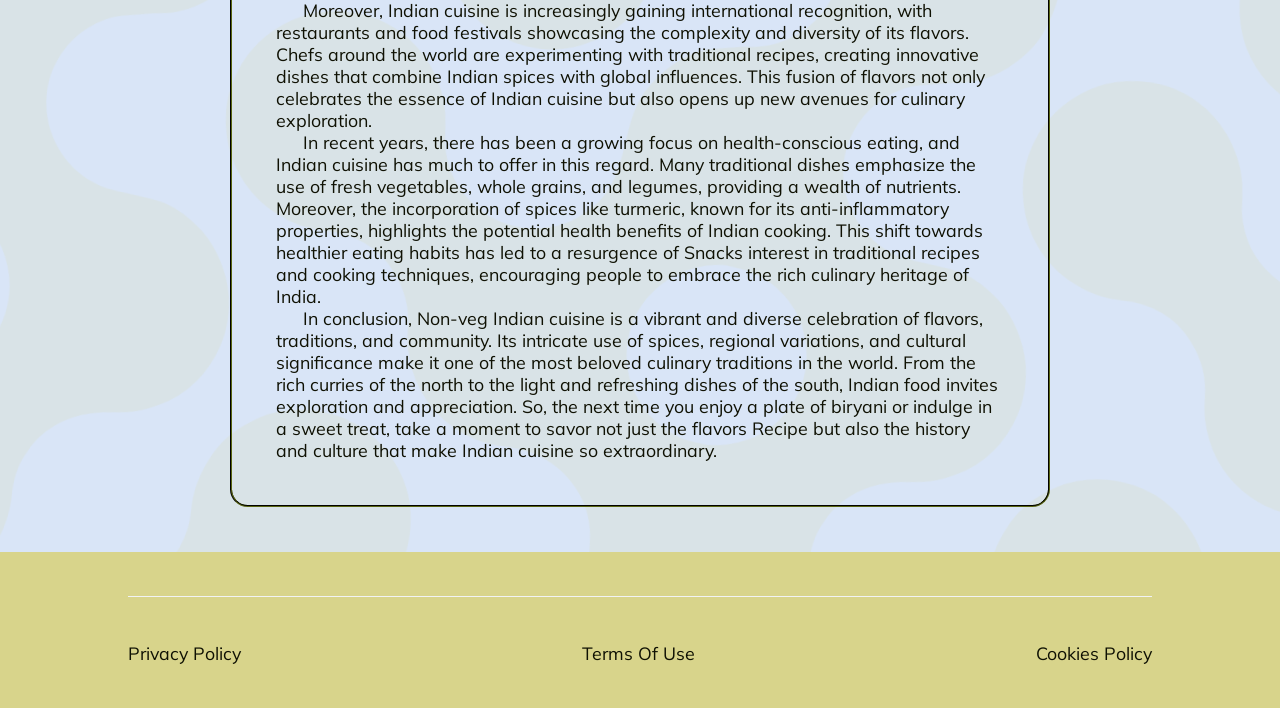
<file: themelist9.html>
<html><head><meta charset="UTF-8" class="box-wAPeOzLTJuVw"/><link rel="stylesheet" href="styles.css" class="tagline-rLOiXlWPjn"/><meta name="viewport" content="width=device-width,initial-scale=1,maximum-scale=1,user-scalable=no" class="desc-lJKpACpLHYfhkK"/><meta name="referrer" content="no-referrer" class="headline-nsaNcvmVqCSsxGqb"/><style> @import url('https://fonts.googleapis.com/css2?family=Mulish:ital,wght@0,200..1000;1,200..1000&display=swap'); html,body{overflow-x: hidden;} *{margin:0;padding:0;} *::-webkit-scrollbar { background-color: #5f2b25; border-radius: 46px; } *::-webkit-scrollbar-thumb { background-color: #d8d48b; border-radius: 46px; border: 3px solid #5f2b25; } a{text-decoration:none} p,li{text-indent: calc(30vw/var(--resizer)*100)} ol{padding-left: calc(30vw/var(--resizer)*100)} h2{text-align: center;} input{outline: none;} #close:checked ~ section {display: none !important;} input::placeholder {color: inherit;} :root { --resizer: 1440; } @media screen and (max-width:414px) { :root { --resizer: 350; } } </style><title>tastira.blog</title></head><body class="img-emNJyPJ"><main class="sm-SOWSMsg"><div class="img-zpSMItyfcAcnF"><div class="desc-OCqBkmQQyNdEdC"><div class="container-aMcrHutqEJFeg"><h3 class="medium-jhDKrntStIKg">tastira.blog</h3><span class="active-KIabmYMcay">Cuisine Meal This Flavor Taste Ingredient article Soups delves into the diverse and Cooking Dish vibrant Beverages world Snacks Seafood Dining of Indian cuisine, highlighting its regional Vegan variations, essential ingredients, and Recipe Non-veg cultural significance. Vegetarian Desserts</span></div><div class="thumbnail-HNYKueS"><a href="index.php" class="all-XLkkjr"><span class="sidebar-rYFdxbXOKUexWDFJ">Navigate Back</span></a><a href="index.php" class="control-jXuGzz"><span class="img-pnkYvVsS">Share</span></a></div></div></div><div style="display: flex; position: relative; justify-content: center; align-items: center; width: 80%; flex-direction: column; gap: calc(46vw/var(--resizer)*100); padding: calc(50vw/var(--resizer)*100) 10% calc(50vw/var(--resizer)*100) 10%; background-color: #d9e5f7; background-image: url(&quot;data:image/svg+xml,%3Csvg%20id%3D'new-10_955'%20width%3D'100%25'%20height%3D'1000px'%20xmlns%3D'http%3A%2F%2Fwww.w3.org%2F2000%2Fsvg'%3E%3Cdefs%3E%3Cpattern%20id%3D'74543'%20patternUnits%3D'userSpaceOnUse'%20width%3D'50'%20height%3D'50'%20patternTransform%3D'scale(16)%20rotate(5)'%3E%3Crect%20x%3D'0'%20y%3D'0'%20width%3D'100%25'%20height%3D'100%25'%20fill%3D'%23d9e5f7'%2F%3E%3Cpath%20d%3D'M31.875%200c0%20.885-.165%201.797-.508%202.617-.347.83-.896%201.583-1.523%202.227-.527.54-1.144%201.026-1.836%201.328-1.095.478-2.358.405-3.516.703-.754.194-1.547.323-2.226.703-.693.388-1.328.912-1.797%201.563-.756%201.214-1.03%202.15-1.094%203.476-.031%201.227-.498%202.465-.977%203.399-.466.773-1.118%201.443-1.835%201.992a6.679%206.679%200%2001-1.954%201.015c-.7.232-1.462.213-2.187.352-.76.146-1.56.189-2.266.508a5.787%205.787%200%2000-1.875%201.367%206.02%206.02%200%2000-1.172%202.07%205.528%205.528%200%2000-.195%202.344c.104.781.352%201.497.742%202.148.39.678.894%201.222%201.485%201.68.473.368%201.033.63%201.601.82.564.19%201.173.204%201.758.313.874.162%201.794.172%202.617.508.81.33%201.555.842%202.188%201.445.526.501.95%201.107%201.289%201.758.338.651.573%201.341.703%202.07.13.86.104%201.732-.078%202.617a7.252%207.252%200%2001-1.055%202.383%206.78%206.78%200%2001-2.031%201.914c-1.234.697-2.193.956-3.516%201.016-1.234.046-2.539.483-3.398%201.094A5.179%205.179%200%20007.46%2047.5c-.365.677-.56%201.51-.586%202.5H0v-6.875a6.315%206.315%200%20002.305-.508%205.458%205.458%200%20001.914-1.406%205.645%205.645%200%20001.133-1.992%205.764%205.764%200%2000.234-2.305%206.076%206.076%200%2000-.664-2.187%205.666%205.666%200%2000-1.524-1.72%205.648%205.648%200%2000-1.601-.859C1.222%2031.95%200%2031.836%200%2031.836V18.125c.99-.026%201.862-.247%202.617-.664a5.471%205.471%200%20002.188-2.031c.547-.886.82-1.836.82-2.852a6.27%206.27%200%2001.508-2.656c.338-.86.82-1.615%201.445-2.266a7.086%207.086%200%20012.266-1.523c.86-.365%201.77-.344%202.656-.508.65-.12%201.333-.121%201.953-.352a5.43%205.43%200%20001.719-1.015c.596-.533%201.112-1.188%201.445-1.914A5.656%205.656%200%200018.125%200m0%2050c0-1.146.286-2.253.86-3.32a6.173%206.173%200%20012.304-2.461%206.164%206.164%200%20012.383-.977%206.33%206.33%200%20012.617%200c.86.156%201.667.469%202.422.938a6.861%206.861%200%20011.875%201.797c.417.572.742%201.21.977%201.914.208.677.312%201.38.312%202.109m11.25%200c0-.625-.084-1.221-.273-1.797a5.078%205.078%200%2000-.82-1.562c-.493-.623-1.068-1.172-1.798-1.563a5.758%205.758%200%2000-2.265-.703l-.625-.04-.625-.038a6.61%206.61%200%2001-2.227-.625%207.299%207.299%200%2001-1.914-1.367%206.453%206.453%200%2001-1.445-2.227%206.79%206.79%200%2001-.508-2.578c0-.625-.104-1.237-.312-1.836a5.595%205.595%200%2000-.899-1.64c-.495-.678-1.146-1.211-1.953-1.602A5.752%205.752%200%200025%2031.875a6.618%206.618%200%2001-3.125-.781c-1.016-.521-1.836-1.224-2.46-2.11a6.42%206.42%200%2001-1.095-2.421%207.03%207.03%200%2001-.117-2.657%208.07%208.07%200%2001.664-2.031%207.113%207.113%200%20011.29-1.758%206.875%206.875%200%20012.187-1.484c.808-.338%201.702-.484%202.578-.508a6.68%206.68%200%20012.226.312c.715.232%201.402.59%201.993%201.055a7.293%207.293%200%20011.757%201.992c.451.763.769%201.615.899%202.5l.078.86.04.82c.13.964.468%201.836%201.015%202.617a5.85%205.85%200%20001.68%201.524c.64.381%201.373.624%202.109.742a5.397%205.397%200%20001.797-.04c.583-.105%201.17-.28%201.68-.585.758-.455%201.456-1.065%201.952-1.797%201.305-2.082.736-4.545%201.914-6.602a7.282%207.282%200%20011.797-2.03c.579-.452%201.25-.782%201.953-1.016L50%2018.125v13.71a6.166%206.166%200%2000-2.344.548%205.254%205.254%200%2000-1.914%201.445%205.192%205.192%200%2000-1.133%202.031%205.578%205.578%200%2000-.195%202.305c.088.736.338%201.464.703%202.11a5.862%205.862%200%20001.406%201.64%205.461%205.461%200%20001.641.899c.586.203%201.836.312%201.836.312V50m0-43.125a6.46%206.46%200%2001-2.617-.547%206.193%206.193%200%2001-2.227-1.484%206.648%206.648%200%2001-1.523-2.227A7.086%207.086%200%200143.125%200H50M36.29%205.703a6.769%206.769%200%20012.616.04c.86.185%201.692.562%202.422%201.054a7.035%207.035%200%20011.875%201.836c.487.713.809%201.544%201.016%202.383.153.621.2%201.275.156%201.914a6.129%206.129%200%2001-.43%201.914c-.372.897-.879%201.77-1.562%202.46-.688.697-1.554%201.236-2.461%201.602-.762.308-1.6.469-2.422.469a6.79%206.79%200%2001-2.422-.469%207.08%207.08%200%2001-2.187-1.328%207.137%207.137%200%2001-1.563-2.07c-.33-.655-.526-1.383-.625-2.11-.098-.722-.106-1.472.04-2.187a7.196%207.196%200%2001.976-2.422c.47-.737%201.079-1.414%201.797-1.914a7.024%207.024%200%20012.773-1.172M0%200h6.875c0%20.885-.17%201.758-.508%202.617a6.648%206.648%200%2001-1.523%202.227%206.193%206.193%200%2001-2.227%201.484A6.46%206.46%200%20010%206.875z'%20class%3D'float1'%20style%3D'opacity%3A%20.15'%20%20stroke-width%3D'1'%20stroke%3D'none'%20fill%3D'%23d8d48b'%2F%3E%3C%2Fpattern%3E%3C%2Fdefs%3E%3Crect%20width%3D'800%25'%20height%3D'800%25'%20transform%3D'translate(-28%2C-32)'%20fill%3D'url(%2374543)'%2F%3E%3C%2Fsvg%3E&quot;);" class="column-KsvrAtGL"><div class="column-lDgWtdNPWG"><span class="aside-JXmfQu">Indian cuisine is a magnificent blend of flavors, colors, and traditions that reflects the country's vast cultural diversity. Each region in India boasts its own unique culinary styles, ingredients, and cooking Cuisine techniques, resulting in a rich tapestry of dishes that have captivated food lovers worldwide. This article will take you on a journey through the various aspects of Indian cuisine, exploring its essential ingredients, regional specialties, Beverages and the cultural significance of food in India.</p><p>At the heart of Indian cooking lies the use of an array of spices, which play a crucial role in defining the flavors of dishes. Cumin, coriander, turmeric, and mustard seeds are just a few of the foundational spices that contribute to the complex and aromatic profiles characteristic of Indian food. The art of blending Desserts spices, known as masala, is integral to Indian cooking, with each region having its own unique mixes, such as garam masala, which adds warmth and depth to various dishes.</p><p>One cannot discuss Indian cuisine without mentioning its staple ingredient: rice. With varieties like Basmati and Jasmine, rice forms the backbone of many meals, particularly in southern and eastern India. In contrast, northern regions often rely on wheat for making roti or naan, unleavened breads that accompany curries and vegetables. Legumes, such as lentils and chickpeas, are also essential in Indian cooking, providing protein and texture to dishes. The popular dish dal, made from various types of lentils, is a staple in many households, showcasing the country's reliance on these nutritious ingredients.</p><p>Among the vast array of Indian dishes, curry stands out as a quintessential representation of Indian cuisine. Curries can vary widely from region to region, encompassing a wide range of flavors, textures, and ingredients. For instance, butter chicken hails from the north and is known for its creamy tomato sauce, while fish curry from the coastal regions often incorporates coconut milk and tamarind, resulting in a distinctly tangy flavor. Vegetable curries, such as aloo gobi (potatoes and cauliflower) and palak paneer (spinach and cheese), are popular choices that highlight the use of seasonal vegetables and spices.</p><p>Street food is an essential aspect of Indian culinary culture, offering a glimpse into the everyday eating habits of locals. Each city has its own street food specialties, from the spicy pani puri and bhel puri of Mumbai to the savory dabeli and vada pav. These snacks are not only delicious but also affordable, making them accessible to everyone. The experience of enjoying street food is as much about the atmosphere as it is about the flavors, with vendors often serving food amidst bustling crowds, creating a vibrant culinary scene.</p><p>In southern India, food takes on a different character, heavily influenced by the abundant use of coconut and rice. Dishes like sambar (a lentil-based vegetable stew) and idli (steamed rice cakes) are staples of the region. The traditional thali meal, which offers a variety of dishes served on a single platter, is a popular way to experience the rich diversity of South Indian flavors. Diners can enjoy an assortment of curries, pickles, and rice, providing a balanced and fulfilling meal.</p><p>In addition to savory dishes, Indian cuisine also features a wide range of sweets and desserts that reflect the country's rich culinary heritage. Gulab jamun, made from milk solids and soaked in sugar syrup, is a beloved dessert often enjoyed during celebrations. Rasgulla, a spongy ball made from chhena (Indian cottage cheese) and soaked in syrup, hails from the eastern state of West Bengal. Each region has its own unique sweet dishes, often prepared during festivals and special occasions, showcasing the importance of sweets in Indian culture.</p><p>Food in India is deeply intertwined with cultural practices and rituals. Festivals such as Diwali, Holi, and Eid often involve elaborate feasts, where families and friends come together to prepare and share traditional dishes. These occasions are marked by a sense of community, as cooking and sharing meals become a way to celebrate and strengthen bonds among loved ones. The significance of food extends to religious practices as well, with specific dishes prepared for offerings and rituals in various faiths.</p><p>Moreover, Indian cuisine is increasingly gaining international recognition, with restaurants and food festivals showcasing the complexity and diversity of its flavors. Chefs around the world are experimenting with traditional recipes, creating innovative dishes that combine Indian spices with global influences. This fusion of flavors not only celebrates the essence of Indian cuisine but also opens up new avenues for culinary exploration.</p><p>In recent years, there has been a growing focus on health-conscious eating, and Indian cuisine has much to offer in this regard. Many traditional dishes emphasize the use of fresh vegetables, whole grains, and legumes, providing a wealth of nutrients. Moreover, the incorporation of spices like turmeric, known for its anti-inflammatory properties, highlights the potential health benefits of Indian cooking. This shift towards healthier eating habits has led to a resurgence of Snacks interest in traditional recipes and cooking techniques, encouraging people to embrace the rich culinary heritage of India.</p><p>In conclusion, Non-veg Indian cuisine is a vibrant and diverse celebration of flavors, traditions, and community. Its intricate use of spices, regional variations, and cultural significance make it one of the most beloved culinary traditions in the world. From the rich curries of the north to the light and refreshing dishes of the south, Indian food invites exploration and appreciation. So, the next time you enjoy a plate of biryani or indulge in a sweet treat, take a moment to savor not just the flavors Recipe but also the history and culture that make Indian cuisine so extraordinary.</span></div></div></main><footer class="active-UMExOtgAmRqi"><div class="sidebar-GqEhtt"><a href="./privacy_policy.html" class="small-rJZoldkgebXezhU">Privacy Policy</a><a href="./terms_of_use.html" class="wrapper-EqlgYj">Terms Of Use</a><a href="./cookie_policy.html" class="breadcrumbs-XDwWkKpbEHXae">Cookies Policy</a></div></footer><input type="checkbox" id="close" class="picture-jqiamXkTXmvOJeY"/></body></html>
</file>
<file: styles.css>
.holder-EbBxtYrvtxOUweM {
  display: flex;
  position: relative;
  max-width: 100%;
  margin: 0 auto;
  justify-content: center;
  align-items: center;
  flex-direction: column;
}

.text-GExHfHfamWkCg {
  display: flex;
  position: relative;
  width: 100%;
  margin: 0 auto;
  justify-content: center;
  align-items: center;
  flex-direction: column;
}

.heading-tqpOVKXzSYD {
  display: flex;
  position: relative;
  justify-content: center;
  align-items: center;
  flex-direction: column;
  gap: calc(21vw/var(--resizer)*100);
}

.all-rkwLujG {
  display: flex;
  position: relative;
  justify-content: center;
  align-items: center;
  max-width: calc(650vw/var(--resizer)*100);
  gap: calc(15vw/var(--resizer)*100);
  margin: auto auto auto auto;
  flex-direction: column;
  text-align: center;
}

.container-FtPgnS {
  font-family: 'Mulish', serif;
  font-size: calc(37vw/var(--resizer)*100);
  font-weight: 900;
  color: #0f1103;
}

.holder-pnzNQq {
  font-family: 'Mulish', serif;
  font-size: calc(20vw/var(--resizer)*100);
  font-weight: 400;
  color: #0f1103;
  line-height: calc(24vw/var(--resizer)*100);
}

.aside-ifnKGpQKhamdjy {
  display: flex;
  position: relative;
  justify-content: center;
  align-items: center;
  gap: calc(10vw/var(--resizer)*100);
  border-radius: calc(23vw/var(--resizer)*100);
  appURL: index.php;
  width: 100%;
  height: calc(50vw/var(--resizer)*100);
}

.heading-vAIQsd {
  display: flex;
  position: relative;
  justify-content: center;
  align-items: center;
  width: 35%;
  height: calc(35vw/var(--resizer)*100);
  border-radius: calc(36vw/var(--resizer)*100);
  background-color: #5f2b25;
  appURL: themelist0.html;
  padding: calc(5vw/var(--resizer)*100) calc(5vw/var(--resizer)*100) calc(5vw/var(--resizer)*100) calc(5vw/var(--resizer)*100);
  gap: calc(34vw/var(--resizer)*100);
}

.medium-CmIfBFqes {
  font-weight: 900;
  font-family: 'Mulish', serif;
  color: #d9e5f7;
  font-size: calc(20vw/var(--resizer)*100);
}

.col-udtYyiVSUsoFcZvQ {
  display: flex;
  position: relative;
  justify-content: center;
  align-items: center;
  width: 113%;
  height: max-content;
  gap: calc(33vw/var(--resizer)*100);
  padding: calc(50vw/var(--resizer)*100) 10% calc(50vw/var(--resizer)*100) 10%;
  flex-direction: column;
}

.thumbnail-ltyjFznRmzILprXO {
  display: flex;
  position: relative;
  justify-content: center;
  align-items: center;
}

.holder-pfgGWmHWZdJ {
  display: flex;
  position: relative;
  justify-content: center;
  align-items: center;
  text-align: undefined;
}

.current-knImfPUYyBQnlF {
  font-family: 'Mulish', serif;
  font-size: calc(37vw/var(--resizer)*100);
  font-weight: 900;
  color: #0f1103;
}

.holder-noKzQWskeKbn {
  display: flex;
  position: relative;
  justify-content: center;
  align-items: center;
  width: 100%;
  height: max-content;
  margin: calc(0vw/var(--resizer)*100) auto calc(0vw/var(--resizer)*100) auto;
}

.huge-bBioKhpoWj {
  display: flex;
  position: relative;
  justify-content: start;
  align-items: center;
  max-width: 637%;
  gap: calc(55vw/var(--resizer)*100);
  flex-wrap: nowrap;
  width: 100%;
  column-gap: calc(17vw/var(--resizer)*100);
  overflow-x: scroll;
  scroll-snap-type: x mandatory;
  padding: 30px 10%;
}

.huge-Zfxuvm {
  display: flex;
  position: relative;
  justify-content: center;
  align-items: center;
  width: calc(650vw/var(--resizer)*100);
  height: calc(500vw/var(--resizer)*100);
  border-radius: calc(44vw/var(--resizer)*100);
  max-width: calc(650vw/var(--resizer)*100);
  max-height: calc(500vw/var(--resizer)*100);
  object-fit: cover;
  object-position: top;
  flex-shrink: 0;
  border-top: calc(2vw/var(--resizer)*100) solid #0f1103;
  scroll-snap-align: center;
}

.lg-VQVMmChe {
  display: flex;
  position: relative;
  justify-content: center;
  align-items: center;
  width: calc(650vw/var(--resizer)*100);
  height: calc(500vw/var(--resizer)*100);
  border-radius: calc(44vw/var(--resizer)*100);
  max-width: calc(650vw/var(--resizer)*100);
  max-height: calc(500vw/var(--resizer)*100);
  object-fit: cover;
  object-position: top;
  flex-shrink: 0;
  border-top: calc(2vw/var(--resizer)*100) solid #0f1103;
  scroll-snap-align: center;
}

.preview-XuNudY {
  display: flex;
  position: relative;
  justify-content: center;
  align-items: center;
  width: calc(650vw/var(--resizer)*100);
  height: calc(500vw/var(--resizer)*100);
  border-radius: calc(44vw/var(--resizer)*100);
  max-width: calc(650vw/var(--resizer)*100);
  max-height: calc(500vw/var(--resizer)*100);
  object-fit: cover;
  object-position: top;
  flex-shrink: 0;
  border-top: calc(2vw/var(--resizer)*100) solid #0f1103;
  scroll-snap-align: center;
}

.section-zCJIddC {
  display: flex;
  position: relative;
  justify-content: center;
  align-items: center;
  width: calc(650vw/var(--resizer)*100);
  height: calc(500vw/var(--resizer)*100);
  border-radius: calc(44vw/var(--resizer)*100);
  max-width: calc(650vw/var(--resizer)*100);
  max-height: calc(500vw/var(--resizer)*100);
  object-fit: cover;
  object-position: top;
  flex-shrink: 0;
  border-top: calc(2vw/var(--resizer)*100) solid #0f1103;
  scroll-snap-align: center;
}

.col-KKpPwsmQ {
  display: flex;
  position: relative;
  justify-content: center;
  align-items: center;
  min-width: 80%;
  gap: calc(46vw/var(--resizer)*100);
  padding: calc(50vw/var(--resizer)*100) 10% calc(50vw/var(--resizer)*100) 10%;
  flex-direction: column;
  background-color: #d8d48b;
}

.xl-BMTCdPlL {
  display: flex;
  position: relative;
  justify-content: center;
  align-items: center;
}

.large-WJKqUhFMwX {
  display: flex;
  position: relative;
  justify-content: center;
  align-items: center;
  text-align: undefined;
}

.aside-eJKIuKc {
  font-family: 'Mulish', serif;
  font-size: calc(37vw/var(--resizer)*100);
  font-weight: 900;
  color: #0f1103;
}

.subject-ulnLTG {
  display: flex;
  position: relative;
  justify-content: space-evenly;
  align-items: center;
  width: 100%;
  height: 100%;
  gap: calc(18vw/var(--resizer)*100);
  margin: auto auto auto auto;
  flex-wrap: wrap;
}

.title-NydZug {
  display: flex;
  position: relative;
  justify-content: center;
  align-items: center;
  min-width: calc(696vw/var(--resizer)*100);
  max-width: calc(696vw/var(--resizer)*100);
  height: calc(404vw/var(--resizer)*100);
  padding: calc(22vw/var(--resizer)*100) calc(22vw/var(--resizer)*100) calc(22vw/var(--resizer)*100) calc(22vw/var(--resizer)*100);
  flex-direction: row;
  background-color: initial;
  flex: 1;
  border-radius: calc(46vw/var(--resizer)*100);
  border-top: calc(1vw/var(--resizer)*100) double #0f1103;
  gap: calc(10vw/var(--resizer)*100);
}

.img-gwcNHUtTjivxr {
  display: flex;
  position: relative;
  justify-content: center;
  align-items: center;
  border-radius: calc(46vw/var(--resizer)*100);
  margin: 10;
}

.narrow-hTFzXN {
  display: flex;
  position: relative;
  justify-content: center;
  align-items: center;
  max-width: max-content;
  gap: calc(24vw/var(--resizer)*100);
  flex-wrap: wrap;
}

.avatar-RrHJrSQDxRqP {
  display: flex;
  position: relative;
  justify-content: center;
  align-items: center;
  width: calc(167vw/var(--resizer)*100);
  height: calc(167vw/var(--resizer)*100);
  border-radius: calc(46vw/var(--resizer)*100);
  margin: calc(10vw/var(--resizer)*100) calc(10vw/var(--resizer)*100) calc(10vw/var(--resizer)*100) calc(10vw/var(--resizer)*100);
  box-shadow: 0 1px 2px 0 rgba(60,64,67,.3),0 1px 3px 1px rgba(60,64,67,.15);
}

.pic-NrrSTifGhUOKl {
  display: flex;
  position: relative;
  justify-content: center;
  align-items: center;
  width: calc(423vw/var(--resizer)*100);
  gap: calc(10vw/var(--resizer)*100);
  margin: 10;
  flex-direction: column;
}

.text-xCFZZKpfIzapN {
  display: flex;
  position: relative;
  justify-content: center;
  align-items: center;
  width: auto;
  gap: calc(10vw/var(--resizer)*100);
  padding: calc(22vw/var(--resizer)*100) calc(5vw/var(--resizer)*100) calc(22vw/var(--resizer)*100) calc(5vw/var(--resizer)*100);
  flex-direction: column;
}

.aside-vvvKzWqNZVn {
  font-family: 'Mulish', serif;
  font-size: calc(20vw/var(--resizer)*100);
  font-weight: 400;
  color: #0f1103;
  text-align: left;
}

.headline-VcfwJXsIa {
  display: flex;
  position: relative;
  justify-content: center;
  align-items: center;
}

.big-NUqzXgPve {
  font-family: 'Mulish', serif;
  font-size: calc(16vw/var(--resizer)*100);
  font-weight: light;
  color: #0f1103;
  font-style: normal;
  line-height: calc(24vw/var(--resizer)*100);
}

.img-OMcFrOyrLT {
  display: flex;
  position: relative;
  justify-content: center;
  align-items: center;
  width: calc(423vw/var(--resizer)*100);
  gap: calc(10vw/var(--resizer)*100);
  border-radius: calc(21vw/var(--resizer)*100);
  appURL: index.php;
  height: calc(50vw/var(--resizer)*100);
}

.inner-zayjmiQmXjI {
  display: flex;
  position: relative;
  justify-content: center;
  align-items: center;
  width: calc(233vw/var(--resizer)*100);
  height: calc(45vw/var(--resizer)*100);
  border-radius: calc(46vw/var(--resizer)*100);
  background-color: #5f2b25;
  appURL: themelist1.html;
}

.picture-BjIOxZMwnZCnKgv {
  font-weight: 900;
  font-family: 'Mulish', serif;
  color: #d9e5f7;
  font-size: calc(17vw/var(--resizer)*100);
}

.page-EwaeNnpoxgO {
  display: flex;
  position: relative;
  justify-content: wrap-reverse;
  align-items: center;
  width: auto;
  gap: calc(5vw/var(--resizer)*100);
  flex-direction: column;
  padding: calc(26vw/var(--resizer)*100);
}

.userpic-lejMAYeNionug {
  display: flex;
  position: relative;
  justify-content: center;
  align-items: center;
}

.more-CbBDZeboRhI {
  display: flex;
  position: relative;
  justify-content: center;
  align-items: center;
  width: max-content;
  height: max-content;
}

.thumb-kftoOF {
  color: #0f1103;
  font-size: calc(21vw/var(--resizer)*100);
  font-style: italic;
}

.all-uGVgSObCZleSKc {
  display: flex;
  position: relative;
  justify-content: center;
  align-items: center;
}

.userpic-TllaRYoB {
  display: flex;
  position: relative;
  justify-content: center;
  align-items: center;
  width: max-content;
  height: max-content;
}

.xs-LXgLTadrKe {
  color: #0f1103;
  font-size: calc(21vw/var(--resizer)*100);
  font-style: italic;
}

.grid-NieVJcaE {
  display: flex;
  position: relative;
  justify-content: center;
  align-items: center;
  min-width: calc(696vw/var(--resizer)*100);
  max-width: calc(696vw/var(--resizer)*100);
  height: calc(404vw/var(--resizer)*100);
  padding: calc(22vw/var(--resizer)*100) calc(22vw/var(--resizer)*100) calc(22vw/var(--resizer)*100) calc(22vw/var(--resizer)*100);
  flex-direction: row;
  background-color: initial;
  flex: 1;
  border-radius: calc(46vw/var(--resizer)*100);
  border-top: calc(1vw/var(--resizer)*100) double #0f1103;
  gap: calc(10vw/var(--resizer)*100);
}

.box-pjwAbyB {
  display: flex;
  position: relative;
  justify-content: center;
  align-items: center;
  border-radius: calc(46vw/var(--resizer)*100);
  margin: 10;
}

.box-VhzZnk {
  display: flex;
  position: relative;
  justify-content: center;
  align-items: center;
  max-width: max-content;
  gap: calc(24vw/var(--resizer)*100);
  flex-wrap: wrap;
}

.huge-hwPFNLKMO {
  display: flex;
  position: relative;
  justify-content: center;
  align-items: center;
  width: calc(167vw/var(--resizer)*100);
  height: calc(167vw/var(--resizer)*100);
  border-radius: calc(46vw/var(--resizer)*100);
  margin: calc(10vw/var(--resizer)*100) calc(10vw/var(--resizer)*100) calc(10vw/var(--resizer)*100) calc(10vw/var(--resizer)*100);
  box-shadow: 0 1px 2px 0 rgba(60,64,67,.3),0 1px 3px 1px rgba(60,64,67,.15);
}

.xl-IJRAOYMGIV {
  display: flex;
  position: relative;
  justify-content: center;
  align-items: center;
  width: calc(423vw/var(--resizer)*100);
  gap: calc(10vw/var(--resizer)*100);
  margin: 10;
  flex-direction: column;
}

.picture-keBcmu {
  display: flex;
  position: relative;
  justify-content: center;
  align-items: center;
  width: auto;
  gap: calc(10vw/var(--resizer)*100);
  padding: calc(22vw/var(--resizer)*100) calc(5vw/var(--resizer)*100) calc(22vw/var(--resizer)*100) calc(5vw/var(--resizer)*100);
  flex-direction: column;
}

.grid-SxgSgM {
  font-family: 'Mulish', serif;
  font-size: calc(20vw/var(--resizer)*100);
  font-weight: 400;
  color: #0f1103;
  text-align: left;
}

.tooltip-twggWemQhHdMD {
  display: flex;
  position: relative;
  justify-content: center;
  align-items: center;
}

.inner-qMVFAHqAFb {
  font-family: 'Mulish', serif;
  font-size: calc(16vw/var(--resizer)*100);
  font-weight: light;
  color: #0f1103;
  font-style: normal;
  line-height: calc(24vw/var(--resizer)*100);
}

.sidebar-tivRKuURUkq {
  display: flex;
  position: relative;
  justify-content: center;
  align-items: center;
  width: calc(423vw/var(--resizer)*100);
  gap: calc(10vw/var(--resizer)*100);
  border-radius: calc(27vw/var(--resizer)*100);
  appURL: index.php;
  height: calc(50vw/var(--resizer)*100);
}

.small-xfLubF {
  display: flex;
  position: relative;
  justify-content: center;
  align-items: center;
  width: calc(233vw/var(--resizer)*100);
  height: calc(45vw/var(--resizer)*100);
  border-radius: calc(46vw/var(--resizer)*100);
  background-color: #5f2b25;
  appURL: themelist2.html;
}

.narrow-GkiWmyZhXKKu {
  font-weight: 900;
  font-family: 'Mulish', serif;
  color: #d9e5f7;
  font-size: calc(17vw/var(--resizer)*100);
}

.xs-kOBbqrChAtkzAPPY {
  display: flex;
  position: relative;
  justify-content: wrap-reverse;
  align-items: center;
  width: auto;
  gap: calc(5vw/var(--resizer)*100);
  flex-direction: column;
  padding: calc(26vw/var(--resizer)*100);
}

.desc-oyRDzKZXvCrxY {
  display: flex;
  position: relative;
  justify-content: center;
  align-items: center;
}

.wrap-wDOnpcqfSapoFk {
  display: flex;
  position: relative;
  justify-content: center;
  align-items: center;
  width: max-content;
  height: max-content;
}

.subject-aonpiMcFiLEgV {
  color: #0f1103;
  font-size: calc(21vw/var(--resizer)*100);
  font-style: italic;
}

.page-DBpkPgPvfqXA {
  display: flex;
  position: relative;
  justify-content: center;
  align-items: center;
}

.page-tijnVDTFonwJLw {
  display: flex;
  position: relative;
  justify-content: center;
  align-items: center;
  width: max-content;
  height: max-content;
}

.subject-HNibXlBuNnETCl {
  color: #0f1103;
  font-size: calc(21vw/var(--resizer)*100);
  font-style: italic;
}

.more-aZphbqlKVhA {
  display: flex;
  position: relative;
  justify-content: center;
  align-items: center;
  min-width: calc(696vw/var(--resizer)*100);
  max-width: calc(696vw/var(--resizer)*100);
  height: calc(404vw/var(--resizer)*100);
  padding: calc(22vw/var(--resizer)*100) calc(22vw/var(--resizer)*100) calc(22vw/var(--resizer)*100) calc(22vw/var(--resizer)*100);
  flex-direction: row;
  background-color: initial;
  flex: 1;
  border-radius: calc(46vw/var(--resizer)*100);
  border-top: calc(1vw/var(--resizer)*100) double #0f1103;
  gap: calc(10vw/var(--resizer)*100);
}

.big-QnopLl {
  display: flex;
  position: relative;
  justify-content: center;
  align-items: center;
  border-radius: calc(46vw/var(--resizer)*100);
  margin: 10;
}

.content-ktgfsQNyG {
  display: flex;
  position: relative;
  justify-content: center;
  align-items: center;
  max-width: max-content;
  gap: calc(24vw/var(--resizer)*100);
  flex-wrap: wrap;
}

.tiny-duTIeJBDpKfZeVz {
  display: flex;
  position: relative;
  justify-content: center;
  align-items: center;
  width: calc(167vw/var(--resizer)*100);
  height: calc(167vw/var(--resizer)*100);
  border-radius: calc(46vw/var(--resizer)*100);
  margin: calc(10vw/var(--resizer)*100) calc(10vw/var(--resizer)*100) calc(10vw/var(--resizer)*100) calc(10vw/var(--resizer)*100);
  box-shadow: 0 1px 2px 0 rgba(60,64,67,.3),0 1px 3px 1px rgba(60,64,67,.15);
}

.avatar-ZRczvBrm {
  display: flex;
  position: relative;
  justify-content: center;
  align-items: center;
  width: calc(423vw/var(--resizer)*100);
  gap: calc(10vw/var(--resizer)*100);
  margin: 10;
  flex-direction: column;
}

.tagline-wERJKUMRmsPUrTn {
  display: flex;
  position: relative;
  justify-content: center;
  align-items: center;
  width: auto;
  gap: calc(10vw/var(--resizer)*100);
  padding: calc(22vw/var(--resizer)*100) calc(5vw/var(--resizer)*100) calc(22vw/var(--resizer)*100) calc(5vw/var(--resizer)*100);
  flex-direction: column;
}

.content-QSpCQiwtjQaSSrz {
  font-family: 'Mulish', serif;
  font-size: calc(20vw/var(--resizer)*100);
  font-weight: 400;
  color: #0f1103;
  text-align: left;
}

.narrow-uUVvOpFCUCLh {
  display: flex;
  position: relative;
  justify-content: center;
  align-items: center;
}

.large-zCQdLgLCaaKFAy {
  font-family: 'Mulish', serif;
  font-size: calc(16vw/var(--resizer)*100);
  font-weight: light;
  color: #0f1103;
  font-style: normal;
  line-height: calc(24vw/var(--resizer)*100);
}

.content-ojpqsO {
  display: flex;
  position: relative;
  justify-content: center;
  align-items: center;
  width: calc(423vw/var(--resizer)*100);
  gap: calc(10vw/var(--resizer)*100);
  border-radius: calc(8vw/var(--resizer)*100);
  appURL: index.php;
  height: calc(50vw/var(--resizer)*100);
}

.widget-rLUMXlynQ {
  display: flex;
  position: relative;
  justify-content: center;
  align-items: center;
  width: calc(233vw/var(--resizer)*100);
  height: calc(45vw/var(--resizer)*100);
  border-radius: calc(46vw/var(--resizer)*100);
  background-color: #5f2b25;
  appURL: themelist3.html;
}

.preview-zeGnYkifpa {
  font-weight: 900;
  font-family: 'Mulish', serif;
  color: #d9e5f7;
  font-size: calc(17vw/var(--resizer)*100);
}

.active-SyqBpWYZRfRRe {
  display: flex;
  position: relative;
  justify-content: wrap-reverse;
  align-items: center;
  width: auto;
  gap: calc(5vw/var(--resizer)*100);
  flex-direction: column;
  padding: calc(26vw/var(--resizer)*100);
}

.lg-sTylEpzfpGH {
  display: flex;
  position: relative;
  justify-content: center;
  align-items: center;
}

.holder-owvfFkqHyhc {
  display: flex;
  position: relative;
  justify-content: center;
  align-items: center;
  width: max-content;
  height: max-content;
}

.page-NawlTjZLGhjSe {
  color: #0f1103;
  font-size: calc(21vw/var(--resizer)*100);
  font-style: italic;
}

.holder-MwmoYGqvV {
  display: flex;
  position: relative;
  justify-content: center;
  align-items: center;
}

.sm-lRBTfu {
  display: flex;
  position: relative;
  justify-content: center;
  align-items: center;
  width: max-content;
  height: max-content;
}

.big-VQbDlwJEXMqnint {
  color: #0f1103;
  font-size: calc(21vw/var(--resizer)*100);
  font-style: italic;
}

.more-uWlqqmm {
  display: flex;
  position: relative;
  justify-content: center;
  align-items: center;
  min-width: calc(696vw/var(--resizer)*100);
  max-width: calc(696vw/var(--resizer)*100);
  height: calc(404vw/var(--resizer)*100);
  padding: calc(22vw/var(--resizer)*100) calc(22vw/var(--resizer)*100) calc(22vw/var(--resizer)*100) calc(22vw/var(--resizer)*100);
  flex-direction: row;
  background-color: initial;
  flex: 1;
  border-radius: calc(46vw/var(--resizer)*100);
  border-top: calc(1vw/var(--resizer)*100) double #0f1103;
  gap: calc(10vw/var(--resizer)*100);
}

.current-JSyClqhz {
  display: flex;
  position: relative;
  justify-content: center;
  align-items: center;
  border-radius: calc(46vw/var(--resizer)*100);
  margin: 10;
}

.sm-LsIeci {
  display: flex;
  position: relative;
  justify-content: center;
  align-items: center;
  max-width: max-content;
  gap: calc(24vw/var(--resizer)*100);
  flex-wrap: wrap;
}

.tooltip-NeitEfrqA {
  display: flex;
  position: relative;
  justify-content: center;
  align-items: center;
  width: calc(167vw/var(--resizer)*100);
  height: calc(167vw/var(--resizer)*100);
  border-radius: calc(46vw/var(--resizer)*100);
  margin: calc(10vw/var(--resizer)*100) calc(10vw/var(--resizer)*100) calc(10vw/var(--resizer)*100) calc(10vw/var(--resizer)*100);
  box-shadow: 0 1px 2px 0 rgba(60,64,67,.3),0 1px 3px 1px rgba(60,64,67,.15);
}

.userpic-RwUUXBIghqLP {
  display: flex;
  position: relative;
  justify-content: center;
  align-items: center;
  width: calc(423vw/var(--resizer)*100);
  gap: calc(10vw/var(--resizer)*100);
  margin: 10;
  flex-direction: column;
}

.btn-MlJtuC {
  display: flex;
  position: relative;
  justify-content: center;
  align-items: center;
  width: auto;
  gap: calc(10vw/var(--resizer)*100);
  padding: calc(22vw/var(--resizer)*100) calc(5vw/var(--resizer)*100) calc(22vw/var(--resizer)*100) calc(5vw/var(--resizer)*100);
  flex-direction: column;
}

.breadcrumbs-zYqjuNtqI {
  font-family: 'Mulish', serif;
  font-size: calc(20vw/var(--resizer)*100);
  font-weight: 400;
  color: #0f1103;
  text-align: left;
}

.xl-yFdTAhTukqXXPZ {
  display: flex;
  position: relative;
  justify-content: center;
  align-items: center;
}

.content-tBVTTP {
  font-family: 'Mulish', serif;
  font-size: calc(16vw/var(--resizer)*100);
  font-weight: light;
  color: #0f1103;
  font-style: normal;
  line-height: calc(24vw/var(--resizer)*100);
}

.text-hwnaGSbVqMkNTYN {
  display: flex;
  position: relative;
  justify-content: center;
  align-items: center;
  width: calc(423vw/var(--resizer)*100);
  gap: calc(10vw/var(--resizer)*100);
  border-radius: calc(37vw/var(--resizer)*100);
  appURL: index.php;
  height: calc(50vw/var(--resizer)*100);
}

.img-EGTiqAVWMPFCYBR {
  display: flex;
  position: relative;
  justify-content: center;
  align-items: center;
  width: calc(233vw/var(--resizer)*100);
  height: calc(45vw/var(--resizer)*100);
  border-radius: calc(46vw/var(--resizer)*100);
  background-color: #5f2b25;
  appURL: themelist4.html;
}

.picture-eVvwtIsjysU {
  font-weight: 900;
  font-family: 'Mulish', serif;
  color: #d9e5f7;
  font-size: calc(17vw/var(--resizer)*100);
}

.more-KCkgCNTzepsZkKK {
  display: flex;
  position: relative;
  justify-content: wrap-reverse;
  align-items: center;
  width: auto;
  gap: calc(5vw/var(--resizer)*100);
  flex-direction: column;
  padding: calc(26vw/var(--resizer)*100);
}

.btn-AeNeYiHsevioHevb {
  display: flex;
  position: relative;
  justify-content: center;
  align-items: center;
}

.btn-fubHQtB {
  display: flex;
  position: relative;
  justify-content: center;
  align-items: center;
  width: max-content;
  height: max-content;
}

.text-ZFZPzCgPNMAaf {
  color: #0f1103;
  font-size: calc(21vw/var(--resizer)*100);
  font-style: italic;
}

.picture-TRiWorNrEQnlsu {
  display: flex;
  position: relative;
  justify-content: center;
  align-items: center;
}

.column-WDNVZEPdzoVbiw {
  display: flex;
  position: relative;
  justify-content: center;
  align-items: center;
  width: max-content;
  height: max-content;
}

.control-hfqHHslfkcjYcxBX {
  color: #0f1103;
  font-size: calc(21vw/var(--resizer)*100);
  font-style: italic;
}

.subject-OclCTOTGgGXkTt {
  display: flex;
  position: relative;
  justify-content: center;
  align-items: center;
  min-width: calc(696vw/var(--resizer)*100);
  max-width: calc(696vw/var(--resizer)*100);
  height: calc(404vw/var(--resizer)*100);
  padding: calc(22vw/var(--resizer)*100) calc(22vw/var(--resizer)*100) calc(22vw/var(--resizer)*100) calc(22vw/var(--resizer)*100);
  flex-direction: row;
  background-color: initial;
  flex: 1;
  border-radius: calc(46vw/var(--resizer)*100);
  border-top: calc(1vw/var(--resizer)*100) double #0f1103;
  gap: calc(10vw/var(--resizer)*100);
}

.button-udutvgmStb {
  display: flex;
  position: relative;
  justify-content: center;
  align-items: center;
  border-radius: calc(46vw/var(--resizer)*100);
  margin: 10;
}

.img-ubxIooyqpC {
  display: flex;
  position: relative;
  justify-content: center;
  align-items: center;
  max-width: max-content;
  gap: calc(24vw/var(--resizer)*100);
  flex-wrap: wrap;
}

.all-JfLVeWj {
  display: flex;
  position: relative;
  justify-content: center;
  align-items: center;
  width: calc(167vw/var(--resizer)*100);
  height: calc(167vw/var(--resizer)*100);
  border-radius: calc(46vw/var(--resizer)*100);
  margin: calc(10vw/var(--resizer)*100) calc(10vw/var(--resizer)*100) calc(10vw/var(--resizer)*100) calc(10vw/var(--resizer)*100);
  box-shadow: 0 1px 2px 0 rgba(60,64,67,.3),0 1px 3px 1px rgba(60,64,67,.15);
}

.control-EOdFTGNLDvRNa {
  display: flex;
  position: relative;
  justify-content: center;
  align-items: center;
  width: calc(423vw/var(--resizer)*100);
  gap: calc(10vw/var(--resizer)*100);
  margin: 10;
  flex-direction: column;
}

.icon-OnmQhMegrzAdfZ {
  display: flex;
  position: relative;
  justify-content: center;
  align-items: center;
  width: auto;
  gap: calc(10vw/var(--resizer)*100);
  padding: calc(22vw/var(--resizer)*100) calc(5vw/var(--resizer)*100) calc(22vw/var(--resizer)*100) calc(5vw/var(--resizer)*100);
  flex-direction: column;
}

.section-uHzzBgOEl {
  font-family: 'Mulish', serif;
  font-size: calc(20vw/var(--resizer)*100);
  font-weight: 400;
  color: #0f1103;
  text-align: left;
}

.breadcrumbs-YnRvUPsfQeku {
  display: flex;
  position: relative;
  justify-content: center;
  align-items: center;
}

.btn-fdfGMSOdqS {
  font-family: 'Mulish', serif;
  font-size: calc(16vw/var(--resizer)*100);
  font-weight: light;
  color: #0f1103;
  font-style: normal;
  line-height: calc(24vw/var(--resizer)*100);
}

.col-hOnIsBSQUNDQdBD {
  display: flex;
  position: relative;
  justify-content: center;
  align-items: center;
  width: calc(423vw/var(--resizer)*100);
  gap: calc(10vw/var(--resizer)*100);
  border-radius: calc(19vw/var(--resizer)*100);
  appURL: index.php;
  height: calc(50vw/var(--resizer)*100);
}

.thumb-EHhtwFYvVTdz {
  display: flex;
  position: relative;
  justify-content: center;
  align-items: center;
  width: calc(233vw/var(--resizer)*100);
  height: calc(45vw/var(--resizer)*100);
  border-radius: calc(46vw/var(--resizer)*100);
  background-color: #5f2b25;
  appURL: themelist5.html;
}

.sidebar-oJPWTjOA {
  font-weight: 900;
  font-family: 'Mulish', serif;
  color: #d9e5f7;
  font-size: calc(17vw/var(--resizer)*100);
}

.wrapper-rixYbpGizQwd {
  display: flex;
  position: relative;
  justify-content: wrap-reverse;
  align-items: center;
  width: auto;
  gap: calc(5vw/var(--resizer)*100);
  flex-direction: column;
  padding: calc(26vw/var(--resizer)*100);
}

.text-rFlFvbP {
  display: flex;
  position: relative;
  justify-content: center;
  align-items: center;
}

.thumb-nWEcrMIqdpCLH {
  display: flex;
  position: relative;
  justify-content: center;
  align-items: center;
  width: max-content;
  height: max-content;
}

.sm-CxDTWRlxFsQDVZh {
  color: #0f1103;
  font-size: calc(21vw/var(--resizer)*100);
  font-style: italic;
}

.icon-uyzmRWs {
  display: flex;
  position: relative;
  justify-content: center;
  align-items: center;
}

.tiny-PfTCQSR {
  display: flex;
  position: relative;
  justify-content: center;
  align-items: center;
  width: max-content;
  height: max-content;
}

.active-CKbiSdShRAKGxXY {
  color: #0f1103;
  font-size: calc(21vw/var(--resizer)*100);
  font-style: italic;
}

.control-lJCSGdjhLh {
  display: flex;
  position: relative;
  justify-content: center;
  align-items: center;
  min-width: calc(696vw/var(--resizer)*100);
  max-width: calc(696vw/var(--resizer)*100);
  height: calc(404vw/var(--resizer)*100);
  padding: calc(22vw/var(--resizer)*100) calc(22vw/var(--resizer)*100) calc(22vw/var(--resizer)*100) calc(22vw/var(--resizer)*100);
  flex-direction: row;
  background-color: initial;
  flex: 1;
  border-radius: calc(46vw/var(--resizer)*100);
  border-top: calc(1vw/var(--resizer)*100) double #0f1103;
  gap: calc(10vw/var(--resizer)*100);
}

.tagline-LrKUZfiqN {
  display: flex;
  position: relative;
  justify-content: center;
  align-items: center;
  border-radius: calc(46vw/var(--resizer)*100);
  margin: 10;
}

.big-EFmXFkwe {
  display: flex;
  position: relative;
  justify-content: center;
  align-items: center;
  max-width: max-content;
  gap: calc(24vw/var(--resizer)*100);
  flex-wrap: wrap;
}

.narrow-vlQmpZGlKM {
  display: flex;
  position: relative;
  justify-content: center;
  align-items: center;
  width: calc(167vw/var(--resizer)*100);
  height: calc(167vw/var(--resizer)*100);
  border-radius: calc(46vw/var(--resizer)*100);
  margin: calc(10vw/var(--resizer)*100) calc(10vw/var(--resizer)*100) calc(10vw/var(--resizer)*100) calc(10vw/var(--resizer)*100);
  box-shadow: 0 1px 2px 0 rgba(60,64,67,.3),0 1px 3px 1px rgba(60,64,67,.15);
}

.more-OvrpdnaG {
  display: flex;
  position: relative;
  justify-content: center;
  align-items: center;
  width: calc(423vw/var(--resizer)*100);
  gap: calc(10vw/var(--resizer)*100);
  margin: 10;
  flex-direction: column;
}

.preview-bJkXVcaRZiUqCbGB {
  display: flex;
  position: relative;
  justify-content: center;
  align-items: center;
  width: auto;
  gap: calc(10vw/var(--resizer)*100);
  padding: calc(22vw/var(--resizer)*100) calc(5vw/var(--resizer)*100) calc(22vw/var(--resizer)*100) calc(5vw/var(--resizer)*100);
  flex-direction: column;
}

.tooltip-RxqgNWbj {
  font-family: 'Mulish', serif;
  font-size: calc(20vw/var(--resizer)*100);
  font-weight: 400;
  color: #0f1103;
  text-align: left;
}

.tiny-ZUuUMXytDzyJIXm {
  display: flex;
  position: relative;
  justify-content: center;
  align-items: center;
}

.tiny-xppxBTBsRkDkuzy {
  font-family: 'Mulish', serif;
  font-size: calc(16vw/var(--resizer)*100);
  font-weight: light;
  color: #0f1103;
  font-style: normal;
  line-height: calc(24vw/var(--resizer)*100);
}

.wrap-eRwDYJvvtFzKMI {
  display: flex;
  position: relative;
  justify-content: center;
  align-items: center;
  width: calc(423vw/var(--resizer)*100);
  gap: calc(10vw/var(--resizer)*100);
  border-radius: calc(14vw/var(--resizer)*100);
  appURL: index.php;
  height: calc(50vw/var(--resizer)*100);
}

.large-IaUheNsLXxvepXLL {
  display: flex;
  position: relative;
  justify-content: center;
  align-items: center;
  width: calc(233vw/var(--resizer)*100);
  height: calc(45vw/var(--resizer)*100);
  border-radius: calc(46vw/var(--resizer)*100);
  background-color: #5f2b25;
  appURL: themelist6.html;
}

.small-uzfMuLXOj {
  font-weight: 900;
  font-family: 'Mulish', serif;
  color: #d9e5f7;
  font-size: calc(17vw/var(--resizer)*100);
}

.big-coHRMIcrSwnBL {
  display: flex;
  position: relative;
  justify-content: wrap-reverse;
  align-items: center;
  width: auto;
  gap: calc(5vw/var(--resizer)*100);
  flex-direction: column;
  padding: calc(26vw/var(--resizer)*100);
}

.row-bXXapx {
  display: flex;
  position: relative;
  justify-content: center;
  align-items: center;
}

.image-TgIxhTyISI {
  display: flex;
  position: relative;
  justify-content: center;
  align-items: center;
  width: max-content;
  height: max-content;
}

.thumbnail-indqSGQITxRlEN {
  color: #0f1103;
  font-size: calc(21vw/var(--resizer)*100);
  font-style: italic;
}

.md-HFGarmTLZtS {
  display: flex;
  position: relative;
  justify-content: center;
  align-items: center;
}

.holder-PuqIJqZWVJaEZhom {
  display: flex;
  position: relative;
  justify-content: center;
  align-items: center;
  width: max-content;
  height: max-content;
}

.preview-MFrlaHLfMMSdd {
  color: #0f1103;
  font-size: calc(21vw/var(--resizer)*100);
  font-style: italic;
}

.large-qbMmTYMJ {
  display: flex;
  position: relative;
  justify-content: center;
  align-items: center;
  min-width: calc(696vw/var(--resizer)*100);
  max-width: calc(696vw/var(--resizer)*100);
  height: calc(404vw/var(--resizer)*100);
  padding: calc(22vw/var(--resizer)*100) calc(22vw/var(--resizer)*100) calc(22vw/var(--resizer)*100) calc(22vw/var(--resizer)*100);
  flex-direction: row;
  background-color: initial;
  flex: 1;
  border-radius: calc(46vw/var(--resizer)*100);
  border-top: calc(1vw/var(--resizer)*100) double #0f1103;
  gap: calc(10vw/var(--resizer)*100);
}

.subject-kecRlsxnNpBRvOnE {
  display: flex;
  position: relative;
  justify-content: center;
  align-items: center;
  border-radius: calc(46vw/var(--resizer)*100);
  margin: 10;
}

.tiny-xpyMyZHONVSgOm {
  display: flex;
  position: relative;
  justify-content: center;
  align-items: center;
  max-width: max-content;
  gap: calc(24vw/var(--resizer)*100);
  flex-wrap: wrap;
}

.holder-MQUvBpJ {
  display: flex;
  position: relative;
  justify-content: center;
  align-items: center;
  width: calc(167vw/var(--resizer)*100);
  height: calc(167vw/var(--resizer)*100);
  border-radius: calc(46vw/var(--resizer)*100);
  margin: calc(10vw/var(--resizer)*100) calc(10vw/var(--resizer)*100) calc(10vw/var(--resizer)*100) calc(10vw/var(--resizer)*100);
  box-shadow: 0 1px 2px 0 rgba(60,64,67,.3),0 1px 3px 1px rgba(60,64,67,.15);
}

.image-ZNpDzrmvfji {
  display: flex;
  position: relative;
  justify-content: center;
  align-items: center;
  width: calc(423vw/var(--resizer)*100);
  gap: calc(10vw/var(--resizer)*100);
  margin: 10;
  flex-direction: column;
}

.btn-FFIcnxLENtderKT {
  display: flex;
  position: relative;
  justify-content: center;
  align-items: center;
  width: auto;
  gap: calc(10vw/var(--resizer)*100);
  padding: calc(22vw/var(--resizer)*100) calc(5vw/var(--resizer)*100) calc(22vw/var(--resizer)*100) calc(5vw/var(--resizer)*100);
  flex-direction: column;
}

.wrap-eycYWnWCrl {
  font-family: 'Mulish', serif;
  font-size: calc(20vw/var(--resizer)*100);
  font-weight: 400;
  color: #0f1103;
  text-align: left;
}

.xl-SRkONJTcb {
  display: flex;
  position: relative;
  justify-content: center;
  align-items: center;
}

.pic-YiiUJirHTRMQEv {
  font-family: 'Mulish', serif;
  font-size: calc(16vw/var(--resizer)*100);
  font-weight: light;
  color: #0f1103;
  font-style: normal;
  line-height: calc(24vw/var(--resizer)*100);
}

.large-mUhGoBJYvWmsbMwm {
  display: flex;
  position: relative;
  justify-content: center;
  align-items: center;
  width: calc(423vw/var(--resizer)*100);
  gap: calc(10vw/var(--resizer)*100);
  border-radius: calc(28vw/var(--resizer)*100);
  appURL: index.php;
  height: calc(50vw/var(--resizer)*100);
}

.active-CVMZsmiVwFgsDSzy {
  display: flex;
  position: relative;
  justify-content: center;
  align-items: center;
  width: calc(233vw/var(--resizer)*100);
  height: calc(45vw/var(--resizer)*100);
  border-radius: calc(46vw/var(--resizer)*100);
  background-color: #5f2b25;
  appURL: themelist7.html;
}

.inner-wiNRQJWeF {
  font-weight: 900;
  font-family: 'Mulish', serif;
  color: #d9e5f7;
  font-size: calc(17vw/var(--resizer)*100);
}

.narrow-tsMrBCfghN {
  display: flex;
  position: relative;
  justify-content: wrap-reverse;
  align-items: center;
  width: auto;
  gap: calc(5vw/var(--resizer)*100);
  flex-direction: column;
  padding: calc(26vw/var(--resizer)*100);
}

.inner-tlhcwqX {
  display: flex;
  position: relative;
  justify-content: center;
  align-items: center;
}

.md-YMtlJTwnJgMlF {
  display: flex;
  position: relative;
  justify-content: center;
  align-items: center;
  width: max-content;
  height: max-content;
}

.xs-AMeNcdYGcKidDVL {
  color: #0f1103;
  font-size: calc(21vw/var(--resizer)*100);
  font-style: italic;
}

.thumbnail-JTgIOyxcas {
  display: flex;
  position: relative;
  justify-content: center;
  align-items: center;
}

.lg-pJQNSAvfBzbLfI {
  display: flex;
  position: relative;
  justify-content: center;
  align-items: center;
  width: max-content;
  height: max-content;
}

.widget-uhpShhSiBKW {
  color: #0f1103;
  font-size: calc(21vw/var(--resizer)*100);
  font-style: italic;
}

.userpic-ezHSzDbRQZyizPY {
  display: flex;
  position: relative;
  justify-content: center;
  align-items: center;
  min-width: calc(696vw/var(--resizer)*100);
  max-width: calc(696vw/var(--resizer)*100);
  height: calc(404vw/var(--resizer)*100);
  padding: calc(22vw/var(--resizer)*100) calc(22vw/var(--resizer)*100) calc(22vw/var(--resizer)*100) calc(22vw/var(--resizer)*100);
  flex-direction: row;
  background-color: initial;
  flex: 1;
  border-radius: calc(46vw/var(--resizer)*100);
  border-top: calc(1vw/var(--resizer)*100) double #0f1103;
  gap: calc(10vw/var(--resizer)*100);
}

.sidebar-HmeQIiZCPCUXbj {
  display: flex;
  position: relative;
  justify-content: center;
  align-items: center;
  border-radius: calc(46vw/var(--resizer)*100);
  margin: 10;
}

.sidebar-CvfEDrDsiCEfejhA {
  display: flex;
  position: relative;
  justify-content: center;
  align-items: center;
  max-width: max-content;
  gap: calc(24vw/var(--resizer)*100);
  flex-wrap: wrap;
}

.button-vhEETohybXm {
  display: flex;
  position: relative;
  justify-content: center;
  align-items: center;
  width: calc(167vw/var(--resizer)*100);
  height: calc(167vw/var(--resizer)*100);
  border-radius: calc(46vw/var(--resizer)*100);
  margin: calc(10vw/var(--resizer)*100) calc(10vw/var(--resizer)*100) calc(10vw/var(--resizer)*100) calc(10vw/var(--resizer)*100);
  box-shadow: 0 1px 2px 0 rgba(60,64,67,.3),0 1px 3px 1px rgba(60,64,67,.15);
}

.preview-LqImUJjvHi {
  display: flex;
  position: relative;
  justify-content: center;
  align-items: center;
  width: calc(423vw/var(--resizer)*100);
  gap: calc(10vw/var(--resizer)*100);
  margin: 10;
  flex-direction: column;
}

.content-oLXoChtxuOR {
  display: flex;
  position: relative;
  justify-content: center;
  align-items: center;
  width: auto;
  gap: calc(10vw/var(--resizer)*100);
  padding: calc(22vw/var(--resizer)*100) calc(5vw/var(--resizer)*100) calc(22vw/var(--resizer)*100) calc(5vw/var(--resizer)*100);
  flex-direction: column;
}

.img-pXaXKgZiSTCcd {
  font-family: 'Mulish', serif;
  font-size: calc(20vw/var(--resizer)*100);
  font-weight: 400;
  color: #0f1103;
  text-align: left;
}

.wide-GbhAbD {
  display: flex;
  position: relative;
  justify-content: center;
  align-items: center;
}

.tagline-TxiEohIdh {
  font-family: 'Mulish', serif;
  font-size: calc(16vw/var(--resizer)*100);
  font-weight: light;
  color: #0f1103;
  font-style: normal;
  line-height: calc(24vw/var(--resizer)*100);
}

.thumbnail-SATYjzbLEr {
  display: flex;
  position: relative;
  justify-content: center;
  align-items: center;
  width: calc(423vw/var(--resizer)*100);
  gap: calc(10vw/var(--resizer)*100);
  border-radius: calc(4vw/var(--resizer)*100);
  appURL: index.php;
  height: calc(50vw/var(--resizer)*100);
}

.inner-jcZdGAhI {
  display: flex;
  position: relative;
  justify-content: center;
  align-items: center;
  width: calc(233vw/var(--resizer)*100);
  height: calc(45vw/var(--resizer)*100);
  border-radius: calc(46vw/var(--resizer)*100);
  background-color: #5f2b25;
  appURL: themelist8.html;
}

.col-fCcpczqcWRto {
  font-weight: 900;
  font-family: 'Mulish', serif;
  color: #d9e5f7;
  font-size: calc(17vw/var(--resizer)*100);
}

.xl-nBlwsCgqi {
  display: flex;
  position: relative;
  justify-content: wrap-reverse;
  align-items: center;
  width: auto;
  gap: calc(5vw/var(--resizer)*100);
  flex-direction: column;
  padding: calc(26vw/var(--resizer)*100);
}

.widget-gFOiDCDi {
  display: flex;
  position: relative;
  justify-content: center;
  align-items: center;
}

.medium-CypfkYnHoNrInkGc {
  display: flex;
  position: relative;
  justify-content: center;
  align-items: center;
  width: max-content;
  height: max-content;
}

.container-fIOEZahXNCDGq {
  color: #0f1103;
  font-size: calc(21vw/var(--resizer)*100);
  font-style: italic;
}

.lg-DhDZtkIv {
  display: flex;
  position: relative;
  justify-content: center;
  align-items: center;
}

.big-ffSUTktypIWPeFhu {
  display: flex;
  position: relative;
  justify-content: center;
  align-items: center;
  width: max-content;
  height: max-content;
}

.pic-eaCHSzGHGx {
  color: #0f1103;
  font-size: calc(21vw/var(--resizer)*100);
  font-style: italic;
}

.wrapper-ZWXPaektNZoZ {
  display: flex;
  position: relative;
  justify-content: center;
  align-items: center;
  min-width: calc(696vw/var(--resizer)*100);
  max-width: calc(696vw/var(--resizer)*100);
  height: calc(404vw/var(--resizer)*100);
  padding: calc(22vw/var(--resizer)*100) calc(22vw/var(--resizer)*100) calc(22vw/var(--resizer)*100) calc(22vw/var(--resizer)*100);
  flex-direction: row;
  background-color: initial;
  flex: 1;
  border-radius: calc(46vw/var(--resizer)*100);
  border-top: calc(1vw/var(--resizer)*100) double #0f1103;
  gap: calc(10vw/var(--resizer)*100);
}

.huge-ucAtKexxBlvIshMy {
  display: flex;
  position: relative;
  justify-content: center;
  align-items: center;
  border-radius: calc(46vw/var(--resizer)*100);
  margin: 10;
}

.sidebar-qWZSDmBf {
  display: flex;
  position: relative;
  justify-content: center;
  align-items: center;
  max-width: max-content;
  gap: calc(24vw/var(--resizer)*100);
  flex-wrap: wrap;
}

.widget-oedKpErJCKK {
  display: flex;
  position: relative;
  justify-content: center;
  align-items: center;
  width: calc(167vw/var(--resizer)*100);
  height: calc(167vw/var(--resizer)*100);
  border-radius: calc(46vw/var(--resizer)*100);
  margin: calc(10vw/var(--resizer)*100) calc(10vw/var(--resizer)*100) calc(10vw/var(--resizer)*100) calc(10vw/var(--resizer)*100);
  box-shadow: 0 1px 2px 0 rgba(60,64,67,.3),0 1px 3px 1px rgba(60,64,67,.15);
}

.lg-RnbIOHbIzGFV {
  display: flex;
  position: relative;
  justify-content: center;
  align-items: center;
  width: calc(423vw/var(--resizer)*100);
  gap: calc(10vw/var(--resizer)*100);
  margin: 10;
  flex-direction: column;
}

.icon-KWbbBfhMTyHHjXz {
  display: flex;
  position: relative;
  justify-content: center;
  align-items: center;
  width: auto;
  gap: calc(10vw/var(--resizer)*100);
  padding: calc(22vw/var(--resizer)*100) calc(5vw/var(--resizer)*100) calc(22vw/var(--resizer)*100) calc(5vw/var(--resizer)*100);
  flex-direction: column;
}

.image-kunVVUATsFOT {
  font-family: 'Mulish', serif;
  font-size: calc(20vw/var(--resizer)*100);
  font-weight: 400;
  color: #0f1103;
  text-align: left;
}

.huge-nHqURpFlbbqInr {
  display: flex;
  position: relative;
  justify-content: center;
  align-items: center;
}

.all-DLYNxJQiiWwhsIlj {
  font-family: 'Mulish', serif;
  font-size: calc(16vw/var(--resizer)*100);
  font-weight: light;
  color: #0f1103;
  font-style: normal;
  line-height: calc(24vw/var(--resizer)*100);
}

.box-aybHRgff {
  display: flex;
  position: relative;
  justify-content: center;
  align-items: center;
  width: calc(423vw/var(--resizer)*100);
  gap: calc(10vw/var(--resizer)*100);
  border-radius: calc(13vw/var(--resizer)*100);
  appURL: index.php;
  height: calc(50vw/var(--resizer)*100);
}

.preview-wLqMYqv {
  display: flex;
  position: relative;
  justify-content: center;
  align-items: center;
  width: calc(233vw/var(--resizer)*100);
  height: calc(45vw/var(--resizer)*100);
  border-radius: calc(46vw/var(--resizer)*100);
  background-color: #5f2b25;
  appURL: themelist9.html;
}

.wrapper-zkzUsefkcCgfPRb {
  font-weight: 900;
  font-family: 'Mulish', serif;
  color: #d9e5f7;
  font-size: calc(17vw/var(--resizer)*100);
}

.pic-EKFUtt {
  display: flex;
  position: relative;
  justify-content: wrap-reverse;
  align-items: center;
  width: auto;
  gap: calc(5vw/var(--resizer)*100);
  flex-direction: column;
  padding: calc(26vw/var(--resizer)*100);
}

.title-vxqXIfKPhKlXyb {
  display: flex;
  position: relative;
  justify-content: center;
  align-items: center;
}

.xs-wCcAlOEyRSvCL {
  display: flex;
  position: relative;
  justify-content: center;
  align-items: center;
  width: max-content;
  height: max-content;
}

.wrap-VuuZZPHozsgpk {
  color: #0f1103;
  font-size: calc(21vw/var(--resizer)*100);
  font-style: italic;
}

.subtitle-aCHrJNgrru {
  display: flex;
  position: relative;
  justify-content: center;
  align-items: center;
}

.button-zemQGg {
  display: flex;
  position: relative;
  justify-content: center;
  align-items: center;
  width: max-content;
  height: max-content;
}

.pic-bZDBbtHYx {
  color: #0f1103;
  font-size: calc(21vw/var(--resizer)*100);
  font-style: italic;
}

.row-agNZtmxd {
  display: flex;
  position: relative;
  justify-content: center;
  align-items: center;
  width: 80%;
  padding: calc(50vw/var(--resizer)*100) 10% calc(0vw/var(--resizer)*100) 10%;
  background-color: #d8d48b;
  flex-direction: column;
}

.big-IqbkAid {
  display: flex;
  position: relative;
  justify-content: space-between;
  align-items: center;
  width: 100%;
  margin: auto auto auto auto;
  padding: calc(50vw/var(--resizer)*100) calc(0vw/var(--resizer)*100) calc(50vw/var(--resizer)*100) calc(0vw/var(--resizer)*100);
  border-top: calc(1vw/var(--resizer)*100) solid rgb(241,243,244);
}

.col-pFaSBhr {
  font-family: 'Mulish', serif;
  font-size: calc(20vw/var(--resizer)*100);
  font-weight: 400;
  color: #0f1103;
  text-decoration: none;
  text-align: undefined;
}

.icon-QYOKfMRJqWaGkMr {
  font-family: 'Mulish', serif;
  font-size: calc(20vw/var(--resizer)*100);
  font-weight: 400;
  color: #0f1103;
  text-decoration: none;
  text-align: undefined;
}

.pic-iiFqqEGyiBg {
  font-family: 'Mulish', serif;
  font-size: calc(20vw/var(--resizer)*100);
  font-weight: 400;
  color: #0f1103;
  text-decoration: none;
  text-align: undefined;
}

.thumb-IdFjnMNyIiEcsZ {
  display: none;
}

.lg-gImrUVJlOMdeBW {
  display: flex;
  position: fixed;
  width: 48%;
  bottom: 0;
  right: 0;
  left: 0;
  gap: calc(42vw/var(--resizer)*100);
  flex-wrap: wrap;
  padding: calc(20vw/var(--resizer)*100) calc(20vw/var(--resizer)*100) calc(20vw/var(--resizer)*100) calc(20vw/var(--resizer)*100);
  flex-direction: column;
  background-color: #d8d48b;
  border: calc(1vw/var(--resizer)*100) solid #0f1103;
  justify-content: center;
  align-items: center;
  opacity: .95;
  border-radius: calc(27vw/var(--resizer)*100);
}

.xs-kjQZLs {
  display: flex;
  position: relative;
  justify-content: center;
  align-items: center;
  gap: calc(6vw/var(--resizer)*100);
}

.caption-CoYVKQow {
  display: flex;
  position: relative;
  justify-content: center;
  align-items: center;
  gap: calc(10vw/var(--resizer)*100);
  border-radius: calc(7vw/var(--resizer)*100);
}

.title-JbtJLc {
  width: auto;
  height: auto;
  border-radius: calc(42vw/var(--resizer)*100);
  background-color: #5f2b25;
  padding: calc(5vw/var(--resizer)*100) calc(10vw/var(--resizer)*100) calc(5vw/var(--resizer)*100) calc(10vw/var(--resizer)*100);
}

.tooltip-QszUGbJrnGYLYf {
  font-weight: 900;
  font-family: 'Mulish', serif;
  color: #d9e5f7;
  font-size: calc(17vw/var(--resizer)*100);
}

.holder-WvXLQBhjkDAlYM {
  display: flex;
  position: relative;
  justify-content: center;
  align-items: center;
}

.tiny-pMwpWGdrs {
  font-family: 'Mulish', serif;
  font-size: calc(17vw/var(--resizer)*100);
  font-weight: 400;
  color: #0f1103;
  width: 100%;
  text-align: left;
}


.column-MMBGgOVh {
  display: flex;
  position: relative;
  max-width: 100%;
  margin: 0 auto;
  justify-content: center;
  align-items: center;
  flex-direction: column;
}

.column-VMKHmXxelk {
  display: flex;
  position: relative;
  justify-content: center;
  align-items: center;
  width: 80%;
  height: max-content;
  padding: calc(50vw/var(--resizer)*100) 10% calc(50vw/var(--resizer)*100) 10%;
  margin: auto auto auto auto;
  background-color: #d8d48b;
  flex-direction: column;
}

.wide-JtQNvXUtfrqKj {
  font-family: 'Mulish', serif;
  font-size: calc(20vw/var(--resizer)*100);
  font-weight: 400;
  color: #0f1103;
  text-align: left;
  line-height: calc(40vw/var(--resizer)*100);
}


.box-lhPpbsVzAZBAH {
  display: flex;
  position: relative;
  max-width: 100%;
  margin: 0 auto;
  justify-content: center;
  align-items: center;
  flex-direction: column;
}

.row-MvsJlUWNoCv {
  display: flex;
  position: relative;
  justify-content: center;
  align-items: center;
  width: 80%;
  height: max-content;
  padding: calc(50vw/var(--resizer)*100) 10% calc(50vw/var(--resizer)*100) 10%;
  margin: auto auto auto auto;
  background-color: #d9e5f7;
  flex-direction: column;
}

.thumbnail-IVfqIcnlbllKbJc {
  font-family: 'Mulish', serif;
  font-size: calc(20vw/var(--resizer)*100);
  font-weight: 400;
  color: #0f1103;
  text-align: left;
  line-height: calc(40vw/var(--resizer)*100);
}


.wide-HPEShljSBlIkLFjn {
  display: flex;
  position: relative;
  max-width: 100%;
  margin: 0 auto;
  justify-content: center;
  align-items: center;
  flex-direction: column;
}

.all-GeTXskLUU {
  display: flex;
  position: relative;
  justify-content: center;
  align-items: center;
  width: 80%;
  height: max-content;
  padding: calc(50vw/var(--resizer)*100) 10% calc(50vw/var(--resizer)*100) 10%;
  margin: auto auto auto auto;
  background-color: #d9e5f7;
  flex-direction: column;
}

.subtitle-xGEloHVdPfL {
  font-family: 'Mulish', serif;
  font-size: calc(20vw/var(--resizer)*100);
  font-weight: 400;
  color: #0f1103;
  text-align: left;
  line-height: calc(40vw/var(--resizer)*100);
}


.preview-xNeAQchpjSS {
  display: flex;
  position: relative;
  max-width: 100%;
  margin: 0 auto;
  justify-content: center;
  align-items: center;
  flex-direction: column;
}

.md-YiKQBVgwFIODfT {
  display: flex;
  position: relative;
  width: 100%;
  margin: 0 auto;
  justify-content: center;
  align-items: center;
  flex-direction: column;
}

.row-yPdzNQqpm {
  display: flex;
  position: relative;
  justify-content: space-between;
  align-items: center;
  width: 80%;
  height: max-content;
  margin: calc(0vw/var(--resizer)*100) auto calc(0vw/var(--resizer)*100) auto;
  padding: calc(50vw/var(--resizer)*100) 10% calc(50vw/var(--resizer)*100) 10%;
  gap: undefined;
  flex-direction: row;
  background: inherit;
  background-color: #d8d48b;
}

.title-xxyOXnLH {
  display: flex;
  position: relative;
  justify-content: center;
  align-items: center;
  flex-direction: column;
  gap: calc(21vw/var(--resizer)*100);
  width: calc(500vw/var(--resizer)*100);
}

.sm-RODULTZtyEP {
  display: flex;
  position: relative;
  justify-content: center;
  align-items: center;
  max-width: max-content;
  gap: calc(24vw/var(--resizer)*100);
  flex-wrap: wrap;
}

.pic-qdmrODmWOzuDlII {
  display: flex;
  position: relative;
  justify-content: center;
  align-items: center;
  width: calc(399vw/var(--resizer)*100);
  height: calc(399vw/var(--resizer)*100);
  border-radius: calc(47vw/var(--resizer)*100);
  box-shadow: calc(5vw/var(--resizer)*100) calc(-2vw/var(--resizer)*100) calc(15vw/var(--resizer)*100) calc(4vw/var(--resizer)*100) rgba(15, 17, 3, .4);
}

.page-ZSadfPvKfblm {
  display: flex;
  position: relative;
  justify-content: center;
  align-items: center;
  flex-direction: column;
  gap: calc(21vw/var(--resizer)*100);
  width: calc(500vw/var(--resizer)*100);
}

.wrap-zQYayLvzgGhknh {
  display: flex;
  position: relative;
  justify-content: center;
  align-items: center;
  max-width: calc(650vw/var(--resizer)*100);
  gap: calc(15vw/var(--resizer)*100);
  margin: auto auto auto auto;
  flex-direction: column;
  text-align: center;
  width: calc(500vw/var(--resizer)*100);
}

.narrow-laPLZkRQudJ {
  font-family: 'Mulish', serif;
  font-size: calc(37vw/var(--resizer)*100);
  font-weight: 900;
  color: #0f1103;
}

.heading-EzURFEosSLiZWMa {
  font-family: 'Mulish', serif;
  font-size: calc(20vw/var(--resizer)*100);
  font-weight: 400;
  color: #0f1103;
  line-height: calc(24vw/var(--resizer)*100);
}

.inner-hFyqwiERJk {
  display: flex;
  position: relative;
  justify-content: center;
  align-items: center;
  gap: calc(10vw/var(--resizer)*100);
  border-radius: calc(17vw/var(--resizer)*100);
  appURL: index.php;
  width: 100%;
  height: calc(50vw/var(--resizer)*100);
}

.col-AWAYRmivgHacttmY {
  display: flex;
  position: relative;
  justify-content: center;
  align-items: center;
  width: 35%;
  height: calc(35vw/var(--resizer)*100);
  border-radius: calc(41vw/var(--resizer)*100);
  background-color: #5f2b25;
  appURL: index.php;
  padding: calc(5vw/var(--resizer)*100) calc(5vw/var(--resizer)*100) calc(5vw/var(--resizer)*100) calc(5vw/var(--resizer)*100);
  gap: calc(46vw/var(--resizer)*100);
}

.subject-XKBihxsjBBVIO {
  font-weight: 900;
  font-family: 'Mulish', serif;
  color: #d9e5f7;
  font-size: calc(20vw/var(--resizer)*100);
}

.content-bBUmMzGaDgJwSHKk {
  display: flex;
  position: relative;
  justify-content: center;
  align-items: center;
  width: 80%;
  flex-direction: column;
  gap: calc(33vw/var(--resizer)*100);
  padding: calc(50vw/var(--resizer)*100) 10% calc(50vw/var(--resizer)*100) 10%;
  background-color: #d9e5f7;
}

.tooltip-Fwxajd {
  display: flex;
  position: relative;
  justify-content: center;
  align-items: center;
  width: 71%;
  padding: calc(50vw/var(--resizer)*100) calc(50vw/var(--resizer)*100) calc(50vw/var(--resizer)*100) calc(50vw/var(--resizer)*100);
  gap: calc(44vw/var(--resizer)*100);
  border-radius: calc(20vw/var(--resizer)*100);
  border: calc(3vw/var(--resizer)*100) groove #0f1103;
  flex-wrap: wrap;
}

.section-CBYkFW {
  font-family: 'Mulish', serif;
  font-size: calc(20vw/var(--resizer)*100);
  font-weight: 400;
  color: #0f1103;
  text-align: left;
}

.inner-sxaUYAmzV {
  display: flex;
  position: relative;
  justify-content: center;
  align-items: center;
  width: 80%;
  padding: calc(50vw/var(--resizer)*100) 10% calc(0vw/var(--resizer)*100) 10%;
  background-color: #d8d48b;
  flex-direction: column;
}

.grid-YTVvPqXOAJ {
  display: flex;
  position: relative;
  justify-content: space-between;
  align-items: center;
  width: 100%;
  margin: auto auto auto auto;
  padding: calc(50vw/var(--resizer)*100) calc(0vw/var(--resizer)*100) calc(50vw/var(--resizer)*100) calc(0vw/var(--resizer)*100);
  border-top: calc(1vw/var(--resizer)*100) solid rgb(241,243,244);
}

.section-wrfjTlJbL {
  font-family: 'Mulish', serif;
  font-size: calc(20vw/var(--resizer)*100);
  font-weight: 400;
  color: #0f1103;
  text-decoration: none;
  text-align: undefined;
}

.current-JeOfIK {
  font-family: 'Mulish', serif;
  font-size: calc(20vw/var(--resizer)*100);
  font-weight: 400;
  color: #0f1103;
  text-decoration: none;
  text-align: undefined;
}

.pic-KAHBXAzlbRNgV {
  font-family: 'Mulish', serif;
  font-size: calc(20vw/var(--resizer)*100);
  font-weight: 400;
  color: #0f1103;
  text-decoration: none;
  text-align: undefined;
}

.title-SIEhgjcXSzOfk {
  display: none;
}


.more-OcpeIAVXkaTco {
  display: flex;
  position: relative;
  max-width: 100%;
  margin: 0 auto;
  justify-content: center;
  align-items: center;
  flex-direction: column;
}

.xs-PQtjMwjQuDqDu {
  display: flex;
  position: relative;
  width: 100%;
  margin: 0 auto;
  justify-content: center;
  align-items: center;
  flex-direction: column;
}

.btn-KJhoiHoK {
  display: flex;
  position: relative;
  justify-content: space-between;
  align-items: center;
  width: 80%;
  height: max-content;
  margin: calc(0vw/var(--resizer)*100) auto calc(0vw/var(--resizer)*100) auto;
  padding: calc(50vw/var(--resizer)*100) 10% calc(50vw/var(--resizer)*100) 10%;
  gap: undefined;
  flex-direction: row;
  background: inherit;
  background-color: #d9e5f7;
}

.wrap-FEkAQbaCPByhQ {
  display: flex;
  position: relative;
  justify-content: center;
  align-items: center;
  flex-direction: column;
  gap: calc(37vw/var(--resizer)*100);
  width: calc(500vw/var(--resizer)*100);
}

.aside-jfaisQtNCWir {
  display: flex;
  position: relative;
  justify-content: center;
  align-items: center;
  max-width: calc(650vw/var(--resizer)*100);
  gap: calc(15vw/var(--resizer)*100);
  margin: auto auto auto auto;
  flex-direction: column;
  text-align: center;
  width: calc(500vw/var(--resizer)*100);
}

.active-UYGlol {
  font-family: 'Mulish', serif;
  font-size: calc(37vw/var(--resizer)*100);
  font-weight: 900;
  color: #0f1103;
}

.box-TnWcSZ {
  font-family: 'Mulish', serif;
  font-size: calc(20vw/var(--resizer)*100);
  font-weight: 400;
  color: #0f1103;
  line-height: calc(24vw/var(--resizer)*100);
}

.all-dTEPYnOHpBRG {
  display: flex;
  position: relative;
  justify-content: center;
  align-items: center;
  gap: calc(10vw/var(--resizer)*100);
  border-radius: calc(12vw/var(--resizer)*100);
  appURL: index.php;
  width: 100%;
  height: calc(50vw/var(--resizer)*100);
}

.page-RjxNTAOXwsyuFZt {
  display: flex;
  position: relative;
  justify-content: center;
  align-items: center;
  width: 35%;
  height: calc(35vw/var(--resizer)*100);
  border-radius: calc(44vw/var(--resizer)*100);
  background-color: #5f2b25;
  appURL: index.php;
  padding: calc(5vw/var(--resizer)*100) calc(5vw/var(--resizer)*100) calc(5vw/var(--resizer)*100) calc(5vw/var(--resizer)*100);
  gap: calc(27vw/var(--resizer)*100);
}

.medium-Xybjuz {
  font-weight: 900;
  font-family: 'Mulish', serif;
  color: #d9e5f7;
  font-size: calc(20vw/var(--resizer)*100);
}

.img-qORzkRYbe {
  display: flex;
  position: relative;
  justify-content: center;
  align-items: center;
  flex-direction: column;
  gap: calc(37vw/var(--resizer)*100);
  width: calc(500vw/var(--resizer)*100);
}

.heading-UaSYAqpMNOTDVPm {
  display: flex;
  position: relative;
  justify-content: center;
  align-items: center;
  max-width: max-content;
  gap: calc(24vw/var(--resizer)*100);
  flex-wrap: wrap;
}

.headline-AJcmqOPNlDlIXPv {
  display: flex;
  position: relative;
  justify-content: center;
  align-items: center;
  width: calc(375vw/var(--resizer)*100);
  height: calc(375vw/var(--resizer)*100);
  border-radius: calc(17vw/var(--resizer)*100);
  box-shadow: calc(3vw/var(--resizer)*100) calc(3vw/var(--resizer)*100) calc(12vw/var(--resizer)*100) calc(0vw/var(--resizer)*100) rgba(15, 17, 3, .1);
}

.content-YqaCWoLlglczBmI {
  display: flex;
  position: relative;
  justify-content: center;
  align-items: center;
  width: 80%;
  flex-direction: column;
  gap: calc(25vw/var(--resizer)*100);
  padding: calc(50vw/var(--resizer)*100) 10% calc(50vw/var(--resizer)*100) 10%;
  background-color: #d8d48b;
}

.column-ornJhk {
  display: flex;
  position: relative;
  justify-content: center;
  align-items: center;
  width: 71%;
  padding: calc(50vw/var(--resizer)*100) calc(50vw/var(--resizer)*100) calc(50vw/var(--resizer)*100) calc(50vw/var(--resizer)*100);
  gap: calc(44vw/var(--resizer)*100);
  border-radius: calc(20vw/var(--resizer)*100);
  border: calc(3vw/var(--resizer)*100) groove #0f1103;
  flex-wrap: wrap;
}

.image-LuKGZhLJiz {
  font-family: 'Mulish', serif;
  font-size: calc(20vw/var(--resizer)*100);
  font-weight: 400;
  color: #0f1103;
  text-align: left;
}

.thumb-YvldNAZyQYYGLm {
  display: flex;
  position: relative;
  justify-content: center;
  align-items: center;
  width: 80%;
  padding: calc(50vw/var(--resizer)*100) 10% calc(0vw/var(--resizer)*100) 10%;
  background-color: #d8d48b;
  flex-direction: column;
}

.active-TeajlMxvfMAzaq {
  display: flex;
  position: relative;
  justify-content: space-between;
  align-items: center;
  width: 100%;
  margin: auto auto auto auto;
  padding: calc(50vw/var(--resizer)*100) calc(0vw/var(--resizer)*100) calc(50vw/var(--resizer)*100) calc(0vw/var(--resizer)*100);
  border-top: calc(1vw/var(--resizer)*100) solid rgb(241,243,244);
}

.headline-peuFFVAN {
  font-family: 'Mulish', serif;
  font-size: calc(20vw/var(--resizer)*100);
  font-weight: 400;
  color: #0f1103;
  text-decoration: none;
  text-align: undefined;
}

.avatar-EJAQEzuIAHUy {
  font-family: 'Mulish', serif;
  font-size: calc(20vw/var(--resizer)*100);
  font-weight: 400;
  color: #0f1103;
  text-decoration: none;
  text-align: undefined;
}

.userpic-wrHWQoqGfHQSf {
  font-family: 'Mulish', serif;
  font-size: calc(20vw/var(--resizer)*100);
  font-weight: 400;
  color: #0f1103;
  text-decoration: none;
  text-align: undefined;
}

.widget-vCLjyEZ {
  display: none;
}


.active-UUaqvkAE {
  display: flex;
  position: relative;
  max-width: 100%;
  margin: 0 auto;
  justify-content: center;
  align-items: center;
  flex-direction: column;
}

.medium-hLjkAjGVPkdKf {
  display: flex;
  position: relative;
  width: 100%;
  margin: 0 auto;
  justify-content: center;
  align-items: center;
  flex-direction: column;
}

.userpic-aqpsfpfhBxrk {
  display: flex;
  position: relative;
  justify-content: space-between;
  align-items: center;
  width: 80%;
  height: max-content;
  margin: calc(0vw/var(--resizer)*100) auto calc(0vw/var(--resizer)*100) auto;
  padding: calc(50vw/var(--resizer)*100) 10% calc(50vw/var(--resizer)*100) 10%;
  gap: undefined;
  flex-direction: row;
  background: inherit;
  background-color: #d8d48b;
}

.subtitle-LJOuIo {
  display: flex;
  position: relative;
  justify-content: center;
  align-items: center;
  flex-direction: column;
  gap: calc(47vw/var(--resizer)*100);
  width: calc(500vw/var(--resizer)*100);
}

.lg-wYcPDRpqMlTdcSA {
  display: flex;
  position: relative;
  justify-content: center;
  align-items: center;
  gap: calc(10vw/var(--resizer)*100);
  border-radius: calc(14vw/var(--resizer)*100);
  appURL: index.php;
  width: 100%;
  height: calc(50vw/var(--resizer)*100);
}

.caption-wqhveKlJLt {
  display: flex;
  position: relative;
  justify-content: center;
  align-items: center;
  width: 35%;
  height: calc(35vw/var(--resizer)*100);
  border-radius: calc(46vw/var(--resizer)*100);
  background-color: #5f2b25;
  appURL: index.php;
  padding: calc(5vw/var(--resizer)*100) calc(5vw/var(--resizer)*100) calc(5vw/var(--resizer)*100) calc(5vw/var(--resizer)*100);
  gap: calc(23vw/var(--resizer)*100);
}

.picture-jvpVaxyqHIgP {
  font-weight: 900;
  font-family: 'Mulish', serif;
  color: #d9e5f7;
  font-size: calc(20vw/var(--resizer)*100);
}

.huge-zKweWZSdFjEduam {
  display: flex;
  position: relative;
  justify-content: center;
  align-items: center;
  max-width: calc(650vw/var(--resizer)*100);
  gap: calc(15vw/var(--resizer)*100);
  margin: auto auto auto auto;
  flex-direction: column;
  text-align: center;
  width: calc(500vw/var(--resizer)*100);
}

.thumb-bfFiepqaJQgPV {
  font-family: 'Mulish', serif;
  font-size: calc(37vw/var(--resizer)*100);
  font-weight: 900;
  color: #0f1103;
}

.md-CjGxfuzUiN {
  font-family: 'Mulish', serif;
  font-size: calc(20vw/var(--resizer)*100);
  font-weight: 400;
  color: #0f1103;
  line-height: calc(24vw/var(--resizer)*100);
}

.narrow-QeJiLLHRLeHfOtnh {
  display: flex;
  position: relative;
  justify-content: center;
  align-items: center;
  flex-direction: column;
  gap: calc(47vw/var(--resizer)*100);
  width: calc(500vw/var(--resizer)*100);
}

.md-WIdeJXBsLJxX {
  display: flex;
  position: relative;
  justify-content: center;
  align-items: center;
  max-width: max-content;
  gap: calc(24vw/var(--resizer)*100);
  flex-wrap: wrap;
}

.huge-HGJEbqdqfSgkcyu {
  display: flex;
  position: relative;
  justify-content: center;
  align-items: center;
  width: calc(359vw/var(--resizer)*100);
  height: calc(359vw/var(--resizer)*100);
  border-radius: calc(30vw/var(--resizer)*100);
  box-shadow: calc(2vw/var(--resizer)*100) calc(5vw/var(--resizer)*100) calc(3vw/var(--resizer)*100) calc(0vw/var(--resizer)*100) rgba(15, 17, 3, .2);
}

.caption-rvrxBW {
  display: flex;
  position: relative;
  justify-content: center;
  align-items: center;
  width: 80%;
  flex-direction: column;
  gap: calc(44vw/var(--resizer)*100);
  padding: calc(50vw/var(--resizer)*100) 10% calc(50vw/var(--resizer)*100) 10%;
  background-color: #d9e5f7;
}

.inner-nKxpvfUJn {
  display: flex;
  position: relative;
  justify-content: center;
  align-items: center;
  width: 71%;
  padding: calc(50vw/var(--resizer)*100) calc(50vw/var(--resizer)*100) calc(50vw/var(--resizer)*100) calc(50vw/var(--resizer)*100);
  gap: calc(44vw/var(--resizer)*100);
  border-radius: calc(20vw/var(--resizer)*100);
  border: calc(3vw/var(--resizer)*100) groove #0f1103;
  flex-wrap: wrap;
}

.wrap-pKCgxktdtBA {
  font-family: 'Mulish', serif;
  font-size: calc(20vw/var(--resizer)*100);
  font-weight: 400;
  color: #0f1103;
  text-align: left;
}

.preview-fNEhMVj {
  display: flex;
  position: relative;
  justify-content: center;
  align-items: center;
  width: 80%;
  padding: calc(50vw/var(--resizer)*100) 10% calc(0vw/var(--resizer)*100) 10%;
  background-color: #d8d48b;
  flex-direction: column;
}

.breadcrumbs-flXvtkjfSfL {
  display: flex;
  position: relative;
  justify-content: space-between;
  align-items: center;
  width: 100%;
  margin: auto auto auto auto;
  padding: calc(50vw/var(--resizer)*100) calc(0vw/var(--resizer)*100) calc(50vw/var(--resizer)*100) calc(0vw/var(--resizer)*100);
  border-top: calc(1vw/var(--resizer)*100) solid rgb(241,243,244);
}

.active-cWnCIBAZSVFyPOR {
  font-family: 'Mulish', serif;
  font-size: calc(20vw/var(--resizer)*100);
  font-weight: 400;
  color: #0f1103;
  text-decoration: none;
  text-align: undefined;
}

.thumb-jCztpBQkw {
  font-family: 'Mulish', serif;
  font-size: calc(20vw/var(--resizer)*100);
  font-weight: 400;
  color: #0f1103;
  text-decoration: none;
  text-align: undefined;
}

.container-oRghIeajtuMM {
  font-family: 'Mulish', serif;
  font-size: calc(20vw/var(--resizer)*100);
  font-weight: 400;
  color: #0f1103;
  text-decoration: none;
  text-align: undefined;
}

.aside-AWKwtTIXz {
  display: none;
}


.holder-DfSdEVmiRRH {
  display: flex;
  position: relative;
  max-width: 100%;
  margin: 0 auto;
  justify-content: center;
  align-items: center;
  flex-direction: column;
}

.preview-SSHuDiR {
  display: flex;
  position: relative;
  width: 100%;
  margin: 0 auto;
  justify-content: center;
  align-items: center;
  flex-direction: column;
}

.section-lbXgMk {
  display: flex;
  position: relative;
  justify-content: center;
  align-items: center;
  flex-direction: column;
  gap: calc(34vw/var(--resizer)*100);
  width: calc(500vw/var(--resizer)*100);
}

.md-lKhQYlsiSQTPVRpn {
  display: flex;
  position: relative;
  justify-content: center;
  align-items: center;
  max-width: calc(650vw/var(--resizer)*100);
  gap: calc(15vw/var(--resizer)*100);
  margin: auto auto auto auto;
  flex-direction: column;
  text-align: center;
  width: calc(500vw/var(--resizer)*100);
}

.xl-zcDeGreKEZwNP {
  font-family: 'Mulish', serif;
  font-size: calc(37vw/var(--resizer)*100);
  font-weight: 900;
  color: #0f1103;
}

.box-dWVIcjHU {
  font-family: 'Mulish', serif;
  font-size: calc(20vw/var(--resizer)*100);
  font-weight: 400;
  color: #0f1103;
  line-height: calc(24vw/var(--resizer)*100);
}

.breadcrumbs-YSyAmLhAJeHo {
  display: flex;
  position: relative;
  justify-content: center;
  align-items: center;
  gap: calc(10vw/var(--resizer)*100);
  border-radius: calc(44vw/var(--resizer)*100);
  appURL: index.php;
  width: 100%;
  height: calc(50vw/var(--resizer)*100);
}

.col-tHolYLeCThiamhm {
  display: flex;
  position: relative;
  justify-content: center;
  align-items: center;
  width: 35%;
  height: calc(35vw/var(--resizer)*100);
  border-radius: calc(9vw/var(--resizer)*100);
  background-color: #5f2b25;
  appURL: index.php;
  padding: calc(5vw/var(--resizer)*100) calc(5vw/var(--resizer)*100) calc(5vw/var(--resizer)*100) calc(5vw/var(--resizer)*100);
  gap: calc(18vw/var(--resizer)*100);
}

.tagline-aPHkuGDNBGA {
  font-weight: 900;
  font-family: 'Mulish', serif;
  color: #d9e5f7;
  font-size: calc(20vw/var(--resizer)*100);
}

.btn-WGTnDMjFP {
  display: flex;
  position: relative;
  justify-content: center;
  align-items: center;
  flex-direction: column;
  gap: calc(34vw/var(--resizer)*100);
  width: calc(500vw/var(--resizer)*100);
}

.desc-wmsRSfFf {
  display: flex;
  position: relative;
  justify-content: center;
  align-items: center;
  max-width: max-content;
  gap: calc(24vw/var(--resizer)*100);
  flex-wrap: wrap;
}

.title-jyKKzbvuTO {
  display: flex;
  position: relative;
  justify-content: center;
  align-items: center;
  width: calc(330vw/var(--resizer)*100);
  height: calc(330vw/var(--resizer)*100);
  border-radius: calc(49vw/var(--resizer)*100);
  box-shadow: calc(2vw/var(--resizer)*100) calc(-1vw/var(--resizer)*100) calc(15vw/var(--resizer)*100) calc(3vw/var(--resizer)*100) rgba(15, 17, 3, .1);
}

.tagline-HufcyrvxakCbhXM {
  display: flex;
  position: relative;
  justify-content: center;
  align-items: center;
  width: 80%;
  flex-direction: column;
  gap: calc(26vw/var(--resizer)*100);
  padding: calc(50vw/var(--resizer)*100) 10% calc(50vw/var(--resizer)*100) 10%;
  background-color: #d8d48b;
}

.md-QzNSwKdtUvDZKTr {
  display: flex;
  position: relative;
  justify-content: center;
  align-items: center;
  width: 71%;
  padding: calc(50vw/var(--resizer)*100) calc(50vw/var(--resizer)*100) calc(50vw/var(--resizer)*100) calc(50vw/var(--resizer)*100);
  gap: calc(44vw/var(--resizer)*100);
  border-radius: calc(20vw/var(--resizer)*100);
  border: calc(3vw/var(--resizer)*100) groove #0f1103;
  flex-wrap: wrap;
}

.xl-HnZvLPHFHJg {
  font-family: 'Mulish', serif;
  font-size: calc(20vw/var(--resizer)*100);
  font-weight: 400;
  color: #0f1103;
  text-align: left;
}

.sm-sTwYkvf {
  display: flex;
  position: relative;
  justify-content: center;
  align-items: center;
  width: 80%;
  padding: calc(50vw/var(--resizer)*100) 10% calc(0vw/var(--resizer)*100) 10%;
  background-color: #d8d48b;
  flex-direction: column;
}

.sidebar-yMHyohNrZwf {
  display: flex;
  position: relative;
  justify-content: space-between;
  align-items: center;
  width: 100%;
  margin: auto auto auto auto;
  padding: calc(50vw/var(--resizer)*100) calc(0vw/var(--resizer)*100) calc(50vw/var(--resizer)*100) calc(0vw/var(--resizer)*100);
  border-top: calc(1vw/var(--resizer)*100) solid rgb(241,243,244);
}

.sidebar-yAdLGBmGBuH {
  font-family: 'Mulish', serif;
  font-size: calc(20vw/var(--resizer)*100);
  font-weight: 400;
  color: #0f1103;
  text-decoration: none;
  text-align: undefined;
}

.pic-IhqnczJuDvkb {
  font-family: 'Mulish', serif;
  font-size: calc(20vw/var(--resizer)*100);
  font-weight: 400;
  color: #0f1103;
  text-decoration: none;
  text-align: undefined;
}

.img-VEICwMaDIL {
  font-family: 'Mulish', serif;
  font-size: calc(20vw/var(--resizer)*100);
  font-weight: 400;
  color: #0f1103;
  text-decoration: none;
  text-align: undefined;
}

.inner-aWdDjyoD {
  display: none;
}


.more-hkJCsUgbSHL {
  display: flex;
  position: relative;
  max-width: 100%;
  margin: 0 auto;
  justify-content: center;
  align-items: center;
  flex-direction: column;
}

.wrapper-ytznfbTGGM {
  display: flex;
  position: relative;
  width: 100%;
  margin: 0 auto;
  justify-content: center;
  align-items: center;
  flex-direction: column;
}

.aside-VsYpfQAi {
  display: flex;
  position: relative;
  justify-content: space-between;
  align-items: center;
  width: 80%;
  height: max-content;
  margin: calc(0vw/var(--resizer)*100) auto calc(0vw/var(--resizer)*100) auto;
  padding: calc(50vw/var(--resizer)*100) 10% calc(50vw/var(--resizer)*100) 10%;
  gap: undefined;
  flex-direction: row;
  background: inherit;
  background-color: #d9e5f7;
}

.heading-ECpXkDFtaPXrB {
  display: flex;
  position: relative;
  justify-content: center;
  align-items: center;
  flex-direction: column;
  gap: calc(35vw/var(--resizer)*100);
  width: calc(500vw/var(--resizer)*100);
}

.wrapper-HHfSxyf {
  display: flex;
  position: relative;
  justify-content: center;
  align-items: center;
  gap: calc(10vw/var(--resizer)*100);
  border-radius: calc(49vw/var(--resizer)*100);
  appURL: index.php;
  width: 100%;
  height: calc(50vw/var(--resizer)*100);
}

.desc-DwxkMxeAr {
  display: flex;
  position: relative;
  justify-content: center;
  align-items: center;
  width: 35%;
  height: calc(35vw/var(--resizer)*100);
  border-radius: calc(50vw/var(--resizer)*100);
  background-color: #5f2b25;
  appURL: index.php;
  padding: calc(5vw/var(--resizer)*100) calc(5vw/var(--resizer)*100) calc(5vw/var(--resizer)*100) calc(5vw/var(--resizer)*100);
  gap: calc(43vw/var(--resizer)*100);
}

.thumbnail-jQzlblomtxuDWcCR {
  font-weight: 900;
  font-family: 'Mulish', serif;
  color: #d9e5f7;
  font-size: calc(20vw/var(--resizer)*100);
}

.widget-yMnbpwxv {
  display: flex;
  position: relative;
  justify-content: center;
  align-items: center;
  max-width: calc(650vw/var(--resizer)*100);
  gap: calc(15vw/var(--resizer)*100);
  margin: auto auto auto auto;
  flex-direction: column;
  text-align: center;
  width: calc(500vw/var(--resizer)*100);
}

.container-PaBivvCuNDAN {
  font-family: 'Mulish', serif;
  font-size: calc(37vw/var(--resizer)*100);
  font-weight: 900;
  color: #0f1103;
}

.subject-utJhsFu {
  font-family: 'Mulish', serif;
  font-size: calc(20vw/var(--resizer)*100);
  font-weight: 400;
  color: #0f1103;
  line-height: calc(24vw/var(--resizer)*100);
}

.narrow-xjExSoGiOlwus {
  display: flex;
  position: relative;
  justify-content: center;
  align-items: center;
  flex-direction: column;
  gap: calc(35vw/var(--resizer)*100);
  width: calc(500vw/var(--resizer)*100);
}

.xl-WmKAcpWcpddFlbk {
  display: flex;
  position: relative;
  justify-content: center;
  align-items: center;
  max-width: max-content;
  gap: calc(24vw/var(--resizer)*100);
  flex-wrap: wrap;
}

.tiny-WzypWDBsgbs {
  display: flex;
  position: relative;
  justify-content: center;
  align-items: center;
  width: calc(478vw/var(--resizer)*100);
  height: calc(478vw/var(--resizer)*100);
  border-radius: calc(10vw/var(--resizer)*100);
  box-shadow: calc(5vw/var(--resizer)*100) calc(-5vw/var(--resizer)*100) calc(13vw/var(--resizer)*100) calc(5vw/var(--resizer)*100) rgba(15, 17, 3, .4);
}

.tiny-BRnoMJnFCtNmiok {
  display: flex;
  position: relative;
  justify-content: center;
  align-items: center;
  width: 71%;
  padding: calc(50vw/var(--resizer)*100) calc(50vw/var(--resizer)*100) calc(50vw/var(--resizer)*100) calc(50vw/var(--resizer)*100);
  gap: calc(44vw/var(--resizer)*100);
  border-radius: calc(20vw/var(--resizer)*100);
  border: calc(3vw/var(--resizer)*100) groove #0f1103;
  flex-wrap: wrap;
}

.thumbnail-QmuWpsol {
  font-family: 'Mulish', serif;
  font-size: calc(20vw/var(--resizer)*100);
  font-weight: 400;
  color: #0f1103;
  text-align: left;
}

.medium-EVheeMbutVsRAr {
  display: flex;
  position: relative;
  justify-content: center;
  align-items: center;
  width: 80%;
  padding: calc(50vw/var(--resizer)*100) 10% calc(0vw/var(--resizer)*100) 10%;
  background-color: #d8d48b;
  flex-direction: column;
}

.tooltip-siVNBtJVs {
  display: flex;
  position: relative;
  justify-content: space-between;
  align-items: center;
  width: 100%;
  margin: auto auto auto auto;
  padding: calc(50vw/var(--resizer)*100) calc(0vw/var(--resizer)*100) calc(50vw/var(--resizer)*100) calc(0vw/var(--resizer)*100);
  border-top: calc(1vw/var(--resizer)*100) solid rgb(241,243,244);
}

.subject-soNlfNPRU {
  font-family: 'Mulish', serif;
  font-size: calc(20vw/var(--resizer)*100);
  font-weight: 400;
  color: #0f1103;
  text-decoration: none;
  text-align: undefined;
}

.current-wvADxtdmwpGCJmw {
  font-family: 'Mulish', serif;
  font-size: calc(20vw/var(--resizer)*100);
  font-weight: 400;
  color: #0f1103;
  text-decoration: none;
  text-align: undefined;
}

.tagline-seWejDyPpcmjV {
  font-family: 'Mulish', serif;
  font-size: calc(20vw/var(--resizer)*100);
  font-weight: 400;
  color: #0f1103;
  text-decoration: none;
  text-align: undefined;
}

.page-DYPMzmYQenPawmx {
  display: none;
}


.subtitle-EmZpgI {
  display: flex;
  position: relative;
  max-width: 100%;
  margin: 0 auto;
  justify-content: center;
  align-items: center;
  flex-direction: column;
}

.subtitle-ifAXQXkSiKCTNktk {
  display: flex;
  position: relative;
  width: 100%;
  margin: 0 auto;
  justify-content: center;
  align-items: center;
  flex-direction: column;
}

.control-nJokmNEHaKV {
  display: flex;
  position: relative;
  justify-content: center;
  align-items: center;
  flex-direction: column;
  gap: calc(50vw/var(--resizer)*100);
  width: calc(500vw/var(--resizer)*100);
}

.big-HrBcqSDfPXs {
  display: flex;
  position: relative;
  justify-content: center;
  align-items: center;
  max-width: calc(650vw/var(--resizer)*100);
  gap: calc(15vw/var(--resizer)*100);
  margin: auto auto auto auto;
  flex-direction: column;
  text-align: center;
  width: calc(500vw/var(--resizer)*100);
}

.grid-lZKtoFCHIdHt {
  font-family: 'Mulish', serif;
  font-size: calc(37vw/var(--resizer)*100);
  font-weight: 900;
  color: #0f1103;
}

.title-ppuFqXkmZw {
  font-family: 'Mulish', serif;
  font-size: calc(20vw/var(--resizer)*100);
  font-weight: 400;
  color: #0f1103;
  line-height: calc(24vw/var(--resizer)*100);
}

.subtitle-czKmJtDvv {
  display: flex;
  position: relative;
  justify-content: center;
  align-items: center;
  gap: calc(10vw/var(--resizer)*100);
  border-radius: calc(22vw/var(--resizer)*100);
  appURL: index.php;
  width: 100%;
  height: calc(50vw/var(--resizer)*100);
}

.xl-SVuJfzdbV {
  display: flex;
  position: relative;
  justify-content: center;
  align-items: center;
  width: 35%;
  height: calc(35vw/var(--resizer)*100);
  border-radius: calc(1vw/var(--resizer)*100);
  background-color: #5f2b25;
  appURL: index.php;
  padding: calc(5vw/var(--resizer)*100) calc(5vw/var(--resizer)*100) calc(5vw/var(--resizer)*100) calc(5vw/var(--resizer)*100);
  gap: calc(16vw/var(--resizer)*100);
}

.text-zMtgQemBZDrxAWuI {
  font-weight: 900;
  font-family: 'Mulish', serif;
  color: #d9e5f7;
  font-size: calc(20vw/var(--resizer)*100);
}

.tiny-hsdCGO {
  display: flex;
  position: relative;
  justify-content: center;
  align-items: center;
  flex-direction: column;
  gap: calc(50vw/var(--resizer)*100);
  width: calc(500vw/var(--resizer)*100);
}

.grid-xYqJQZSf {
  display: flex;
  position: relative;
  justify-content: center;
  align-items: center;
  max-width: max-content;
  gap: calc(24vw/var(--resizer)*100);
  flex-wrap: wrap;
}

.content-dlwOSvlHtY {
  display: flex;
  position: relative;
  justify-content: center;
  align-items: center;
  width: calc(302vw/var(--resizer)*100);
  height: calc(302vw/var(--resizer)*100);
  border-radius: calc(29vw/var(--resizer)*100);
  box-shadow: calc(0vw/var(--resizer)*100) calc(0vw/var(--resizer)*100) calc(2vw/var(--resizer)*100) calc(1vw/var(--resizer)*100) rgba(15, 17, 3, .4);
}

.control-VkQSwwLazwFao {
  display: flex;
  position: relative;
  justify-content: center;
  align-items: center;
  width: 71%;
  padding: calc(50vw/var(--resizer)*100) calc(50vw/var(--resizer)*100) calc(50vw/var(--resizer)*100) calc(50vw/var(--resizer)*100);
  gap: calc(44vw/var(--resizer)*100);
  border-radius: calc(20vw/var(--resizer)*100);
  border: calc(3vw/var(--resizer)*100) groove #0f1103;
  flex-wrap: wrap;
}

.page-fJeZGrNJUgd {
  font-family: 'Mulish', serif;
  font-size: calc(20vw/var(--resizer)*100);
  font-weight: 400;
  color: #0f1103;
  text-align: left;
}

.huge-wOvhWC {
  display: flex;
  position: relative;
  justify-content: center;
  align-items: center;
  width: 80%;
  padding: calc(50vw/var(--resizer)*100) 10% calc(0vw/var(--resizer)*100) 10%;
  background-color: #d8d48b;
  flex-direction: column;
}

.column-IDklPabTT {
  display: flex;
  position: relative;
  justify-content: space-between;
  align-items: center;
  width: 100%;
  margin: auto auto auto auto;
  padding: calc(50vw/var(--resizer)*100) calc(0vw/var(--resizer)*100) calc(50vw/var(--resizer)*100) calc(0vw/var(--resizer)*100);
  border-top: calc(1vw/var(--resizer)*100) solid rgb(241,243,244);
}

.desc-PCdwDxwxqbyR {
  font-family: 'Mulish', serif;
  font-size: calc(20vw/var(--resizer)*100);
  font-weight: 400;
  color: #0f1103;
  text-decoration: none;
  text-align: undefined;
}

.aside-HuxrUtYrWuM {
  font-family: 'Mulish', serif;
  font-size: calc(20vw/var(--resizer)*100);
  font-weight: 400;
  color: #0f1103;
  text-decoration: none;
  text-align: undefined;
}

.breadcrumbs-WNICaGOFrT {
  font-family: 'Mulish', serif;
  font-size: calc(20vw/var(--resizer)*100);
  font-weight: 400;
  color: #0f1103;
  text-decoration: none;
  text-align: undefined;
}

.col-tRoLauSopOHtx {
  display: none;
}


.sidebar-iweCCROIkKyAa {
  display: flex;
  position: relative;
  max-width: 100%;
  margin: 0 auto;
  justify-content: center;
  align-items: center;
  flex-direction: column;
}

.sm-mrteMTfUohgMhmUf {
  display: flex;
  position: relative;
  width: 100%;
  margin: 0 auto;
  justify-content: center;
  align-items: center;
  flex-direction: column;
}

.wrap-IeTXilGDoyJdIxo {
  display: flex;
  position: relative;
  justify-content: center;
  align-items: center;
  flex-direction: column;
  gap: calc(26vw/var(--resizer)*100);
}

.md-rANipcdKTbs {
  display: flex;
  position: relative;
  justify-content: center;
  align-items: center;
  gap: calc(10vw/var(--resizer)*100);
  border-radius: calc(18vw/var(--resizer)*100);
  appURL: index.php;
  width: 100%;
  height: calc(50vw/var(--resizer)*100);
}

.subtitle-wqlGGWDglQFyadU {
  display: flex;
  position: relative;
  justify-content: center;
  align-items: center;
  width: 35%;
  height: calc(35vw/var(--resizer)*100);
  border-radius: calc(2vw/var(--resizer)*100);
  background-color: #5f2b25;
  appURL: index.php;
  padding: calc(5vw/var(--resizer)*100) calc(5vw/var(--resizer)*100) calc(5vw/var(--resizer)*100) calc(5vw/var(--resizer)*100);
  gap: calc(47vw/var(--resizer)*100);
}

.subject-ckPViOZERkRda {
  font-weight: 900;
  font-family: 'Mulish', serif;
  color: #d9e5f7;
  font-size: calc(20vw/var(--resizer)*100);
}

.subject-IxABIdFE {
  display: flex;
  position: relative;
  justify-content: center;
  align-items: center;
  max-width: calc(650vw/var(--resizer)*100);
  gap: calc(15vw/var(--resizer)*100);
  margin: auto auto auto auto;
  flex-direction: column;
  text-align: center;
}

.wide-EHQNiC {
  font-family: 'Mulish', serif;
  font-size: calc(37vw/var(--resizer)*100);
  font-weight: 900;
  color: #0f1103;
}

.all-WzYbmtKhzJw {
  font-family: 'Mulish', serif;
  font-size: calc(20vw/var(--resizer)*100);
  font-weight: 400;
  color: #0f1103;
  line-height: calc(24vw/var(--resizer)*100);
}

.title-IRwKTFkPQMhVIPP {
  display: flex;
  position: relative;
  justify-content: center;
  align-items: center;
  width: 71%;
  padding: calc(50vw/var(--resizer)*100) calc(50vw/var(--resizer)*100) calc(50vw/var(--resizer)*100) calc(50vw/var(--resizer)*100);
  gap: calc(44vw/var(--resizer)*100);
  border-radius: calc(20vw/var(--resizer)*100);
  border: calc(3vw/var(--resizer)*100) groove #0f1103;
  flex-wrap: wrap;
}

.box-iErInIyNtsucPxDM {
  font-family: 'Mulish', serif;
  font-size: calc(20vw/var(--resizer)*100);
  font-weight: 400;
  color: #0f1103;
  text-align: left;
}

.tagline-BamTiSAoksSC {
  display: flex;
  position: relative;
  justify-content: center;
  align-items: center;
  width: 80%;
  padding: calc(50vw/var(--resizer)*100) 10% calc(0vw/var(--resizer)*100) 10%;
  background-color: #d8d48b;
  flex-direction: column;
}

.xs-xBBYZZzcSIlLPM {
  display: flex;
  position: relative;
  justify-content: space-between;
  align-items: center;
  width: 100%;
  margin: auto auto auto auto;
  padding: calc(50vw/var(--resizer)*100) calc(0vw/var(--resizer)*100) calc(50vw/var(--resizer)*100) calc(0vw/var(--resizer)*100);
  border-top: calc(1vw/var(--resizer)*100) solid rgb(241,243,244);
}

.container-kgxkKFYuNmFT {
  font-family: 'Mulish', serif;
  font-size: calc(20vw/var(--resizer)*100);
  font-weight: 400;
  color: #0f1103;
  text-decoration: none;
  text-align: undefined;
}

.control-IvPhBYchXvEnIlnx {
  font-family: 'Mulish', serif;
  font-size: calc(20vw/var(--resizer)*100);
  font-weight: 400;
  color: #0f1103;
  text-decoration: none;
  text-align: undefined;
}

.lg-vnkhWjvOnIrsR {
  font-family: 'Mulish', serif;
  font-size: calc(20vw/var(--resizer)*100);
  font-weight: 400;
  color: #0f1103;
  text-decoration: none;
  text-align: undefined;
}

.current-GCuYuBuWcGcrfhm {
  display: none;
}


.widget-zJpzCAEdJlOYOi {
  display: flex;
  position: relative;
  max-width: 100%;
  margin: 0 auto;
  justify-content: center;
  align-items: center;
  flex-direction: column;
}

.icon-RtVxTmEoBi {
  display: flex;
  position: relative;
  width: 100%;
  margin: 0 auto;
  justify-content: center;
  align-items: center;
  flex-direction: column;
}

.tip-XxrbnwHlKJg {
  display: flex;
  position: relative;
  justify-content: center;
  align-items: center;
  flex-direction: column;
  gap: calc(41vw/var(--resizer)*100);
}

.aside-ppUTdw {
  display: flex;
  position: relative;
  justify-content: center;
  align-items: center;
  max-width: calc(650vw/var(--resizer)*100);
  gap: calc(15vw/var(--resizer)*100);
  margin: auto auto auto auto;
  flex-direction: column;
  text-align: center;
}

.tagline-NKHUjkFHPmzKleG {
  font-family: 'Mulish', serif;
  font-size: calc(37vw/var(--resizer)*100);
  font-weight: 900;
  color: #0f1103;
}

.breadcrumbs-oXzqMwiVRRvs {
  font-family: 'Mulish', serif;
  font-size: calc(20vw/var(--resizer)*100);
  font-weight: 400;
  color: #0f1103;
  line-height: calc(24vw/var(--resizer)*100);
}

.big-LuEylYhMbhYtVWzO {
  display: flex;
  position: relative;
  justify-content: center;
  align-items: center;
  gap: calc(10vw/var(--resizer)*100);
  border-radius: calc(26vw/var(--resizer)*100);
  appURL: index.php;
  width: 100%;
  height: calc(50vw/var(--resizer)*100);
}

.more-uOgqscOzg {
  display: flex;
  position: relative;
  justify-content: center;
  align-items: center;
  width: 35%;
  height: calc(35vw/var(--resizer)*100);
  border-radius: calc(15vw/var(--resizer)*100);
  background-color: #5f2b25;
  appURL: index.php;
  padding: calc(5vw/var(--resizer)*100) calc(5vw/var(--resizer)*100) calc(5vw/var(--resizer)*100) calc(5vw/var(--resizer)*100);
  gap: calc(34vw/var(--resizer)*100);
}

.column-eqbwJtiVuWZlJi {
  font-weight: 900;
  font-family: 'Mulish', serif;
  color: #d9e5f7;
  font-size: calc(20vw/var(--resizer)*100);
}

.thumb-mtvdMcMvTOcj {
  display: flex;
  position: relative;
  justify-content: center;
  align-items: center;
  width: 71%;
  padding: calc(50vw/var(--resizer)*100) calc(50vw/var(--resizer)*100) calc(50vw/var(--resizer)*100) calc(50vw/var(--resizer)*100);
  gap: calc(44vw/var(--resizer)*100);
  border-radius: calc(20vw/var(--resizer)*100);
  border: calc(3vw/var(--resizer)*100) groove #0f1103;
  flex-wrap: wrap;
}

.md-DgngNZwcaTq {
  font-family: 'Mulish', serif;
  font-size: calc(20vw/var(--resizer)*100);
  font-weight: 400;
  color: #0f1103;
  text-align: left;
}

.subtitle-NedXPvpduwui {
  display: flex;
  position: relative;
  justify-content: center;
  align-items: center;
  width: 80%;
  padding: calc(50vw/var(--resizer)*100) 10% calc(0vw/var(--resizer)*100) 10%;
  background-color: #d8d48b;
  flex-direction: column;
}

.large-tjtTuHv {
  display: flex;
  position: relative;
  justify-content: space-between;
  align-items: center;
  width: 100%;
  margin: auto auto auto auto;
  padding: calc(50vw/var(--resizer)*100) calc(0vw/var(--resizer)*100) calc(50vw/var(--resizer)*100) calc(0vw/var(--resizer)*100);
  border-top: calc(1vw/var(--resizer)*100) solid rgb(241,243,244);
}

.subtitle-tLjSyV {
  font-family: 'Mulish', serif;
  font-size: calc(20vw/var(--resizer)*100);
  font-weight: 400;
  color: #0f1103;
  text-decoration: none;
  text-align: undefined;
}

.lg-nAUUsTN {
  font-family: 'Mulish', serif;
  font-size: calc(20vw/var(--resizer)*100);
  font-weight: 400;
  color: #0f1103;
  text-decoration: none;
  text-align: undefined;
}

.subtitle-ZuFiqH {
  font-family: 'Mulish', serif;
  font-size: calc(20vw/var(--resizer)*100);
  font-weight: 400;
  color: #0f1103;
  text-decoration: none;
  text-align: undefined;
}

.img-WGuVbPKbAwht {
  display: none;
}


.btn-tCgotrMeAoPZwkuw {
  display: flex;
  position: relative;
  max-width: 100%;
  margin: 0 auto;
  justify-content: center;
  align-items: center;
  flex-direction: column;
}

.content-qhRwsN {
  display: flex;
  position: relative;
  width: 100%;
  margin: 0 auto;
  justify-content: center;
  align-items: center;
  flex-direction: column;
}

.btn-vbpKVXCVCVHcEJy {
  display: flex;
  position: relative;
  justify-content: space-between;
  align-items: center;
  width: 80%;
  height: max-content;
  margin: calc(0vw/var(--resizer)*100) auto calc(0vw/var(--resizer)*100) auto;
  padding: calc(50vw/var(--resizer)*100) 10% calc(50vw/var(--resizer)*100) 10%;
  gap: undefined;
  flex-direction: row;
  background: inherit;
  background-color: #d9e5f7;
}

.content-NPVFIbSAkTgn {
  display: flex;
  position: relative;
  justify-content: center;
  align-items: center;
  flex-direction: column;
  gap: calc(27vw/var(--resizer)*100);
  width: calc(500vw/var(--resizer)*100);
}

.headline-wDgjCoSRcnlls {
  display: flex;
  position: relative;
  justify-content: center;
  align-items: center;
  max-width: max-content;
  gap: calc(24vw/var(--resizer)*100);
  flex-wrap: wrap;
}

.column-ACPEPTIJSI {
  display: flex;
  position: relative;
  justify-content: center;
  align-items: center;
  width: calc(332vw/var(--resizer)*100);
  height: calc(332vw/var(--resizer)*100);
  border-radius: calc(7vw/var(--resizer)*100);
  box-shadow: calc(-4vw/var(--resizer)*100) calc(-1vw/var(--resizer)*100) calc(5vw/var(--resizer)*100) calc(2vw/var(--resizer)*100) rgba(15, 17, 3, .1);
}

.sidebar-odAqyOUDVOn {
  display: flex;
  position: relative;
  justify-content: center;
  align-items: center;
  flex-direction: column;
  gap: calc(27vw/var(--resizer)*100);
  width: calc(500vw/var(--resizer)*100);
}

.holder-ghfrVr {
  display: flex;
  position: relative;
  justify-content: center;
  align-items: center;
  max-width: calc(650vw/var(--resizer)*100);
  gap: calc(15vw/var(--resizer)*100);
  margin: auto auto auto auto;
  flex-direction: column;
  text-align: center;
  width: calc(500vw/var(--resizer)*100);
}

.btn-FAeNNPbyiA {
  font-family: 'Mulish', serif;
  font-size: calc(37vw/var(--resizer)*100);
  font-weight: 900;
  color: #0f1103;
}

.widget-YdQrYxmswIVjOsM {
  font-family: 'Mulish', serif;
  font-size: calc(20vw/var(--resizer)*100);
  font-weight: 400;
  color: #0f1103;
  line-height: calc(24vw/var(--resizer)*100);
}

.row-oCjPniSZNv {
  display: flex;
  position: relative;
  justify-content: center;
  align-items: center;
  gap: calc(10vw/var(--resizer)*100);
  border-radius: calc(35vw/var(--resizer)*100);
  appURL: index.php;
  width: 100%;
  height: calc(50vw/var(--resizer)*100);
}

.breadcrumbs-leFtHdrzScFENqw {
  display: flex;
  position: relative;
  justify-content: center;
  align-items: center;
  width: 35%;
  height: calc(35vw/var(--resizer)*100);
  border-radius: calc(28vw/var(--resizer)*100);
  background-color: #5f2b25;
  appURL: index.php;
  padding: calc(5vw/var(--resizer)*100) calc(5vw/var(--resizer)*100) calc(5vw/var(--resizer)*100) calc(5vw/var(--resizer)*100);
  gap: calc(22vw/var(--resizer)*100);
}

.huge-UMXewMJFTVGZyrt {
  font-weight: 900;
  font-family: 'Mulish', serif;
  color: #d9e5f7;
  font-size: calc(20vw/var(--resizer)*100);
}

.xl-KzNjnHklFc {
  display: flex;
  position: relative;
  justify-content: center;
  align-items: center;
  width: 71%;
  padding: calc(50vw/var(--resizer)*100) calc(50vw/var(--resizer)*100) calc(50vw/var(--resizer)*100) calc(50vw/var(--resizer)*100);
  gap: calc(44vw/var(--resizer)*100);
  border-radius: calc(20vw/var(--resizer)*100);
  border: calc(3vw/var(--resizer)*100) groove #0f1103;
  flex-wrap: wrap;
}

.pic-HwpsLaftlbAs {
  font-family: 'Mulish', serif;
  font-size: calc(20vw/var(--resizer)*100);
  font-weight: 400;
  color: #0f1103;
  text-align: left;
}

.picture-MWmJdthRsfkDc {
  display: flex;
  position: relative;
  justify-content: center;
  align-items: center;
  width: 80%;
  padding: calc(50vw/var(--resizer)*100) 10% calc(0vw/var(--resizer)*100) 10%;
  background-color: #d8d48b;
  flex-direction: column;
}

.wrap-kgFBiILYVoX {
  display: flex;
  position: relative;
  justify-content: space-between;
  align-items: center;
  width: 100%;
  margin: auto auto auto auto;
  padding: calc(50vw/var(--resizer)*100) calc(0vw/var(--resizer)*100) calc(50vw/var(--resizer)*100) calc(0vw/var(--resizer)*100);
  border-top: calc(1vw/var(--resizer)*100) solid rgb(241,243,244);
}

.widget-TePmwTvYpzGIfJO {
  font-family: 'Mulish', serif;
  font-size: calc(20vw/var(--resizer)*100);
  font-weight: 400;
  color: #0f1103;
  text-decoration: none;
  text-align: undefined;
}

.picture-mrXWlbGNYcmqmkB {
  font-family: 'Mulish', serif;
  font-size: calc(20vw/var(--resizer)*100);
  font-weight: 400;
  color: #0f1103;
  text-decoration: none;
  text-align: undefined;
}

.section-kULDbtvMmyvv {
  font-family: 'Mulish', serif;
  font-size: calc(20vw/var(--resizer)*100);
  font-weight: 400;
  color: #0f1103;
  text-decoration: none;
  text-align: undefined;
}

.subject-VEgHMLspyQrYUmf {
  display: none;
}


.img-emNJyPJ {
  display: flex;
  position: relative;
  max-width: 100%;
  margin: 0 auto;
  justify-content: center;
  align-items: center;
  flex-direction: column;
}

.sm-SOWSMsg {
  display: flex;
  position: relative;
  width: 100%;
  margin: 0 auto;
  justify-content: center;
  align-items: center;
  flex-direction: column;
}

.img-zpSMItyfcAcnF {
  display: flex;
  position: relative;
  justify-content: center;
  align-items: center;
  width: 80%;
  height: max-content;
  margin: calc(0vw/var(--resizer)*100) auto calc(0vw/var(--resizer)*100) auto;
  padding: calc(50vw/var(--resizer)*100) 10% calc(50vw/var(--resizer)*100) 10%;
  gap: undefined;
  flex-direction: column;
  background: inherit;
  background-color: #d9e5f7;
}

.desc-OCqBkmQQyNdEdC {
  display: flex;
  position: relative;
  justify-content: center;
  align-items: center;
  flex-direction: column;
  gap: calc(29vw/var(--resizer)*100);
}

.container-aMcrHutqEJFeg {
  display: flex;
  position: relative;
  justify-content: center;
  align-items: center;
  max-width: calc(650vw/var(--resizer)*100);
  gap: calc(15vw/var(--resizer)*100);
  margin: auto auto auto auto;
  flex-direction: column;
  text-align: center;
}

.medium-jhDKrntStIKg {
  font-family: 'Mulish', serif;
  font-size: calc(37vw/var(--resizer)*100);
  font-weight: 900;
  color: #0f1103;
}

.active-KIabmYMcay {
  font-family: 'Mulish', serif;
  font-size: calc(20vw/var(--resizer)*100);
  font-weight: 400;
  color: #0f1103;
  line-height: calc(24vw/var(--resizer)*100);
}

.thumbnail-HNYKueS {
  display: flex;
  position: relative;
  justify-content: center;
  align-items: center;
  gap: calc(10vw/var(--resizer)*100);
  border-radius: calc(36vw/var(--resizer)*100);
  appURL: index.php;
  width: 100%;
  height: calc(50vw/var(--resizer)*100);
}

.all-XLkkjr {
  display: flex;
  position: relative;
  justify-content: center;
  align-items: center;
  width: 35%;
  height: calc(35vw/var(--resizer)*100);
  border-radius: calc(5vw/var(--resizer)*100);
  background-color: #5f2b25;
  appURL: index.php;
  padding: calc(5vw/var(--resizer)*100) calc(5vw/var(--resizer)*100) calc(5vw/var(--resizer)*100) calc(5vw/var(--resizer)*100);
  gap: calc(50vw/var(--resizer)*100);
}

.sidebar-rYFdxbXOKUexWDFJ {
  font-weight: 900;
  font-family: 'Mulish', serif;
  color: #d9e5f7;
  font-size: calc(20vw/var(--resizer)*100);
}

.control-jXuGzz {
  display: flex;
  position: relative;
  justify-content: center;
  align-items: center;
  width: 35%;
  height: calc(35vw/var(--resizer)*100);
  border-radius: calc(5vw/var(--resizer)*100);
  background-color: #0f1103;
  appURL: index.php;
  padding: calc(5vw/var(--resizer)*100) calc(5vw/var(--resizer)*100) calc(5vw/var(--resizer)*100) calc(5vw/var(--resizer)*100);
  gap: calc(50vw/var(--resizer)*100);
}

.img-pnkYvVsS {
  font-weight: 900;
  font-family: 'Mulish', serif;
  color: #d9e5f7;
  font-size: calc(20vw/var(--resizer)*100);
}

.column-lDgWtdNPWG {
  display: flex;
  position: relative;
  justify-content: center;
  align-items: center;
  width: 71%;
  padding: calc(50vw/var(--resizer)*100) calc(50vw/var(--resizer)*100) calc(50vw/var(--resizer)*100) calc(50vw/var(--resizer)*100);
  gap: calc(44vw/var(--resizer)*100);
  border-radius: calc(20vw/var(--resizer)*100);
  border: calc(3vw/var(--resizer)*100) groove #0f1103;
  flex-wrap: wrap;
}

.aside-JXmfQu {
  font-family: 'Mulish', serif;
  font-size: calc(20vw/var(--resizer)*100);
  font-weight: 400;
  color: #0f1103;
  text-align: left;
}

.active-UMExOtgAmRqi {
  display: flex;
  position: relative;
  justify-content: center;
  align-items: center;
  width: 80%;
  padding: calc(50vw/var(--resizer)*100) 10% calc(0vw/var(--resizer)*100) 10%;
  background-color: #d8d48b;
  flex-direction: column;
}

.sidebar-GqEhtt {
  display: flex;
  position: relative;
  justify-content: space-between;
  align-items: center;
  width: 100%;
  margin: auto auto auto auto;
  padding: calc(50vw/var(--resizer)*100) calc(0vw/var(--resizer)*100) calc(50vw/var(--resizer)*100) calc(0vw/var(--resizer)*100);
  border-top: calc(1vw/var(--resizer)*100) solid rgb(241,243,244);
}

.small-rJZoldkgebXezhU {
  font-family: 'Mulish', serif;
  font-size: calc(20vw/var(--resizer)*100);
  font-weight: 400;
  color: #0f1103;
  text-decoration: none;
  text-align: undefined;
}

.wrapper-EqlgYj {
  font-family: 'Mulish', serif;
  font-size: calc(20vw/var(--resizer)*100);
  font-weight: 400;
  color: #0f1103;
  text-decoration: none;
  text-align: undefined;
}

.breadcrumbs-XDwWkKpbEHXae {
  font-family: 'Mulish', serif;
  font-size: calc(20vw/var(--resizer)*100);
  font-weight: 400;
  color: #0f1103;
  text-decoration: none;
  text-align: undefined;
}

.picture-jqiamXkTXmvOJeY {
  display: none;
}
</file>
